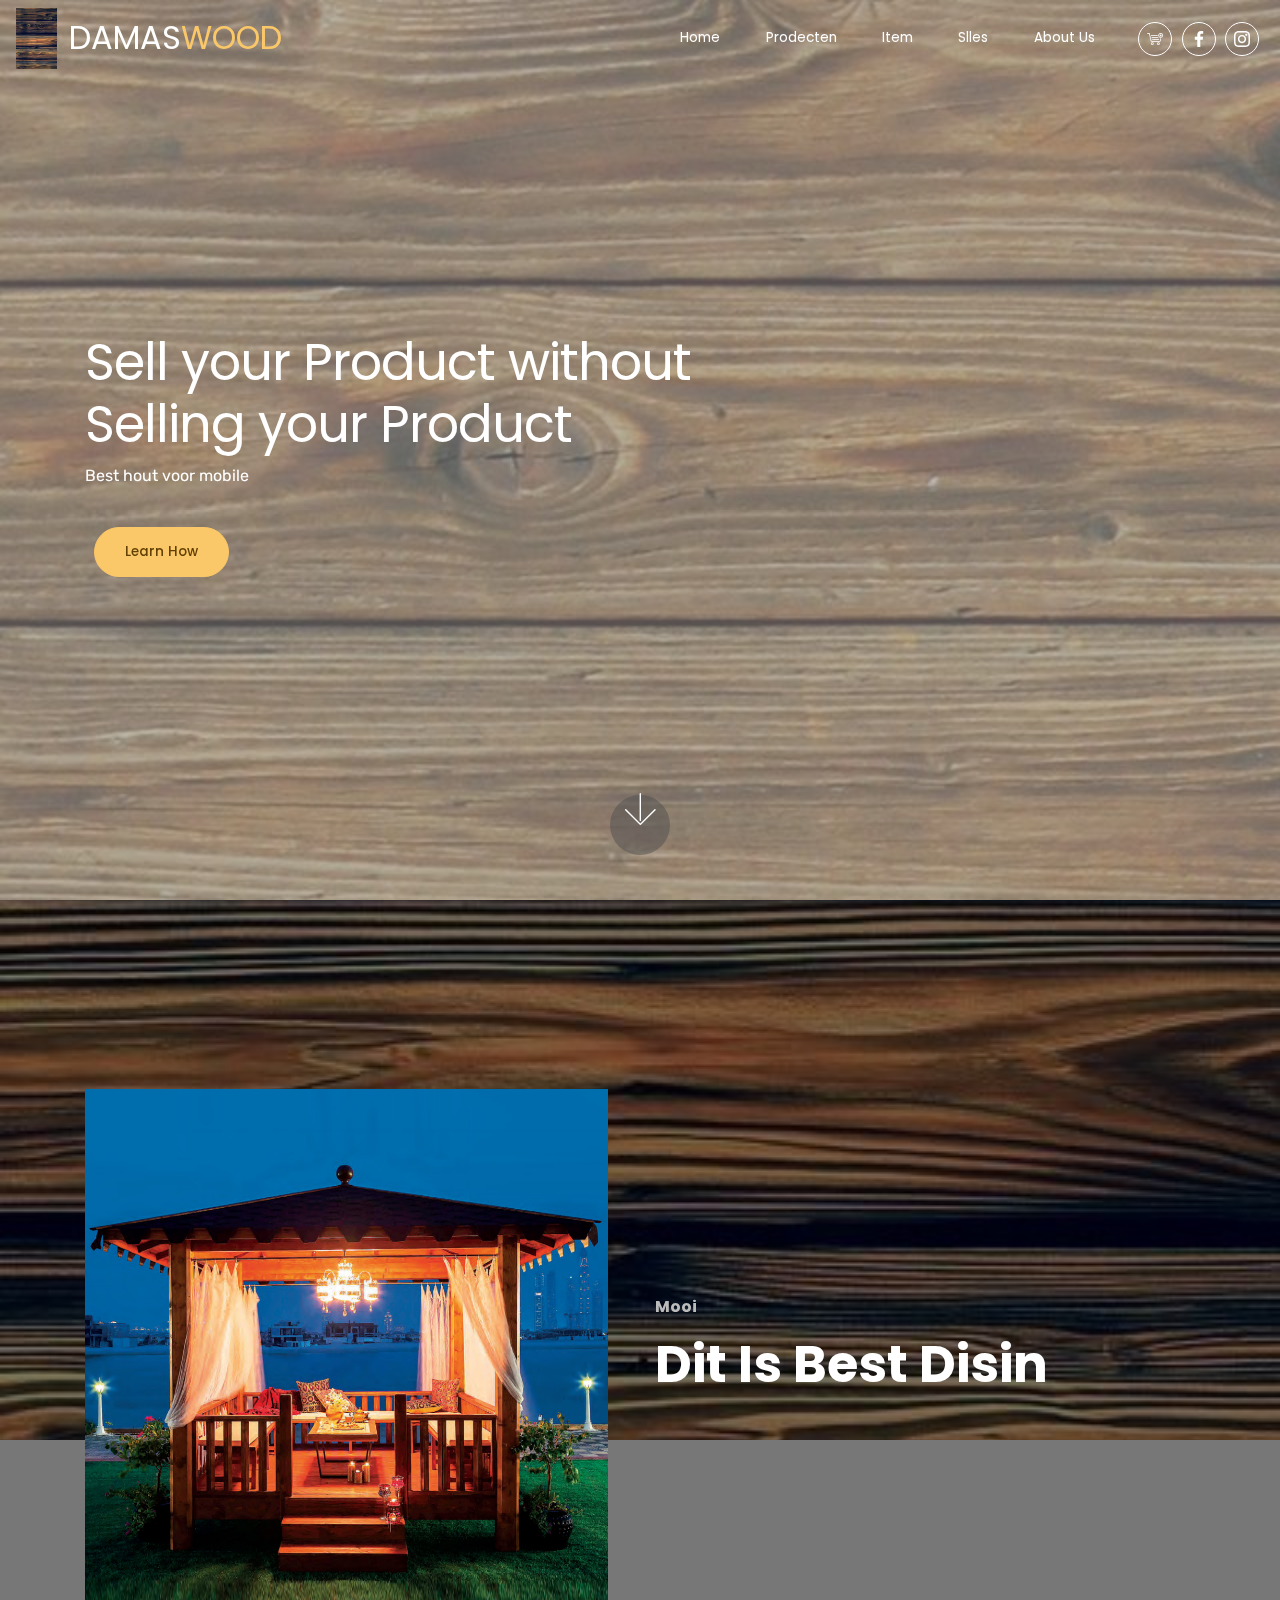
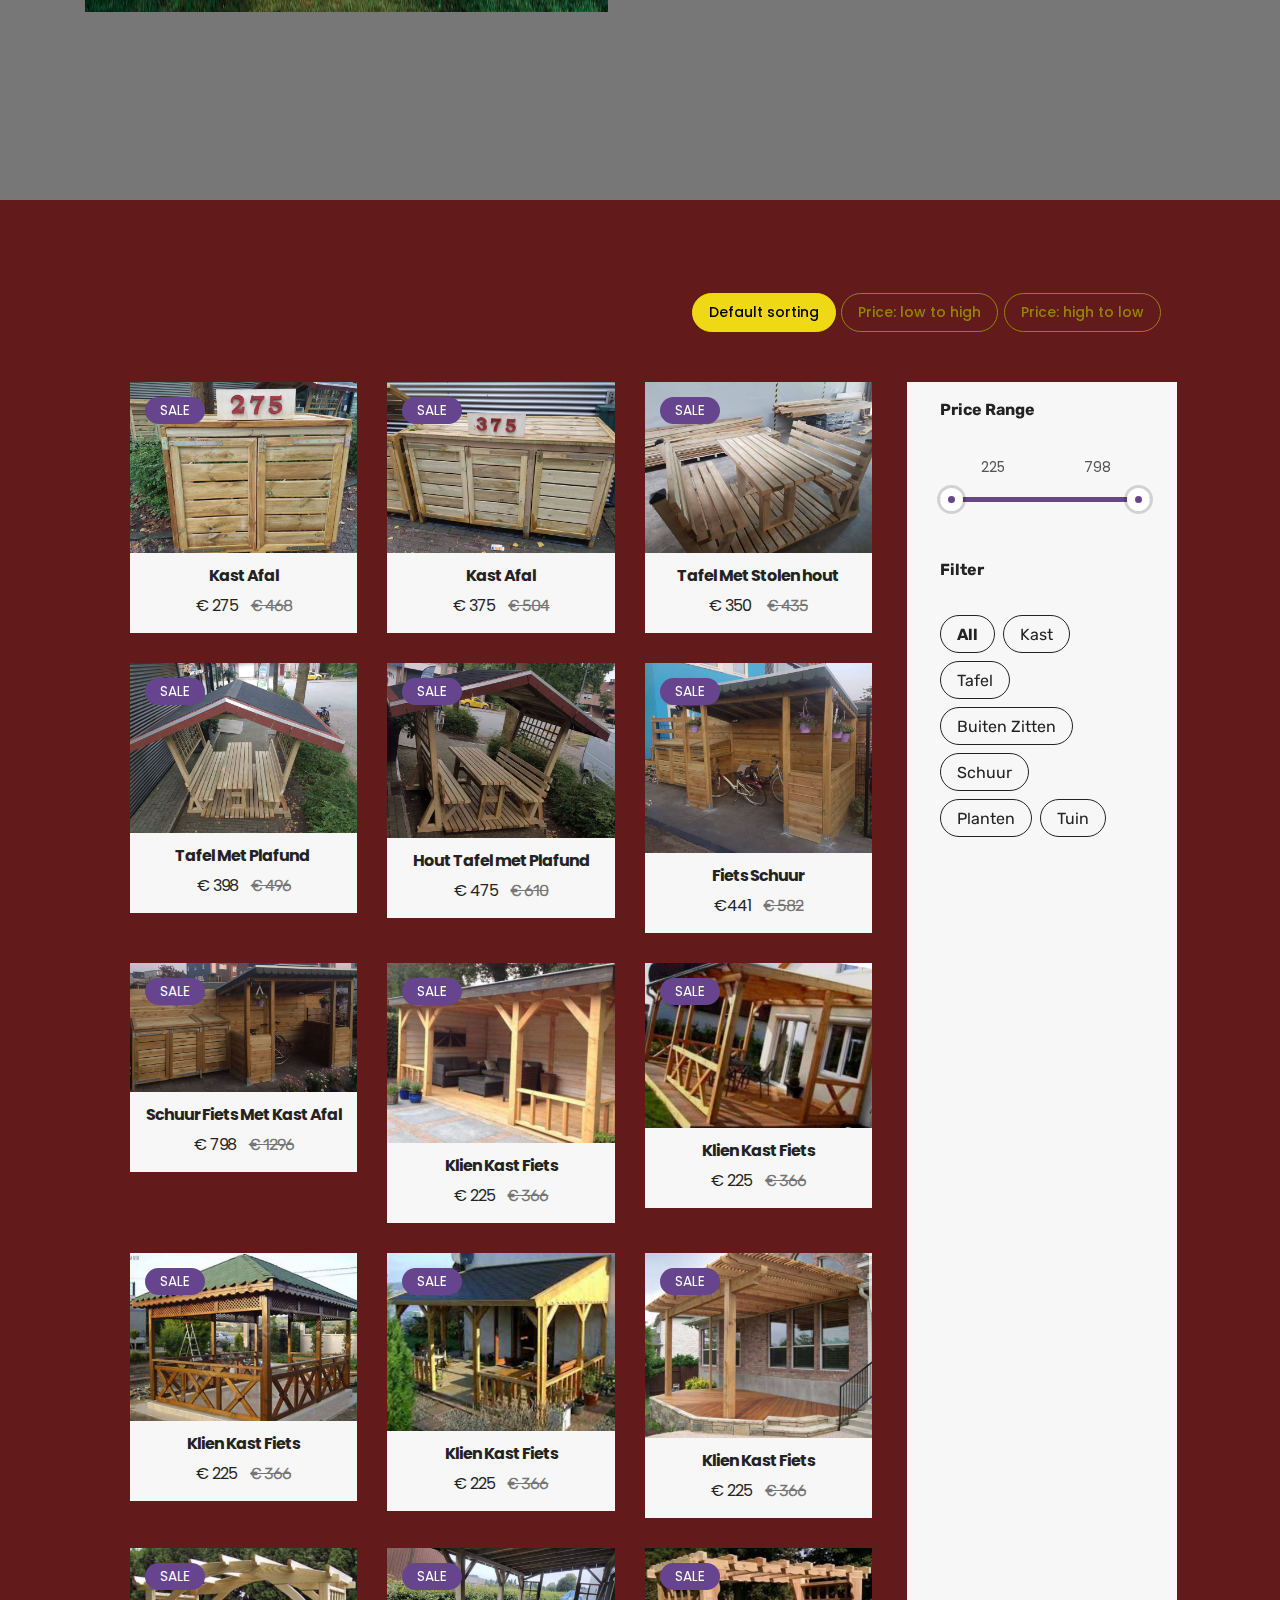
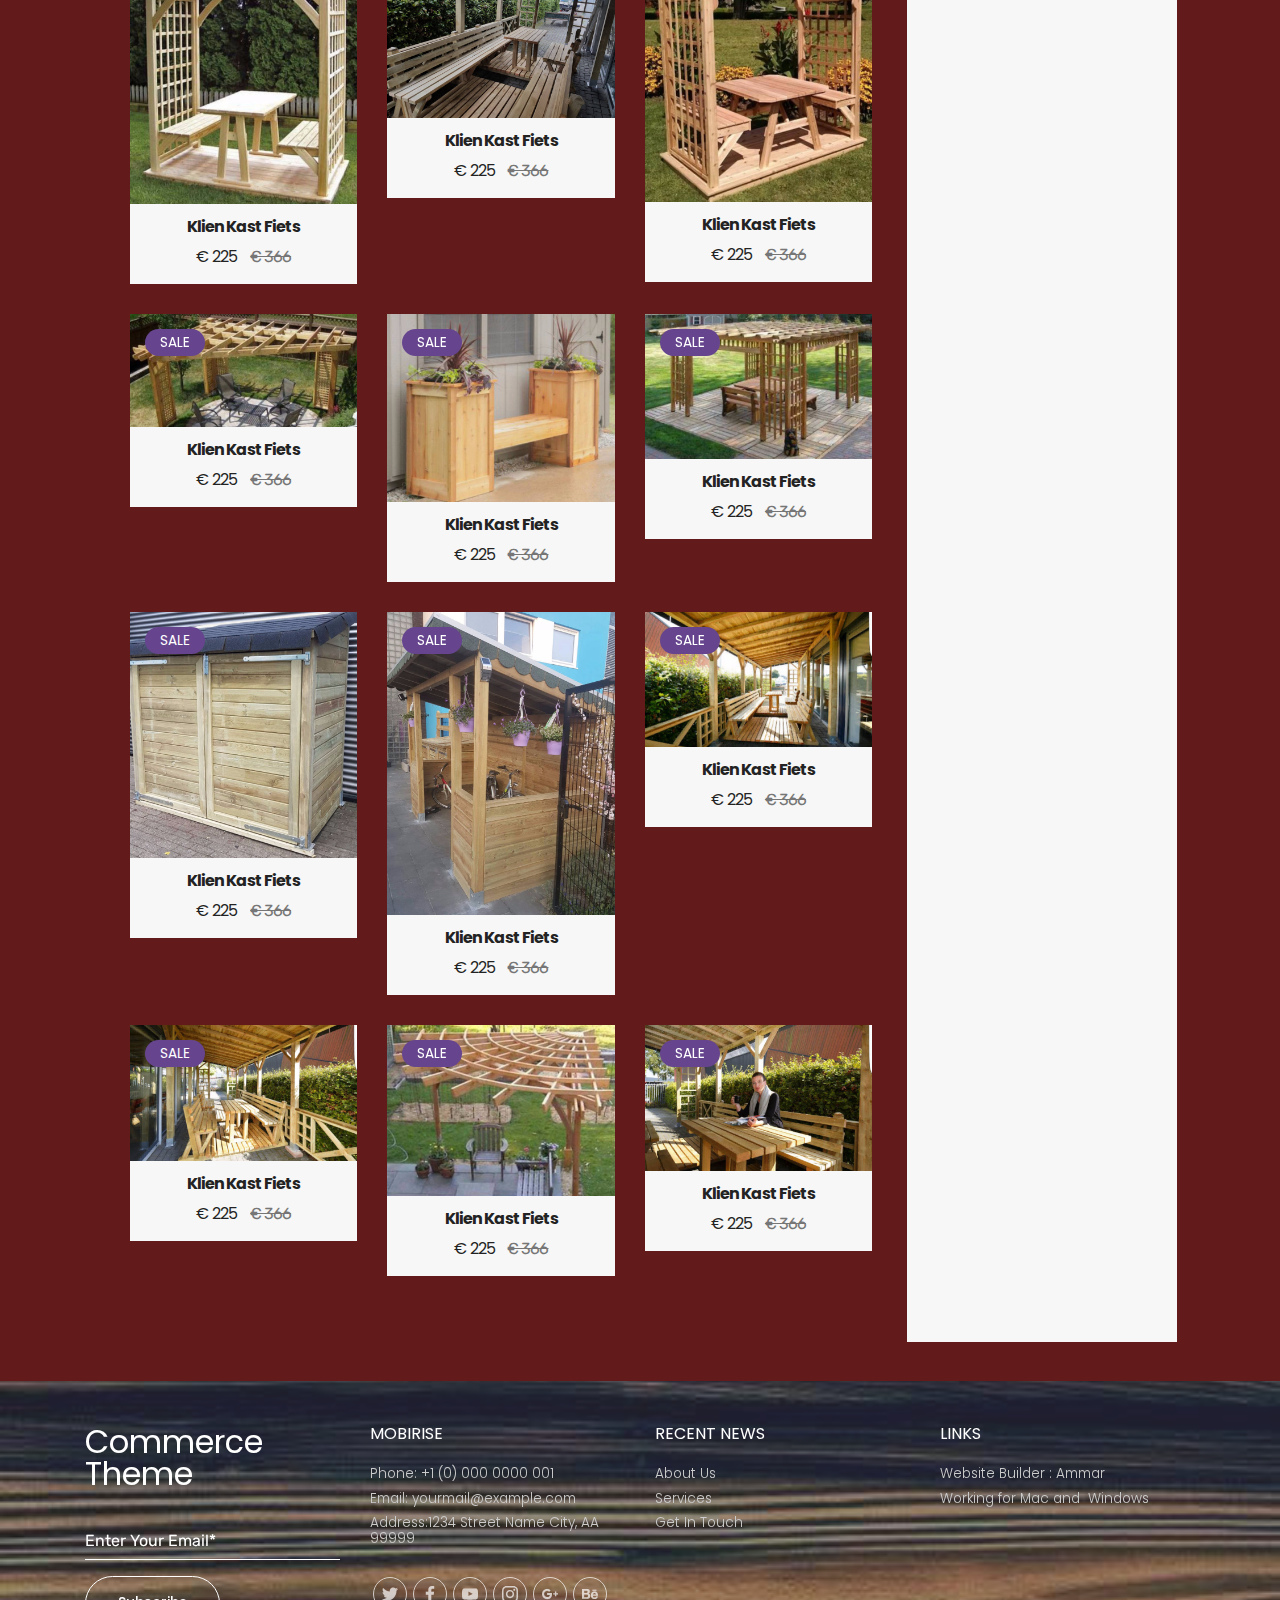
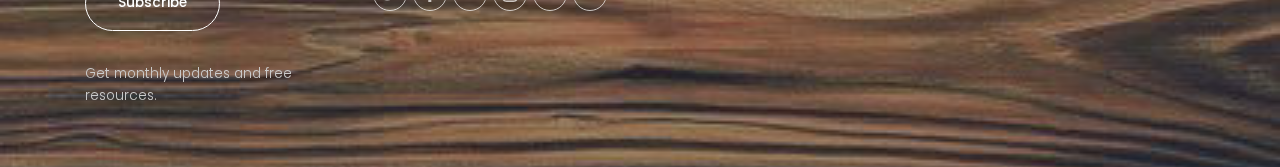
<file: index.html>
<!DOCTYPE html>
<html  >
<head>
  <!-- Site made with Mobirise Website Builder v4.12.3, https://mobirise.com -->
  <meta charset="UTF-8">
  <meta http-equiv="X-UA-Compatible" content="IE=edge">
  <meta name="generator" content="Mobirise v4.12.3, mobirise.com">
  <meta name="viewport" content="width=device-width, initial-scale=1, minimum-scale=1">
  <link rel="shortcut icon" href="assets/images/2.jpg" type="image/x-icon">
  <meta name="description" content="">
  
  
  <title>Damaswood</title>
  <link rel="stylesheet" href="assets/font-awesome/css/font-awesome.css">
  <link rel="stylesheet" href="assets/web/assets/mobirise-icons/mobirise-icons.css">
  <link rel="stylesheet" href="assets/facebook-plugin/style.css">
  <link rel="stylesheet" href="assets/bootstrap/css/bootstrap.min.css">
  <link rel="stylesheet" href="assets/bootstrap/css/bootstrap-grid.min.css">
  <link rel="stylesheet" href="assets/bootstrap/css/bootstrap-reboot.min.css">
  <link rel="stylesheet" href="assets/pwa-builder-plugin/pwa-builder.css">
  <link rel="stylesheet" href="assets/dropdown/css/style.css">
  <link rel="stylesheet" href="assets/socicon/css/styles.css">
  <link rel="stylesheet" href="assets/theme/css/style.css">
  <link rel="stylesheet" href="assets/gallery/style.css">
  <link rel="preload" as="style" href="assets/mobirise/css/mbr-additional.css"><link rel="stylesheet" href="assets/mobirise/css/mbr-additional.css" type="text/css">
  
  
  
</head>
<body>
  <section class="menu cid-rV3bxdbkS1" once="menu" id="menu3-1" data-sortbtn="btn-primary">

    
    

    <nav class="navbar navbar-dropdown navbar-fixed-top navbar-expand-lg">
        <div class="navbar-brand">
            <span class="navbar-logo">
                <a href="index.html">
                    <img src="assets/images/2.jpg" alt="" title="" style="height: 3.8rem;">
                </a>
            </span>
            <span class="navbar-caption-wrap"><a class="navbar-caption text-white display-2" href="index.html">DAMAS</a><a class="navbar-caption text-warning display-2" href="index.html" style="font-weight: inherit; display: inline !important;">WOOD</a></span>
        </div>
        <button class="navbar-toggler" type="button" data-toggle="collapse" data-target="#navbarSupportedContent" aria-controls="navbarNavAltMarkup" aria-expanded="false" aria-label="Toggle navigation">
            <div class="hamburger">
                <span></span>
                <span></span>
                <span></span>
                <span></span>
            </div>
        </button>
      <div class="collapse navbar-collapse" id="navbarSupportedContent">
            <ul class="navbar-nav nav-dropdown nav-right" data-app-modern-menu="true"><li class="nav-item">
                    <a class="nav-link link text-white display-4" href="index.html">
                        Home
                    </a>
                </li>
                <li class="nav-item">
                    <a class="nav-link link text-white display-4" href="Prodecten.html">
                        Prodecten</a>
                </li><li class="nav-item"><a class="nav-link link text-white display-4" href="Items.html">
                        Item</a></li><li class="nav-item"><a class="nav-link link text-white display-4" href="Slles.html">Slles</a></li>
                <li class="nav-item">
                    <a class="nav-link link text-white display-4" href="Contact.html">
                        About Us
                    </a>
                </li></ul>
            <div class="icons-menu">
              <div class="soc-item">
                <a href="https://www.paypal.com/cgi-bin/webscr?cmd=_cart&amount=&item_name=Custom+Item&currency_code=EUR">
                  <span class="mbr-iconfont mbri-cart-add"></span>
                </a>
              </div>
              <div class="soc-item">
                <a href="https://facebook.com" target="_blank">
                  <span class="mbr-iconfont socicon-facebook socicon"></span>
                </a>
              </div>
              <div class="soc-item">
                <a href="https://instegram.com" target="_blank">
                  <span class="mbr-iconfont socicon-instagram socicon"></span>
                </a>
              </div>
              
              
              
            </div>
            
      </div>
    </nav>
</section>

<section class="header3 cid-rV3bvo0nRP mbr-fullscreen mbr-parallax-background" id="header3-0" data-sortbtn="btn-primary">

    

    <div class="mbr-overlay" style="opacity: 0.5;">
    </div>

    <div class="container align-left">
        <div class="row justify-content-center mbr-white">
            <div class="mbr-white col-md-12">
                <h4 class="mbr-section-subtitle mbr-fonts-style align-left pb-2 display-5"></h4>
                <h1 class="mbr-section-title mbr-white mbr-fonts-style align-left display-1">Sell your Product without <br>Selling your Product</h1>
                <p class="mbr-text pb-3 mbr-fonts-style mbr-white align-left display-7">Best hout voor mobile</p>
                <div class="mbr-section-btn align-left"><a class="btn-warning btn btn-lg display-4" href="page1.html">Learn How</a></div>
            </div>
        </div>
    </div>
    <div class="mbr-arrow hidden-sm-down" aria-hidden="true">
        <a href="#next">
            <i class="mbri-down mbr-iconfont"></i>
        </a>
    </div>
</section>

<div class="modal mbr-popup cid-rVbKC5mLZK fade" tabindex="-1" role="dialog" data-on-scroll="true" data-overlay-color="#000000" data-overlay-opacity="0.8" id="mbr-popup-29" aria-hidden="true">
        <div class="modal-dialog modal-dialog-centered" role="document">
            <div class="modal-content">
                <div class="modal-header pb-0">
                    <h5 class="modal-title mbr-fonts-style display-5">Best Seller</h5>
                    <button type="button" class="close" data-dismiss="modal" aria-label="Close">
                        <svg version="1.1" xmlns="http://www.w3.org/2000/svg" width="24" height="24" viewBox="0 0 32 32" fill="currentColor">
                            <path d="M31.797 0.191c-0.264-0.256-0.686-0.25-0.942 0.015l-13.328 13.326c-0.598 0.581 0.342 1.543 0.942 0.942l13.328-13.326c0.27-0.262 0.27-0.695 0-0.957zM14.472 17.515c-0.264-0.256-0.686-0.25-0.942 0.015l-13.328 13.326c-0.613 0.595 0.34 1.562 0.942 0.942l13.328-13.326c0.27-0.262 0.27-0.695 0-0.957zM1.144 0.205c-0.584-0.587-1.544 0.336-0.942 0.942l30.654 30.651c0.613 0.625 1.563-0.325 0.942-0.942z"></path>
                        </svg>
                    </button>
                </div>

                <div class="modal-body">
                    <p class="mbr-text mbr-fonts-style display-7">
                        Best Tuin With Tafel Een Stolen Banken</p>

                    <div>
                        <div class="card-img mbr-figure">
                            <img src="assets/images/img-20200403-wa0015-1125x963-800x632.jpeg" alt="Mobirise" title="">
                        </div>
                            

                            
                        </div>
                    </div>

                    <div class="modal-footer">
                        <div class="mbr-section-btn"><a class="btn btn-md btn-primary display-4" href="Items.html">
                                LEARN MORE
                            </a></div>
                    </div>
                </div>
            </div>
        </div>

<section class="header10 cid-rV3g7Zn0uN mbr-fullscreen mbr-parallax-background" id="header10-7" data-sortbtn="btn-primary">

    

    <div class="mbr-overlay" style="opacity: 0.5; background-color: rgb(0, 0, 0);">
    </div>

    
    <div class="container">
        <div class="row align-items-center">
            <div class="col-md-6 align-left img-block">
                <div class="mbr-figure">
                    <img src="assets/images/4.jpg" alt="" title="">
                </div>
            </div>
            <div class="mbr-white col-md-6">
                <h4 class="mbr-section-subtitle mbr-fonts-style align-left pb-2 display-5"><strong>Mooi&nbsp;</strong></h4>
                <h1 class="mbr-section-title mbr-white mbr-bold mbr-fonts-style align-left display-1">Dit Is Best Disin</h1>
                
                
            </div>
        </div>
    </div>
    
</section>

<section class="mbr-gallery cid-rV3gdmsSXC" id="shop1-8" data-sortbtn="btn-primary">

    

    <!-- <div class="big-container"> -->
    <div class="container">
        <div class="mbr-shop" show-sidebar="" sorting="" shop__showsidebar=""><!-- Shop Gallery --><div class=" col-md-12 sort-buttons clearfix" style="display: none;"><div class="sort-buttons" style="display: none;"><div class="filter-by-d mbr-section-btn item-button" style="text-align: center;"><a class="btn btn-sm btn-primary disableSortButton" href="" style="position: relative; display: inline-block;">Default sorting</a></div><div class="filter-by-pu mbr-section-btn"><a class="btn btn-sm btn-primary-outline disableSortButton" href="">Price: low to high</a></div><div class="filter-by-pd mbr-section-btn"><a class="btn btn-sm btn-primary-outline disableSortButton" href="">Price: high to low</a></div></div></div><div class="row mbr-shop__row col-md-12"><div class="wrapper-shop-items col-xl-9"><div class="mbr-gallery-row"><div><div class="shop-items"><div class="mbr-gallery-item" data-tags="Kast" data-slide-to="0" data-seller="true" data-price="275" data-oldprice="468"><div class="item_overlay" data-toggle="modal"></div><div class="galleryItem" data-toggle="modal"><div class="style_overlay"></div><div class="img_wraper"><img src="assets/images/img-20200403-wa0007-1600x1200-800x600.jpg" alt="" title=""></div><span class="onsale mbr-fonts-style display-4" data-onsale="true">SALE</span><div class="sidebar_wraper"><h4 class="item-title mbr-fonts-style mbr-text display-5">Kast Afal</h4><div class="price-block"><span class="shop-item-price mbr-fonts-style display-5">€ 275</span><span class="oldprice mbr-fonts-style display-7">€ 468</span></div><div class="card-description">Kast Afal<br><ul><li>cloor Hout</li> <li>maat&nbsp;</li> <li>size&nbsp;</li></ul> <br>xxxxxxxxxxxxxxxxxx<br>Product code: <strong>385p</strong></div><div class="mbr-section-btn" buttons="0" style="display: none;"><a href="https://www.paypal.com/cgi-bin/webscr?cmd=_cart&amount=1.0&item_name=Custom+Item&currency_code=USD" class="btn btn-primary display-7">Buy now!</a></div></div></div></div><div class="mbr-gallery-item" data-tags="Kast" data-slide-to="1" data-seller="true" data-price="375" data-oldprice="504"><div class="item_overlay" data-toggle="modal"></div><div class="galleryItem" data-toggle="modal"><div class="style_overlay"></div><div class="img_wraper"><img src="assets/images/img-20200403-wa0008-1600x1200-800x600.jpg" alt="" title=""></div><span class="onsale mbr-fonts-style display-4" data-onsale="true">SALE</span><div class="sidebar_wraper"><h4 class="item-title mbr-fonts-style mbr-text display-5">Kast Afal</h4><div class="price-block"><span class="shop-item-price mbr-fonts-style display-5">€ 375</span><span class="oldprice mbr-fonts-style display-7">€ 504</span></div><div class="card-description">modern<br><ul><li>maat</li> <li>color Hout</li> <li>&nbsp;size</li></ul> <br>xxxxxx<br><br>Product code: <strong>385DDF5p</strong></div><div class="mbr-section-btn" buttons="0" style="display: none;"><a href="https://www.paypal.com/cgi-bin/webscr?cmd=_cart&amount=33&item_name=Custom+Item&currency_code=EUR" class="btn btn-primary display-7">Buy now!</a></div></div></div></div><div class="mbr-gallery-item" data-tags="Tafel , Buiten Zitten" data-slide-to="2" data-seller="true" data-price="350" data-oldprice="435"><div class="item_overlay" data-toggle="modal"></div><div class="galleryItem" data-toggle="modal"><div class="style_overlay"></div><div class="img_wraper"><img src="assets/images/img-20200403-wa0009-1600x1200-800x600.jpg" alt="" title=""></div><span class="onsale mbr-fonts-style display-4" data-onsale="true">SALE</span><div class="sidebar_wraper"><h4 class="item-title mbr-fonts-style mbr-text display-5">Tafel Met Stolen hout</h4><div class="price-block"><span class="shop-item-price mbr-fonts-style display-5">€ 350&nbsp;</span><span class="oldprice mbr-fonts-style display-7">€ 435</span></div><div class="card-description"></div><div class="mbr-section-btn" buttons="0" style="display: none;"><a href="https://www.paypal.com/cgi-bin/webscr?cmd=_cart&amount=60&item_name=Custom+Item&currency_code=EUR" class="btn btn-primary display-7">Buy now!</a></div></div></div></div><div class="mbr-gallery-item" data-tags="Tafel , Buiten Zitten" data-slide-to="3" data-seller="true" data-price="398" data-oldprice="496"><div class="item_overlay" data-toggle="modal"></div><div class="galleryItem" data-toggle="modal"><div class="style_overlay"></div><div class="img_wraper"><img src="assets/images/img-20200403-wa0011-1600x1200-800x600.jpg" alt="" title=""></div><span class="onsale mbr-fonts-style display-4" data-onsale="true">SALE</span><div class="sidebar_wraper"><h4 class="item-title mbr-fonts-style mbr-text display-5">Tafel Met Plafund&nbsp;</h4><div class="price-block"><span class="shop-item-price mbr-fonts-style display-5">€ 398</span><span class="oldprice mbr-fonts-style display-7">€ 496</span></div><div class="card-description"></div><div class="mbr-section-btn" buttons="0" style="display: none;"><a href="https://www.paypal.com/cgi-bin/webscr?cmd=_cart&amount=1.0&item_name=Custom+Item&currency_code=EUR" class="btn btn-primary display-7">Buy now!</a></div></div></div></div><div class="mbr-gallery-item" data-tags="Tafel , Buiten Zitten" data-slide-to="4" data-seller="true" data-price="475" data-oldprice="610"><div class="item_overlay" data-toggle="modal"></div><div class="galleryItem" data-toggle="modal"><div class="style_overlay"></div><div class="img_wraper"><img src="assets/images/img-20200403-wa0012-1200x1600-800x617.jpeg" alt="" title=""></div><span class="onsale mbr-fonts-style display-4" data-onsale="true">SALE</span><div class="sidebar_wraper"><h4 class="item-title mbr-fonts-style mbr-text display-5">Hout Tafel met Plafund</h4><div class="price-block"><span class="shop-item-price mbr-fonts-style display-5">€ 475</span><span class="oldprice mbr-fonts-style display-7">€ 610</span></div><div class="card-description"></div><div class="mbr-section-btn" buttons="0" style="display: none;"><a href="https://www.paypal.com/cgi-bin/webscr?cmd=_cart&amount=1.0&item_name=Custom+Item&currency_code=EUR" class="btn btn-primary display-7">Buy now!</a></div></div></div></div><div class="mbr-gallery-item" data-tags="Schuur" data-slide-to="5" data-seller="true" data-price="441" data-oldprice="582"><div class="item_overlay" data-toggle="modal"></div><div class="galleryItem" data-toggle="modal"><div class="style_overlay"></div><div class="img_wraper"><img src="assets/images/img-20200403-wa0013-1600x1200-800x670.jpeg" alt="" title=""></div><span class="onsale mbr-fonts-style display-4" data-onsale="true">SALE</span><div class="sidebar_wraper"><h4 class="item-title mbr-fonts-style mbr-text display-5">Fiets Schuur</h4><div class="price-block"><span class="shop-item-price mbr-fonts-style display-5">€441</span><span class="oldprice mbr-fonts-style display-7">€ 582</span></div><div class="card-description"></div><div class="mbr-section-btn" buttons="0" style="display: none;"><a href="https://www.paypal.com/cgi-bin/webscr?cmd=_cart&amount=1.0&item_name=Custom+Item&currency_code=EUR" class="btn btn-primary display-7">Buy now!</a></div></div></div></div><div class="mbr-gallery-item" data-tags="Schuur , Kast" data-slide-to="6" data-seller="true" data-price="798" data-oldprice="1296"><div class="item_overlay" data-toggle="modal"></div><div class="galleryItem" data-toggle="modal"><div class="style_overlay"></div><div class="img_wraper"><img src="assets/images/img-20200403-wa0014-1600x1200-800x452.jpeg" alt="Schhur Fiets Met Kast Afal" title="Schhur Fiets Met Kast Afal"></div><span class="onsale mbr-fonts-style display-4" data-onsale="true">SALE</span><div class="sidebar_wraper"><h4 class="item-title mbr-fonts-style mbr-text display-5">Schuur Fiets Met Kast Afal</h4><div class="price-block"><span class="shop-item-price mbr-fonts-style display-5">€ 798</span><span class="oldprice mbr-fonts-style display-7">€ 1296</span></div><div class="card-description"></div><div class="mbr-section-btn" buttons="0" style="display: none;"><a href="https://www.paypal.com/cgi-bin/webscr?cmd=_cart&amount=1.0&item_name=Custom+Item&currency_code=EUR" class="btn btn-primary display-7">Buy now!</a></div></div></div></div><div class="mbr-gallery-item" data-tags="Buiten Zitten" data-slide-to="7" data-seller="true" data-price="225" data-oldprice="366"><div class="item_overlay" data-toggle="modal"></div><div class="galleryItem" data-toggle="modal"><div class="style_overlay"></div><div class="img_wraper"><img src="assets/images/img-20200403-wa0015-1125x963-800x632.jpeg" alt="" title=""></div><span class="onsale mbr-fonts-style display-4" data-onsale="true">SALE</span><div class="sidebar_wraper"><h4 class="item-title mbr-fonts-style mbr-text display-5">Klien Kast Fiets</h4><div class="price-block"><span class="shop-item-price mbr-fonts-style display-5">€ 225</span><span class="oldprice mbr-fonts-style display-7">€ 366</span></div><div class="card-description"></div><div class="mbr-section-btn" buttons="0" style="display: none;"><a href="https://www.paypal.com/cgi-bin/webscr?cmd=_cart&amount=1.0&item_name=Custom+Item&currency_code=EUR" class="btn btn-primary display-7">Buy now!</a></div></div></div></div><div class="mbr-gallery-item" data-tags="Buiten Zitten" data-slide-to="8" data-seller="true" data-price="225" data-oldprice="366"><div class="item_overlay" data-toggle="modal"></div><div class="galleryItem" data-toggle="modal"><div class="style_overlay"></div><div class="img_wraper"><img src="assets/images/img-20200403-wa0018-1214x911-800x581.jpeg" alt="" title=""></div><span class="onsale mbr-fonts-style display-4" data-onsale="true">SALE</span><div class="sidebar_wraper"><h4 class="item-title mbr-fonts-style mbr-text display-5">Klien Kast Fiets</h4><div class="price-block"><span class="shop-item-price mbr-fonts-style display-5">€ 225</span><span class="oldprice mbr-fonts-style display-7">€ 366</span></div><div class="card-description"></div><div class="mbr-section-btn" buttons="0" style="display: none;"><a href="https://www.paypal.com/cgi-bin/webscr?cmd=_cart&amount=1.0&item_name=Custom+Item&currency_code=EUR" class="btn btn-primary display-7">Buy now!</a></div></div></div></div><div class="mbr-gallery-item" data-tags="Buiten Zitten" data-slide-to="9" data-seller="true" data-price="225" data-oldprice="366"><div class="item_overlay" data-toggle="modal"></div><div class="galleryItem" data-toggle="modal"><div class="style_overlay"></div><div class="img_wraper"><img src="assets/images/img-20200403-wa0019-1342x885-800x592.jpeg" alt="" title=""></div><span class="onsale mbr-fonts-style display-4" data-onsale="true">SALE</span><div class="sidebar_wraper"><h4 class="item-title mbr-fonts-style mbr-text display-5">Klien Kast Fiets</h4><div class="price-block"><span class="shop-item-price mbr-fonts-style display-5">€ 225</span><span class="oldprice mbr-fonts-style display-7">€ 366</span></div><div class="card-description"></div><div class="mbr-section-btn" buttons="0" style="display: none;"><a href="https://www.paypal.com/cgi-bin/webscr?cmd=_cart&amount=1.0&item_name=Custom+Item&currency_code=EUR" class="btn btn-primary display-7">Buy now!</a></div></div></div></div><div class="mbr-gallery-item" data-tags="Buiten Zitten" data-slide-to="10" data-seller="true" data-price="225" data-oldprice="366"><div class="item_overlay" data-toggle="modal"></div><div class="galleryItem" data-toggle="modal"><div class="style_overlay"></div><div class="img_wraper"><img src="assets/images/img-20200403-wa0020-1440x1041-800x627.jpeg" alt="" title=""></div><span class="onsale mbr-fonts-style display-4" data-onsale="true">SALE</span><div class="sidebar_wraper"><h4 class="item-title mbr-fonts-style mbr-text display-5">Klien Kast Fiets</h4><div class="price-block"><span class="shop-item-price mbr-fonts-style display-5">€ 225</span><span class="oldprice mbr-fonts-style display-7">€ 366</span></div><div class="card-description"></div><div class="mbr-section-btn" buttons="0" style="display: none;"><a href="https://www.paypal.com/cgi-bin/webscr?cmd=_cart&amount=1.0&item_name=Custom+Item&currency_code=EUR" class="btn btn-primary display-7">Buy now!</a></div></div></div></div><div class="mbr-gallery-item" data-tags="Buiten Zitten" data-slide-to="11" data-seller="true" data-price="225" data-oldprice="366"><div class="item_overlay" data-toggle="modal"></div><div class="galleryItem" data-toggle="modal"><div class="style_overlay"></div><div class="img_wraper"><img src="assets/images/img-20200403-wa0021-1440x1075-800x650.jpeg" alt="" title=""></div><span class="onsale mbr-fonts-style display-4" data-onsale="true">SALE</span><div class="sidebar_wraper"><h4 class="item-title mbr-fonts-style mbr-text display-5">Klien Kast Fiets</h4><div class="price-block"><span class="shop-item-price mbr-fonts-style display-5">€ 225</span><span class="oldprice mbr-fonts-style display-7">€ 366</span></div><div class="card-description"></div><div class="mbr-section-btn" buttons="0" style="display: none;"><a href="https://www.paypal.com/cgi-bin/webscr?cmd=_cart&amount=1.0&item_name=Custom+Item&currency_code=EUR" class="btn btn-primary display-7">Buy now!</a></div></div></div></div><div class="mbr-gallery-item" data-tags="Buiten Zitten , Tafel" data-slide-to="12" data-seller="true" data-price="225" data-oldprice="366"><div class="item_overlay" data-toggle="modal"></div><div class="galleryItem" data-toggle="modal"><div class="style_overlay"></div><div class="img_wraper"><img src="assets/images/img-20200403-wa0022-1028x1107-800x903.jpeg" alt="" title=""></div><span class="onsale mbr-fonts-style display-4" data-onsale="true">SALE</span><div class="sidebar_wraper"><h4 class="item-title mbr-fonts-style mbr-text display-5">Klien Kast Fiets</h4><div class="price-block"><span class="shop-item-price mbr-fonts-style display-5">€ 225</span><span class="oldprice mbr-fonts-style display-7">€ 366</span></div><div class="card-description"></div><div class="mbr-section-btn" buttons="0" style="display: none;"><a href="https://www.paypal.com/cgi-bin/webscr?cmd=_cart&amount=1.0&item_name=Custom+Item&currency_code=EUR" class="btn btn-primary display-7">Buy now!</a></div></div></div></div><div class="mbr-gallery-item" data-tags="Buiten Zitten , Tafel" data-slide-to="13" data-seller="true" data-price="225" data-oldprice="366"><div class="item_overlay" data-toggle="modal"></div><div class="galleryItem" data-toggle="modal"><div class="style_overlay"></div><div class="img_wraper"><img src="assets/images/img-20200403-wa0023-1600x1200-800x600.jpg" alt="" title=""></div><span class="onsale mbr-fonts-style display-4" data-onsale="true">SALE</span><div class="sidebar_wraper"><h4 class="item-title mbr-fonts-style mbr-text display-5">Klien Kast Fiets</h4><div class="price-block"><span class="shop-item-price mbr-fonts-style display-5">€ 225</span><span class="oldprice mbr-fonts-style display-7">€ 366</span></div><div class="card-description"></div><div class="mbr-section-btn" buttons="0" style="display: none;"><a href="https://www.paypal.com/cgi-bin/webscr?cmd=_cart&amount=1.0&item_name=Custom+Item&currency_code=EUR" class="btn btn-primary display-7">Buy now!</a></div></div></div></div><div class="mbr-gallery-item" data-tags="Buiten Zitten , Tafel" data-slide-to="14" data-seller="true" data-price="225" data-oldprice="366"><div class="item_overlay" data-toggle="modal"></div><div class="galleryItem" data-toggle="modal"><div class="style_overlay"></div><div class="img_wraper"><img src="assets/images/img-20200403-wa0024-1355x1395-800x894.jpeg" alt="" title=""></div><span class="onsale mbr-fonts-style display-4" data-onsale="true">SALE</span><div class="sidebar_wraper"><h4 class="item-title mbr-fonts-style mbr-text display-5">Klien Kast Fiets</h4><div class="price-block"><span class="shop-item-price mbr-fonts-style display-5">€ 225</span><span class="oldprice mbr-fonts-style display-7">€ 366</span></div><div class="card-description"></div><div class="mbr-section-btn" buttons="0" style="display: none;"><a href="https://www.paypal.com/cgi-bin/webscr?cmd=_cart&amount=1.0&item_name=Custom+Item&currency_code=EUR" class="btn btn-primary display-7">Buy now!</a></div></div></div></div><div class="mbr-gallery-item" data-tags="Buiten Zitten" data-slide-to="15" data-seller="true" data-price="225" data-oldprice="366"><div class="item_overlay" data-toggle="modal"></div><div class="galleryItem" data-toggle="modal"><div class="style_overlay"></div><div class="img_wraper"><img src="assets/images/img-20200403-wa0025-1332x772-800x396.jpeg" alt="" title=""></div><span class="onsale mbr-fonts-style display-4" data-onsale="true">SALE</span><div class="sidebar_wraper"><h4 class="item-title mbr-fonts-style mbr-text display-5">Klien Kast Fiets</h4><div class="price-block"><span class="shop-item-price mbr-fonts-style display-5">€ 225</span><span class="oldprice mbr-fonts-style display-7">€ 366</span></div><div class="card-description"></div><div class="mbr-section-btn" buttons="0" style="display: none;"><a href="https://www.paypal.com/cgi-bin/webscr?cmd=_cart&amount=1.0&item_name=Custom+Item&currency_code=EUR" class="btn btn-primary display-7">Buy now!</a></div></div></div></div><div class="mbr-gallery-item" data-tags="Planten , Tuin" data-slide-to="16" data-seller="true" data-price="225" data-oldprice="366"><div class="item_overlay" data-toggle="modal"></div><div class="galleryItem" data-toggle="modal"><div class="style_overlay"></div><div class="img_wraper"><img src="assets/images/img-20200403-wa0026-1440x1033-800x659.jpeg" alt="" title=""></div><span class="onsale mbr-fonts-style display-4" data-onsale="true">SALE</span><div class="sidebar_wraper"><h4 class="item-title mbr-fonts-style mbr-text display-5">Klien Kast Fiets</h4><div class="price-block"><span class="shop-item-price mbr-fonts-style display-5">€ 225</span><span class="oldprice mbr-fonts-style display-7">€ 366</span></div><div class="card-description"></div><div class="mbr-section-btn" buttons="0" style="display: none;"><a href="https://www.paypal.com/cgi-bin/webscr?cmd=_cart&amount=1.0&item_name=Custom+Item&currency_code=EUR" class="btn btn-primary display-7">Buy now!</a></div></div></div></div><div class="mbr-gallery-item" data-tags="Buiten Zitten , Tafel" data-slide-to="17" data-seller="true" data-price="225" data-oldprice="366"><div class="item_overlay" data-toggle="modal"></div><div class="galleryItem" data-toggle="modal"><div class="style_overlay"></div><div class="img_wraper"><img src="assets/images/img-20200403-wa0027-1396x1112-800x509.jpeg" alt="" title=""></div><span class="onsale mbr-fonts-style display-4" data-onsale="true">SALE</span><div class="sidebar_wraper"><h4 class="item-title mbr-fonts-style mbr-text display-5">Klien Kast Fiets</h4><div class="price-block"><span class="shop-item-price mbr-fonts-style display-5">€ 225</span><span class="oldprice mbr-fonts-style display-7">€ 366</span></div><div class="card-description"></div><div class="mbr-section-btn" buttons="0" style="display: none;"><a href="https://www.paypal.com/cgi-bin/webscr?cmd=_cart&amount=1.0&item_name=Custom+Item&currency_code=EUR" class="btn btn-primary display-7">Buy now!</a></div></div></div></div><div class="mbr-gallery-item" data-tags="Kast" data-slide-to="18" data-seller="true" data-price="225" data-oldprice="366"><div class="item_overlay" data-toggle="modal"></div><div class="galleryItem" data-toggle="modal"><div class="style_overlay"></div><div class="img_wraper"><img src="assets/images/new-896x1005-800x867.jpeg" alt="" title=""></div><span class="onsale mbr-fonts-style display-4" data-onsale="true">SALE</span><div class="sidebar_wraper"><h4 class="item-title mbr-fonts-style mbr-text display-5">Klien Kast Fiets</h4><div class="price-block"><span class="shop-item-price mbr-fonts-style display-5">€ 225</span><span class="oldprice mbr-fonts-style display-7">€ 366</span></div><div class="card-description"></div><div class="mbr-section-btn" buttons="0" style="display: none;"><a href="https://www.paypal.com/cgi-bin/webscr?cmd=_cart&amount=1.0&item_name=Custom+Item&currency_code=EUR" class="btn btn-primary display-7">Buy now!</a></div></div></div></div><div class="mbr-gallery-item" data-tags="Schuur" data-slide-to="19" data-seller="true" data-price="225" data-oldprice="366"><div class="item_overlay" data-toggle="modal"></div><div class="galleryItem" data-toggle="modal"><div class="style_overlay"></div><div class="img_wraper"><img src="assets/images/img-20200403-wa0033-1200x1600-800x1067.jpeg" alt="" title=""></div><span class="onsale mbr-fonts-style display-4" data-onsale="true">SALE</span><div class="sidebar_wraper"><h4 class="item-title mbr-fonts-style mbr-text display-5">Klien Kast Fiets</h4><div class="price-block"><span class="shop-item-price mbr-fonts-style display-5">€ 225</span><span class="oldprice mbr-fonts-style display-7">€ 366</span></div><div class="card-description"></div><div class="mbr-section-btn" buttons="0" style="display: none;"><a href="https://www.paypal.com/cgi-bin/webscr?cmd=_cart&amount=1.0&item_name=Custom+Item&currency_code=EUR" class="btn btn-primary display-7">Buy now!</a></div></div></div></div><div class="mbr-gallery-item" data-tags="Buiten Zitten , Tafel" data-slide-to="20" data-seller="true" data-price="225" data-oldprice="366"><div class="item_overlay" data-toggle="modal"></div><div class="galleryItem" data-toggle="modal"><div class="style_overlay"></div><div class="img_wraper"><img src="assets/images/img-20200403-wa0030-900x1600-800x476.jpeg" alt="" title=""></div><span class="onsale mbr-fonts-style display-4" data-onsale="true">SALE</span><div class="sidebar_wraper"><h4 class="item-title mbr-fonts-style mbr-text display-5">Klien Kast Fiets</h4><div class="price-block"><span class="shop-item-price mbr-fonts-style display-5">€ 225</span><span class="oldprice mbr-fonts-style display-7">€ 366</span></div><div class="card-description"></div><div class="mbr-section-btn" buttons="0" style="display: none;"><a href="https://www.paypal.com/cgi-bin/webscr?cmd=_cart&amount=1.0&item_name=Custom+Item&currency_code=EUR" class="btn btn-primary display-7">Buy now!</a></div></div></div></div><div class="mbr-gallery-item" data-tags="Buiten Zitten , Tafel" data-slide-to="21" data-seller="true" data-price="225" data-oldprice="366"><div class="item_overlay" data-toggle="modal"></div><div class="galleryItem" data-toggle="modal"><div class="style_overlay"></div><div class="img_wraper"><img src="assets/images/img-20200403-wa0031-900x1600-800x480.jpeg" alt="" title=""></div><span class="onsale mbr-fonts-style display-4" data-onsale="true">SALE</span><div class="sidebar_wraper"><h4 class="item-title mbr-fonts-style mbr-text display-5">Klien Kast Fiets</h4><div class="price-block"><span class="shop-item-price mbr-fonts-style display-5">€ 225</span><span class="oldprice mbr-fonts-style display-7">€ 366</span></div><div class="card-description"></div><div class="mbr-section-btn" buttons="0" style="display: none;"><a href="https://www.paypal.com/cgi-bin/webscr?cmd=_cart&amount=1.0&item_name=Custom+Item&currency_code=EUR" class="btn btn-primary display-7">Buy now!</a></div></div></div></div><div class="mbr-gallery-item" data-tags="Buiten Zitten" data-slide-to="22" data-seller="true" data-price="225" data-oldprice="366"><div class="item_overlay" data-toggle="modal"></div><div class="galleryItem" data-toggle="modal"><div class="style_overlay"></div><div class="img_wraper"><img src="assets/images/img-20200403-wa0028-1373x855-800x603.jpeg" alt="" title=""></div><span class="onsale mbr-fonts-style display-4" data-onsale="true">SALE</span><div class="sidebar_wraper"><h4 class="item-title mbr-fonts-style mbr-text display-5">Klien Kast Fiets</h4><div class="price-block"><span class="shop-item-price mbr-fonts-style display-5">€ 225</span><span class="oldprice mbr-fonts-style display-7">€ 366</span></div><div class="card-description"></div><div class="mbr-section-btn" buttons="0" style="display: none;"><a href="https://www.paypal.com/cgi-bin/webscr?cmd=_cart&amount=1.0&item_name=Custom+Item&currency_code=EUR" class="btn btn-primary display-7">Buy now!</a></div></div></div></div><div class="mbr-gallery-item" data-tags="Kast" data-slide-to="23" data-seller="true" data-price="225" data-oldprice="366"><div class="item_overlay" data-toggle="modal"></div><div class="galleryItem" data-toggle="modal"><div class="style_overlay"></div><div class="img_wraper"><img src="assets/images/img-20200403-wa0032-900x1600-800x514.jpeg" alt="" title=""></div><span class="onsale mbr-fonts-style display-4" data-onsale="true">SALE</span><div class="sidebar_wraper"><h4 class="item-title mbr-fonts-style mbr-text display-5">Klien Kast Fiets</h4><div class="price-block"><span class="shop-item-price mbr-fonts-style display-5">€ 225</span><span class="oldprice mbr-fonts-style display-7">€ 366</span></div><div class="card-description"></div><div class="mbr-section-btn" buttons="0" style="display: none;"><a href="https://www.paypal.com/cgi-bin/webscr?cmd=_cart&amount=1.0&item_name=Custom+Item&currency_code=EUR" class="btn btn-primary display-7">Buy now!</a></div></div></div></div></div></div><div class="clearfix"></div></div></div><div class="col-xl-3 sidebar"><div class="sidebar-background"></div><div class="sidebar-block container range-slider"><h4 class="sidebar-title mbr-fonts-style mbr-text display-7">Price Range</h4><div class="filter-cost" onselectstart="return false"><div class="price-controls"><label class="min-price"><input class="min-input" type="text" value="auto" name="min"></label><label class="max-price"><input class="max-input" type="text" value="auto" name="max"></label></div><div class="range-controls"><div class="scale"><div class="bar"></div></div><div class="toggle min-toggle"></div><div class="toggle max-toggle"></div></div></div> <div class="price-range mbr-section-btn" buttons="0"><a class="btn btn-sm btn-primary" href="">Filter</a></div><div class="price-range-reset mbr-section-btn" buttons="0"><a class="btn btn-sm btn-secondary" href="">Show all</a></div></div><div class="sidebar-block container sidebar-categories"><h4 class="sidebar-title mbr-fonts-style mbr-text display-7">Filter</h4><div class="categories col-md-12"><div class="categories-titles"><!-- Filter --><div class="mbr-gallery-filter mbr-shop-filter container gallery-filter-active"><ul buttons="0"><li class="mbr-gallery-filter-all active display-7">All</li> </ul></div></div></div></div></div></div><!-- Lightbox --><div class="shopItemsModal_wraper" style="z-index: 2500;"><div class="shopItemsModalBg"></div><div class="shopItemsModal row"><div class="col-md-6 image-modal"></div><div class="col-md-6 text-modal"></div><div class="closeModal"><div class="close-modal-wrapper"></div></div></div></div></div>
    </div>

</section>

<section class="footer4 cid-rVbDyAw0re" id="footer3-25" data-sortbtn="btn-primary">

    

    <div class="mbr-overlay" style="opacity: 0.5; background-color: rgb(60, 60, 60);"></div>

    <div class="container">
        <div class="row content mbr-white justify-content-center">
            <div class="col-lg-3 col-md-6">
                <h2 class="mb-4 footer-main-title mbr-fonts-style display-2">
                    Commerce Theme
                </h2>
                <div class="media-container-column" data-form-type="formoid">
                    <!---Formbuilder Form--->
                    <form action="https://mobirise.com/" method="POST" class="mbr-form form-with-styler" data-form-title="Mobirise Form"><input type="hidden" name="email" data-form-email="true" value="rO2uGqcYb6eXJgggkgWIoET9Dm4ftbN/yD7xRUbSIe+oLobFERSRDby78mWk9YyXuSZUNsHG7AsvrnLX0xxWfkdtpA6LSI+Cg7IrUKi+FN2BDDW+BiLFk/UgAYrZge/I.qe9ItiV0R++hIWSKlLjl0q1ckMIn4KjReQafRBJenLxSGWdbSfwVAwMxbGtoeW6/DGJYJLk86X65eDtAcT7CT5HrsqwNS5KzJlcDSmE+KUKm7meGkLu8YuFIQWQztn2O">
                        <div class="row">
                            <div hidden="hidden" data-form-alert="" class="alert alert-success col-12">Thanks for filling out the form!</div>
                            <div hidden="hidden" data-form-alert-danger="" class="alert alert-danger col-12">
                            </div>
                        </div>
                        <div class="dragArea row">
                        <div class="col-md-12 form-group m-0" data-for="email">
                            <input type="email" name="email" placeholder="Enter Your Email*" data-form-field="Email" required="required" class="form-control input-sm input-inverse my-2 display-7" id="email-footer3-25">
                        </div>
                        <div class="col-md-12 input-group-btn mx-0 my-2">
                            <button type="submit" class="btn btn-white-outline m-0 display-4">Subscribe</button>
                        </div>
                        </div>
                    </form><!---Formbuilder Form--->
                </div>
                <p class="mbr-text mbr-fonts-style form-text mt-4 display-4">
                    Get monthly updates and free resources.
                </p>
            </div>

            <div class="col-md-6 col-lg-3">
                <h3 class="mb-4 mbr-fonts-style footer-title display-5">
                    MOBIRISE
                </h3>
                <div class="mbr-footer-list mbr-fonts-style display-4">
                    <ul class="list">
                        <li>Phone: +1 (0) 000 0000 001</li>
                        <li>Email: yourmail@example.com</li>
                        <li>Address:1234 Street Name City, AA 99999</li>
                    </ul>
                </div>
                <div class="social-list pl-0 mb-0">
                    <div class="soc-item">
                        <a href="https://twitter.com" target="_blank">
                            <span class="mbr-iconfont mbr-iconfont-social socicon-twitter socicon"></span>
                        </a>
                    </div>
                    <div class="soc-item">
                        <a href="https://www.facebook.com" target="_blank">
                            <span class="mbr-iconfont mbr-iconfont-social socicon-facebook socicon"></span>
                        </a>
                    </div>
                    <div class="soc-item">
                        <a href="https://www.youtube.com" target="_blank">
                            <span class="mbr-iconfont mbr-iconfont-social socicon-youtube socicon"></span>
                        </a>
                    </div>
                    <div class="soc-item">
                        <a href="https://instagram.com" target="_blank">
                            <span class="mbr-iconfont mbr-iconfont-social socicon-instagram socicon"></span>
                        </a>
                    </div>
                    <div class="soc-item">
                        <a href="https://plus.google.com" target="_blank">
                            <span class="mbr-iconfont mbr-iconfont-social socicon-googleplus socicon"></span>
                        </a>
                    </div>
                    <div class="soc-item">
                        <a href="https://www.behance.net" target="_blank">
                            <span class="mbr-iconfont mbr-iconfont-social socicon-behance socicon"></span>
                        </a>
                    </div>
                </div>
            </div>
            <div class="col-md-6 col-lg-3">
                <h3 class="mb-4 footer-title mbr-fonts-style display-5">
                    RECENT NEWS
                </h3>
                <div class="mbr-footer-list mbr-fonts-style display-4">
                    <ul class="list">
                        <li>About Us</li>
                        <li>Services</li>
                        <li>Get In Touch</li>
                    </ul>
                </div>
            </div>
            <div class="col-md-6 col-lg-3">
                <h3 class="mb-4 footer-title mbr-fonts-style display-5">
                    LINKS
                </h3>
                <div class="mbr-footer-list mbr-fonts-style display-4">
                    <ul class="list">
                        <li>Website Builder : Ammar</li>
                        <li>Working for Mac and &nbsp;Windows</li>
                    </ul>
                </div>
            </div>
        </div>
    </div>
</section>


  <script src="assets/web/assets/jquery/jquery.min.js"></script>
  <script src="assets/popper/popper.min.js"></script>
  <script src="https://connect.facebook.net/en_US/sdk.js#xfbml=1&version=v2.5"></script>
  <script src="https://apis.google.com/js/plusone.js"></script>
  <script src="assets/facebook-plugin/facebook-script.js"></script>
  <script src="assets/bootstrap/js/bootstrap.min.js"></script>
  <script src="assets/dropdown/js/nav-dropdown.js"></script>
  <script src="assets/dropdown/js/navbar-dropdown.js"></script>
  <script src="assets/touchswipe/jquery.touch-swipe.min.js"></script>
  <script src="assets/parallax/jarallax.min.js"></script>
  <script src="assets/smoothscroll/smooth-scroll.js"></script>
  <script src="assets/popup-onscroll-plugin/script.js"></script>
  <script src="assets/popup-overlay-plugin/script.js"></script>
  <script src="assets/mbr-animated-bg-text/mbr-animated-bg-text.js"></script>
  <script src="assets/mobirise-shop/script.js"></script>
  <script src="assets/popup-plugin/script.js"></script>
  <script src="assets/theme/js/script.js"></script>
  <script src="assets/gallery/player.min.js"></script>
  <script src="assets/gallery/script.js"></script>
  <script src="assets/formoid/formoid.min.js"></script>
  
  
</body>
</html>
</file>
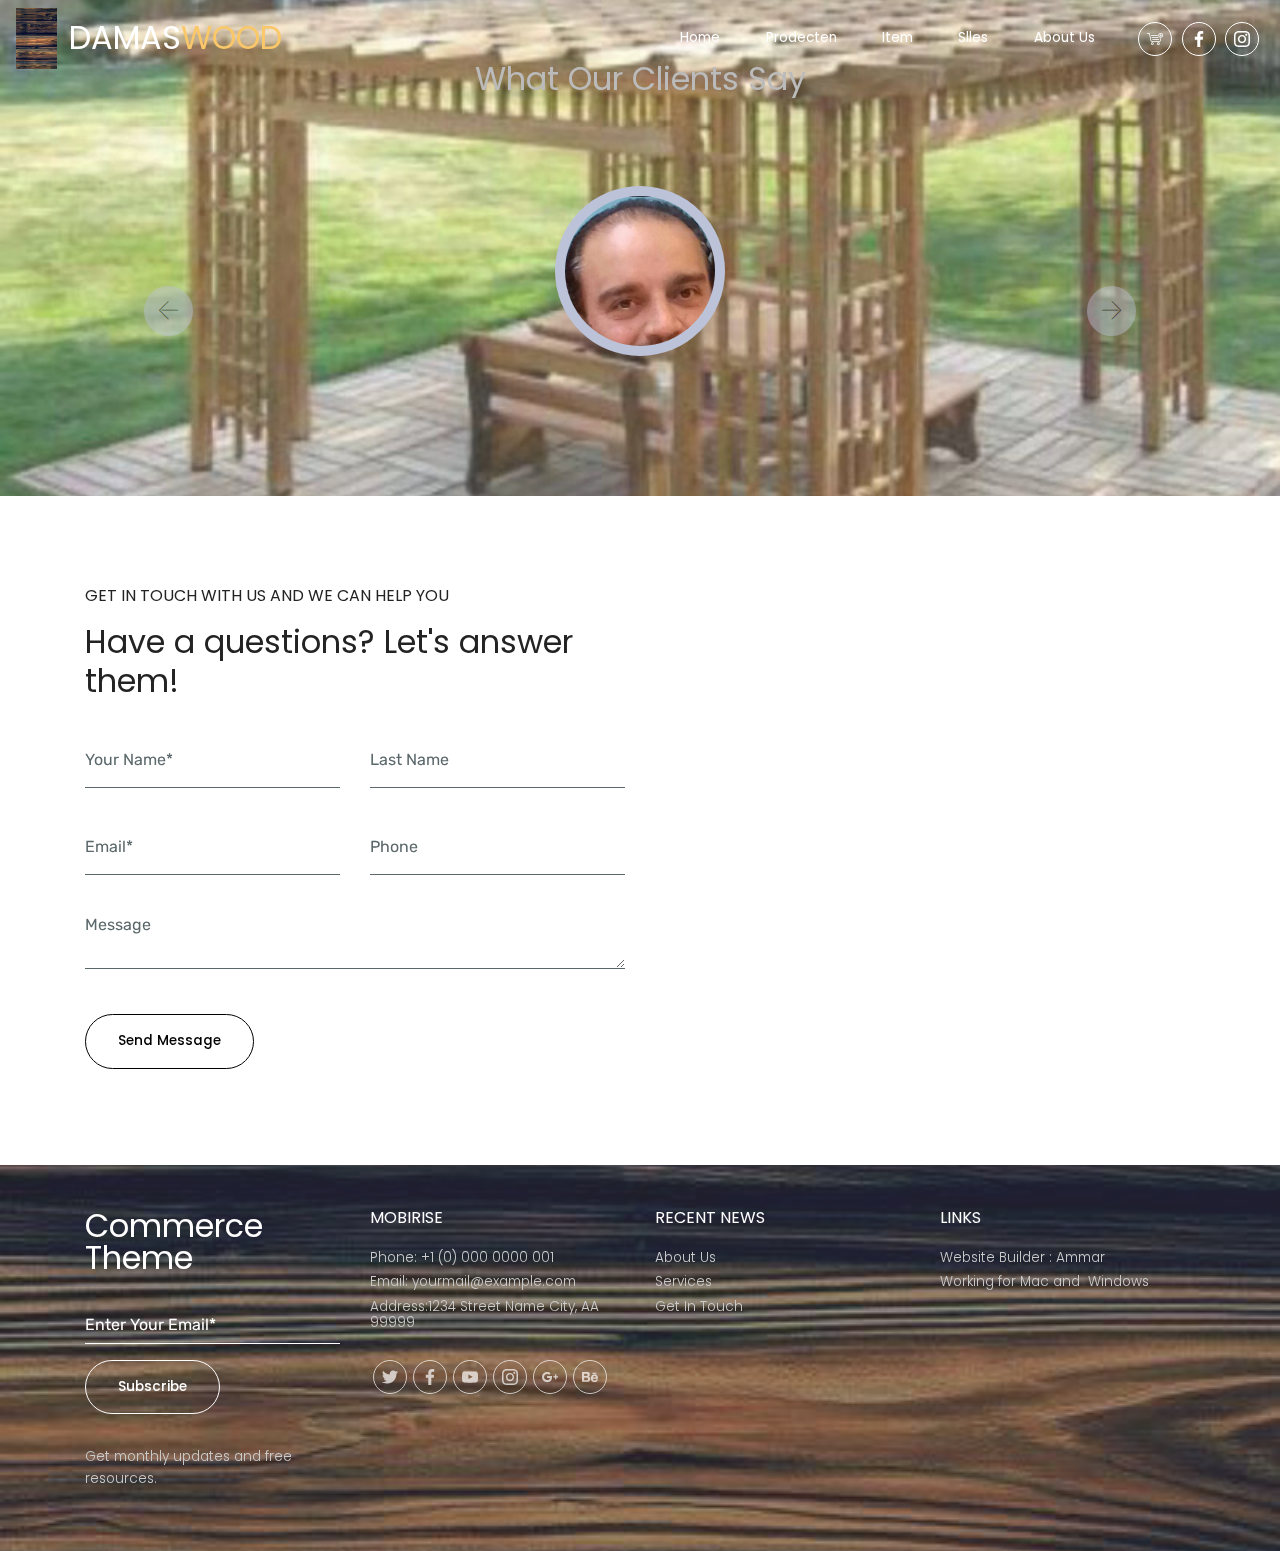
<file: Contact.html>
<!DOCTYPE html>
<html  >
<head>
  <!-- Site made with Mobirise Website Builder v4.12.3, https://mobirise.com -->
  <meta charset="UTF-8">
  <meta http-equiv="X-UA-Compatible" content="IE=edge">
  <meta name="generator" content="Mobirise v4.12.3, mobirise.com">
  <meta name="viewport" content="width=device-width, initial-scale=1, minimum-scale=1">
  <link rel="shortcut icon" href="assets/images/2.jpg" type="image/x-icon">
  <meta name="description" content="">
  
  
  <title>Contact</title>
  <link rel="stylesheet" href="assets/font-awesome/css/font-awesome.css">
  <link rel="stylesheet" href="assets/web/assets/mobirise-icons/mobirise-icons.css">
  <link rel="stylesheet" href="assets/facebook-plugin/style.css">
  <link rel="stylesheet" href="assets/bootstrap/css/bootstrap.min.css">
  <link rel="stylesheet" href="assets/bootstrap/css/bootstrap-grid.min.css">
  <link rel="stylesheet" href="assets/bootstrap/css/bootstrap-reboot.min.css">
  <link rel="stylesheet" href="assets/pwa-builder-plugin/pwa-builder.css">
  <link rel="stylesheet" href="assets/dropdown/css/style.css">
  <link rel="stylesheet" href="assets/socicon/css/styles.css">
  <link rel="stylesheet" href="assets/theme/css/style.css">
  <link rel="preload" as="style" href="assets/mobirise/css/mbr-additional.css"><link rel="stylesheet" href="assets/mobirise/css/mbr-additional.css" type="text/css">
  
  
  
</head>
<body>
  <section class="menu cid-rV3bxdbkS1" once="menu" id="menu3-5">

    
    

    <nav class="navbar navbar-dropdown navbar-fixed-top navbar-expand-lg">
        <div class="navbar-brand">
            <span class="navbar-logo">
                <a href="index.html">
                    <img src="assets/images/2.jpg" alt="" title="" style="height: 3.8rem;">
                </a>
            </span>
            <span class="navbar-caption-wrap"><a class="navbar-caption text-white display-2" href="index.html">DAMAS</a><a class="navbar-caption text-warning display-2" href="index.html" style="font-weight: inherit; display: inline !important;">WOOD</a></span>
        </div>
        <button class="navbar-toggler" type="button" data-toggle="collapse" data-target="#navbarSupportedContent" aria-controls="navbarNavAltMarkup" aria-expanded="false" aria-label="Toggle navigation">
            <div class="hamburger">
                <span></span>
                <span></span>
                <span></span>
                <span></span>
            </div>
        </button>
      <div class="collapse navbar-collapse" id="navbarSupportedContent">
            <ul class="navbar-nav nav-dropdown nav-right" data-app-modern-menu="true"><li class="nav-item">
                    <a class="nav-link link text-white display-4" href="index.html">
                        Home
                    </a>
                </li>
                <li class="nav-item">
                    <a class="nav-link link text-white display-4" href="Prodecten.html">
                        Prodecten</a>
                </li><li class="nav-item"><a class="nav-link link text-white display-4" href="Items.html">
                        Item</a></li><li class="nav-item"><a class="nav-link link text-white display-4" href="Slles.html">Slles</a></li>
                <li class="nav-item">
                    <a class="nav-link link text-white display-4" href="Contact.html">
                        About Us
                    </a>
                </li></ul>
            <div class="icons-menu">
              <div class="soc-item">
                <a href="https://www.paypal.com/cgi-bin/webscr?cmd=_cart&amount=&item_name=Custom+Item&currency_code=EUR">
                  <span class="mbr-iconfont mbri-cart-add"></span>
                </a>
              </div>
              <div class="soc-item">
                <a href="https://facebook.com" target="_blank">
                  <span class="mbr-iconfont socicon-facebook socicon"></span>
                </a>
              </div>
              <div class="soc-item">
                <a href="https://instegram.com" target="_blank">
                  <span class="mbr-iconfont socicon-instagram socicon"></span>
                </a>
              </div>
              
              
              
            </div>
            
      </div>
    </nav>
</section>

<section class="carousel slide testimonials-slider cid-rV3oWcJ4PH mbr-parallax-background" data-interval="false" id="testimonials-slider1-k">
    
    

    <div class="mbr-overlay" style="opacity: 0.2; background-color: rgb(255, 255, 255);">
    </div>

    <div class="container text-center">
        <h2 class="mbr-fonts-style mbr-section-title display-2">
            What Our Clients Say
        </h2>

        <div class="carousel slide" role="listbox" data-pause="true" data-keyboard="false" data-ride="carousel" data-interval="5000">
            <div class="carousel-inner">
                
                
            <div class="carousel-item">
                    <div class="user col-md-8">
                        <div class="user_text pb-3">
                            <p class="mbr-fonts-style display-5"></p>
                        </div>
                        <div class="user_image">
                            <div class="user_image_inner">
                                <img src="assets/images/screenshot-.jpg" alt="" title="">
                            </div>
                        </div>
                        <div class="user_name mbr-bold mbr-fonts-style display-7"></div>
                        <div class="user_desk mbr-light mbr-fonts-style display-5"></div>
                    </div>
                </div><div class="carousel-item">
                    <div class="user col-md-8">
                        <div class="user_text pb-3">
                            <p class="mbr-fonts-style display-7">
                                Dirctoer</p>
                        </div>
                        <div class="user_image">
                            <div class="user_image_inner">
                                <img src="assets/images/screenshot-.jpg" alt="" title="">
                            </div>
                        </div>
                        <div class="user_name mbr-bold mbr-fonts-style display-7">
                            Abo Mouhanad</div>
                        <div class="user_desk mbr-light mbr-fonts-style display-5"></div>
                    </div>
                </div></div>

            <div class="carousel-controls">
                <a class="carousel-control-prev" role="button" data-slide="prev">
                  <span aria-hidden="true" class="mbri-left mbr-iconfont"></span>
                  <span class="sr-only">Previous</span>
                </a>
                
                <a class="carousel-control-next" role="button" data-slide="next">
                  <span aria-hidden="true" class="mbri-right mbr-iconfont"></span>
                  <span class="sr-only">Next</span>
                </a>
            </div>
        </div>
    </div>
</section>

<div class="modal mbr-popup cid-rVbLa7QY3q fade" tabindex="-1" role="dialog" data-on-scroll="true" data-overlay-color="#000000" data-overlay-opacity="0.8" id="mbr-popup-2a" aria-hidden="true">
        <div class="modal-dialog modal-dialog-centered" role="document">
            <div class="modal-content">
                <div class="modal-header pb-0">
                    <h5 class="modal-title mbr-fonts-style display-5">Best Seller</h5>
                    <button type="button" class="close" data-dismiss="modal" aria-label="Close">
                        <svg version="1.1" xmlns="http://www.w3.org/2000/svg" width="24" height="24" viewBox="0 0 32 32" fill="currentColor">
                            <path d="M31.797 0.191c-0.264-0.256-0.686-0.25-0.942 0.015l-13.328 13.326c-0.598 0.581 0.342 1.543 0.942 0.942l13.328-13.326c0.27-0.262 0.27-0.695 0-0.957zM14.472 17.515c-0.264-0.256-0.686-0.25-0.942 0.015l-13.328 13.326c-0.613 0.595 0.34 1.562 0.942 0.942l13.328-13.326c0.27-0.262 0.27-0.695 0-0.957zM1.144 0.205c-0.584-0.587-1.544 0.336-0.942 0.942l30.654 30.651c0.613 0.625 1.563-0.325 0.942-0.942z"></path>
                        </svg>
                    </button>
                </div>

                <div class="modal-body">
                    <p class="mbr-text mbr-fonts-style display-7">
                        Best Tuin With Tafel Een Stolen Banken</p>

                    <div>
                        <div class="card-img mbr-figure">
                            <img src="assets/images/img-20200403-wa0008-1600x1200-800x600.jpg" alt="Mobirise" title="">
                        </div>
                            

                            
                        </div>
                    </div>

                    <div class="modal-footer">
                        <div class="mbr-section-btn"><a class="btn btn-md btn-primary display-4" href="Items.html">
                                LEARN MORE
                            </a></div>
                    </div>
                </div>
            </div>
        </div>

<section class="mbr-section form1 cid-rV3oZIWrKD" id="form1-l">

    

    
    <div class="container"> 
        <div class="row">
            <div class="col-md-12 col-lg-6 block-content">
                <h4 class="mbr-section-subtitle mbr-fonts-style align-left pb-2 display-5">GET IN TOUCH WITH US AND WE CAN HELP YOU</h4>
                <h2 class="pb-4 align-left mbr-fonts-style mbr-section-title display-2">
                    Have a questions? Let's answer them!
                </h2>
                <div class="form-wrap" data-form-type="formoid">
                    <!---Formbuilder Form--->
                    <form action="https://mobirise.com/" method="POST" class="mbr-form form-with-styler" data-form-title="My Mobirise Form"><input type="hidden" name="email" data-form-email="true" value="isKU/V8P23h2dXLJqYcOBYxhQfDntPT+32MggGJLmN62WMKcRBqgFjmDPtcc/OGyhi7rSXMC2BngLrh6f7GUg5rKDmaoUQC5ZSsruFrtCK+fTfOaNIKzNMi/OJuWN08P.FhznFrRYiGDnzW2vZx7e7MptTuaEZzsFRuRO+9N8jG8LbjvQjfyrY3CRMplTWM//2JZ4vXiUQcNt30uw0NDGwHUitDP6yZNi4PI0iP11oC9dCbj+bG0PSQf+jHB/UXKn">
                        <div class="row">
                            <div hidden="hidden" data-form-alert="" class="alert alert-success col-12">Thanks for filling out the form!</div>
                            <div hidden="hidden" data-form-alert-danger="" class="alert alert-danger col-12"></div>
                        </div>
                        <div class="dragArea row">
                            <div data-for="name" class="col-lg-6 form-group">
                                <input type="text" name="name" placeholder="Your Name*" data-form-field="Name" class="form-control input display-7" required="required" id="name-form1-l">
                            </div>
                            <div data-for="lastname" class="col-lg-6 form-group">
                                <input type="text" name="lastname" placeholder="Last Name" data-form-field="Last Name" class="form-control input display-7" id="lastname-form1-l">
                            </div>
                            <div data-for="email" class="col-lg-6 form-group">
                                <input type="email" name="email" placeholder="Email*" data-form-field="Email" class="form-control input display-7" required="required" id="email-form1-l">
                            </div>
                            <div data-for="phone" class="col-lg-6 form-group">
                                <input type="text" name="phone" placeholder="Phone" data-form-field="Phone" class="form-control input display-7" id="phone-form1-l">
                            </div>
                            <div class="col-md-12 form-group" data-for="message">
                                <textarea name="message" placeholder="Message" data-form-field="Message" class="form-control input display-7" id="message-form1-l"></textarea>
                            </div>
                            <div class="col-md-12 input-group-btn  mt-2 align-left"><button type="submit" class="btn btn-form btn-bgr btn-black-outline display-4">Send Message</button></div>
                        </div>
                    </form><!---Formbuilder Form--->
                </div>
            </div>
            <div class="col-md-12 col-lg-6">
                <div class="google-map"><iframe frameborder="0" style="border:0" src="https://www.google.com/maps/embed/v1/place?key=AIzaSyAEIpgj38KyLFELm2bK9Y7krBkz1K-cMq8&amp;q=place_id:ChIJYVKOtI0WxkcR6CH4ceplFWc" allowfullscreen=""></iframe></div>
            </div>
        </div>
    </div>
</section>

<section class="footer4 cid-rV3oOMjKAD" id="footer3-g">

    

    <div class="mbr-overlay" style="opacity: 0.5; background-color: rgb(60, 60, 60);"></div>

    <div class="container">
        <div class="row content mbr-white justify-content-center">
            <div class="col-lg-3 col-md-6">
                <h2 class="mb-4 footer-main-title mbr-fonts-style display-2">
                    Commerce Theme
                </h2>
                <div class="media-container-column" data-form-type="formoid">
                    <!---Formbuilder Form--->
                    <form action="https://mobirise.com/" method="POST" class="mbr-form form-with-styler" data-form-title="Mobirise Form"><input type="hidden" name="email" data-form-email="true" value="LWTi/81zkpAyE7mWsUf6+8vWGza/vVe66OpA8N0RPftKurjK0ogGyq0AXYAPjgx7vNHCp7CbQ9aqlNjoJDSfttwfShHsXOnxLtQzfEX2L36k/ONgDPWqgGAVOlxww0Ks.IPossoanSsVvCCzPdRbOQJvaC+I+p1nWnGJmH9vlqY7cmOpFoybGjDQm8FEV+/7wh7vd/6dbcOizzLEoF9y/5KcCBxpZM6TvKKQxQyhZYxT+SzS0jRuF0cxz6Dg3m58=">
                        <div class="row">
                            <div hidden="hidden" data-form-alert="" class="alert alert-success col-12">Thanks for filling out the form!</div>
                            <div hidden="hidden" data-form-alert-danger="" class="alert alert-danger col-12">
                            </div>
                        </div>
                        <div class="dragArea row">
                        <div class="col-md-12 form-group m-0" data-for="email">
                            <input type="email" name="email" placeholder="Enter Your Email*" data-form-field="Email" required="required" class="form-control input-sm input-inverse my-2 display-7" id="email-footer3-g">
                        </div>
                        <div class="col-md-12 input-group-btn mx-0 my-2">
                            <button type="submit" class="btn btn-white-outline m-0 display-4">Subscribe</button>
                        </div>
                        </div>
                    </form><!---Formbuilder Form--->
                </div>
                <p class="mbr-text mbr-fonts-style form-text mt-4 display-4">
                    Get monthly updates and free resources.
                </p>
            </div>

            <div class="col-md-6 col-lg-3">
                <h3 class="mb-4 mbr-fonts-style footer-title display-5">
                    MOBIRISE
                </h3>
                <div class="mbr-footer-list mbr-fonts-style display-4">
                    <ul class="list">
                        <li>Phone: +1 (0) 000 0000 001</li>
                        <li>Email: yourmail@example.com</li>
                        <li>Address:1234 Street Name City, AA 99999</li>
                    </ul>
                </div>
                <div class="social-list pl-0 mb-0">
                    <div class="soc-item">
                        <a href="https://twitter.com" target="_blank">
                            <span class="mbr-iconfont mbr-iconfont-social socicon-twitter socicon"></span>
                        </a>
                    </div>
                    <div class="soc-item">
                        <a href="https://www.facebook.com" target="_blank">
                            <span class="mbr-iconfont mbr-iconfont-social socicon-facebook socicon"></span>
                        </a>
                    </div>
                    <div class="soc-item">
                        <a href="https://www.youtube.com" target="_blank">
                            <span class="mbr-iconfont mbr-iconfont-social socicon-youtube socicon"></span>
                        </a>
                    </div>
                    <div class="soc-item">
                        <a href="https://instagram.com" target="_blank">
                            <span class="mbr-iconfont mbr-iconfont-social socicon-instagram socicon"></span>
                        </a>
                    </div>
                    <div class="soc-item">
                        <a href="https://plus.google.com" target="_blank">
                            <span class="mbr-iconfont mbr-iconfont-social socicon-googleplus socicon"></span>
                        </a>
                    </div>
                    <div class="soc-item">
                        <a href="https://www.behance.net" target="_blank">
                            <span class="mbr-iconfont mbr-iconfont-social socicon-behance socicon"></span>
                        </a>
                    </div>
                </div>
            </div>
            <div class="col-md-6 col-lg-3">
                <h3 class="mb-4 footer-title mbr-fonts-style display-5">
                    RECENT NEWS
                </h3>
                <div class="mbr-footer-list mbr-fonts-style display-4">
                    <ul class="list">
                        <li>About Us</li>
                        <li>Services</li>
                        <li>Get In Touch</li>
                    </ul>
                </div>
            </div>
            <div class="col-md-6 col-lg-3">
                <h3 class="mb-4 footer-title mbr-fonts-style display-5">
                    LINKS
                </h3>
                <div class="mbr-footer-list mbr-fonts-style display-4">
                    <ul class="list">
                        <li>Website Builder : Ammar</li>
                        <li>Working for Mac and &nbsp;Windows</li>
                    </ul>
                </div>
            </div>
        </div>
    </div>
</section>


  <script src="assets/web/assets/jquery/jquery.min.js"></script>
  <script src="assets/popper/popper.min.js"></script>
  <script src="https://connect.facebook.net/en_US/sdk.js#xfbml=1&version=v2.5"></script>
  <script src="https://apis.google.com/js/plusone.js"></script>
  <script src="assets/facebook-plugin/facebook-script.js"></script>
  <script src="assets/bootstrap/js/bootstrap.min.js"></script>
  <script src="assets/dropdown/js/nav-dropdown.js"></script>
  <script src="assets/dropdown/js/navbar-dropdown.js"></script>
  <script src="assets/touchswipe/jquery.touch-swipe.min.js"></script>
  <script src="assets/smoothscroll/smooth-scroll.js"></script>
  <script src="assets/mbr-testimonials-slider/mbr-testimonials-slider.js"></script>
  <script src="assets/parallax/jarallax.min.js"></script>
  <script src="assets/popup-plugin/script.js"></script>
  <script src="assets/popup-onscroll-plugin/script.js"></script>
  <script src="assets/popup-overlay-plugin/script.js"></script>
  <script src="assets/bootstrapcarouselswipe/bootstrap-carousel-swipe.js"></script>
  <script src="assets/theme/js/script.js"></script>
  <script src="assets/formoid/formoid.min.js"></script>
  
  
</body>
</html>
</file>
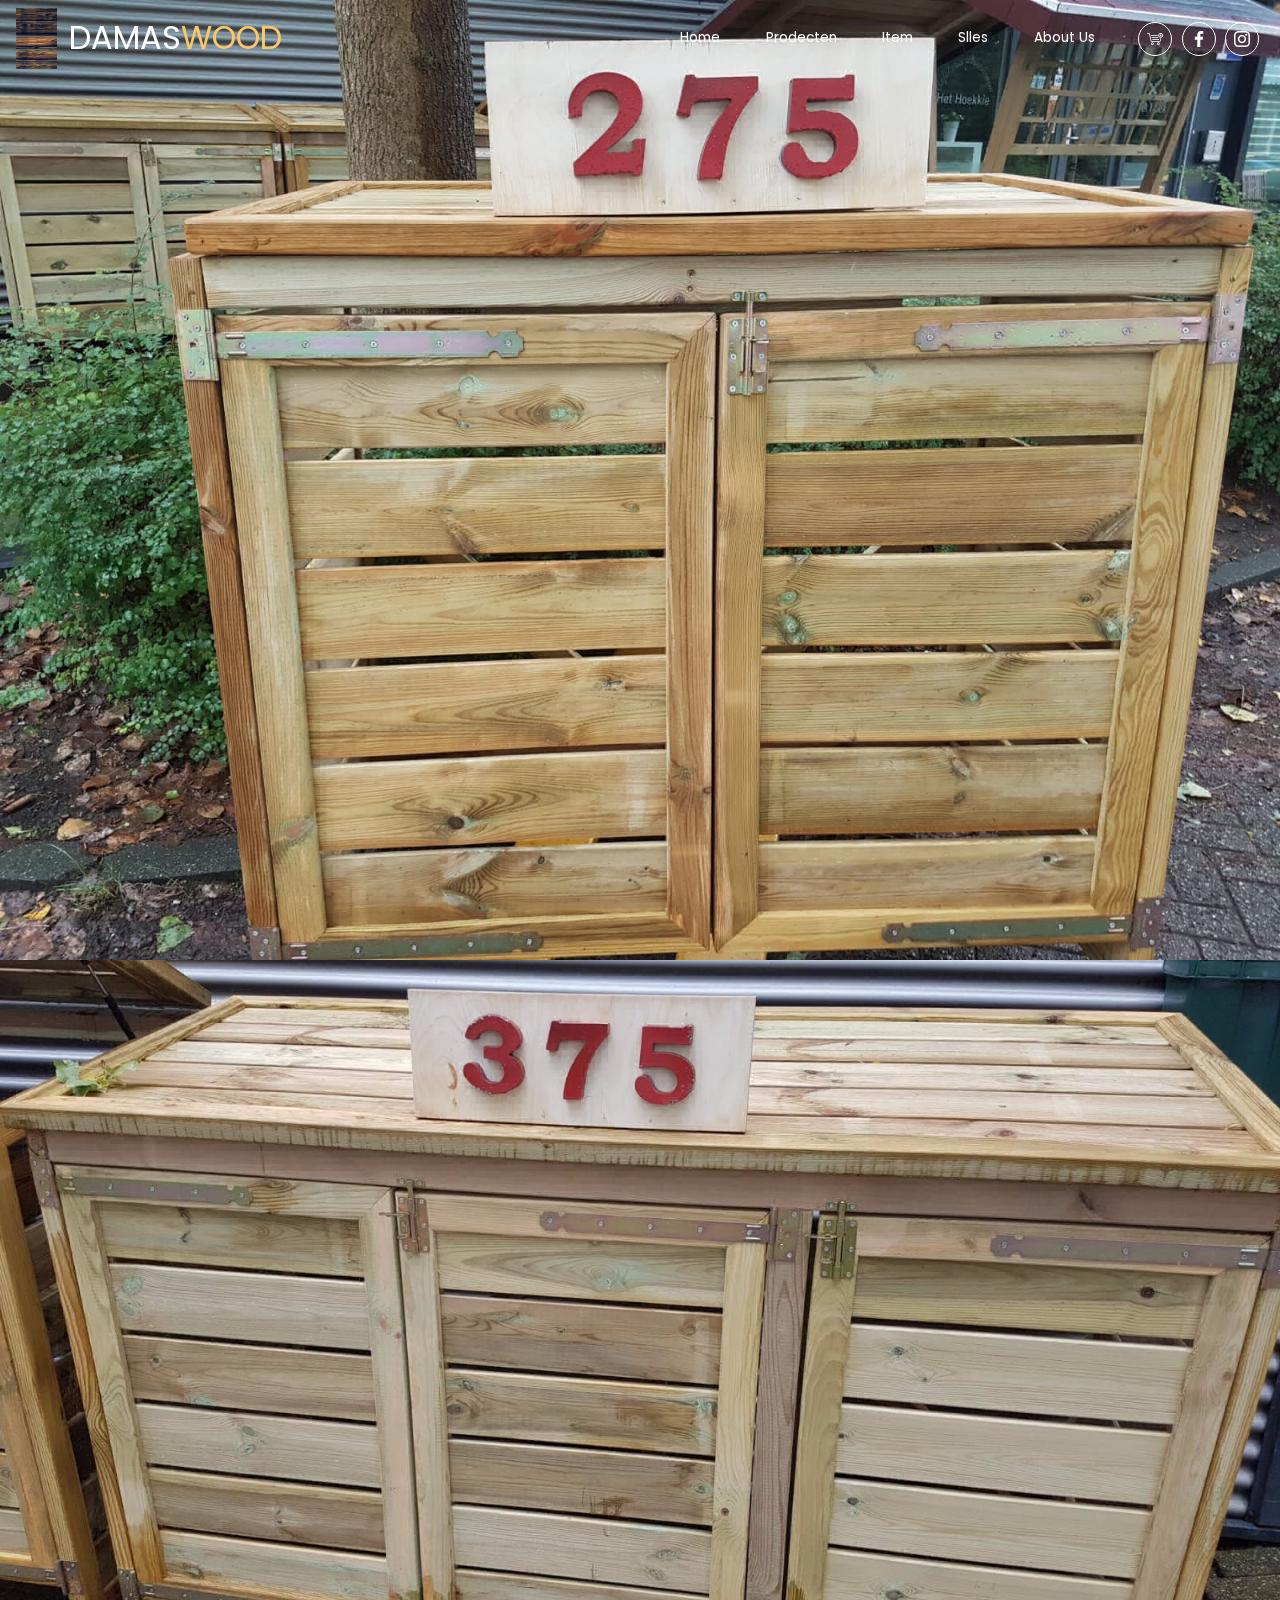
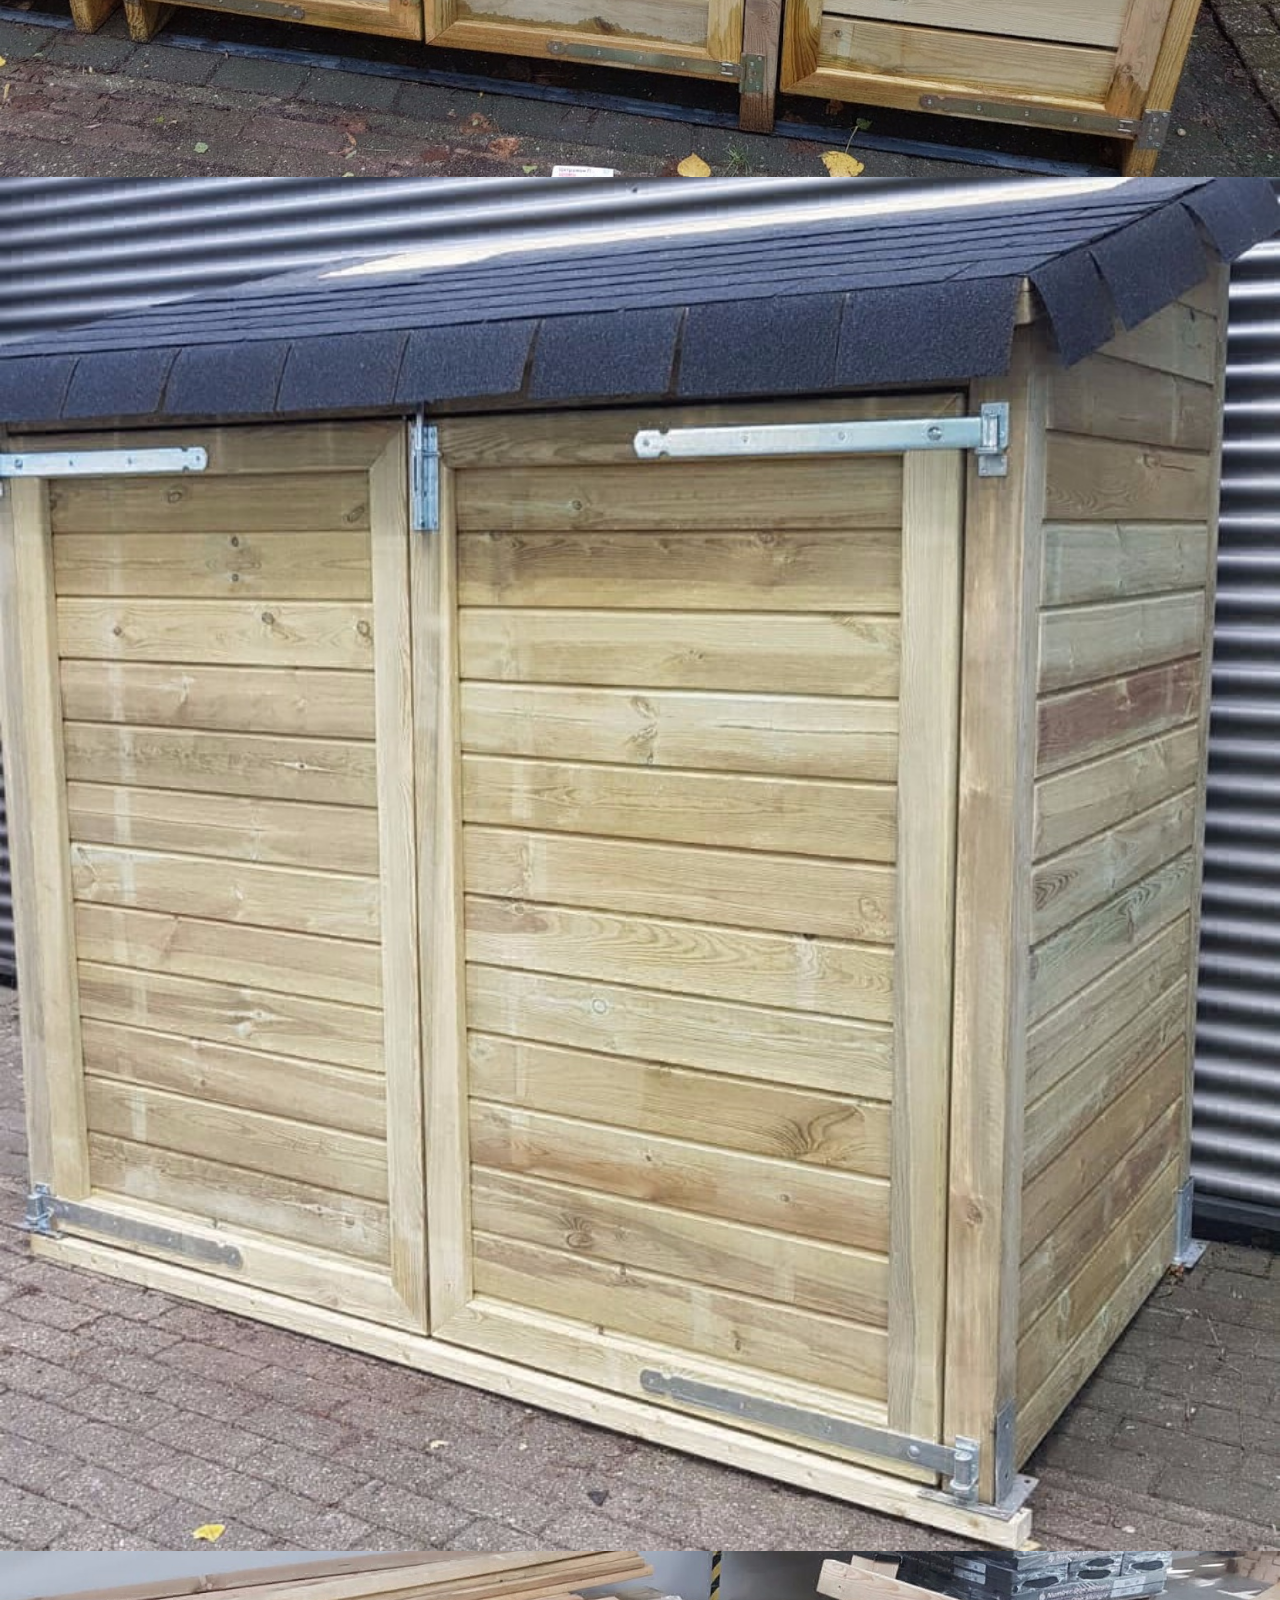
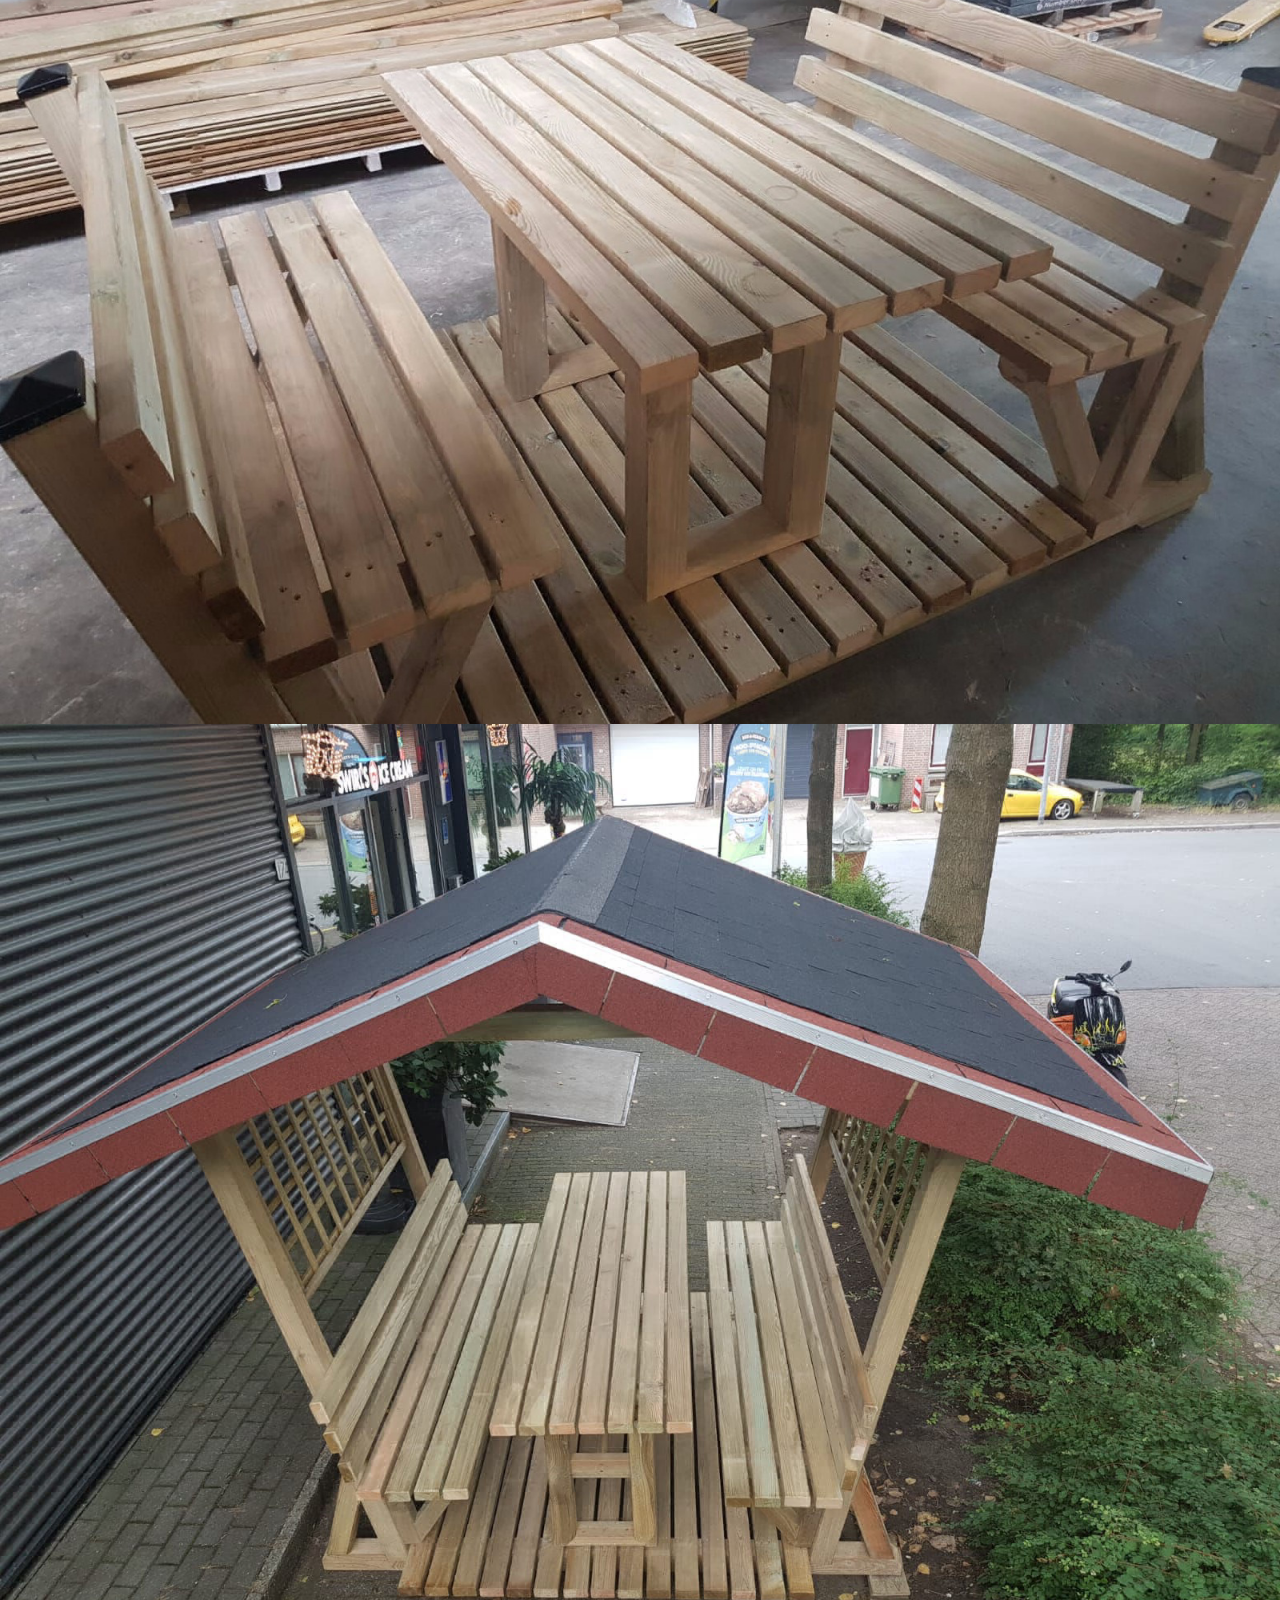
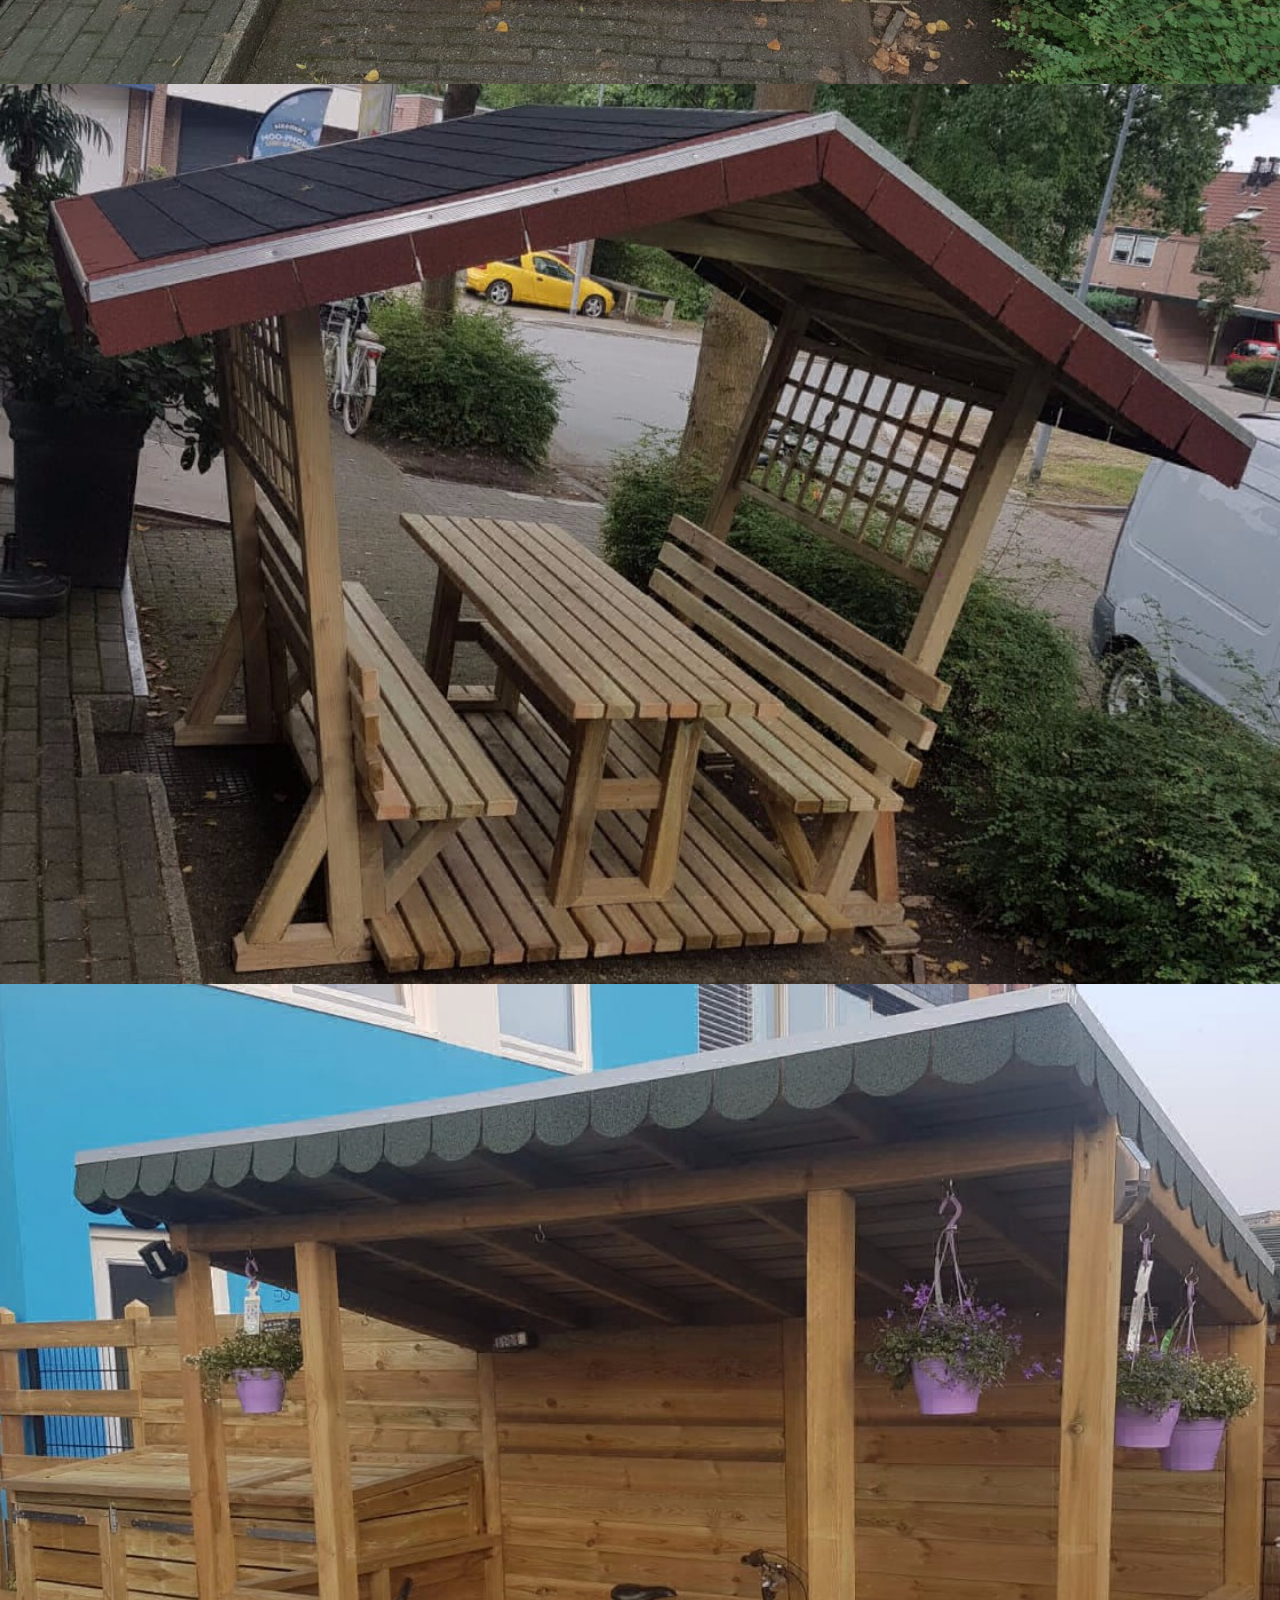
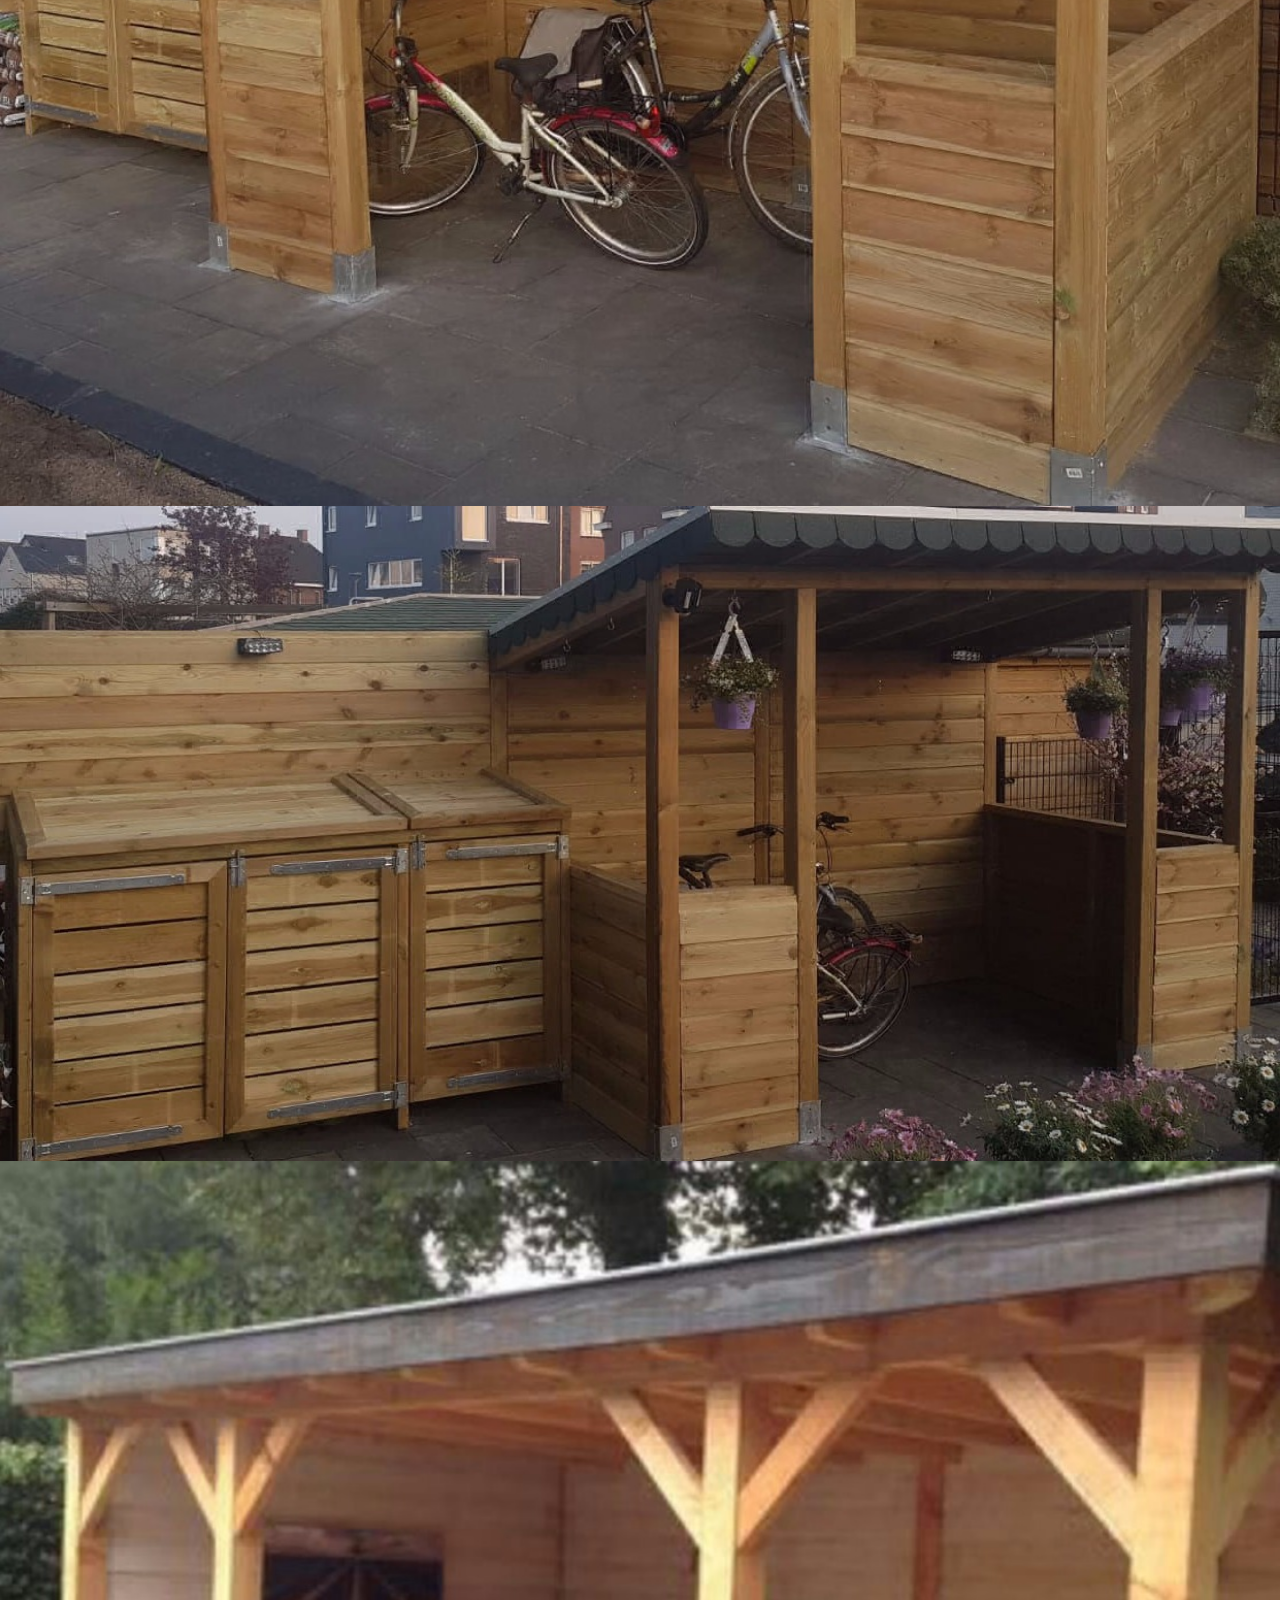
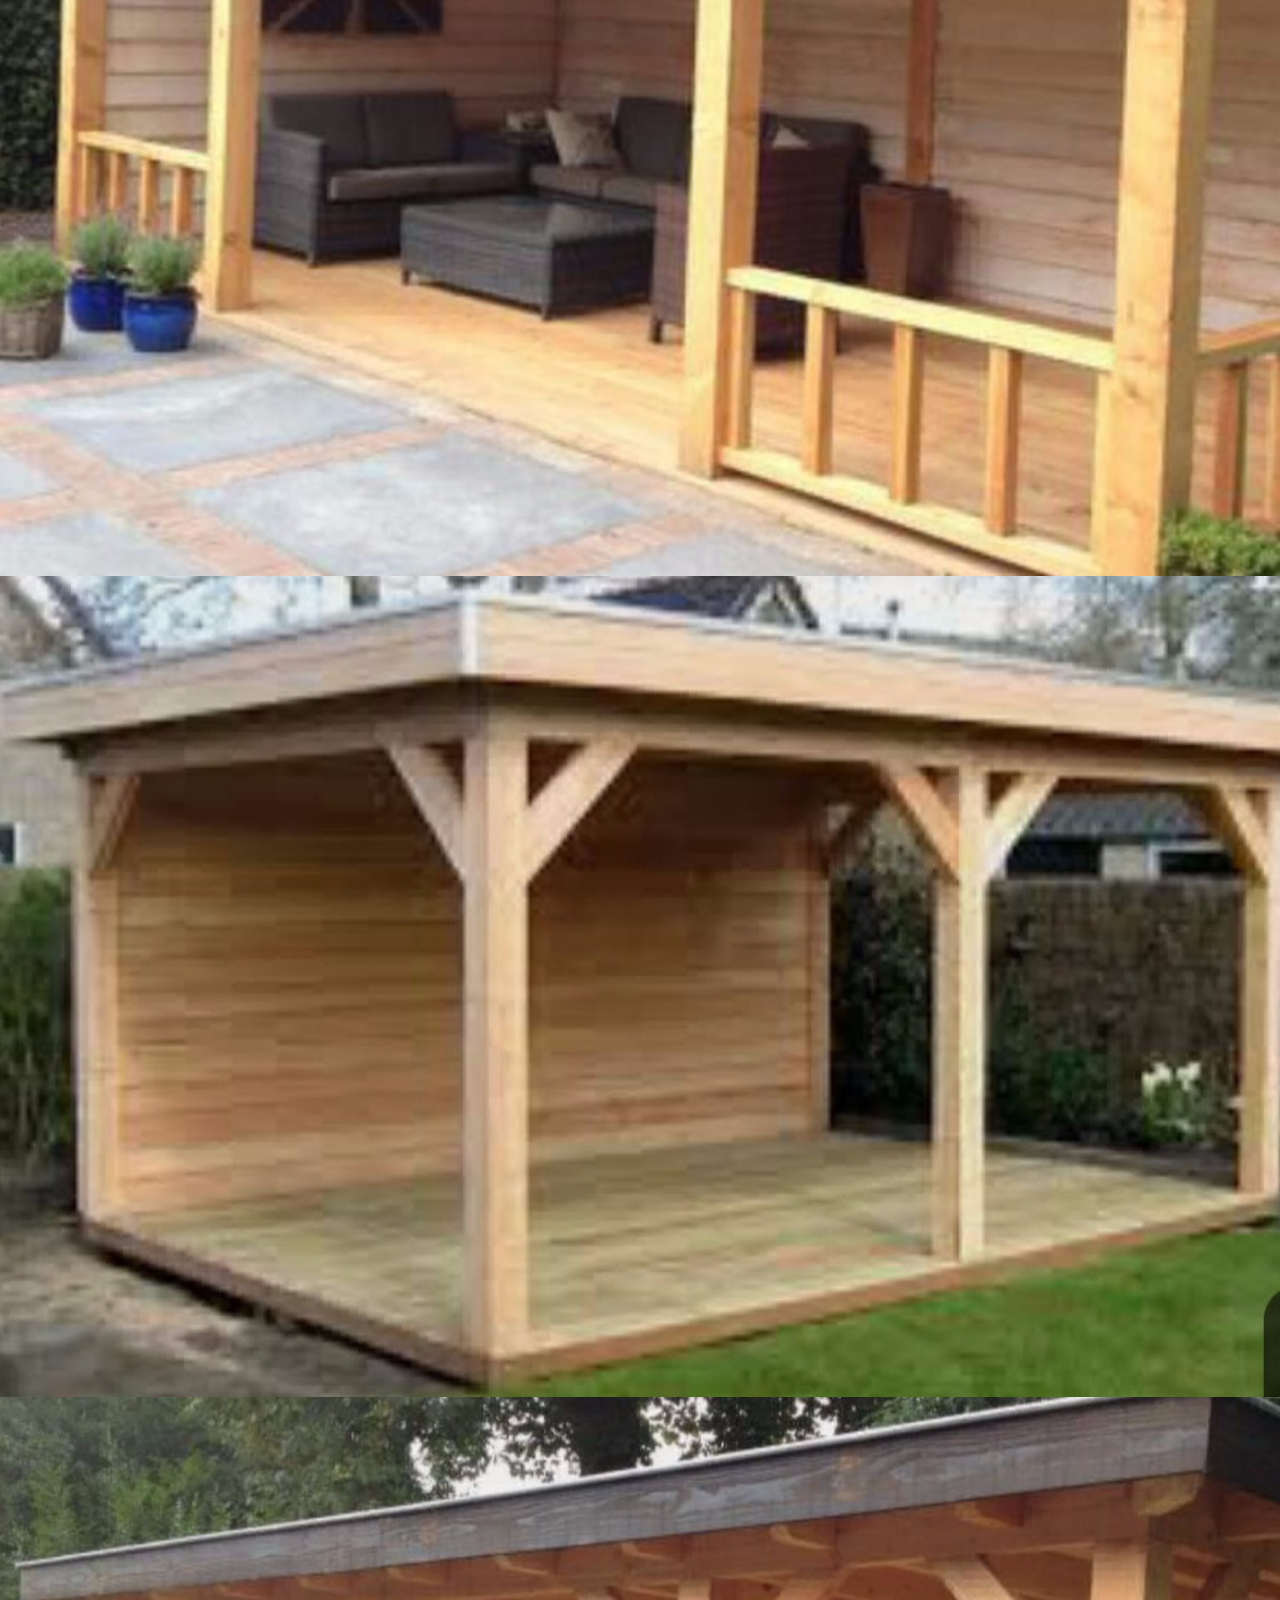
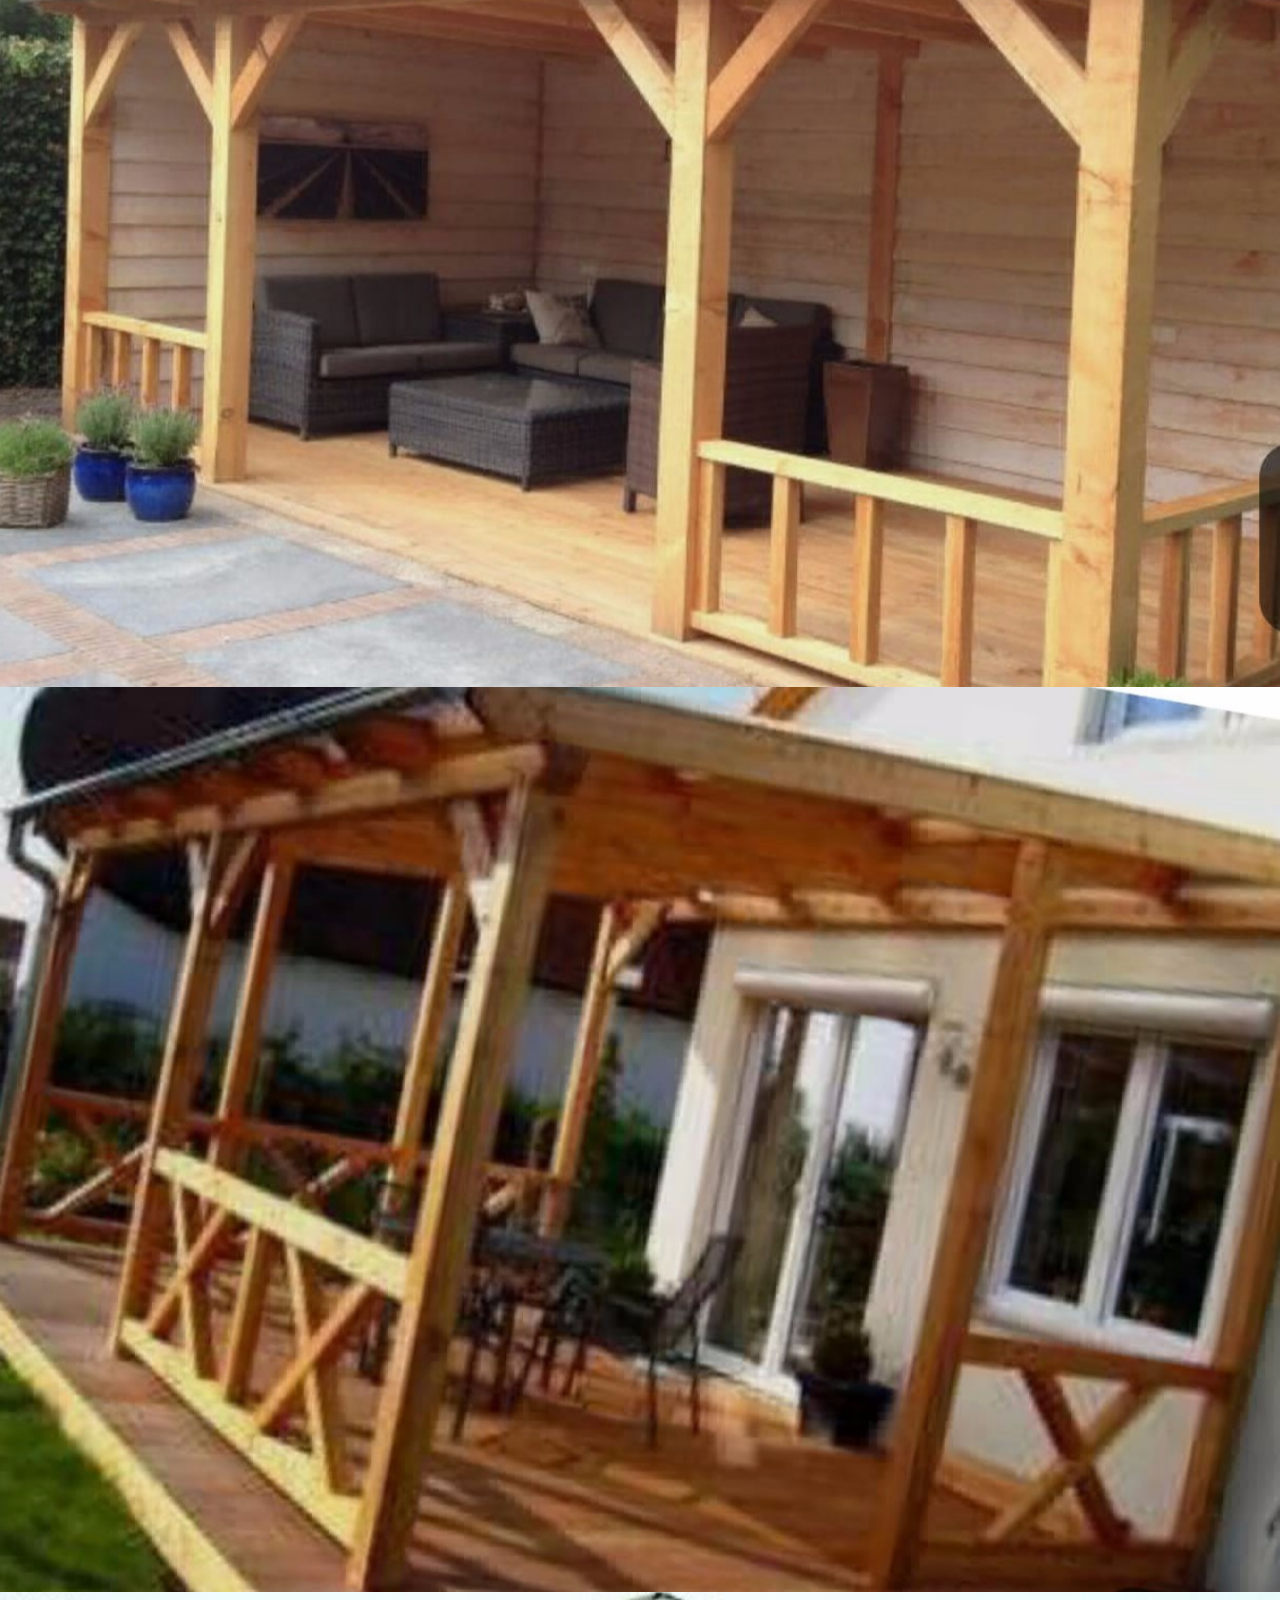
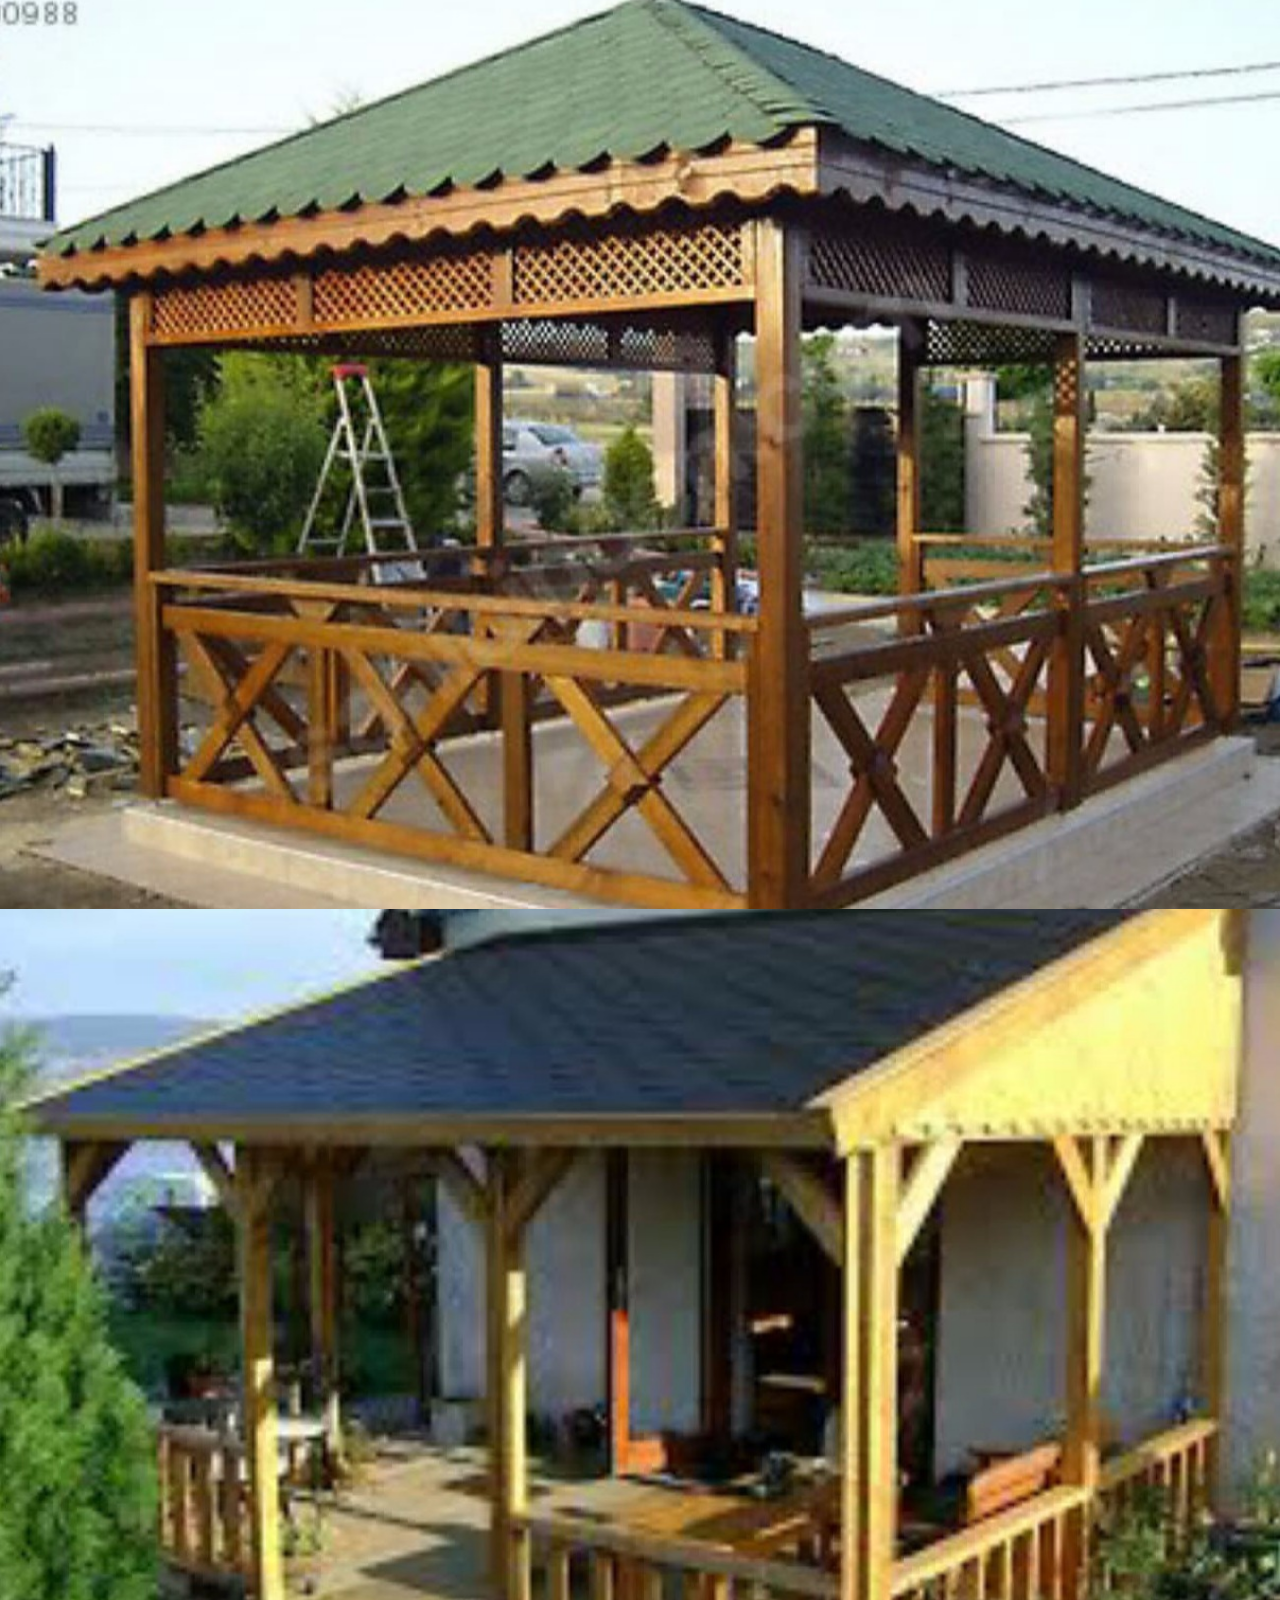
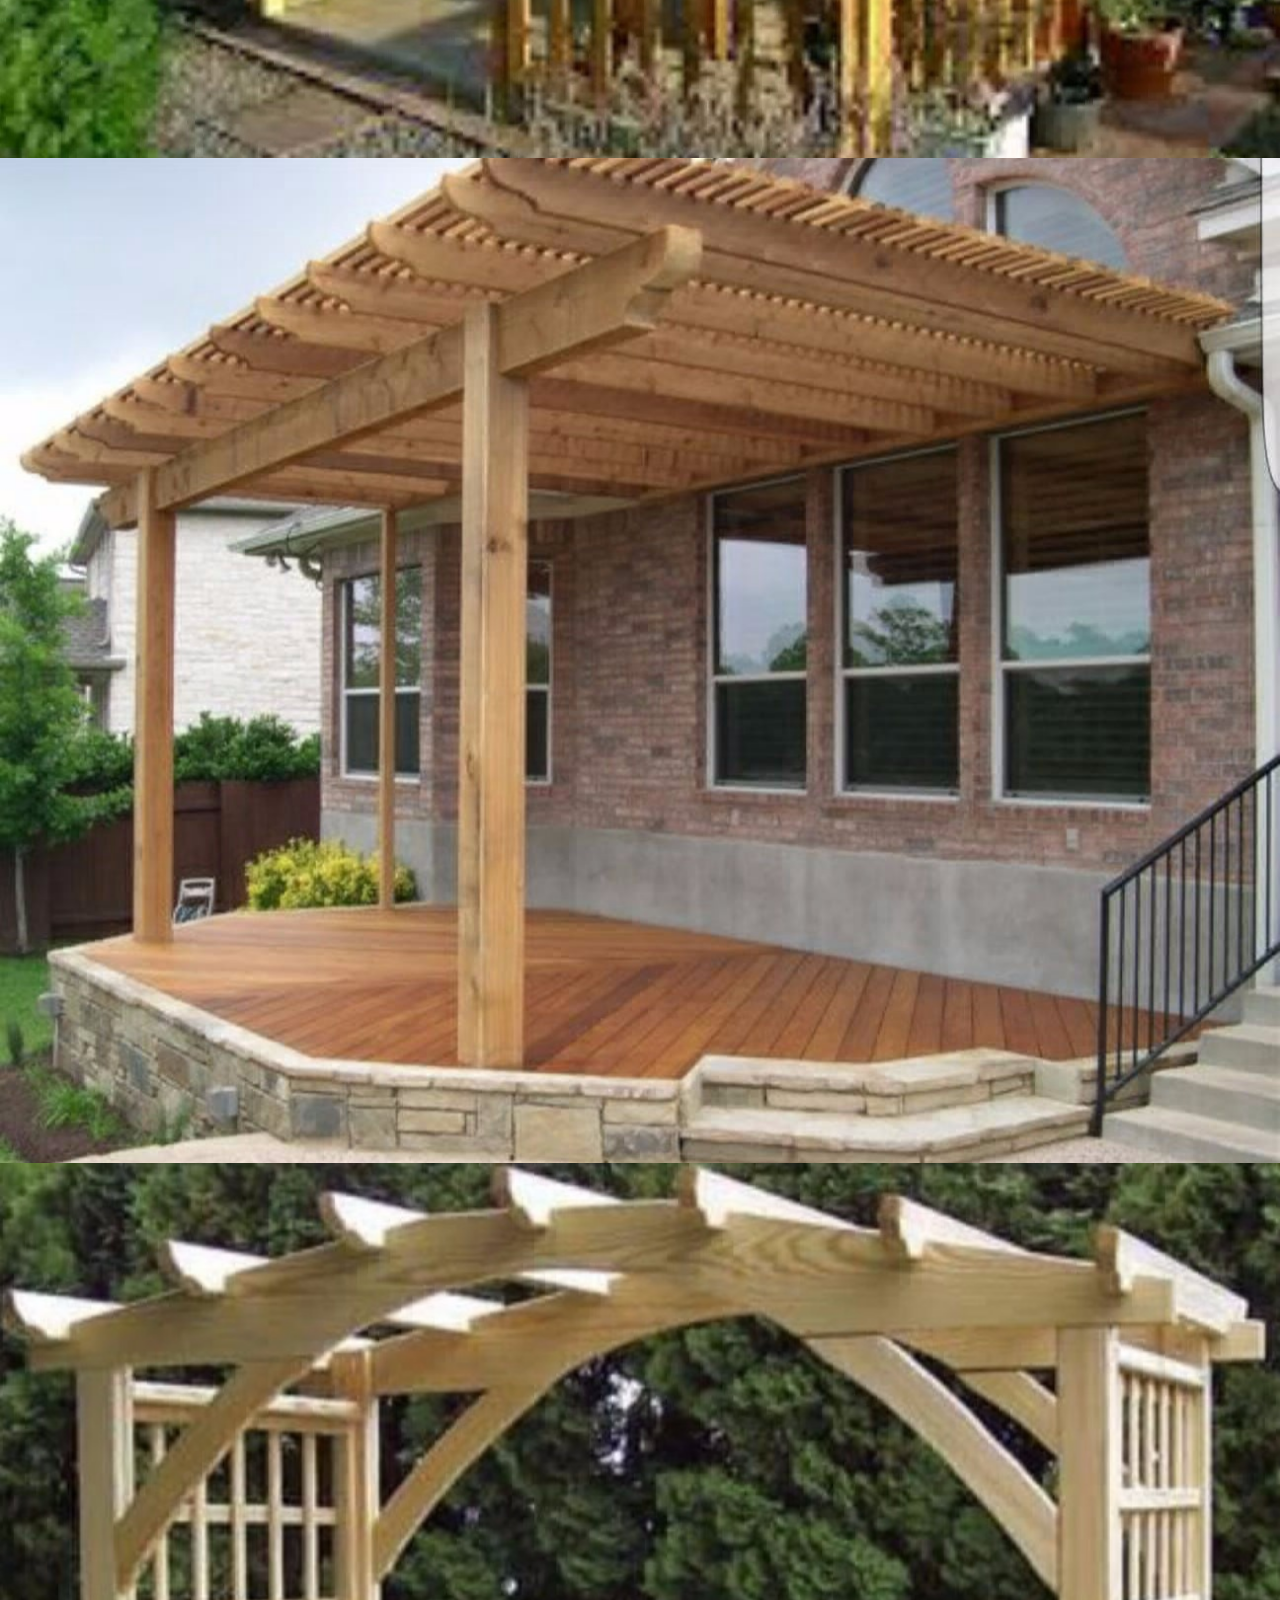
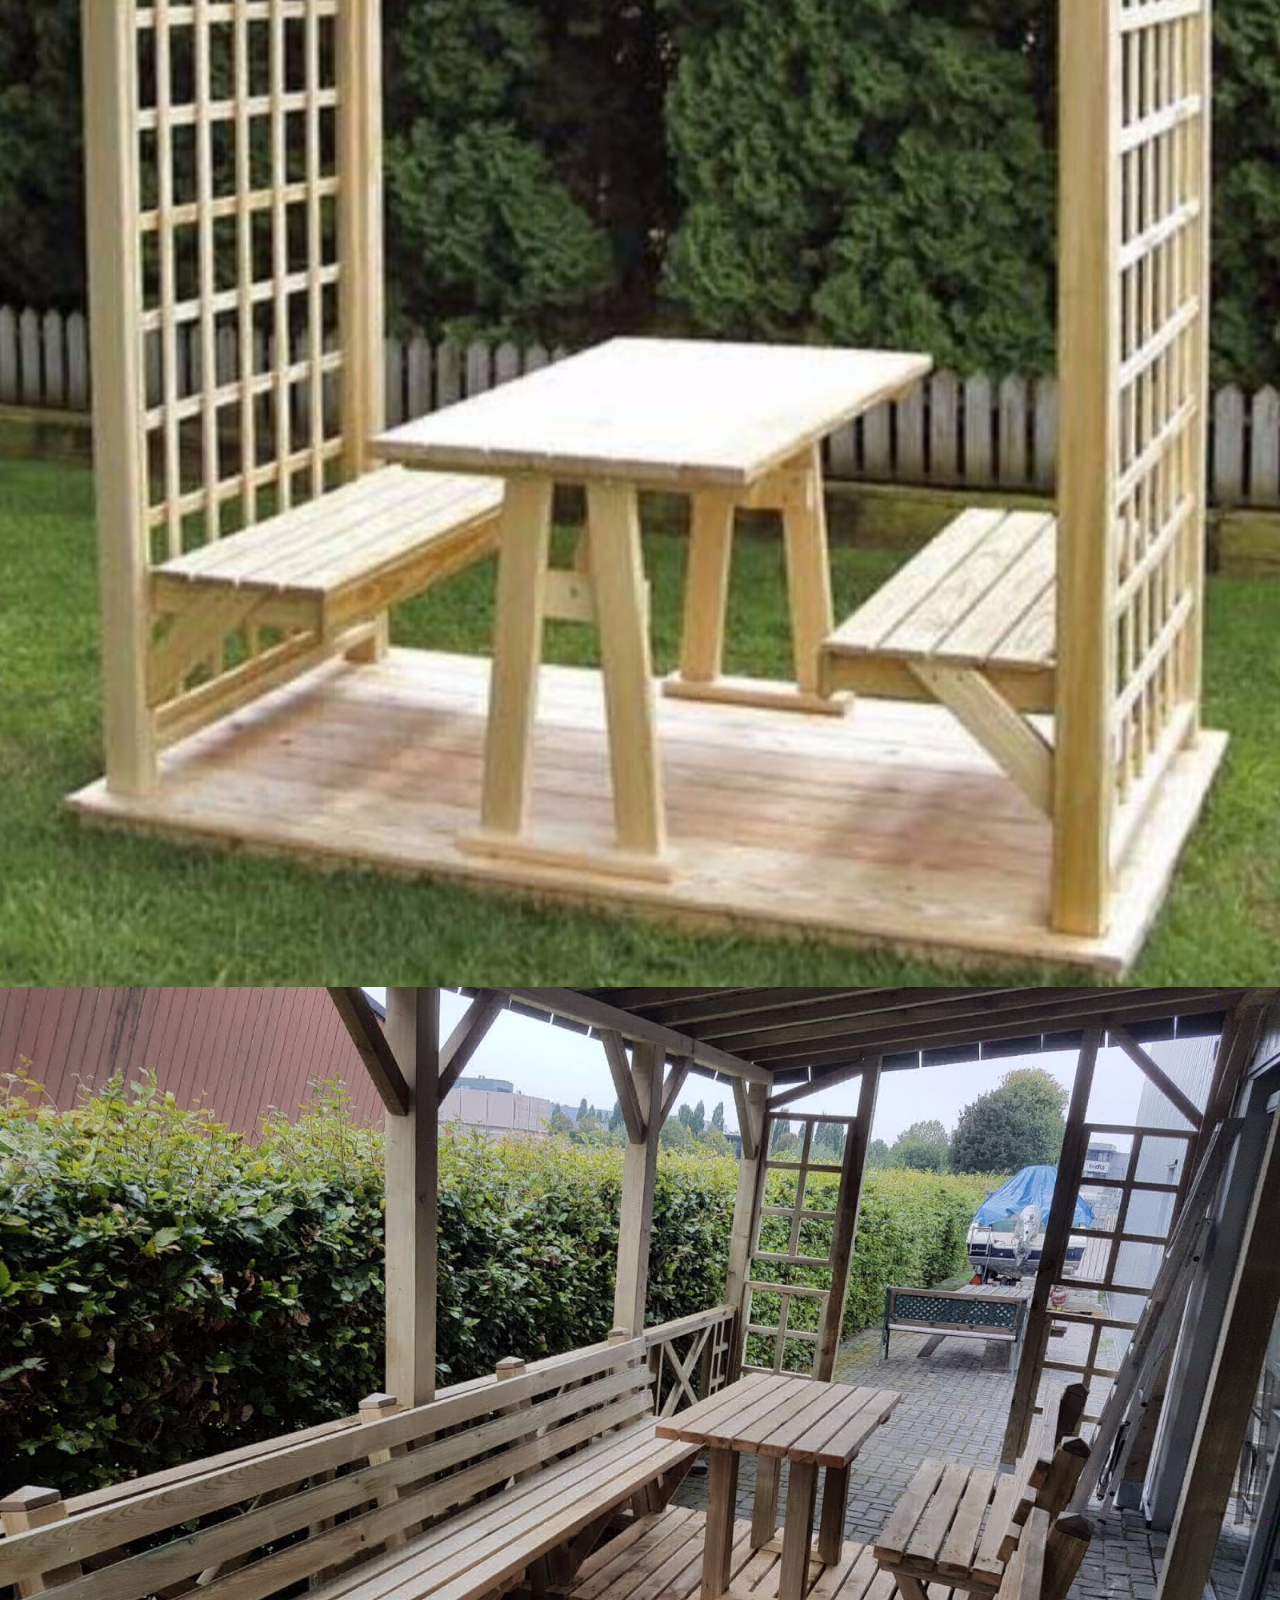
<file: Items.html>
<!DOCTYPE html>
<html  >
<head>
  <!-- Site made with Mobirise Website Builder v4.12.3, https://mobirise.com -->
  <meta charset="UTF-8">
  <meta http-equiv="X-UA-Compatible" content="IE=edge">
  <meta name="generator" content="Mobirise v4.12.3, mobirise.com">
  <meta name="viewport" content="width=device-width, initial-scale=1, minimum-scale=1">
  <link rel="shortcut icon" href="assets/images/2.jpg" type="image/x-icon">
  <meta name="description" content="">
  
  
  <title>Items</title>
  <link rel="stylesheet" href="assets/font-awesome/css/font-awesome.css">
  <link rel="stylesheet" href="assets/web/assets/mobirise-icons/mobirise-icons.css">
  <link rel="stylesheet" href="assets/facebook-plugin/style.css">
  <link rel="stylesheet" href="assets/bootstrap/css/bootstrap.min.css">
  <link rel="stylesheet" href="assets/bootstrap/css/bootstrap-grid.min.css">
  <link rel="stylesheet" href="assets/bootstrap/css/bootstrap-reboot.min.css">
  <link rel="stylesheet" href="assets/dropdown/css/style.css">
  <link rel="stylesheet" href="assets/pwa-builder-plugin/pwa-builder.css">
  <link rel="stylesheet" href="assets/socicon/css/styles.css">
  <link rel="stylesheet" href="assets/theme/css/style.css">
  <link rel="preload" as="style" href="assets/mobirise/css/mbr-additional.css"><link rel="stylesheet" href="assets/mobirise/css/mbr-additional.css" type="text/css">
  
  
  
</head>
<body>
  <section class="menu cid-rV3bxdbkS1" once="menu" id="menu3-3">

    
    

    <nav class="navbar navbar-dropdown navbar-fixed-top navbar-expand-lg">
        <div class="navbar-brand">
            <span class="navbar-logo">
                <a href="index.html">
                    <img src="assets/images/2.jpg" alt="" title="" style="height: 3.8rem;">
                </a>
            </span>
            <span class="navbar-caption-wrap"><a class="navbar-caption text-white display-2" href="index.html">DAMAS</a><a class="navbar-caption text-warning display-2" href="index.html" style="font-weight: inherit; display: inline !important;">WOOD</a></span>
        </div>
        <button class="navbar-toggler" type="button" data-toggle="collapse" data-target="#navbarSupportedContent" aria-controls="navbarNavAltMarkup" aria-expanded="false" aria-label="Toggle navigation">
            <div class="hamburger">
                <span></span>
                <span></span>
                <span></span>
                <span></span>
            </div>
        </button>
      <div class="collapse navbar-collapse" id="navbarSupportedContent">
            <ul class="navbar-nav nav-dropdown nav-right" data-app-modern-menu="true"><li class="nav-item">
                    <a class="nav-link link text-white display-4" href="index.html">
                        Home
                    </a>
                </li>
                <li class="nav-item">
                    <a class="nav-link link text-white display-4" href="Prodecten.html">
                        Prodecten</a>
                </li><li class="nav-item"><a class="nav-link link text-white display-4" href="Items.html">
                        Item</a></li><li class="nav-item"><a class="nav-link link text-white display-4" href="Slles.html">Slles</a></li>
                <li class="nav-item">
                    <a class="nav-link link text-white display-4" href="Contact.html">
                        About Us
                    </a>
                </li></ul>
            <div class="icons-menu">
              <div class="soc-item">
                <a href="https://www.paypal.com/cgi-bin/webscr?cmd=_cart&amount=&item_name=Custom+Item&currency_code=EUR">
                  <span class="mbr-iconfont mbri-cart-add"></span>
                </a>
              </div>
              <div class="soc-item">
                <a href="https://facebook.com" target="_blank">
                  <span class="mbr-iconfont socicon-facebook socicon"></span>
                </a>
              </div>
              <div class="soc-item">
                <a href="https://instegram.com" target="_blank">
                  <span class="mbr-iconfont socicon-instagram socicon"></span>
                </a>
              </div>
              
              
              
            </div>
            
      </div>
    </nav>
</section>

<section class="image2 cid-rVbzEnQY9a" id="image2-19">

    

    <figure class="mbr-figure">
        <div class="image-block" style="width: 100%;">
            <img src="assets/images/img-20200403-wa0007-1-1600x1200.jpg" alt="" title="">
        </div>
    </figure>
</section>

<section class="image2 cid-rVbzLtjMz8" id="image2-1a">

    

    <figure class="mbr-figure">
        <div class="image-block" style="width: 100%;">
            <img src="assets/images/img-20200403-wa0008-1-1600x1200.jpeg" alt="" title="">
        </div>
    </figure>
</section>

<section class="image2 cid-rVbzLxgP9M" id="image2-1b">

    

    <figure class="mbr-figure">
        <div class="image-block" style="width: 100%;">
            <img src="assets/images/img-20200403-wa0010-900x1600.jpeg" alt="" title="">
        </div>
    </figure>
</section>

<section class="image2 cid-rVbzMSde1i" id="image2-1c">

    

    <figure class="mbr-figure">
        <div class="image-block" style="width: 100%;">
            <img src="assets/images/img-20200403-wa0009-1600x1200.jpeg" alt="" title="">
        </div>
    </figure>
</section>

<section class="image2 cid-rVbzMVi6Hi" id="image2-1d">

    

    <figure class="mbr-figure">
        <div class="image-block" style="width: 100%;">
            <img src="assets/images/img-20200403-wa0011-1-1600x1200.jpg" alt="" title="">
        </div>
    </figure>
</section>

<section class="image2 cid-rVbzMYmOEp" id="image2-1e">

    

    <figure class="mbr-figure">
        <div class="image-block" style="width: 100%;">
            <img src="assets/images/img-20200403-wa0012-3-1200x1600.jpeg" alt="" title="">
        </div>
    </figure>
</section>

<section class="image2 cid-rVbzN17QMF" id="image2-1f">

    

    <figure class="mbr-figure">
        <div class="image-block" style="width: 100%;">
            <img src="assets/images/img-20200403-wa0013-1-1600x1200.jpeg" alt="" title="">
        </div>
    </figure>
</section>

<section class="image2 cid-rVbzN4T1Gy" id="image2-1g">

    

    <figure class="mbr-figure">
        <div class="image-block" style="width: 100%;">
            <img src="assets/images/img-20200403-wa0014-1-1600x1200.jpeg" alt="" title="">
        </div>
    </figure>
</section>

<section class="image2 cid-rVbzN87S7t" id="image2-1h">

    

    <figure class="mbr-figure">
        <div class="image-block" style="width: 100%;">
            <img src="assets/images/img-20200403-wa0015-1-1125x963.jpeg" alt="" title="">
        </div>
    </figure>
</section>

<section class="image2 cid-rVbzNbnwjp" id="image2-1i">

    

    <figure class="mbr-figure">
        <div class="image-block" style="width: 100%;">
            <img src="assets/images/img-20200403-wa0016-1216x909.jpeg" alt="" title="">
        </div>
    </figure>
</section>

<section class="image2 cid-rVbzNeil6a" id="image2-1j">

    

    <figure class="mbr-figure">
        <div class="image-block" style="width: 100%;">
            <img src="assets/images/img-20200403-wa0017-1220x825.jpeg" alt="" title="">
        </div>
    </figure>
</section>

<section class="image2 cid-rVbzNh5PYh" id="image2-1k">

    

    <figure class="mbr-figure">
        <div class="image-block" style="width: 100%;">
            <img src="assets/images/img-20200403-wa0018-1-1214x911.jpeg" alt="" title="">
        </div>
    </figure>
</section>

<section class="image2 cid-rVbzNjXG5L" id="image2-1l">

    

    <figure class="mbr-figure">
        <div class="image-block" style="width: 100%;">
            <img src="assets/images/img-20200403-wa0019-1-1342x885.jpeg" alt="" title="">
        </div>
    </figure>
</section>

<section class="image2 cid-rVbzNmTSSJ" id="image2-1m">

    

    <figure class="mbr-figure">
        <div class="image-block" style="width: 100%;">
            <img src="assets/images/img-20200403-wa0020-1-1440x1041.jpeg" alt="" title="">
        </div>
    </figure>
</section>

<section class="image2 cid-rVbzNpXBzu" id="image2-1n">

    

    <figure class="mbr-figure">
        <div class="image-block" style="width: 100%;">
            <img src="assets/images/img-20200403-wa0021-1-1440x1075.jpeg" alt="" title="">
        </div>
    </figure>
</section>

<section class="image2 cid-rVbzNsI6lh" id="image2-1o">

    

    <figure class="mbr-figure">
        <div class="image-block" style="width: 100%;">
            <img src="assets/images/img-20200403-wa0022-1-1028x1107.jpeg" alt="" title="">
        </div>
    </figure>
</section>

<section class="image2 cid-rVbzNvyHfN" id="image2-1p">

    

    <figure class="mbr-figure">
        <div class="image-block" style="width: 100%;">
            <img src="assets/images/img-20200403-wa0023-1600x1200.jpeg" alt="" title="">
        </div>
    </figure>
</section>

<section class="image2 cid-rVbzNyq3hn" id="image2-1q">

    

    <figure class="mbr-figure">
        <div class="image-block" style="width: 100%;">
            <img src="assets/images/img-20200403-wa0024-1-1355x1395.jpeg" alt="" title="">
        </div>
    </figure>
</section>

<section class="image2 cid-rVbzNBb6Ys" id="image2-1r">

    

    <figure class="mbr-figure">
        <div class="image-block" style="width: 100%;">
            <img src="assets/images/img-20200403-wa0025-1-1332x772.jpeg" alt="" title="">
        </div>
    </figure>
</section>

<section class="image2 cid-rVbzNEsO9H" id="image2-1s">

    

    <figure class="mbr-figure">
        <div class="image-block" style="width: 100%;">
            <img src="assets/images/img-20200403-wa0026-1-1440x1033.jpeg" alt="" title="">
        </div>
    </figure>
</section>

<section class="image2 cid-rVbzNJldHf" id="image2-1t">

    

    <figure class="mbr-figure">
        <div class="image-block" style="width: 100%;">
            <img src="assets/images/img-20200403-wa0027-1-1396x1112.jpeg" alt="" title="">
        </div>
    </figure>
</section>

<section class="image2 cid-rVbzNMx19v" id="image2-1u">

    

    <figure class="mbr-figure">
        <div class="image-block" style="width: 100%;">
            <img src="assets/images/img-20200403-wa0028-1-1373x855.jpeg" alt="" title="">
        </div>
    </figure>
</section>

<section class="image2 cid-rVbzNPBW3B" id="image2-1v">

    

    <figure class="mbr-figure">
        <div class="image-block" style="width: 100%;">
            <img src="assets/images/img-20200403-wa0029-5-900x1600.jpeg" alt="" title="">
        </div>
    </figure>
</section>

<section class="image2 cid-rVbzNTO1Wl" id="image2-1w">

    

    <figure class="mbr-figure">
        <div class="image-block" style="width: 100%;">
            <img src="assets/images/img-20200403-wa0030-5-900x1600.jpeg" alt="" title="">
        </div>
    </figure>
</section>

<section class="image2 cid-rVbzO0V6NW" id="image2-1x">

    

    <figure class="mbr-figure">
        <div class="image-block" style="width: 100%;">
            <img src="assets/images/img-20200403-wa0031-5-900x1600.jpeg" alt="" title="">
        </div>
    </figure>
</section>

<section class="image2 cid-rVbzO4t0Ml" id="image2-1y">

    

    <figure class="mbr-figure">
        <div class="image-block" style="width: 100%;">
            <img src="assets/images/img-20200403-wa0032-5-900x1600.jpeg" alt="" title="">
        </div>
    </figure>
</section>

<section class="image2 cid-rVbzO7XozQ" id="image2-1z">

    

    <figure class="mbr-figure">
        <div class="image-block" style="width: 100%;">
            <img src="assets/images/img-20200403-wa0033-1-1200x1600.jpeg" alt="" title="">
        </div>
    </figure>
</section>

<section class="footer4 cid-rVbDNwTLt3" id="footer3-27">

    

    <div class="mbr-overlay" style="opacity: 0.5; background-color: rgb(60, 60, 60);"></div>

    <div class="container">
        <div class="row content mbr-white justify-content-center">
            <div class="col-lg-3 col-md-6">
                <h2 class="mb-4 footer-main-title mbr-fonts-style display-2">
                    Commerce Theme
                </h2>
                <div class="media-container-column" data-form-type="formoid">
                    <!---Formbuilder Form--->
                    <form action="https://mobirise.com/" method="POST" class="mbr-form form-with-styler" data-form-title="Mobirise Form"><input type="hidden" name="email" data-form-email="true" value="yr03hfzeAy2FHYFUONEiFMPCSf65oxaqyzJIPIw6URFGQY7rCkRKFayfkV2F6/nGG6sw/IGF6HoBRWQ/Qa+soPAovrpo4A1/1umRwHPLJb3dTBXEPnGQLYkPt8h2VQlg.Zf2OMdNtYcWBmV7GjK0HTyG/Pwf92i68OHm4j1PbTEdP8qC1TpqODkj1lVg9zkwZjjMSqcx+blyxic86Sjsjbf7OjZkoxpk0i/Gwa0lxXZFG4rHci/PGY7vQbOfpaPgv">
                        <div class="row">
                            <div hidden="hidden" data-form-alert="" class="alert alert-success col-12">Thanks for filling out the form!</div>
                            <div hidden="hidden" data-form-alert-danger="" class="alert alert-danger col-12">
                            </div>
                        </div>
                        <div class="dragArea row">
                        <div class="col-md-12 form-group m-0" data-for="email">
                            <input type="email" name="email" placeholder="Enter Your Email*" data-form-field="Email" required="required" class="form-control input-sm input-inverse my-2 display-7" id="email-footer3-27">
                        </div>
                        <div class="col-md-12 input-group-btn mx-0 my-2">
                            <button type="submit" class="btn btn-white-outline m-0 display-4">Subscribe</button>
                        </div>
                        </div>
                    </form><!---Formbuilder Form--->
                </div>
                <p class="mbr-text mbr-fonts-style form-text mt-4 display-4">
                    Get monthly updates and free resources.
                </p>
            </div>

            <div class="col-md-6 col-lg-3">
                <h3 class="mb-4 mbr-fonts-style footer-title display-5">
                    MOBIRISE
                </h3>
                <div class="mbr-footer-list mbr-fonts-style display-4">
                    <ul class="list">
                        <li>Phone: +1 (0) 000 0000 001</li>
                        <li>Email: yourmail@example.com</li>
                        <li>Address:1234 Street Name City, AA 99999</li>
                    </ul>
                </div>
                <div class="social-list pl-0 mb-0">
                    <div class="soc-item">
                        <a href="https://twitter.com" target="_blank">
                            <span class="mbr-iconfont mbr-iconfont-social socicon-twitter socicon"></span>
                        </a>
                    </div>
                    <div class="soc-item">
                        <a href="https://www.facebook.com" target="_blank">
                            <span class="mbr-iconfont mbr-iconfont-social socicon-facebook socicon"></span>
                        </a>
                    </div>
                    <div class="soc-item">
                        <a href="https://www.youtube.com" target="_blank">
                            <span class="mbr-iconfont mbr-iconfont-social socicon-youtube socicon"></span>
                        </a>
                    </div>
                    <div class="soc-item">
                        <a href="https://instagram.com" target="_blank">
                            <span class="mbr-iconfont mbr-iconfont-social socicon-instagram socicon"></span>
                        </a>
                    </div>
                    <div class="soc-item">
                        <a href="https://plus.google.com" target="_blank">
                            <span class="mbr-iconfont mbr-iconfont-social socicon-googleplus socicon"></span>
                        </a>
                    </div>
                    <div class="soc-item">
                        <a href="https://www.behance.net" target="_blank">
                            <span class="mbr-iconfont mbr-iconfont-social socicon-behance socicon"></span>
                        </a>
                    </div>
                </div>
            </div>
            <div class="col-md-6 col-lg-3">
                <h3 class="mb-4 footer-title mbr-fonts-style display-5">
                    RECENT NEWS
                </h3>
                <div class="mbr-footer-list mbr-fonts-style display-4">
                    <ul class="list">
                        <li>About Us</li>
                        <li>Services</li>
                        <li>Get In Touch</li>
                    </ul>
                </div>
            </div>
            <div class="col-md-6 col-lg-3">
                <h3 class="mb-4 footer-title mbr-fonts-style display-5">
                    LINKS
                </h3>
                <div class="mbr-footer-list mbr-fonts-style display-4">
                    <ul class="list">
                        <li>Website Builder : Ammar</li>
                        <li>Working for Mac and &nbsp;Windows</li>
                    </ul>
                </div>
            </div>
        </div>
    </div>
</section>


  <script src="assets/web/assets/jquery/jquery.min.js"></script>
  <script src="assets/popper/popper.min.js"></script>
  <script src="https://connect.facebook.net/en_US/sdk.js#xfbml=1&version=v2.5"></script>
  <script src="https://apis.google.com/js/plusone.js"></script>
  <script src="assets/facebook-plugin/facebook-script.js"></script>
  <script src="assets/bootstrap/js/bootstrap.min.js"></script>
  <script src="assets/smoothscroll/smooth-scroll.js"></script>
  <script src="assets/dropdown/js/nav-dropdown.js"></script>
  <script src="assets/dropdown/js/navbar-dropdown.js"></script>
  <script src="assets/touchswipe/jquery.touch-swipe.min.js"></script>
  <script src="assets/theme/js/script.js"></script>
  <script src="assets/formoid/formoid.min.js"></script>
  
  
</body>
</html>
</file>
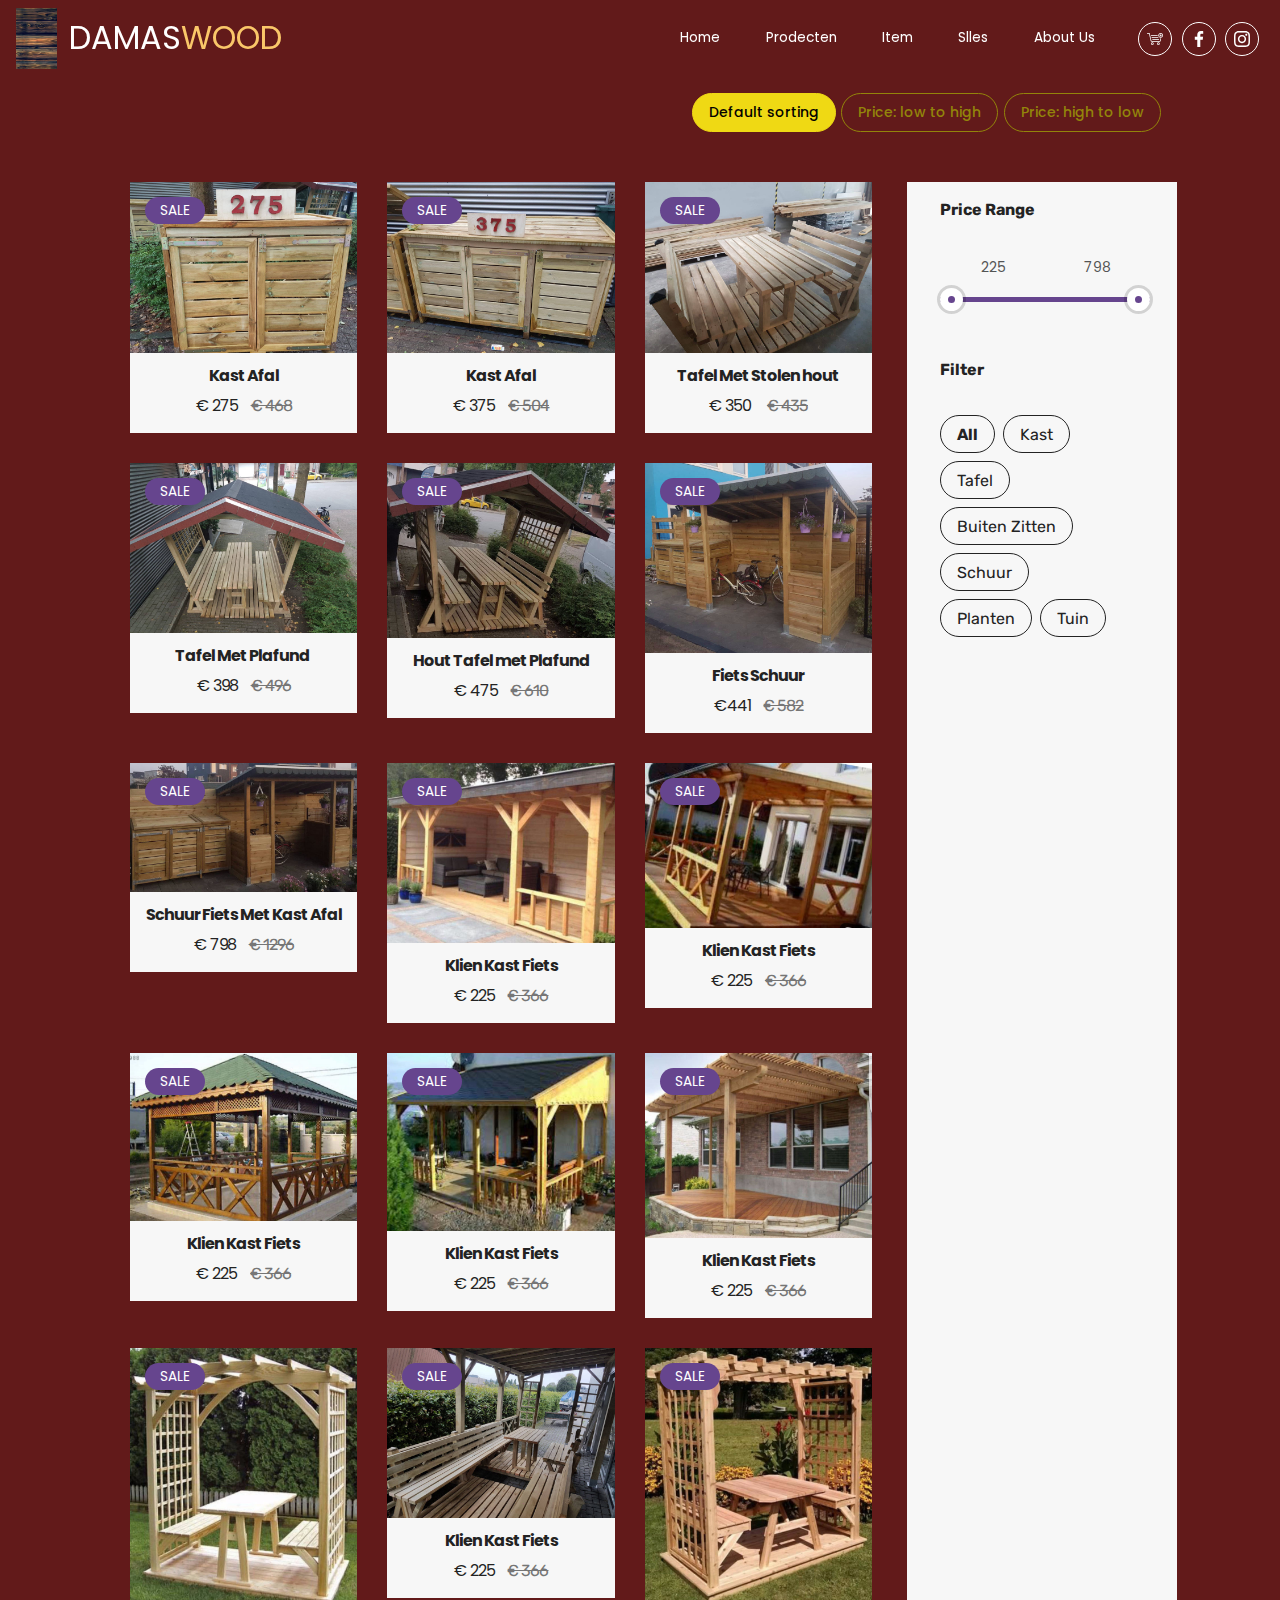
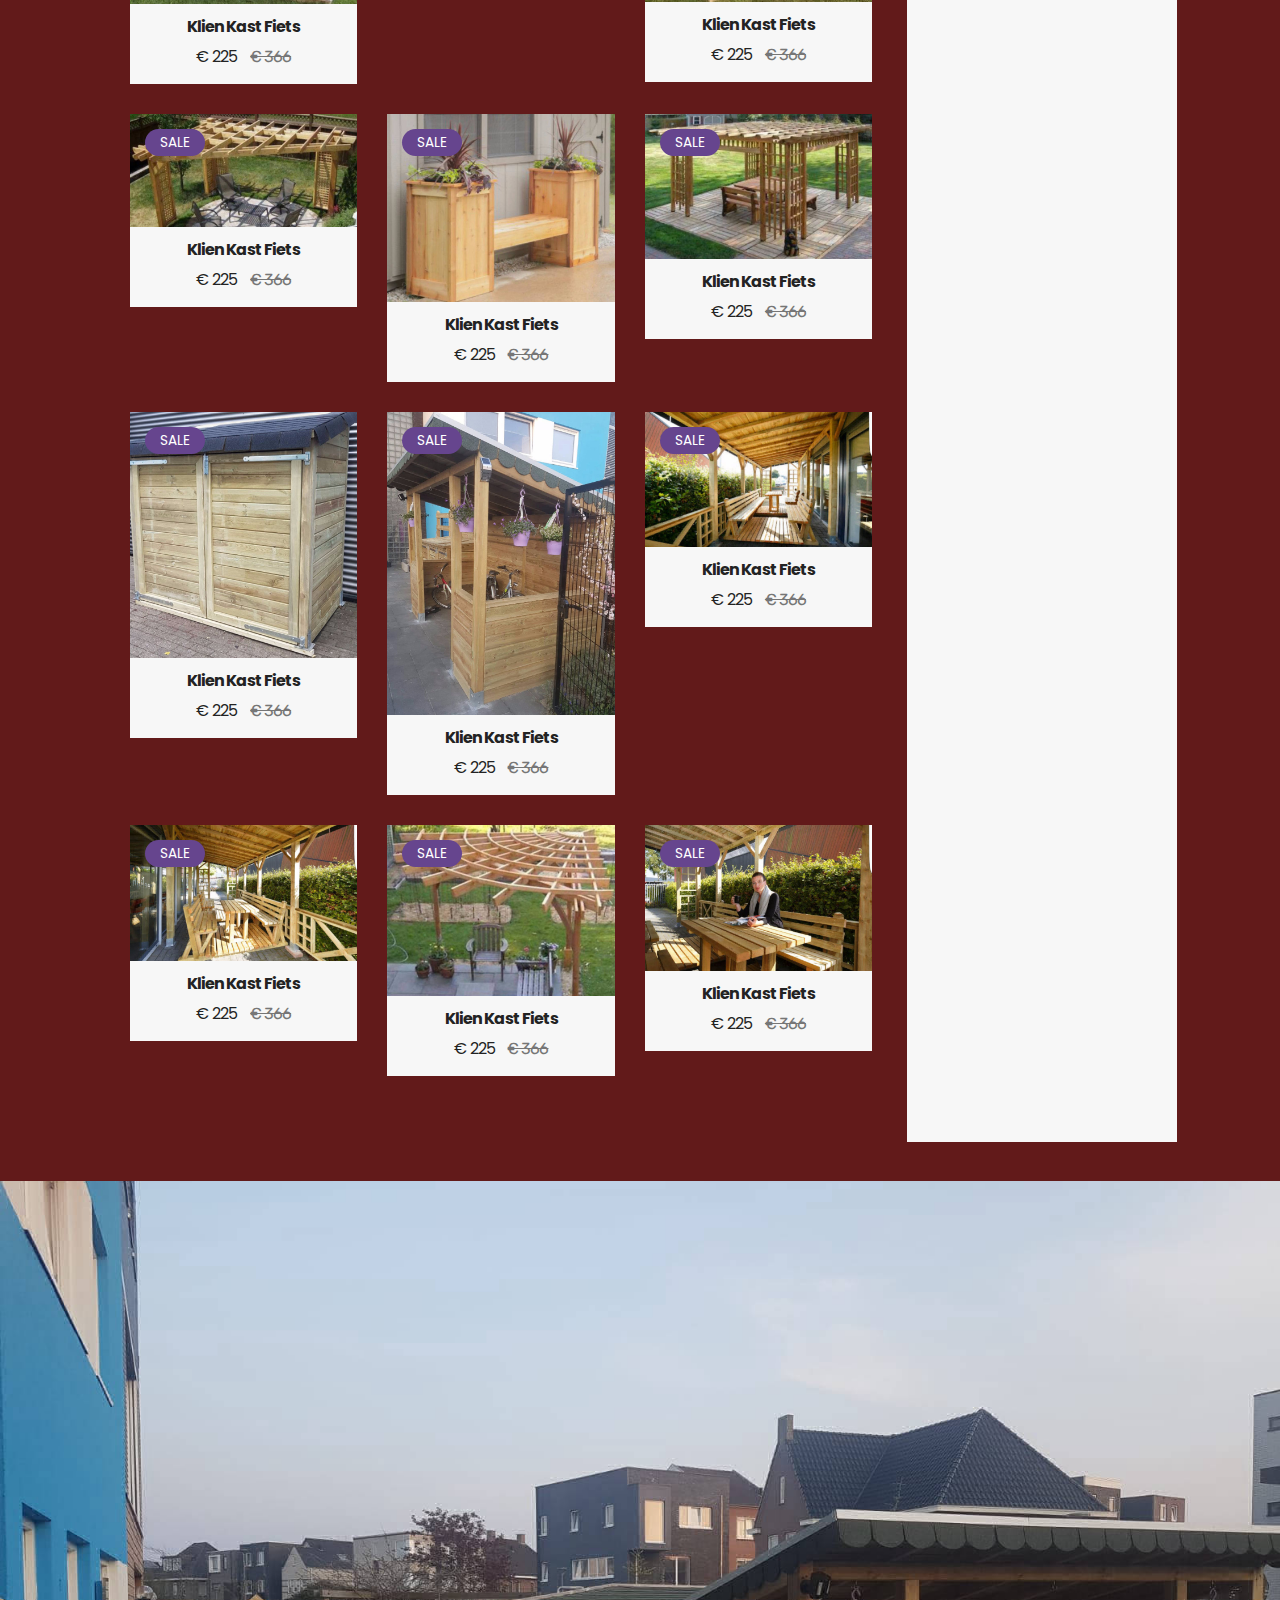
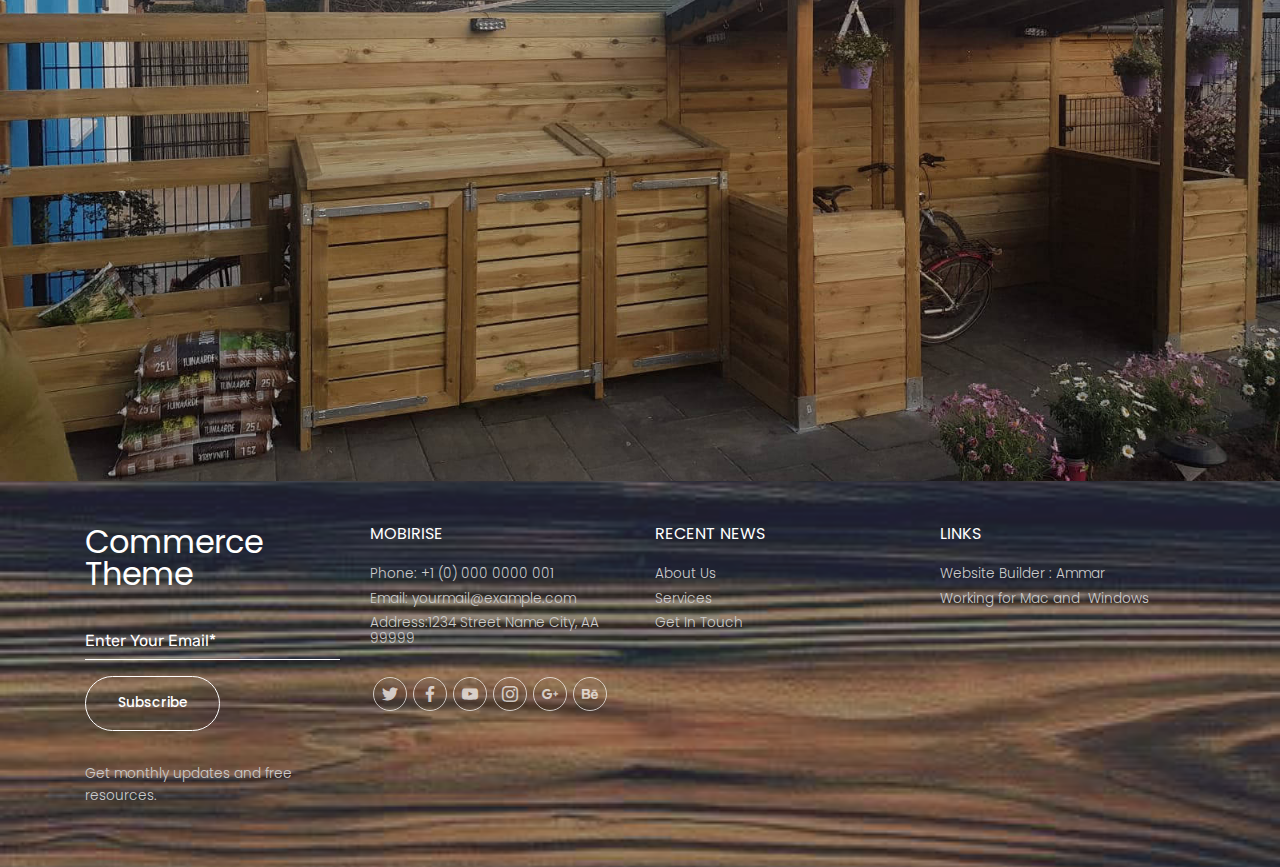
<file: Prodecten.html>
<!DOCTYPE html>
<html  >
<head>
  <!-- Site made with Mobirise Website Builder v4.12.3, https://mobirise.com -->
  <meta charset="UTF-8">
  <meta http-equiv="X-UA-Compatible" content="IE=edge">
  <meta name="generator" content="Mobirise v4.12.3, mobirise.com">
  <meta name="viewport" content="width=device-width, initial-scale=1, minimum-scale=1">
  <link rel="shortcut icon" href="assets/images/2.jpg" type="image/x-icon">
  <meta name="description" content="">
  
  
  <title>Prodecten</title>
  <link rel="stylesheet" href="assets/font-awesome/css/font-awesome.css">
  <link rel="stylesheet" href="assets/web/assets/mobirise-icons/mobirise-icons.css">
  <link rel="stylesheet" href="assets/bootstrap/css/bootstrap.min.css">
  <link rel="stylesheet" href="assets/bootstrap/css/bootstrap-grid.min.css">
  <link rel="stylesheet" href="assets/bootstrap/css/bootstrap-reboot.min.css">
  <link rel="stylesheet" href="assets/facebook-plugin/style.css">
  <link rel="stylesheet" href="assets/dropdown/css/style.css">
  <link rel="stylesheet" href="assets/pwa-builder-plugin/pwa-builder.css">
  <link rel="stylesheet" href="assets/socicon/css/styles.css">
  <link rel="stylesheet" href="assets/theme/css/style.css">
  <link rel="stylesheet" href="assets/wowslider-init/style.css">
  <link rel="stylesheet" href="assets/gallery/style.css">
  <link rel="preload" as="style" href="assets/mobirise/css/mbr-additional.css"><link rel="stylesheet" href="assets/mobirise/css/mbr-additional.css" type="text/css">
  
  
  
<link rel="stylesheet" href="assets/wowslider-init/absent/style.css"></head>
<body>
  <section class="menu cid-rV3bxdbkS1" once="menu" id="menu3-2">

    
    

    <nav class="navbar navbar-dropdown navbar-fixed-top navbar-expand-lg">
        <div class="navbar-brand">
            <span class="navbar-logo">
                <a href="index.html">
                    <img src="assets/images/2.jpg" alt="" title="" style="height: 3.8rem;">
                </a>
            </span>
            <span class="navbar-caption-wrap"><a class="navbar-caption text-white display-2" href="index.html">DAMAS</a><a class="navbar-caption text-warning display-2" href="index.html" style="font-weight: inherit; display: inline !important;">WOOD</a></span>
        </div>
        <button class="navbar-toggler" type="button" data-toggle="collapse" data-target="#navbarSupportedContent" aria-controls="navbarNavAltMarkup" aria-expanded="false" aria-label="Toggle navigation">
            <div class="hamburger">
                <span></span>
                <span></span>
                <span></span>
                <span></span>
            </div>
        </button>
      <div class="collapse navbar-collapse" id="navbarSupportedContent">
            <ul class="navbar-nav nav-dropdown nav-right" data-app-modern-menu="true"><li class="nav-item">
                    <a class="nav-link link text-white display-4" href="index.html">
                        Home
                    </a>
                </li>
                <li class="nav-item">
                    <a class="nav-link link text-white display-4" href="Prodecten.html">
                        Prodecten</a>
                </li><li class="nav-item"><a class="nav-link link text-white display-4" href="Items.html">
                        Item</a></li><li class="nav-item"><a class="nav-link link text-white display-4" href="Slles.html">Slles</a></li>
                <li class="nav-item">
                    <a class="nav-link link text-white display-4" href="Contact.html">
                        About Us
                    </a>
                </li></ul>
            <div class="icons-menu">
              <div class="soc-item">
                <a href="https://www.paypal.com/cgi-bin/webscr?cmd=_cart&amount=&item_name=Custom+Item&currency_code=EUR">
                  <span class="mbr-iconfont mbri-cart-add"></span>
                </a>
              </div>
              <div class="soc-item">
                <a href="https://facebook.com" target="_blank">
                  <span class="mbr-iconfont socicon-facebook socicon"></span>
                </a>
              </div>
              <div class="soc-item">
                <a href="https://instegram.com" target="_blank">
                  <span class="mbr-iconfont socicon-instagram socicon"></span>
                </a>
              </div>
              
              
              
            </div>
            
      </div>
    </nav>
</section>

<section class="mbr-gallery cid-rVbkaAql67" id="shop1-p">

    

    <!-- <div class="big-container"> -->
    <div class="container">
        <div class="mbr-shop" show-sidebar="" sorting="" shop__showsidebar=""><!-- Shop Gallery --><div class=" col-md-12 sort-buttons clearfix" style="display: none;"><div class="sort-buttons" style="display: none;"><div class="filter-by-d mbr-section-btn item-button" style="text-align: center;"><a class="btn btn-sm btn-primary disableSortButton" href="" style="position: relative; display: inline-block;">Default sorting</a></div><div class="filter-by-pu mbr-section-btn"><a class="btn btn-sm btn-primary-outline disableSortButton" href="">Price: low to high</a></div><div class="filter-by-pd mbr-section-btn"><a class="btn btn-sm btn-primary-outline disableSortButton" href="">Price: high to low</a></div></div></div><div class="row mbr-shop__row col-md-12"><div class="wrapper-shop-items col-xl-9"><div class="mbr-gallery-row"><div><div class="shop-items"><div class="mbr-gallery-item" data-tags="Kast" data-slide-to="0" data-seller="true" data-price="275" data-oldprice="468"><div class="item_overlay" data-toggle="modal"></div><div class="galleryItem" data-toggle="modal"><div class="style_overlay"></div><div class="img_wraper"><img src="assets/images/img-20200403-wa0007-1600x1200-800x600.jpg" alt="" title=""></div><span class="onsale mbr-fonts-style display-4" data-onsale="true">SALE</span><div class="sidebar_wraper"><h4 class="item-title mbr-fonts-style mbr-text display-5">Kast Afal</h4><div class="price-block"><span class="shop-item-price mbr-fonts-style display-5">€ 275</span><span class="oldprice mbr-fonts-style display-7">€ 468</span></div><div class="card-description">Kast Afal<br><ul><li>cloor Hout</li> <li>maat&nbsp;</li> <li>size&nbsp;</li></ul> <br>xxxxxxxxxxxxxxxxxx<br>Product code: <strong>385p</strong></div><div class="mbr-section-btn" buttons="0" style="display: none;"><a href="https://www.paypal.com/cgi-bin/webscr?cmd=_cart&amount=1.0&item_name=Custom+Item&currency_code=USD" class="btn btn-primary display-7">Buy now!</a></div></div></div></div><div class="mbr-gallery-item" data-tags="Kast" data-slide-to="1" data-seller="true" data-price="375" data-oldprice="504"><div class="item_overlay" data-toggle="modal"></div><div class="galleryItem" data-toggle="modal"><div class="style_overlay"></div><div class="img_wraper"><img src="assets/images/img-20200403-wa0008-1600x1200-800x600.jpg" alt="" title=""></div><span class="onsale mbr-fonts-style display-4" data-onsale="true">SALE</span><div class="sidebar_wraper"><h4 class="item-title mbr-fonts-style mbr-text display-5">Kast Afal</h4><div class="price-block"><span class="shop-item-price mbr-fonts-style display-5">€ 375</span><span class="oldprice mbr-fonts-style display-7">€ 504</span></div><div class="card-description">modern<br><ul><li>maat</li> <li>color Hout</li> <li>&nbsp;size</li></ul> <br>xxxxxx<br><br>Product code: <strong>385DDF5p</strong></div><div class="mbr-section-btn" buttons="0" style="display: none;"><a href="https://www.paypal.com/cgi-bin/webscr?cmd=_cart&amount=33&item_name=Custom+Item&currency_code=EUR" class="btn btn-primary display-7">Buy now!</a></div></div></div></div><div class="mbr-gallery-item" data-tags="Tafel , Buiten Zitten" data-slide-to="2" data-seller="true" data-price="350" data-oldprice="435"><div class="item_overlay" data-toggle="modal"></div><div class="galleryItem" data-toggle="modal"><div class="style_overlay"></div><div class="img_wraper"><img src="assets/images/img-20200403-wa0009-1600x1200-800x600.jpg" alt="" title=""></div><span class="onsale mbr-fonts-style display-4" data-onsale="true">SALE</span><div class="sidebar_wraper"><h4 class="item-title mbr-fonts-style mbr-text display-5">Tafel Met Stolen hout</h4><div class="price-block"><span class="shop-item-price mbr-fonts-style display-5">€ 350&nbsp;</span><span class="oldprice mbr-fonts-style display-7">€ 435</span></div><div class="card-description"></div><div class="mbr-section-btn" buttons="0" style="display: none;"><a href="https://www.paypal.com/cgi-bin/webscr?cmd=_cart&amount=60&item_name=Custom+Item&currency_code=EUR" class="btn btn-primary display-7">Buy now!</a></div></div></div></div><div class="mbr-gallery-item" data-tags="Tafel , Buiten Zitten" data-slide-to="3" data-seller="true" data-price="398" data-oldprice="496"><div class="item_overlay" data-toggle="modal"></div><div class="galleryItem" data-toggle="modal"><div class="style_overlay"></div><div class="img_wraper"><img src="assets/images/img-20200403-wa0011-1600x1200-800x600.jpg" alt="" title=""></div><span class="onsale mbr-fonts-style display-4" data-onsale="true">SALE</span><div class="sidebar_wraper"><h4 class="item-title mbr-fonts-style mbr-text display-5">Tafel Met Plafund&nbsp;</h4><div class="price-block"><span class="shop-item-price mbr-fonts-style display-5">€ 398</span><span class="oldprice mbr-fonts-style display-7">€ 496</span></div><div class="card-description"></div><div class="mbr-section-btn" buttons="0" style="display: none;"><a href="https://www.paypal.com/cgi-bin/webscr?cmd=_cart&amount=1.0&item_name=Custom+Item&currency_code=EUR" class="btn btn-primary display-7">Buy now!</a></div></div></div></div><div class="mbr-gallery-item" data-tags="Tafel , Buiten Zitten" data-slide-to="4" data-seller="true" data-price="475" data-oldprice="610"><div class="item_overlay" data-toggle="modal"></div><div class="galleryItem" data-toggle="modal"><div class="style_overlay"></div><div class="img_wraper"><img src="assets/images/img-20200403-wa0012-1200x1600-800x617.jpeg" alt="" title=""></div><span class="onsale mbr-fonts-style display-4" data-onsale="true">SALE</span><div class="sidebar_wraper"><h4 class="item-title mbr-fonts-style mbr-text display-5">Hout Tafel met Plafund</h4><div class="price-block"><span class="shop-item-price mbr-fonts-style display-5">€ 475</span><span class="oldprice mbr-fonts-style display-7">€ 610</span></div><div class="card-description"></div><div class="mbr-section-btn" buttons="0" style="display: none;"><a href="https://www.paypal.com/cgi-bin/webscr?cmd=_cart&amount=1.0&item_name=Custom+Item&currency_code=EUR" class="btn btn-primary display-7">Buy now!</a></div></div></div></div><div class="mbr-gallery-item" data-tags="Schuur" data-slide-to="5" data-seller="true" data-price="441" data-oldprice="582"><div class="item_overlay" data-toggle="modal"></div><div class="galleryItem" data-toggle="modal"><div class="style_overlay"></div><div class="img_wraper"><img src="assets/images/img-20200403-wa0013-1600x1200-800x670.jpeg" alt="" title=""></div><span class="onsale mbr-fonts-style display-4" data-onsale="true">SALE</span><div class="sidebar_wraper"><h4 class="item-title mbr-fonts-style mbr-text display-5">Fiets Schuur</h4><div class="price-block"><span class="shop-item-price mbr-fonts-style display-5">€441</span><span class="oldprice mbr-fonts-style display-7">€ 582</span></div><div class="card-description"></div><div class="mbr-section-btn" buttons="0" style="display: none;"><a href="https://www.paypal.com/cgi-bin/webscr?cmd=_cart&amount=1.0&item_name=Custom+Item&currency_code=EUR" class="btn btn-primary display-7">Buy now!</a></div></div></div></div><div class="mbr-gallery-item" data-tags="Schuur , Kast" data-slide-to="6" data-seller="true" data-price="798" data-oldprice="1296"><div class="item_overlay" data-toggle="modal"></div><div class="galleryItem" data-toggle="modal"><div class="style_overlay"></div><div class="img_wraper"><img src="assets/images/img-20200403-wa0014-1600x1200-800x452.jpeg" alt="Schhur Fiets Met Kast Afal" title="Schhur Fiets Met Kast Afal"></div><span class="onsale mbr-fonts-style display-4" data-onsale="true">SALE</span><div class="sidebar_wraper"><h4 class="item-title mbr-fonts-style mbr-text display-5">Schuur Fiets Met Kast Afal</h4><div class="price-block"><span class="shop-item-price mbr-fonts-style display-5">€ 798</span><span class="oldprice mbr-fonts-style display-7">€ 1296</span></div><div class="card-description"></div><div class="mbr-section-btn" buttons="0" style="display: none;"><a href="https://www.paypal.com/cgi-bin/webscr?cmd=_cart&amount=1.0&item_name=Custom+Item&currency_code=EUR" class="btn btn-primary display-7">Buy now!</a></div></div></div></div><div class="mbr-gallery-item" data-tags="Buiten Zitten" data-slide-to="7" data-seller="true" data-price="225" data-oldprice="366"><div class="item_overlay" data-toggle="modal"></div><div class="galleryItem" data-toggle="modal"><div class="style_overlay"></div><div class="img_wraper"><img src="assets/images/img-20200403-wa0015-1125x963-800x632.jpeg" alt="" title=""></div><span class="onsale mbr-fonts-style display-4" data-onsale="true">SALE</span><div class="sidebar_wraper"><h4 class="item-title mbr-fonts-style mbr-text display-5">Klien Kast Fiets</h4><div class="price-block"><span class="shop-item-price mbr-fonts-style display-5">€ 225</span><span class="oldprice mbr-fonts-style display-7">€ 366</span></div><div class="card-description"></div><div class="mbr-section-btn" buttons="0" style="display: none;"><a href="https://www.paypal.com/cgi-bin/webscr?cmd=_cart&amount=1.0&item_name=Custom+Item&currency_code=EUR" class="btn btn-primary display-7">Buy now!</a></div></div></div></div><div class="mbr-gallery-item" data-tags="Buiten Zitten" data-slide-to="8" data-seller="true" data-price="225" data-oldprice="366"><div class="item_overlay" data-toggle="modal"></div><div class="galleryItem" data-toggle="modal"><div class="style_overlay"></div><div class="img_wraper"><img src="assets/images/img-20200403-wa0018-1214x911-800x581.jpeg" alt="" title=""></div><span class="onsale mbr-fonts-style display-4" data-onsale="true">SALE</span><div class="sidebar_wraper"><h4 class="item-title mbr-fonts-style mbr-text display-5">Klien Kast Fiets</h4><div class="price-block"><span class="shop-item-price mbr-fonts-style display-5">€ 225</span><span class="oldprice mbr-fonts-style display-7">€ 366</span></div><div class="card-description"></div><div class="mbr-section-btn" buttons="0" style="display: none;"><a href="https://www.paypal.com/cgi-bin/webscr?cmd=_cart&amount=1.0&item_name=Custom+Item&currency_code=EUR" class="btn btn-primary display-7">Buy now!</a></div></div></div></div><div class="mbr-gallery-item" data-tags="Buiten Zitten" data-slide-to="9" data-seller="true" data-price="225" data-oldprice="366"><div class="item_overlay" data-toggle="modal"></div><div class="galleryItem" data-toggle="modal"><div class="style_overlay"></div><div class="img_wraper"><img src="assets/images/img-20200403-wa0019-1342x885-800x592.jpeg" alt="" title=""></div><span class="onsale mbr-fonts-style display-4" data-onsale="true">SALE</span><div class="sidebar_wraper"><h4 class="item-title mbr-fonts-style mbr-text display-5">Klien Kast Fiets</h4><div class="price-block"><span class="shop-item-price mbr-fonts-style display-5">€ 225</span><span class="oldprice mbr-fonts-style display-7">€ 366</span></div><div class="card-description"></div><div class="mbr-section-btn" buttons="0" style="display: none;"><a href="https://www.paypal.com/cgi-bin/webscr?cmd=_cart&amount=1.0&item_name=Custom+Item&currency_code=EUR" class="btn btn-primary display-7">Buy now!</a></div></div></div></div><div class="mbr-gallery-item" data-tags="Buiten Zitten" data-slide-to="10" data-seller="true" data-price="225" data-oldprice="366"><div class="item_overlay" data-toggle="modal"></div><div class="galleryItem" data-toggle="modal"><div class="style_overlay"></div><div class="img_wraper"><img src="assets/images/img-20200403-wa0020-1440x1041-800x627.jpeg" alt="" title=""></div><span class="onsale mbr-fonts-style display-4" data-onsale="true">SALE</span><div class="sidebar_wraper"><h4 class="item-title mbr-fonts-style mbr-text display-5">Klien Kast Fiets</h4><div class="price-block"><span class="shop-item-price mbr-fonts-style display-5">€ 225</span><span class="oldprice mbr-fonts-style display-7">€ 366</span></div><div class="card-description"></div><div class="mbr-section-btn" buttons="0" style="display: none;"><a href="https://www.paypal.com/cgi-bin/webscr?cmd=_cart&amount=1.0&item_name=Custom+Item&currency_code=EUR" class="btn btn-primary display-7">Buy now!</a></div></div></div></div><div class="mbr-gallery-item" data-tags="Buiten Zitten" data-slide-to="11" data-seller="true" data-price="225" data-oldprice="366"><div class="item_overlay" data-toggle="modal"></div><div class="galleryItem" data-toggle="modal"><div class="style_overlay"></div><div class="img_wraper"><img src="assets/images/img-20200403-wa0021-1440x1075-800x650.jpeg" alt="" title=""></div><span class="onsale mbr-fonts-style display-4" data-onsale="true">SALE</span><div class="sidebar_wraper"><h4 class="item-title mbr-fonts-style mbr-text display-5">Klien Kast Fiets</h4><div class="price-block"><span class="shop-item-price mbr-fonts-style display-5">€ 225</span><span class="oldprice mbr-fonts-style display-7">€ 366</span></div><div class="card-description"></div><div class="mbr-section-btn" buttons="0" style="display: none;"><a href="https://www.paypal.com/cgi-bin/webscr?cmd=_cart&amount=1.0&item_name=Custom+Item&currency_code=EUR" class="btn btn-primary display-7">Buy now!</a></div></div></div></div><div class="mbr-gallery-item" data-tags="Buiten Zitten , Tafel" data-slide-to="12" data-seller="true" data-price="225" data-oldprice="366"><div class="item_overlay" data-toggle="modal"></div><div class="galleryItem" data-toggle="modal"><div class="style_overlay"></div><div class="img_wraper"><img src="assets/images/img-20200403-wa0022-1028x1107-800x903.jpeg" alt="" title=""></div><span class="onsale mbr-fonts-style display-4" data-onsale="true">SALE</span><div class="sidebar_wraper"><h4 class="item-title mbr-fonts-style mbr-text display-5">Klien Kast Fiets</h4><div class="price-block"><span class="shop-item-price mbr-fonts-style display-5">€ 225</span><span class="oldprice mbr-fonts-style display-7">€ 366</span></div><div class="card-description"></div><div class="mbr-section-btn" buttons="0" style="display: none;"><a href="https://www.paypal.com/cgi-bin/webscr?cmd=_cart&amount=1.0&item_name=Custom+Item&currency_code=EUR" class="btn btn-primary display-7">Buy now!</a></div></div></div></div><div class="mbr-gallery-item" data-tags="Buiten Zitten , Tafel" data-slide-to="13" data-seller="true" data-price="225" data-oldprice="366"><div class="item_overlay" data-toggle="modal"></div><div class="galleryItem" data-toggle="modal"><div class="style_overlay"></div><div class="img_wraper"><img src="assets/images/img-20200403-wa0023-1600x1200-800x600.jpg" alt="" title=""></div><span class="onsale mbr-fonts-style display-4" data-onsale="true">SALE</span><div class="sidebar_wraper"><h4 class="item-title mbr-fonts-style mbr-text display-5">Klien Kast Fiets</h4><div class="price-block"><span class="shop-item-price mbr-fonts-style display-5">€ 225</span><span class="oldprice mbr-fonts-style display-7">€ 366</span></div><div class="card-description"></div><div class="mbr-section-btn" buttons="0" style="display: none;"><a href="https://www.paypal.com/cgi-bin/webscr?cmd=_cart&amount=1.0&item_name=Custom+Item&currency_code=EUR" class="btn btn-primary display-7">Buy now!</a></div></div></div></div><div class="mbr-gallery-item" data-tags="Buiten Zitten , Tafel" data-slide-to="14" data-seller="true" data-price="225" data-oldprice="366"><div class="item_overlay" data-toggle="modal"></div><div class="galleryItem" data-toggle="modal"><div class="style_overlay"></div><div class="img_wraper"><img src="assets/images/img-20200403-wa0024-1355x1395-800x894.jpeg" alt="" title=""></div><span class="onsale mbr-fonts-style display-4" data-onsale="true">SALE</span><div class="sidebar_wraper"><h4 class="item-title mbr-fonts-style mbr-text display-5">Klien Kast Fiets</h4><div class="price-block"><span class="shop-item-price mbr-fonts-style display-5">€ 225</span><span class="oldprice mbr-fonts-style display-7">€ 366</span></div><div class="card-description"></div><div class="mbr-section-btn" buttons="0" style="display: none;"><a href="https://www.paypal.com/cgi-bin/webscr?cmd=_cart&amount=1.0&item_name=Custom+Item&currency_code=EUR" class="btn btn-primary display-7">Buy now!</a></div></div></div></div><div class="mbr-gallery-item" data-tags="Buiten Zitten" data-slide-to="15" data-seller="true" data-price="225" data-oldprice="366"><div class="item_overlay" data-toggle="modal"></div><div class="galleryItem" data-toggle="modal"><div class="style_overlay"></div><div class="img_wraper"><img src="assets/images/img-20200403-wa0025-1332x772-800x396.jpeg" alt="" title=""></div><span class="onsale mbr-fonts-style display-4" data-onsale="true">SALE</span><div class="sidebar_wraper"><h4 class="item-title mbr-fonts-style mbr-text display-5">Klien Kast Fiets</h4><div class="price-block"><span class="shop-item-price mbr-fonts-style display-5">€ 225</span><span class="oldprice mbr-fonts-style display-7">€ 366</span></div><div class="card-description"></div><div class="mbr-section-btn" buttons="0" style="display: none;"><a href="https://www.paypal.com/cgi-bin/webscr?cmd=_cart&amount=1.0&item_name=Custom+Item&currency_code=EUR" class="btn btn-primary display-7">Buy now!</a></div></div></div></div><div class="mbr-gallery-item" data-tags="Planten , Tuin" data-slide-to="16" data-seller="true" data-price="225" data-oldprice="366"><div class="item_overlay" data-toggle="modal"></div><div class="galleryItem" data-toggle="modal"><div class="style_overlay"></div><div class="img_wraper"><img src="assets/images/img-20200403-wa0026-1440x1033-800x659.jpeg" alt="" title=""></div><span class="onsale mbr-fonts-style display-4" data-onsale="true">SALE</span><div class="sidebar_wraper"><h4 class="item-title mbr-fonts-style mbr-text display-5">Klien Kast Fiets</h4><div class="price-block"><span class="shop-item-price mbr-fonts-style display-5">€ 225</span><span class="oldprice mbr-fonts-style display-7">€ 366</span></div><div class="card-description"></div><div class="mbr-section-btn" buttons="0" style="display: none;"><a href="https://www.paypal.com/cgi-bin/webscr?cmd=_cart&amount=1.0&item_name=Custom+Item&currency_code=EUR" class="btn btn-primary display-7">Buy now!</a></div></div></div></div><div class="mbr-gallery-item" data-tags="Buiten Zitten , Tafel" data-slide-to="17" data-seller="true" data-price="225" data-oldprice="366"><div class="item_overlay" data-toggle="modal"></div><div class="galleryItem" data-toggle="modal"><div class="style_overlay"></div><div class="img_wraper"><img src="assets/images/img-20200403-wa0027-1396x1112-800x509.jpeg" alt="" title=""></div><span class="onsale mbr-fonts-style display-4" data-onsale="true">SALE</span><div class="sidebar_wraper"><h4 class="item-title mbr-fonts-style mbr-text display-5">Klien Kast Fiets</h4><div class="price-block"><span class="shop-item-price mbr-fonts-style display-5">€ 225</span><span class="oldprice mbr-fonts-style display-7">€ 366</span></div><div class="card-description"></div><div class="mbr-section-btn" buttons="0" style="display: none;"><a href="https://www.paypal.com/cgi-bin/webscr?cmd=_cart&amount=1.0&item_name=Custom+Item&currency_code=EUR" class="btn btn-primary display-7">Buy now!</a></div></div></div></div><div class="mbr-gallery-item" data-tags="Kast" data-slide-to="18" data-seller="true" data-price="225" data-oldprice="366"><div class="item_overlay" data-toggle="modal"></div><div class="galleryItem" data-toggle="modal"><div class="style_overlay"></div><div class="img_wraper"><img src="assets/images/new-896x1005-800x867.jpeg" alt="" title=""></div><span class="onsale mbr-fonts-style display-4" data-onsale="true">SALE</span><div class="sidebar_wraper"><h4 class="item-title mbr-fonts-style mbr-text display-5">Klien Kast Fiets</h4><div class="price-block"><span class="shop-item-price mbr-fonts-style display-5">€ 225</span><span class="oldprice mbr-fonts-style display-7">€ 366</span></div><div class="card-description"></div><div class="mbr-section-btn" buttons="0" style="display: none;"><a href="https://www.paypal.com/cgi-bin/webscr?cmd=_cart&amount=1.0&item_name=Custom+Item&currency_code=EUR" class="btn btn-primary display-7">Buy now!</a></div></div></div></div><div class="mbr-gallery-item" data-tags="Schuur" data-slide-to="19" data-seller="true" data-price="225" data-oldprice="366"><div class="item_overlay" data-toggle="modal"></div><div class="galleryItem" data-toggle="modal"><div class="style_overlay"></div><div class="img_wraper"><img src="assets/images/img-20200403-wa0033-1200x1600-800x1067.jpeg" alt="" title=""></div><span class="onsale mbr-fonts-style display-4" data-onsale="true">SALE</span><div class="sidebar_wraper"><h4 class="item-title mbr-fonts-style mbr-text display-5">Klien Kast Fiets</h4><div class="price-block"><span class="shop-item-price mbr-fonts-style display-5">€ 225</span><span class="oldprice mbr-fonts-style display-7">€ 366</span></div><div class="card-description"></div><div class="mbr-section-btn" buttons="0" style="display: none;"><a href="https://www.paypal.com/cgi-bin/webscr?cmd=_cart&amount=1.0&item_name=Custom+Item&currency_code=EUR" class="btn btn-primary display-7">Buy now!</a></div></div></div></div><div class="mbr-gallery-item" data-tags="Buiten Zitten , Tafel" data-slide-to="20" data-seller="true" data-price="225" data-oldprice="366"><div class="item_overlay" data-toggle="modal"></div><div class="galleryItem" data-toggle="modal"><div class="style_overlay"></div><div class="img_wraper"><img src="assets/images/img-20200403-wa0030-900x1600-800x476.jpeg" alt="" title=""></div><span class="onsale mbr-fonts-style display-4" data-onsale="true">SALE</span><div class="sidebar_wraper"><h4 class="item-title mbr-fonts-style mbr-text display-5">Klien Kast Fiets</h4><div class="price-block"><span class="shop-item-price mbr-fonts-style display-5">€ 225</span><span class="oldprice mbr-fonts-style display-7">€ 366</span></div><div class="card-description"></div><div class="mbr-section-btn" buttons="0" style="display: none;"><a href="https://www.paypal.com/cgi-bin/webscr?cmd=_cart&amount=1.0&item_name=Custom+Item&currency_code=EUR" class="btn btn-primary display-7">Buy now!</a></div></div></div></div><div class="mbr-gallery-item" data-tags="Buiten Zitten , Tafel" data-slide-to="21" data-seller="true" data-price="225" data-oldprice="366"><div class="item_overlay" data-toggle="modal"></div><div class="galleryItem" data-toggle="modal"><div class="style_overlay"></div><div class="img_wraper"><img src="assets/images/img-20200403-wa0031-900x1600-800x480.jpeg" alt="" title=""></div><span class="onsale mbr-fonts-style display-4" data-onsale="true">SALE</span><div class="sidebar_wraper"><h4 class="item-title mbr-fonts-style mbr-text display-5">Klien Kast Fiets</h4><div class="price-block"><span class="shop-item-price mbr-fonts-style display-5">€ 225</span><span class="oldprice mbr-fonts-style display-7">€ 366</span></div><div class="card-description"></div><div class="mbr-section-btn" buttons="0" style="display: none;"><a href="https://www.paypal.com/cgi-bin/webscr?cmd=_cart&amount=1.0&item_name=Custom+Item&currency_code=EUR" class="btn btn-primary display-7">Buy now!</a></div></div></div></div><div class="mbr-gallery-item" data-tags="Buiten Zitten" data-slide-to="22" data-seller="true" data-price="225" data-oldprice="366"><div class="item_overlay" data-toggle="modal"></div><div class="galleryItem" data-toggle="modal"><div class="style_overlay"></div><div class="img_wraper"><img src="assets/images/img-20200403-wa0028-1373x855-800x603.jpeg" alt="" title=""></div><span class="onsale mbr-fonts-style display-4" data-onsale="true">SALE</span><div class="sidebar_wraper"><h4 class="item-title mbr-fonts-style mbr-text display-5">Klien Kast Fiets</h4><div class="price-block"><span class="shop-item-price mbr-fonts-style display-5">€ 225</span><span class="oldprice mbr-fonts-style display-7">€ 366</span></div><div class="card-description"></div><div class="mbr-section-btn" buttons="0" style="display: none;"><a href="https://www.paypal.com/cgi-bin/webscr?cmd=_cart&amount=1.0&item_name=Custom+Item&currency_code=EUR" class="btn btn-primary display-7">Buy now!</a></div></div></div></div><div class="mbr-gallery-item" data-tags="Kast" data-slide-to="23" data-seller="true" data-price="225" data-oldprice="366"><div class="item_overlay" data-toggle="modal"></div><div class="galleryItem" data-toggle="modal"><div class="style_overlay"></div><div class="img_wraper"><img src="assets/images/img-20200403-wa0032-900x1600-800x514.jpeg" alt="" title=""></div><span class="onsale mbr-fonts-style display-4" data-onsale="true">SALE</span><div class="sidebar_wraper"><h4 class="item-title mbr-fonts-style mbr-text display-5">Klien Kast Fiets</h4><div class="price-block"><span class="shop-item-price mbr-fonts-style display-5">€ 225</span><span class="oldprice mbr-fonts-style display-7">€ 366</span></div><div class="card-description"></div><div class="mbr-section-btn" buttons="0" style="display: none;"><a href="https://www.paypal.com/cgi-bin/webscr?cmd=_cart&amount=1.0&item_name=Custom+Item&currency_code=EUR" class="btn btn-primary display-7">Buy now!</a></div></div></div></div></div></div><div class="clearfix"></div></div></div><div class="col-xl-3 sidebar"><div class="sidebar-background"></div><div class="sidebar-block container range-slider"><h4 class="sidebar-title mbr-fonts-style mbr-text display-7">Price Range</h4><div class="filter-cost" onselectstart="return false"><div class="price-controls"><label class="min-price"><input class="min-input" type="text" value="auto" name="min"></label><label class="max-price"><input class="max-input" type="text" value="auto" name="max"></label></div><div class="range-controls"><div class="scale"><div class="bar"></div></div><div class="toggle min-toggle"></div><div class="toggle max-toggle"></div></div></div> <div class="price-range mbr-section-btn" buttons="0"><a class="btn btn-sm btn-primary" href="">Filter</a></div><div class="price-range-reset mbr-section-btn" buttons="0"><a class="btn btn-sm btn-secondary" href="">Show all</a></div></div><div class="sidebar-block container sidebar-categories"><h4 class="sidebar-title mbr-fonts-style mbr-text display-7">Filter</h4><div class="categories col-md-12"><div class="categories-titles"><!-- Filter --><div class="mbr-gallery-filter mbr-shop-filter container gallery-filter-active"><ul buttons="0"><li class="mbr-gallery-filter-all active display-7">All</li> </ul></div></div></div></div></div></div><!-- Lightbox --><div class="shopItemsModal_wraper" style="z-index: 2500;"><div class="shopItemsModalBg"></div><div class="shopItemsModal row"><div class="col-md-6 image-modal"></div><div class="col-md-6 text-modal"></div><div class="closeModal"><div class="close-modal-wrapper"></div></div></div></div></div>
    </div>

</section>

<div class="modal mbr-popup cid-rVbLryObJZ fade" tabindex="-1" role="dialog" data-on-scroll="true" data-overlay-color="#000000" data-overlay-opacity="0.8" id="mbr-popup-2c" aria-hidden="true">
        <div class="modal-dialog modal-dialog-centered" role="document">
            <div class="modal-content">
                <div class="modal-header pb-0">
                    <h5 class="modal-title mbr-fonts-style display-5">Best Seller</h5>
                    <button type="button" class="close" data-dismiss="modal" aria-label="Close">
                        <svg version="1.1" xmlns="http://www.w3.org/2000/svg" width="24" height="24" viewBox="0 0 32 32" fill="currentColor">
                            <path d="M31.797 0.191c-0.264-0.256-0.686-0.25-0.942 0.015l-13.328 13.326c-0.598 0.581 0.342 1.543 0.942 0.942l13.328-13.326c0.27-0.262 0.27-0.695 0-0.957zM14.472 17.515c-0.264-0.256-0.686-0.25-0.942 0.015l-13.328 13.326c-0.613 0.595 0.34 1.562 0.942 0.942l13.328-13.326c0.27-0.262 0.27-0.695 0-0.957zM1.144 0.205c-0.584-0.587-1.544 0.336-0.942 0.942l30.654 30.651c0.613 0.625 1.563-0.325 0.942-0.942z"></path>
                        </svg>
                    </button>
                </div>

                <div class="modal-body">
                    <p class="mbr-text mbr-fonts-style display-7">
                        Best Tuin With Tafel Een Stolen Banken</p>

                    <div>
                        <div class="card-img mbr-figure">
                            <img src="assets/images/img-20200403-wa0011-1600x1200-800x600.jpg" alt="Mobirise" title="">
                        </div>
                            

                            
                        </div>
                    </div>

                    <div class="modal-footer">
                        <div class="mbr-section-btn"><a class="btn btn-md btn-primary display-4" href="Items.html">
                                LEARN MORE
                            </a></div>
                    </div>
                </div>
            </div>
        </div>

<section class="mbr-wowslider-container mbr-section mbr-section__container carousel slide mbr-section-nopadding mbr-wowslider-container--absent" data-ride="carousel" data-keyboard="false" data-wrap="true" data-interval="false" id="wowslider-y" data-rv-view="339" style="background-color: rgb(255, 255, 255);">
    <div class="mbr-wowslider">
        <div class="ws_images">
            <ul>
                <li>
                    
                    <img src="assets/images/img-20200403-wa0014-1600x1200.jpg" alt="title 1" title="title 1"> text 1
                </li><li>
                    
                    <img src="assets/images/img-20200403-wa0015-1125x963.jpg" alt="title 1" title="title 1"> text 1
                </li><li>
                    
                    <img src="assets/images/img-20200403-wa0016-1216x909.jpg" alt="title 1" title="title 1"> text 1
                </li><li>
                    
                    <img src="assets/images/img-20200403-wa0017-1220x825.jpg" alt="title 1" title="title 1"> text 1
                </li><li>
                    
                    <img src="assets/images/img-20200403-wa0018-1214x911.jpg" alt="title 1" title="title 1"> text 1
                </li><li>
                    
                    <img src="assets/images/img-20200403-wa0019-1342x885.jpg" alt="title 1" title="title 1"> text 1
                </li><li>
                    
                    <img src="assets/images/img-20200403-wa0020-1440x1041.jpg" alt="title 1" title="title 1"> text 1
                </li><li>
                    
                    <img src="assets/images/img-20200403-wa0021-1440x1075.jpg" alt="title 1" title="title 1"> text 1
                </li><li>
                    
                    <img src="assets/images/img-20200403-wa0022-1028x1107.jpg" alt="title 1" title="title 1"> text 1
                </li><li>
                    
                    <img src="assets/images/img-20200403-wa0023-1600x1200.jpg" alt="title 1" title="title 1"> text 1
                </li><li>
                    
                    <img src="assets/images/img-20200403-wa0024-1355x1395.jpg" alt="title 1" title="title 1"> text 1
                </li><li>
                    
                    <img src="assets/images/img-20200403-wa0025-1332x772.jpg" alt="title 1" title="title 1"> text 1
                </li><li>
                    
                    <img src="assets/images/img-20200403-wa0026-1440x1033.jpg" alt="title 1" title="title 1"> text 1
                </li><li>
                    
                    <img src="assets/images/img-20200403-wa0027-1396x1112.jpg" alt="title 1" title="title 1"> text 1
                </li><li>
                    
                    <img src="assets/images/img-20200403-wa0028-1373x855.jpg" alt="title 1" title="title 1"> text 1
                </li><li>
                    
                    <img src="assets/images/img-20200403-wa0029-4-1024x576.jpg" alt="title 1" title="title 1"> text 1
                </li><li>
                    
                    <img src="assets/images/img-20200403-wa0030-4-1024x576.jpg" alt="title 1" title="title 1"> text 1
                </li><li>
                    
                    <img src="assets/images/img-20200403-wa0031-4-1024x576.jpg" alt="title 1" title="title 1"> text 1
                </li><li>
                    
                    <img src="assets/images/img-20200403-wa0032-2-900x1600.jpeg" alt="title 1" title="title 1"> text 1
                </li><li>
                    
                    <img src="assets/images/img-20200403-wa0033-1200x1600.jpg" alt="title 1" title="title 1"> text 1
                </li><li>
                    
                    <img src="assets/images/new-896x1005.jpg" alt="title 1" title="title 1"> text 1
                </li><li>
                    
                    <img src="assets/images/img-20200403-wa0007-1600x1200.jpg" alt="title 1" title="title 1"> text 1
                </li><li>
                    
                    <img src="assets/images/img-20200403-wa0008-1600x1200.jpg" alt="title 1" title="title 1"> text 1
                </li><li>
                    
                    <img src="assets/images/img-20200403-wa0009-1600x1200.jpg" alt="title 1" title="title 1"> text 1
                </li><li>
                    
                    <img src="assets/images/img-20200403-wa0011-1600x1200.jpg" alt="title 1" title="title 1"> text 1
                </li><li>
                    
                    <img src="assets/images/img-20200403-wa0012-1200x1600.jpg" alt="title 1" title="title 1"> text 1
                </li><li>
                    
                    <img src="assets/images/img-20200403-wa0013-1600x1200.jpg" alt="title 1" title="title 1"> text 1
                </li>
            </ul>
        </div>
        <div class="ws_bullets">
            <div>
                <a href="#" title="">
                    <span><img alt="slide1" src="assets/images/tooltip3.jpg"></span>
                </a><a href="#" title="">
                    <span><img alt="slide1" src="assets/images/tooltip3.jpg"></span>
                </a><a href="#" title="">
                    <span><img alt="slide1" src="assets/images/tooltip3.jpg"></span>
                </a><a href="#" title="">
                    <span><img alt="slide1" src="assets/images/tooltip3.jpg"></span>
                </a><a href="#" title="">
                    <span><img alt="slide1" src="assets/images/tooltip3.jpg"></span>
                </a><a href="#" title="">
                    <span><img alt="slide1" src="assets/images/tooltip3.jpg"></span>
                </a><a href="#" title="">
                    <span><img alt="slide1" src="assets/images/tooltip3.jpg"></span>
                </a><a href="#" title="">
                    <span><img alt="slide1" src="assets/images/tooltip3.jpg"></span>
                </a><a href="#" title="">
                    <span><img alt="slide1" src="assets/images/tooltip3.jpg"></span>
                </a><a href="#" title="">
                    <span><img alt="slide1" src="assets/images/tooltip3.jpg"></span>
                </a><a href="#" title="">
                    <span><img alt="slide1" src="assets/images/tooltip3.jpg"></span>
                </a><a href="#" title="">
                    <span><img alt="slide1" src="assets/images/tooltip3.jpg"></span>
                </a><a href="#" title="">
                    <span><img alt="slide1" src="assets/images/tooltip3.jpg"></span>
                </a><a href="#" title="">
                    <span><img alt="slide1" src="assets/images/tooltip3.jpg"></span>
                </a><a href="#" title="">
                    <span><img alt="slide1" src="assets/images/tooltip3.jpg"></span>
                </a><a href="#" title="">
                    <span><img alt="slide1" src="assets/images/img-20200403-wa0029-2-85x48.png"></span>
                </a><a href="#" title="">
                    <span><img alt="slide1" src="assets/images/img-20200403-wa0030-2-85x48.png"></span>
                </a><a href="#" title="">
                    <span><img alt="slide1" src="assets/images/img-20200403-wa0031-2-85x48.png"></span>
                </a><a href="#" title="">
                    <span><img alt="slide1" src="assets/images/tooltip3.jpg"></span>
                </a><a href="#" title="">
                    <span><img alt="slide1" src="assets/images/tooltip3.jpg"></span>
                </a><a href="#" title="">
                    <span><img alt="slide1" src="assets/images/tooltip3.jpg"></span>
                </a><a href="#" title="">
                    <span><img alt="slide1" src="assets/images/tooltip3.jpg"></span>
                </a><a href="#" title="">
                    <span><img alt="slide1" src="assets/images/tooltip3.jpg"></span>
                </a><a href="#" title="">
                    <span><img alt="slide1" src="assets/images/tooltip3.jpg"></span>
                </a><a href="#" title="">
                    <span><img alt="slide1" src="assets/images/tooltip3.jpg"></span>
                </a><a href="#" title="">
                    <span><img alt="slide1" src="assets/images/tooltip3.jpg"></span>
                </a><a href="#" title="">
                    <span><img alt="slide1" src="assets/images/tooltip3.jpg"></span>
                </a>
            </div>
        </div>
        <div class="ws_shadow"></div>
        <div class="mbr-wowslider-options">
            <div class="params" data-paddingbottom="0" data-anim-type="blur" data-theme="absent" data-autoplay="true" data-paddingtop="0" data-fullscreen="true" data-showbullets="false" data-timeout="2" data-duration="2" data-height="768" data-width="1024" data-responsive="3" data-showcaptions="false" data-captionseffect="slide" data-hidecontrols="false"></div>
        </div>
</div></section>

<section class="footer4 cid-rVbDUnrHvI" id="footer3-28">

    

    <div class="mbr-overlay" style="opacity: 0.5; background-color: rgb(60, 60, 60);"></div>

    <div class="container">
        <div class="row content mbr-white justify-content-center">
            <div class="col-lg-3 col-md-6">
                <h2 class="mb-4 footer-main-title mbr-fonts-style display-2">
                    Commerce Theme
                </h2>
                <div class="media-container-column" data-form-type="formoid">
                    <!---Formbuilder Form--->
                    <form action="https://mobirise.com/" method="POST" class="mbr-form form-with-styler" data-form-title="Mobirise Form"><input type="hidden" name="email" data-form-email="true" value="i7nRtteNNQlni9WjTBEJPY+o6URV2qxkL2IeuG99yOvkKhe8QkUyWqDFf6F1KYmxs+9svxIgGXGQOoRHrcbB6FsCmi7cnf9U2c4WD8AP/9Ayg4WLm7lUJ9XI9Tid166r.F+dyBnj0in6QC7pYBnkZEWwTLrn+uA1qtR/PS+V6B2gB4d02Wsh8X5p0NeV/8+v7UpByETuz1xIquxhDrKjkCBevDpPtiEdrEm/XenW3mDOg8BXa/9FNSYPkWTDi0nc/">
                        <div class="row">
                            <div hidden="hidden" data-form-alert="" class="alert alert-success col-12">Thanks for filling out the form!</div>
                            <div hidden="hidden" data-form-alert-danger="" class="alert alert-danger col-12">
                            </div>
                        </div>
                        <div class="dragArea row">
                        <div class="col-md-12 form-group m-0" data-for="email">
                            <input type="email" name="email" placeholder="Enter Your Email*" data-form-field="Email" required="required" class="form-control input-sm input-inverse my-2 display-7" id="email-footer3-28">
                        </div>
                        <div class="col-md-12 input-group-btn mx-0 my-2">
                            <button type="submit" class="btn btn-white-outline m-0 display-4">Subscribe</button>
                        </div>
                        </div>
                    </form><!---Formbuilder Form--->
                </div>
                <p class="mbr-text mbr-fonts-style form-text mt-4 display-4">
                    Get monthly updates and free resources.
                </p>
            </div>

            <div class="col-md-6 col-lg-3">
                <h3 class="mb-4 mbr-fonts-style footer-title display-5">
                    MOBIRISE
                </h3>
                <div class="mbr-footer-list mbr-fonts-style display-4">
                    <ul class="list">
                        <li>Phone: +1 (0) 000 0000 001</li>
                        <li>Email: yourmail@example.com</li>
                        <li>Address:1234 Street Name City, AA 99999</li>
                    </ul>
                </div>
                <div class="social-list pl-0 mb-0">
                    <div class="soc-item">
                        <a href="https://twitter.com" target="_blank">
                            <span class="mbr-iconfont mbr-iconfont-social socicon-twitter socicon"></span>
                        </a>
                    </div>
                    <div class="soc-item">
                        <a href="https://www.facebook.com" target="_blank">
                            <span class="mbr-iconfont mbr-iconfont-social socicon-facebook socicon"></span>
                        </a>
                    </div>
                    <div class="soc-item">
                        <a href="https://www.youtube.com" target="_blank">
                            <span class="mbr-iconfont mbr-iconfont-social socicon-youtube socicon"></span>
                        </a>
                    </div>
                    <div class="soc-item">
                        <a href="https://instagram.com" target="_blank">
                            <span class="mbr-iconfont mbr-iconfont-social socicon-instagram socicon"></span>
                        </a>
                    </div>
                    <div class="soc-item">
                        <a href="https://plus.google.com" target="_blank">
                            <span class="mbr-iconfont mbr-iconfont-social socicon-googleplus socicon"></span>
                        </a>
                    </div>
                    <div class="soc-item">
                        <a href="https://www.behance.net" target="_blank">
                            <span class="mbr-iconfont mbr-iconfont-social socicon-behance socicon"></span>
                        </a>
                    </div>
                </div>
            </div>
            <div class="col-md-6 col-lg-3">
                <h3 class="mb-4 footer-title mbr-fonts-style display-5">
                    RECENT NEWS
                </h3>
                <div class="mbr-footer-list mbr-fonts-style display-4">
                    <ul class="list">
                        <li>About Us</li>
                        <li>Services</li>
                        <li>Get In Touch</li>
                    </ul>
                </div>
            </div>
            <div class="col-md-6 col-lg-3">
                <h3 class="mb-4 footer-title mbr-fonts-style display-5">
                    LINKS
                </h3>
                <div class="mbr-footer-list mbr-fonts-style display-4">
                    <ul class="list">
                        <li>Website Builder : Ammar</li>
                        <li>Working for Mac and &nbsp;Windows</li>
                    </ul>
                </div>
            </div>
        </div>
    </div>
</section>


  <script src="assets/web/assets/jquery/jquery.min.js"></script>
  <script src="assets/popper/popper.min.js"></script>
  <script src="assets/bootstrap/js/bootstrap.min.js"></script>
  <script src="https://connect.facebook.net/en_US/sdk.js#xfbml=1&version=v2.5"></script>
  <script src="https://apis.google.com/js/plusone.js"></script>
  <script src="assets/facebook-plugin/facebook-script.js"></script>
  <script src="assets/dropdown/js/nav-dropdown.js"></script>
  <script src="assets/dropdown/js/navbar-dropdown.js"></script>
  <script src="assets/touchswipe/jquery.touch-swipe.min.js"></script>
  <script src="assets/mobirise-shop/script.js"></script>
  <script src="assets/smoothscroll/smooth-scroll.js"></script>
  <script src="assets/popup-onscroll-plugin/script.js"></script>
  <script src="assets/popup-overlay-plugin/script.js"></script>
  <script src="assets/wowslider-plugin/wowslider.js"></script>
  <script src="assets/popup-plugin/script.js"></script>
  <script src="assets/theme/js/script.js"></script>
  <script src="assets/wowslider-effect/effects.js"></script>
  <script src="assets/formoid/formoid.min.js"></script>
  <script src="assets/wowslider-init/script.js"></script>
  <script src="assets/gallery/player.min.js"></script>
  <script src="assets/gallery/script.js"></script>
  
  
</body>
</html>
</file>
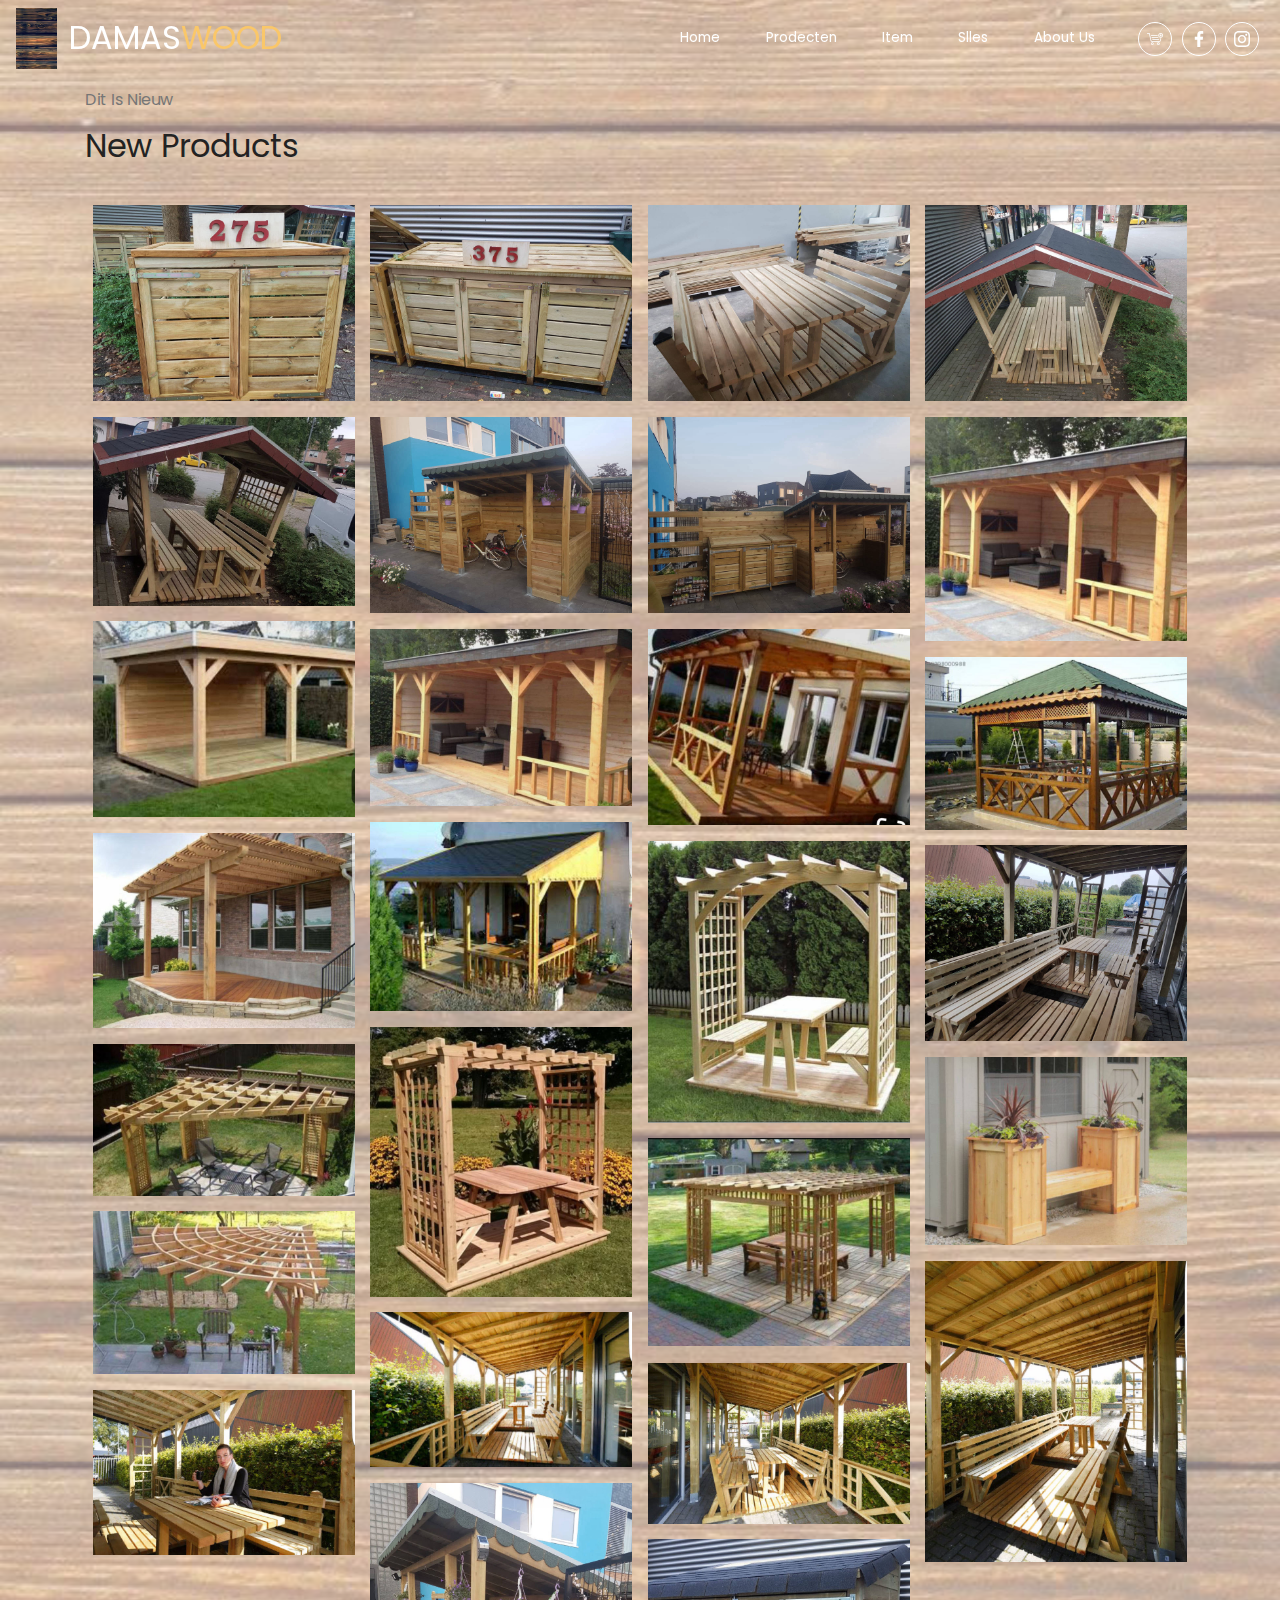
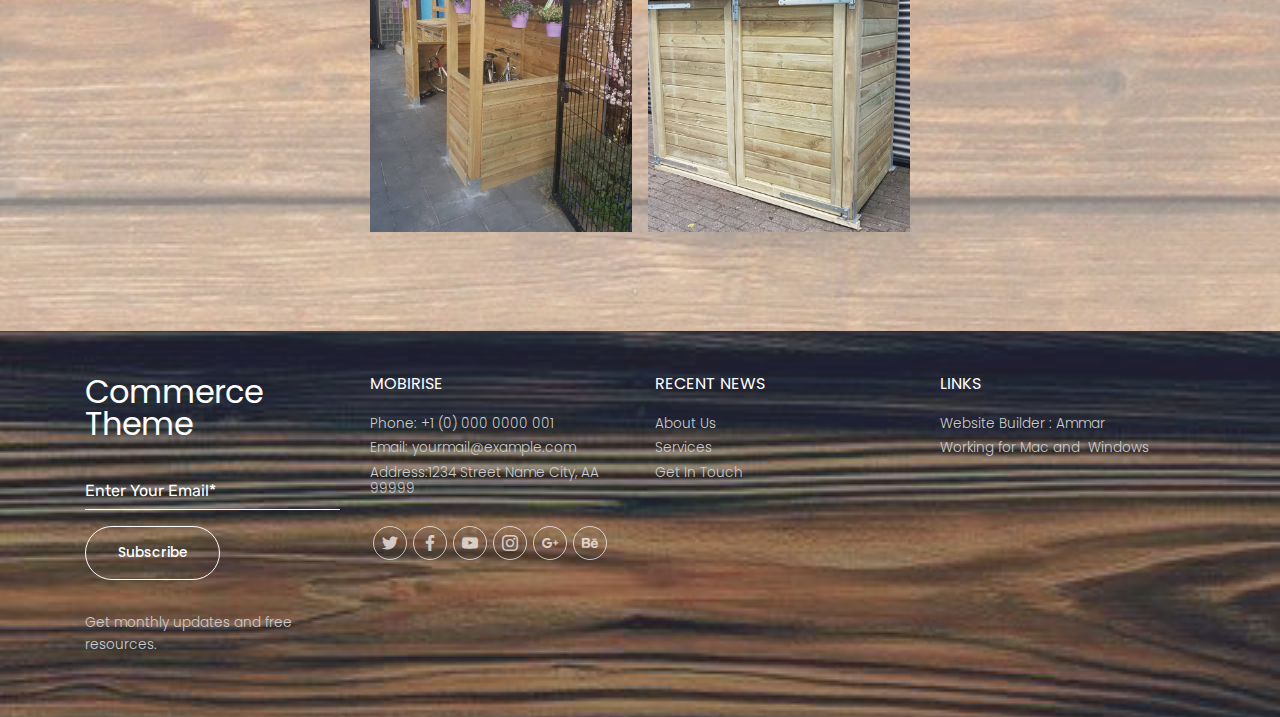
<file: Slles.html>
<!DOCTYPE html>
<html  >
<head>
  <!-- Site made with Mobirise Website Builder v4.12.3, https://mobirise.com -->
  <meta charset="UTF-8">
  <meta http-equiv="X-UA-Compatible" content="IE=edge">
  <meta name="generator" content="Mobirise v4.12.3, mobirise.com">
  <meta name="viewport" content="width=device-width, initial-scale=1, minimum-scale=1">
  <link rel="shortcut icon" href="assets/images/2.jpg" type="image/x-icon">
  <meta name="description" content="">
  
  
  <title>Slles</title>
  <link rel="stylesheet" href="assets/font-awesome/css/font-awesome.css">
  <link rel="stylesheet" href="assets/web/assets/mobirise-icons/mobirise-icons.css">
  <link rel="stylesheet" href="assets/facebook-plugin/style.css">
  <link rel="stylesheet" href="assets/bootstrap/css/bootstrap.min.css">
  <link rel="stylesheet" href="assets/bootstrap/css/bootstrap-grid.min.css">
  <link rel="stylesheet" href="assets/bootstrap/css/bootstrap-reboot.min.css">
  <link rel="stylesheet" href="assets/pwa-builder-plugin/pwa-builder.css">
  <link rel="stylesheet" href="assets/dropdown/css/style.css">
  <link rel="stylesheet" href="assets/socicon/css/styles.css">
  <link rel="stylesheet" href="assets/theme/css/style.css">
  <link rel="stylesheet" href="assets/gallery/style.css">
  <link rel="preload" as="style" href="assets/mobirise/css/mbr-additional.css"><link rel="stylesheet" href="assets/mobirise/css/mbr-additional.css" type="text/css">
  
  
  
</head>
<body>
  <section class="menu cid-rV3bxdbkS1" once="menu" id="menu3-4">

    
    

    <nav class="navbar navbar-dropdown navbar-fixed-top navbar-expand-lg">
        <div class="navbar-brand">
            <span class="navbar-logo">
                <a href="index.html">
                    <img src="assets/images/2.jpg" alt="" title="" style="height: 3.8rem;">
                </a>
            </span>
            <span class="navbar-caption-wrap"><a class="navbar-caption text-white display-2" href="index.html">DAMAS</a><a class="navbar-caption text-warning display-2" href="index.html" style="font-weight: inherit; display: inline !important;">WOOD</a></span>
        </div>
        <button class="navbar-toggler" type="button" data-toggle="collapse" data-target="#navbarSupportedContent" aria-controls="navbarNavAltMarkup" aria-expanded="false" aria-label="Toggle navigation">
            <div class="hamburger">
                <span></span>
                <span></span>
                <span></span>
                <span></span>
            </div>
        </button>
      <div class="collapse navbar-collapse" id="navbarSupportedContent">
            <ul class="navbar-nav nav-dropdown nav-right" data-app-modern-menu="true"><li class="nav-item">
                    <a class="nav-link link text-white display-4" href="index.html">
                        Home
                    </a>
                </li>
                <li class="nav-item">
                    <a class="nav-link link text-white display-4" href="Prodecten.html">
                        Prodecten</a>
                </li><li class="nav-item"><a class="nav-link link text-white display-4" href="Items.html">
                        Item</a></li><li class="nav-item"><a class="nav-link link text-white display-4" href="Slles.html">Slles</a></li>
                <li class="nav-item">
                    <a class="nav-link link text-white display-4" href="Contact.html">
                        About Us
                    </a>
                </li></ul>
            <div class="icons-menu">
              <div class="soc-item">
                <a href="https://www.paypal.com/cgi-bin/webscr?cmd=_cart&amount=&item_name=Custom+Item&currency_code=EUR">
                  <span class="mbr-iconfont mbri-cart-add"></span>
                </a>
              </div>
              <div class="soc-item">
                <a href="https://facebook.com" target="_blank">
                  <span class="mbr-iconfont socicon-facebook socicon"></span>
                </a>
              </div>
              <div class="soc-item">
                <a href="https://instegram.com" target="_blank">
                  <span class="mbr-iconfont socicon-instagram socicon"></span>
                </a>
              </div>
              
              
              
            </div>
            
      </div>
    </nav>
</section>

<section class="mbr-gallery mbr-slider-carousel cid-rVbvrAO3Y1" id="gallery1-10">

    

    <div class="mbr-overlay" style="opacity: 0.5; background-color: rgb(255, 255, 255);">
    </div>
    <div class="container">
        <h3 class="mbr-section-subtitle mbr-fonts-style pb-2 display-5">Dit Is Nieuw</h3>
        <h2 class="align-left mbr-fonts-style mbr-section-title display-2 pb-4">New Products
        </h2>
    </div> 

    <div class="container">
        <div class="col-left-gallery"><!-- Filter --><!-- Gallery --><div class="mbr-gallery-row"><div class="mbr-gallery-layout-default"><div><div><div class="mbr-gallery-item mbr-gallery-item--p1" data-video-url="false" data-tags="Awesome"><div href="#lb-gallery1-10" data-slide-to="0" data-toggle="modal"><img src="assets/images/img-20200403-wa0007-1600x1200-800x600.jpg" alt="" title=""><span class="icon-focus"></span><span class="mbr-gallery-title mbr-fonts-style display-7">Type caption here</span></div></div><div class="mbr-gallery-item mbr-gallery-item--p1" data-video-url="false" data-tags="Awesome"><div href="#lb-gallery1-10" data-slide-to="1" data-toggle="modal"><img src="assets/images/img-20200403-wa0008-1600x1200-800x600.jpg" alt="" title=""><span class="icon-focus"></span><span class="mbr-gallery-title mbr-fonts-style display-7">Type caption here</span></div></div><div class="mbr-gallery-item mbr-gallery-item--p1" data-video-url="false" data-tags="Awesome"><div href="#lb-gallery1-10" data-slide-to="2" data-toggle="modal"><img src="assets/images/img-20200403-wa0009-1600x1200-800x600.jpg" alt="" title=""><span class="icon-focus"></span><span class="mbr-gallery-title mbr-fonts-style display-7">Type caption here</span></div></div><div class="mbr-gallery-item mbr-gallery-item--p1" data-video-url="false" data-tags="Awesome"><div href="#lb-gallery1-10" data-slide-to="3" data-toggle="modal"><img src="assets/images/img-20200403-wa0011-1600x1200-800x600.jpg" alt="" title=""><span class="icon-focus"></span><span class="mbr-gallery-title mbr-fonts-style display-7">Type caption here</span></div></div><div class="mbr-gallery-item mbr-gallery-item--p1" data-video-url="false" data-tags="Awesome"><div href="#lb-gallery1-10" data-slide-to="4" data-toggle="modal"><img src="assets/images/img-20200403-wa0012-2-1200x1600-800x577.jpeg" alt="" title=""><span class="icon-focus"></span><span class="mbr-gallery-title mbr-fonts-style display-7">Type caption here</span></div></div><div class="mbr-gallery-item mbr-gallery-item--p1" data-video-url="false" data-tags="Awesome"><div href="#lb-gallery1-10" data-slide-to="5" data-toggle="modal"><img src="assets/images/img-20200403-wa0013-1600x1200-800x600.jpg" alt="" title=""><span class="icon-focus"></span><span class="mbr-gallery-title mbr-fonts-style display-7">Type caption here</span></div></div><div class="mbr-gallery-item mbr-gallery-item--p1" data-video-url="false" data-tags="Awesome"><div href="#lb-gallery1-10" data-slide-to="6" data-toggle="modal"><img src="assets/images/img-20200403-wa0014-1600x1200-800x600.jpg" alt="" title=""><span class="icon-focus"></span><span class="mbr-gallery-title mbr-fonts-style display-7">Type caption here</span></div></div><div class="mbr-gallery-item mbr-gallery-item--p1" data-video-url="false" data-tags="Awesome"><div href="#lb-gallery1-10" data-slide-to="7" data-toggle="modal"><img src="assets/images/img-20200403-wa0015-1125x963-800x685.jpg" alt="" title=""><span class="icon-focus"></span><span class="mbr-gallery-title mbr-fonts-style display-7">Type caption here</span></div></div><div class="mbr-gallery-item mbr-gallery-item--p1" data-video-url="false" data-tags="Awesome"><div href="#lb-gallery1-10" data-slide-to="8" data-toggle="modal"><img src="assets/images/img-20200403-wa0016-1216x909-800x598.jpg" alt="" title=""><span class="icon-focus"></span><span class="mbr-gallery-title mbr-fonts-style display-7">Type caption here</span></div></div><div class="mbr-gallery-item mbr-gallery-item--p1" data-video-url="false" data-tags="Awesome"><div href="#lb-gallery1-10" data-slide-to="9" data-toggle="modal"><img src="assets/images/img-20200403-wa0017-1220x825-800x541.jpg" alt="" title=""><span class="icon-focus"></span><span class="mbr-gallery-title mbr-fonts-style display-7">Type caption here</span></div></div><div class="mbr-gallery-item mbr-gallery-item--p1" data-video-url="false" data-tags="Awesome"><div href="#lb-gallery1-10" data-slide-to="10" data-toggle="modal"><img src="assets/images/img-20200403-wa0018-1214x911-800x600.jpg" alt="" title=""><span class="icon-focus"></span><span class="mbr-gallery-title mbr-fonts-style display-7">Type caption here</span></div></div><div class="mbr-gallery-item mbr-gallery-item--p1" data-video-url="false" data-tags="Awesome"><div href="#lb-gallery1-10" data-slide-to="11" data-toggle="modal"><img src="assets/images/img-20200403-wa0019-1342x885-800x528.jpg" alt="" title=""><span class="icon-focus"></span><span class="mbr-gallery-title mbr-fonts-style display-7">Type caption here</span></div></div><div class="mbr-gallery-item mbr-gallery-item--p1" data-video-url="false" data-tags="Awesome"><div href="#lb-gallery1-10" data-slide-to="12" data-toggle="modal"><img src="assets/images/img-20200403-wa0020-1440x1041-800x578.jpg" alt="" title=""><span class="icon-focus"></span><span class="mbr-gallery-title mbr-fonts-style display-7">Type caption here</span></div></div><div class="mbr-gallery-item mbr-gallery-item--p1" data-video-url="false" data-tags="Awesome"><div href="#lb-gallery1-10" data-slide-to="13" data-toggle="modal"><img src="assets/images/img-20200403-wa0021-1440x1075-800x597.jpg" alt="" title=""><span class="icon-focus"></span><span class="mbr-gallery-title mbr-fonts-style display-7">Type caption here</span></div></div><div class="mbr-gallery-item mbr-gallery-item--p1" data-video-url="false" data-tags="Awesome"><div href="#lb-gallery1-10" data-slide-to="14" data-toggle="modal"><img src="assets/images/img-20200403-wa0022-1028x1107-800x861.jpg" alt="" title=""><span class="icon-focus"></span><span class="mbr-gallery-title mbr-fonts-style display-7">Type caption here</span></div></div><div class="mbr-gallery-item mbr-gallery-item--p1" data-video-url="false" data-tags="Awesome"><div href="#lb-gallery1-10" data-slide-to="15" data-toggle="modal"><img src="assets/images/img-20200403-wa0023-1600x1200-800x600.jpg" alt="" title=""><span class="icon-focus"></span><span class="mbr-gallery-title mbr-fonts-style display-7">Type caption here</span></div></div><div class="mbr-gallery-item mbr-gallery-item--p1" data-video-url="false" data-tags="Awesome"><div href="#lb-gallery1-10" data-slide-to="16" data-toggle="modal"><img src="assets/images/img-20200403-wa0024-1355x1395-800x824.jpg" alt="" title=""><span class="icon-focus"></span><span class="mbr-gallery-title mbr-fonts-style display-7">Type caption here</span></div></div><div class="mbr-gallery-item mbr-gallery-item--p1" data-video-url="false" data-tags="Awesome"><div href="#lb-gallery1-10" data-slide-to="17" data-toggle="modal"><img src="assets/images/img-20200403-wa0025-1332x772-800x464.jpg" alt="" title=""><span class="icon-focus"></span><span class="mbr-gallery-title mbr-fonts-style display-7">Type caption here</span></div></div><div class="mbr-gallery-item mbr-gallery-item--p1" data-video-url="false" data-tags="Awesome"><div href="#lb-gallery1-10" data-slide-to="18" data-toggle="modal"><img src="assets/images/img-20200403-wa0026-1440x1033-800x574.jpg" alt="" title=""><span class="icon-focus"></span><span class="mbr-gallery-title mbr-fonts-style display-7">Type caption here</span></div></div><div class="mbr-gallery-item mbr-gallery-item--p1" data-video-url="false" data-tags="Awesome"><div href="#lb-gallery1-10" data-slide-to="19" data-toggle="modal"><img src="assets/images/img-20200403-wa0027-1396x1112-800x637.jpg" alt="" title=""><span class="icon-focus"></span><span class="mbr-gallery-title mbr-fonts-style display-7">Type caption here</span></div></div><div class="mbr-gallery-item mbr-gallery-item--p1" data-video-url="false" data-tags="Awesome"><div href="#lb-gallery1-10" data-slide-to="20" data-toggle="modal"><img src="assets/images/img-20200403-wa0028-1373x855-800x498.jpg" alt="" title=""><span class="icon-focus"></span><span class="mbr-gallery-title mbr-fonts-style display-7">Type caption here</span></div></div><div class="mbr-gallery-item mbr-gallery-item--p1" data-video-url="false" data-tags="Awesome"><div href="#lb-gallery1-10" data-slide-to="21" data-toggle="modal"><img src="assets/images/img-20200403-wa0029-4-900x1600-800x921.jpeg" alt="" title=""><span class="icon-focus"></span><span class="mbr-gallery-title mbr-fonts-style display-7">Type caption here</span></div></div><div class="mbr-gallery-item mbr-gallery-item--p1" data-video-url="false" data-tags="Awesome"><div href="#lb-gallery1-10" data-slide-to="22" data-toggle="modal"><img src="assets/images/img-20200403-wa0030-4-900x1600-800x475.jpeg" alt="" title=""><span class="icon-focus"></span><span class="mbr-gallery-title mbr-fonts-style display-7">Type caption here</span></div></div><div class="mbr-gallery-item mbr-gallery-item--p1" data-video-url="false" data-tags="Awesome"><div href="#lb-gallery1-10" data-slide-to="23" data-toggle="modal"><img src="assets/images/img-20200403-wa0031-4-900x1600-800x491.jpeg" alt="" title=""><span class="icon-focus"></span><span class="mbr-gallery-title mbr-fonts-style display-7">Type caption here</span></div></div><div class="mbr-gallery-item mbr-gallery-item--p1" data-video-url="false" data-tags="Awesome"><div href="#lb-gallery1-10" data-slide-to="24" data-toggle="modal"><img src="assets/images/img-20200403-wa0032-4-900x1600-800x505.jpeg" alt="" title=""><span class="icon-focus"></span><span class="mbr-gallery-title mbr-fonts-style display-7">Type caption here</span></div></div><div class="mbr-gallery-item mbr-gallery-item--p1" data-video-url="false" data-tags="Awesome"><div href="#lb-gallery1-10" data-slide-to="25" data-toggle="modal"><img src="assets/images/img-20200403-wa0033-1200x1600-800x1067.jpg" alt="" title=""><span class="icon-focus"></span><span class="mbr-gallery-title mbr-fonts-style display-7">Type caption here</span></div></div><div class="mbr-gallery-item mbr-gallery-item--p1" data-video-url="false" data-tags="Awesome"><div href="#lb-gallery1-10" data-slide-to="26" data-toggle="modal"><img src="assets/images/new-896x1005-800x897.jpg" alt="" title=""><span class="icon-focus"></span><span class="mbr-gallery-title mbr-fonts-style display-7">Type caption here</span></div></div></div></div><div class="clearfix"></div></div></div><!-- Lightbox --><div data-app-prevent-settings="" class="mbr-slider modal fade carousel slide" tabindex="-1" data-keyboard="true" data-interval="false" id="lb-gallery1-10"><div class="modal-dialog"><div class="modal-content"><div class="modal-body"><div class="carousel-inner"><div class="carousel-item"><img src="assets/images/img-20200403-wa0007-1600x1200.jpg" alt="" title=""></div><div class="carousel-item"><img src="assets/images/img-20200403-wa0008-1600x1200.jpg" alt="" title=""></div><div class="carousel-item"><img src="assets/images/img-20200403-wa0009-1600x1200.jpg" alt="" title=""></div><div class="carousel-item"><img src="assets/images/img-20200403-wa0011-1600x1200.jpg" alt="" title=""></div><div class="carousel-item active"><img src="assets/images/img-20200403-wa0012-2-1200x1600.jpeg" alt="" title=""></div><div class="carousel-item"><img src="assets/images/img-20200403-wa0013-1600x1200.jpg" alt="" title=""></div><div class="carousel-item"><img src="assets/images/img-20200403-wa0014-1600x1200.jpg" alt="" title=""></div><div class="carousel-item"><img src="assets/images/img-20200403-wa0015-1125x963.jpg" alt="" title=""></div><div class="carousel-item"><img src="assets/images/img-20200403-wa0016-1216x909.jpg" alt="" title=""></div><div class="carousel-item"><img src="assets/images/img-20200403-wa0017-1220x825.jpg" alt="" title=""></div><div class="carousel-item"><img src="assets/images/img-20200403-wa0018-1214x911.jpg" alt="" title=""></div><div class="carousel-item"><img src="assets/images/img-20200403-wa0019-1342x885.jpg" alt="" title=""></div><div class="carousel-item"><img src="assets/images/img-20200403-wa0020-1440x1041.jpg" alt="" title=""></div><div class="carousel-item"><img src="assets/images/img-20200403-wa0021-1440x1075.jpg" alt="" title=""></div><div class="carousel-item"><img src="assets/images/img-20200403-wa0022-1028x1107.jpg" alt="" title=""></div><div class="carousel-item"><img src="assets/images/img-20200403-wa0023-1600x1200.jpg" alt="" title=""></div><div class="carousel-item"><img src="assets/images/img-20200403-wa0024-1355x1395.jpg" alt="" title=""></div><div class="carousel-item"><img src="assets/images/img-20200403-wa0025-1332x772.jpg" alt="" title=""></div><div class="carousel-item"><img src="assets/images/img-20200403-wa0026-1440x1033.jpg" alt="" title=""></div><div class="carousel-item"><img src="assets/images/img-20200403-wa0027-1396x1112.jpg" alt="" title=""></div><div class="carousel-item"><img src="assets/images/img-20200403-wa0028-1373x855.jpg" alt="" title=""></div><div class="carousel-item"><img src="assets/images/img-20200403-wa0029-4-900x1600.jpeg" alt="" title=""></div><div class="carousel-item"><img src="assets/images/img-20200403-wa0030-4-900x1600.jpeg" alt="" title=""></div><div class="carousel-item"><img src="assets/images/img-20200403-wa0031-4-900x1600.jpeg" alt="" title=""></div><div class="carousel-item"><img src="assets/images/img-20200403-wa0032-4-900x1600.jpeg" alt="" title=""></div><div class="carousel-item"><img src="assets/images/img-20200403-wa0033-1200x1600.jpg" alt="" title=""></div><div class="carousel-item"><img src="assets/images/new-896x1005.jpg" alt="" title=""></div></div><a class="carousel-control carousel-control-prev" role="button" data-slide="prev" href="#lb-gallery1-10"><span class="mbri-left mbr-iconfont" aria-hidden="true"></span><span class="sr-only">Previous</span></a><a class="carousel-control carousel-control-next" role="button" data-slide="next" href="#lb-gallery1-10"><span class="mbri-right mbr-iconfont" aria-hidden="true"></span><span class="sr-only">Next</span></a><a class="close" href="#" role="button" data-dismiss="modal"><span class="sr-only">Close</span></a></div></div></div></div></div>
    </div>
</section>

<div class="modal mbr-popup cid-rVbLk0iEj9 fade" tabindex="-1" role="dialog" data-on-scroll="true" data-overlay-color="#000000" data-overlay-opacity="0.8" id="mbr-popup-2b" aria-hidden="true">
        <div class="modal-dialog modal-dialog-centered" role="document">
            <div class="modal-content">
                <div class="modal-header pb-0">
                    <h5 class="modal-title mbr-fonts-style display-5">Best Seller</h5>
                    <button type="button" class="close" data-dismiss="modal" aria-label="Close">
                        <svg version="1.1" xmlns="http://www.w3.org/2000/svg" width="24" height="24" viewBox="0 0 32 32" fill="currentColor">
                            <path d="M31.797 0.191c-0.264-0.256-0.686-0.25-0.942 0.015l-13.328 13.326c-0.598 0.581 0.342 1.543 0.942 0.942l13.328-13.326c0.27-0.262 0.27-0.695 0-0.957zM14.472 17.515c-0.264-0.256-0.686-0.25-0.942 0.015l-13.328 13.326c-0.613 0.595 0.34 1.562 0.942 0.942l13.328-13.326c0.27-0.262 0.27-0.695 0-0.957zM1.144 0.205c-0.584-0.587-1.544 0.336-0.942 0.942l30.654 30.651c0.613 0.625 1.563-0.325 0.942-0.942z"></path>
                        </svg>
                    </button>
                </div>

                <div class="modal-body">
                    <p class="mbr-text mbr-fonts-style display-7">
                        Best Tuin With Tafel Een Stolen Banken</p>

                    <div>
                        <div class="card-img mbr-figure">
                            <img src="assets/images/img-20200403-wa0018-1214x911-800x600.jpg" alt="Mobirise" title="">
                        </div>
                            

                            
                        </div>
                    </div>

                    <div class="modal-footer">
                        <div class="mbr-section-btn"><a class="btn btn-md btn-primary display-4" href="Items.html">
                                LEARN MORE
                            </a></div>
                    </div>
                </div>
            </div>
        </div>

<section class="footer4 cid-rVbDG4vRLI" id="footer3-26">

    

    <div class="mbr-overlay" style="opacity: 0.5; background-color: rgb(60, 60, 60);"></div>

    <div class="container">
        <div class="row content mbr-white justify-content-center">
            <div class="col-lg-3 col-md-6">
                <h2 class="mb-4 footer-main-title mbr-fonts-style display-2">
                    Commerce Theme
                </h2>
                <div class="media-container-column" data-form-type="formoid">
                    <!---Formbuilder Form--->
                    <form action="https://mobirise.com/" method="POST" class="mbr-form form-with-styler" data-form-title="Mobirise Form"><input type="hidden" name="email" data-form-email="true" value="PBKc38mN7xs5WF+VykCnpuezja1USfcqdvfwFfZ9AIthnWL4UThLSPtjFasLPQOsFX9TUMF+Muvh8HA1DZrIQpSPH8iaFztuo/MYo3K4KcjSXlg8vZH0OAzb/A0p5DsL.w+fFvnbC+3LqYlWtn9eu1JnM3rzsWrA92aqCdf0ovPeB7I/g3Ani9YAgPlPtgoXzXntQDy9qnYQy2xTOGcOzn3+oslUadevE5T7o3wnqKQNsrgz87HtveFz1SQ4ngc1s">
                        <div class="row">
                            <div hidden="hidden" data-form-alert="" class="alert alert-success col-12">Thanks for filling out the form!</div>
                            <div hidden="hidden" data-form-alert-danger="" class="alert alert-danger col-12">
                            </div>
                        </div>
                        <div class="dragArea row">
                        <div class="col-md-12 form-group m-0" data-for="email">
                            <input type="email" name="email" placeholder="Enter Your Email*" data-form-field="Email" required="required" class="form-control input-sm input-inverse my-2 display-7" id="email-footer3-26">
                        </div>
                        <div class="col-md-12 input-group-btn mx-0 my-2">
                            <button type="submit" class="btn btn-white-outline m-0 display-4">Subscribe</button>
                        </div>
                        </div>
                    </form><!---Formbuilder Form--->
                </div>
                <p class="mbr-text mbr-fonts-style form-text mt-4 display-4">
                    Get monthly updates and free resources.
                </p>
            </div>

            <div class="col-md-6 col-lg-3">
                <h3 class="mb-4 mbr-fonts-style footer-title display-5">
                    MOBIRISE
                </h3>
                <div class="mbr-footer-list mbr-fonts-style display-4">
                    <ul class="list">
                        <li>Phone: +1 (0) 000 0000 001</li>
                        <li>Email: yourmail@example.com</li>
                        <li>Address:1234 Street Name City, AA 99999</li>
                    </ul>
                </div>
                <div class="social-list pl-0 mb-0">
                    <div class="soc-item">
                        <a href="https://twitter.com" target="_blank">
                            <span class="mbr-iconfont mbr-iconfont-social socicon-twitter socicon"></span>
                        </a>
                    </div>
                    <div class="soc-item">
                        <a href="https://www.facebook.com" target="_blank">
                            <span class="mbr-iconfont mbr-iconfont-social socicon-facebook socicon"></span>
                        </a>
                    </div>
                    <div class="soc-item">
                        <a href="https://www.youtube.com" target="_blank">
                            <span class="mbr-iconfont mbr-iconfont-social socicon-youtube socicon"></span>
                        </a>
                    </div>
                    <div class="soc-item">
                        <a href="https://instagram.com" target="_blank">
                            <span class="mbr-iconfont mbr-iconfont-social socicon-instagram socicon"></span>
                        </a>
                    </div>
                    <div class="soc-item">
                        <a href="https://plus.google.com" target="_blank">
                            <span class="mbr-iconfont mbr-iconfont-social socicon-googleplus socicon"></span>
                        </a>
                    </div>
                    <div class="soc-item">
                        <a href="https://www.behance.net" target="_blank">
                            <span class="mbr-iconfont mbr-iconfont-social socicon-behance socicon"></span>
                        </a>
                    </div>
                </div>
            </div>
            <div class="col-md-6 col-lg-3">
                <h3 class="mb-4 footer-title mbr-fonts-style display-5">
                    RECENT NEWS
                </h3>
                <div class="mbr-footer-list mbr-fonts-style display-4">
                    <ul class="list">
                        <li>About Us</li>
                        <li>Services</li>
                        <li>Get In Touch</li>
                    </ul>
                </div>
            </div>
            <div class="col-md-6 col-lg-3">
                <h3 class="mb-4 footer-title mbr-fonts-style display-5">
                    LINKS
                </h3>
                <div class="mbr-footer-list mbr-fonts-style display-4">
                    <ul class="list">
                        <li>Website Builder : Ammar</li>
                        <li>Working for Mac and &nbsp;Windows</li>
                    </ul>
                </div>
            </div>
        </div>
    </div>
</section>


  <script src="assets/web/assets/jquery/jquery.min.js"></script>
  <script src="assets/popper/popper.min.js"></script>
  <script src="https://connect.facebook.net/en_US/sdk.js#xfbml=1&version=v2.5"></script>
  <script src="https://apis.google.com/js/plusone.js"></script>
  <script src="assets/facebook-plugin/facebook-script.js"></script>
  <script src="assets/bootstrap/js/bootstrap.min.js"></script>
  <script src="assets/dropdown/js/nav-dropdown.js"></script>
  <script src="assets/dropdown/js/navbar-dropdown.js"></script>
  <script src="assets/touchswipe/jquery.touch-swipe.min.js"></script>
  <script src="assets/masonry/masonry.pkgd.min.js"></script>
  <script src="assets/imagesloaded/imagesloaded.pkgd.min.js"></script>
  <script src="assets/smoothscroll/smooth-scroll.js"></script>
  <script src="assets/parallax/jarallax.min.js"></script>
  <script src="assets/popup-plugin/script.js"></script>
  <script src="assets/popup-onscroll-plugin/script.js"></script>
  <script src="assets/popup-overlay-plugin/script.js"></script>
  <script src="assets/bootstrapcarouselswipe/bootstrap-carousel-swipe.js"></script>
  <script src="assets/theme/js/script.js"></script>
  <script src="assets/gallery/player.min.js"></script>
  <script src="assets/gallery/script.js"></script>
  <script src="assets/formoid/formoid.min.js"></script>
  
  
</body>
</html>
</file>
<file: assets/web/assets/mobirise-icons/mobirise-icons.css>
@font-face {
  font-family: 'MobiriseIcons';
  src:  url('mobirise-icons.eot?spat4u');
  src:  url('mobirise-icons.eot?spat4u#iefix') format('embedded-opentype'),
    url('mobirise-icons.ttf?spat4u') format('truetype'),
    url('mobirise-icons.woff?spat4u') format('woff'),
    url('mobirise-icons.svg?spat4u#MobiriseIcons') format('svg');
  font-weight: normal;
  font-style: normal;
  font-display: swap;
}

[class^="mbri-"], [class*=" mbri-"] {
  /* use !important to prevent issues with browser extensions that change fonts */
  font-family: MobiriseIcons !important;
  speak: none;
  font-style: normal;
  font-weight: normal;
  font-variant: normal;
  text-transform: none;
  line-height: 1;

  /* Better Font Rendering =========== */
  -webkit-font-smoothing: antialiased;
  -moz-osx-font-smoothing: grayscale;
}

.mbri-add-submenu:before {
  content: "\e900";
}
.mbri-alert:before {
  content: "\e901";
}
.mbri-align-center:before {
  content: "\e902";
}
.mbri-align-justify:before {
  content: "\e903";
}
.mbri-align-left:before {
  content: "\e904";
}
.mbri-align-right:before {
  content: "\e905";
}
.mbri-android:before {
  content: "\e906";
}
.mbri-apple:before {
  content: "\e907";
}
.mbri-arrow-down:before {
  content: "\e908";
}
.mbri-arrow-next:before {
  content: "\e909";
}
.mbri-arrow-prev:before {
  content: "\e90a";
}
.mbri-arrow-up:before {
  content: "\e90b";
}
.mbri-bold:before {
  content: "\e90c";
}
.mbri-bookmark:before {
  content: "\e90d";
}
.mbri-bootstrap:before {
  content: "\e90e";
}
.mbri-briefcase:before {
  content: "\e90f";
}
.mbri-browse:before {
  content: "\e910";
}
.mbri-bulleted-list:before {
  content: "\e911";
}
.mbri-calendar:before {
  content: "\e912";
}
.mbri-camera:before {
  content: "\e913";
}
.mbri-cart-add:before {
  content: "\e914";
}
.mbri-cart-full:before {
  content: "\e915";
}
.mbri-cash:before {
  content: "\e916";
}
.mbri-change-style:before {
  content: "\e917";
}
.mbri-chat:before {
  content: "\e918";
}
.mbri-clock:before {
  content: "\e919";
}
.mbri-close:before {
  content: "\e91a";
}
.mbri-cloud:before {
  content: "\e91b";
}
.mbri-code:before {
  content: "\e91c";
}
.mbri-contact-form:before {
  content: "\e91d";
}
.mbri-credit-card:before {
  content: "\e91e";
}
.mbri-cursor-click:before {
  content: "\e91f";
}
.mbri-cust-feedback:before {
  content: "\e920";
}
.mbri-database:before {
  content: "\e921";
}
.mbri-delivery:before {
  content: "\e922";
}
.mbri-desktop:before {
  content: "\e923";
}
.mbri-devices:before {
  content: "\e924";
}
.mbri-down:before {
  content: "\e925";
}
.mbri-download:before {
  content: "\e989";
}
.mbri-drag-n-drop:before {
  content: "\e927";
}
.mbri-drag-n-drop2:before {
  content: "\e928";
}
.mbri-edit:before {
  content: "\e929";
}
.mbri-edit2:before {
  content: "\e92a";
}
.mbri-error:before {
  content: "\e92b";
}
.mbri-extension:before {
  content: "\e92c";
}
.mbri-features:before {
  content: "\e92d";
}
.mbri-file:before {
  content: "\e92e";
}
.mbri-flag:before {
  content: "\e92f";
}
.mbri-folder:before {
  content: "\e930";
}
.mbri-gift:before {
  content: "\e931";
}
.mbri-github:before {
  content: "\e932";
}
.mbri-globe:before {
  content: "\e933";
}
.mbri-globe-2:before {
  content: "\e934";
}
.mbri-growing-chart:before {
  content: "\e935";
}
.mbri-hearth:before {
  content: "\e936";
}
.mbri-help:before {
  content: "\e937";
}
.mbri-home:before {
  content: "\e938";
}
.mbri-hot-cup:before {
  content: "\e939";
}
.mbri-idea:before {
  content: "\e93a";
}
.mbri-image-gallery:before {
  content: "\e93b";
}
.mbri-image-slider:before {
  content: "\e93c";
}
.mbri-info:before {
  content: "\e93d";
}
.mbri-italic:before {
  content: "\e93e";
}
.mbri-key:before {
  content: "\e93f";
}
.mbri-laptop:before {
  content: "\e940";
}
.mbri-layers:before {
  content: "\e941";
}
.mbri-left-right:before {
  content: "\e942";
}
.mbri-left:before {
  content: "\e943";
}
.mbri-letter:before {
  content: "\e944";
}
.mbri-like:before {
  content: "\e945";
}
.mbri-link:before {
  content: "\e946";
}
.mbri-lock:before {
  content: "\e947";
}
.mbri-login:before {
  content: "\e948";
}
.mbri-logout:before {
  content: "\e949";
}
.mbri-magic-stick:before {
  content: "\e94a";
}
.mbri-map-pin:before {
  content: "\e94b";
}
.mbri-menu:before {
  content: "\e94c";
}
.mbri-mobile:before {
  content: "\e94d";
}
.mbri-mobile2:before {
  content: "\e94e";
}
.mbri-mobirise:before {
  content: "\e94f";
}
.mbri-more-horizontal:before {
  content: "\e950";
}
.mbri-more-vertical:before {
  content: "\e951";
}
.mbri-music:before {
  content: "\e952";
}
.mbri-new-file:before {
  content: "\e953";
}
.mbri-numbered-list:before {
  content: "\e954";
}
.mbri-opened-folder:before {
  content: "\e955";
}
.mbri-pages:before {
  content: "\e956";
}
.mbri-paper-plane:before {
  content: "\e957";
}
.mbri-paperclip:before {
  content: "\e958";
}
.mbri-photo:before {
  content: "\e959";
}
.mbri-photos:before {
  content: "\e95a";
}
.mbri-pin:before {
  content: "\e95b";
}
.mbri-play:before {
  content: "\e95c";
}
.mbri-plus:before {
  content: "\e95d";
}
.mbri-preview:before {
  content: "\e95e";
}
.mbri-print:before {
  content: "\e95f";
}
.mbri-protect:before {
  content: "\e960";
}
.mbri-question:before {
  content: "\e961";
}
.mbri-quote-left:before {
  content: "\e962";
}
.mbri-quote-right:before {
  content: "\e963";
}
.mbri-refresh:before {
  content: "\e964";
}
.mbri-responsive:before {
  content: "\e965";
}
.mbri-right:before {
  content: "\e966";
}
.mbri-rocket:before {
  content: "\e967";
}
.mbri-sad-face:before {
  content: "\e968";
}
.mbri-sale:before {
  content: "\e969";
}
.mbri-save:before {
  content: "\e96a";
}
.mbri-search:before {
  content: "\e96b";
}
.mbri-setting:before {
  content: "\e96c";
}
.mbri-setting2:before {
  content: "\e96d";
}
.mbri-setting3:before {
  content: "\e96e";
}
.mbri-share:before {
  content: "\e96f";
}
.mbri-shopping-bag:before {
  content: "\e970";
}
.mbri-shopping-basket:before {
  content: "\e971";
}
.mbri-shopping-cart:before {
  content: "\e972";
}
.mbri-sites:before {
  content: "\e973";
}
.mbri-smile-face:before {
  content: "\e974";
}
.mbri-speed:before {
  content: "\e975";
}
.mbri-star:before {
  content: "\e976";
}
.mbri-success:before {
  content: "\e977";
}
.mbri-sun:before {
  content: "\e978";
}
.mbri-sun2:before {
  content: "\e979";
}
.mbri-tablet:before {
  content: "\e97a";
}
.mbri-tablet-vertical:before {
  content: "\e97b";
}
.mbri-target:before {
  content: "\e97c";
}
.mbri-timer:before {
  content: "\e97d";
}
.mbri-to-ftp:before {
  content: "\e97e";
}
.mbri-to-local-drive:before {
  content: "\e97f";
}
.mbri-touch-swipe:before {
  content: "\e980";
}
.mbri-touch:before {
  content: "\e981";
}
.mbri-trash:before {
  content: "\e982";
}
.mbri-underline:before {
  content: "\e983";
}
.mbri-unlink:before {
  content: "\e984";
}
.mbri-unlock:before {
  content: "\e985";
}
.mbri-up-down:before {
  content: "\e986";
}
.mbri-up:before {
  content: "\e987";
}
.mbri-update:before {
  content: "\e988";
}
.mbri-upload:before {
 content: "\e926"; 
}
.mbri-user:before {
  content: "\e98a";
}
.mbri-user2:before {
  content: "\e98b";
}
.mbri-users:before {
  content: "\e98c";
}
.mbri-video:before {
  content: "\e98d";
}
.mbri-video-play:before {
  content: "\e98e";
}
.mbri-watch:before {
  content: "\e98f";
}
.mbri-website-theme:before {
  content: "\e990";
}
.mbri-wifi:before {
  content: "\e991";
}
.mbri-windows:before {
  content: "\e992";
}
.mbri-zoom-out:before {
  content: "\e993";
}
.mbri-redo:before {
  content: "\e994";
}
.mbri-undo:before {
  content: "\e995";
}
</file>
<file: assets/facebook-plugin/style.css>
.mbr-section.mbr-section__comments{
    position: relative;
}
.mbr-section__comments{
    background-size: cover;
}
.addons-container {
  position: relative;
  margin-left: auto;
  margin-right: auto;
  padding-right: 15px;
  padding-left: 15px; }
  @media (min-width: 576px) {
    .addons-container {
      padding-right: 15px;
      padding-left: 15px; } }
  @media (min-width: 768px) {
    .addons-container {
      padding-right: 15px;
      padding-left: 15px; } }
  @media (min-width: 992px) {
    .addons-container {
      padding-right: 15px;
      padding-left: 15px; } }
  @media (min-width: 1200px) {
    .addons-container {
      padding-right: 15px;
      padding-left: 15px; } }
  @media (min-width: 576px) {
    .addons-container {
      width: 540px;
      max-width: 100%; } }
  @media (min-width: 768px) {
    .addons-container {
      width: 720px;
      max-width: 100%; } }
  @media (min-width: 992px) {
    .addons-container {
      width: 960px;
      max-width: 100%; } }
  @media (min-width: 1200px) {
    .addons-container {
      width: 1140px;
      max-width: 100%; } }

.addons-container-inner{
    position: relative;
    width: 100%;
    min-height: 1px;
    padding-right: 15px;
    padding-left: 15px;
}
@media (min-width: 567px) {
    .addons-container-inner{
        -ms-flex: 0 0 66.666667%;
        flex: 0 0 66.666667%;
        max-width: 66.666667%;
    }
}
.addons-row{
    display: flex;
    justify-content:center;
}
</file>
<file: assets/pwa-builder-plugin/pwa-builder.css>
@supports not (-webkit-overflow-scrolling: touch){
	amp-script.fixed-element, .sticker{
		display: none;
	}
}
@media all and (display-mode: standalone) {
	amp-script.fixed-element, .sticker{
		display: none;
	}
}
amp-script.fixed-element {
	height: 0.5px;
}
amp-script.fixed-element, .sticker{
	position: -webkit-sticky;
	position: sticky;
	top: 10px;
	opacity: 0.95;
}
</file>
<file: assets/dropdown/css/style.css>
.navbar-dropdown {
  left: 0;
  padding: 0;
  position: absolute;
  right: 0;
  top: 0;
  transition: all 0.45s ease;
  z-index: 1030;
  background: #282828; }
  .navbar-dropdown .navbar-logo {
    margin-right: 0.8rem;
    transition: margin 0.3s ease-in-out;
    vertical-align: middle; }
    .navbar-dropdown .navbar-logo img {
      height: 3.125rem;
      transition: all 0.3s ease-in-out; }
    .navbar-dropdown .navbar-logo.mbr-iconfont {
      font-size: 3.125rem;
      line-height: 3.125rem; }
  .navbar-dropdown .navbar-caption {
    font-weight: 700;
    white-space: normal;
    vertical-align: -4px;
    line-height: 3.125rem !important; }
    .navbar-dropdown .navbar-caption, .navbar-dropdown .navbar-caption:hover {
      color: inherit;
      text-decoration: none; }
  .navbar-dropdown .mbr-iconfont + .navbar-caption {
    vertical-align: -1px; }
  .navbar-dropdown.navbar-fixed-top {
    position: fixed; }
  .navbar-dropdown .navbar-brand span {
    vertical-align: -4px; }
  .navbar-dropdown.bg-color.transparent {
    background: none; }
  .navbar-dropdown.navbar-short .navbar-brand {
    padding: 0.625rem 0; }
    .navbar-dropdown.navbar-short .navbar-brand span {
      vertical-align: -1px; }
  .navbar-dropdown.navbar-short .navbar-caption {
    line-height: 2.375rem !important;
    vertical-align: -2px; }
  .navbar-dropdown.navbar-short .navbar-logo {
    margin-right: 0.5rem; }
    .navbar-dropdown.navbar-short .navbar-logo img {
      height: 2.375rem; }
    .navbar-dropdown.navbar-short .navbar-logo.mbr-iconfont {
      font-size: 2.375rem;
      line-height: 2.375rem; }
  .navbar-dropdown.navbar-short .mbr-table-cell {
    height: 3.625rem; }
  .navbar-dropdown .navbar-close {
    left: 0.6875rem;
    position: fixed;
    top: 0.75rem;
    z-index: 1000; }
  .navbar-dropdown .hamburger-icon {
    content: "";
    display: inline-block;
    vertical-align: middle;
    width: 16px;
    -webkit-box-shadow: 0 -6px 0 1px #282828,0 0 0 1px #282828,0 6px 0 1px #282828;
    -moz-box-shadow: 0 -6px 0 1px #282828,0 0 0 1px #282828,0 6px 0 1px #282828;
    box-shadow: 0 -6px 0 1px #282828,0 0 0 1px #282828,0 6px 0 1px #282828; }

.dropdown-menu .dropdown-toggle[data-toggle="dropdown-submenu"]::after {
  border-bottom: 0.35em solid transparent;
  border-left: 0.35em solid;
  border-right: 0;
  border-top: 0.35em solid transparent;
  margin-left: 0.3rem; }

.dropdown-menu .dropdown-item:focus {
  outline: 0; }

.nav-dropdown {
  font-size: 0.75rem;
  font-weight: 500;
  height: auto !important; }
  .nav-dropdown .nav-btn {
    padding-left: 1rem; }
  .nav-dropdown .link {
    margin: .667em 1.667em;
    font-weight: 500;
    padding: 0;
    transition: color .2s ease-in-out; }
    .nav-dropdown .link.dropdown-toggle {
      margin-right: 2.583em; }
      .nav-dropdown .link.dropdown-toggle::after {
        margin-left: .25rem;
        border-top: 0.35em solid;
        border-right: 0.35em solid transparent;
        border-left: 0.35em solid transparent;
        border-bottom: 0; }
      .nav-dropdown .link.dropdown-toggle[aria-expanded="true"] {
        margin: 0;
        padding: 0.667em 3.263em  0.667em 1.667em; }
  .nav-dropdown .link::after,
  .nav-dropdown .dropdown-item::after {
    color: inherit; }
  .nav-dropdown .btn {
    font-size: 0.75rem;
    font-weight: 700;
    letter-spacing: 0;
    margin-bottom: 0;
    padding-left: 1.25rem;
    padding-right: 1.25rem; }
  .nav-dropdown .dropdown-menu {
    border-radius: 0;
    border: 0;
    left: 0;
    margin: 0;
    padding-bottom: 1.25rem;
    padding-top: 1.25rem;
    position: relative; }
  .nav-dropdown .dropdown-submenu {
    margin-left: 0.125rem;
    top: 0; }
  .nav-dropdown .dropdown-item {
    font-size: 0.8125rem;
    font-weight: 500;
    line-height: 2;
    padding: 0.3846em 4.615em 0.3846em 1.5385em;
    position: relative;
    transition: color .2s ease-in-out, background-color .2s ease-in-out; }
    .nav-dropdown .dropdown-item::after {
      margin-top: -0.3077em;
      position: absolute;
      right: 1.1538em;
      top: 50%; }
    .nav-dropdown .dropdown-item:focus, .nav-dropdown .dropdown-item:hover {
      background: none; }

@media (max-width: 767px) {
  .nav-dropdown.navbar-toggleable-sm {
    bottom: 0;
    display: none;
    left: 0;
    overflow-x: hidden;
    position: fixed;
    top: 0;
    transform: translateX(-100%);
    -ms-transform: translateX(-100%);
    -webkit-transform: translateX(-100%);
    width: 18.75rem;
    z-index: 999; } }
.nav-dropdown.navbar-toggleable-xl {
  bottom: 0;
  display: none;
  left: 0;
  overflow-x: hidden;
  position: fixed;
  top: 0;
  transform: translateX(-100%);
  -ms-transform: translateX(-100%);
  -webkit-transform: translateX(-100%);
  width: 18.75rem;
  z-index: 999; }

.nav-dropdown-sm {
  display: block !important;
  overflow-x: hidden;
  overflow: auto;
  padding-top: 3.875rem; }
  .nav-dropdown-sm::after {
    content: "";
    display: block;
    height: 3rem;
    width: 100%; }
  .nav-dropdown-sm.collapse.in ~ .navbar-close {
    display: block !important; }
  .nav-dropdown-sm.collapsing, .nav-dropdown-sm.collapse.in {
    transform: translateX(0);
    -ms-transform: translateX(0);
    -webkit-transform: translateX(0);
    transition: all 0.25s ease-out;
    -webkit-transition: all 0.25s ease-out;
    background: #282828; }
  .nav-dropdown-sm.collapsing[aria-expanded="false"] {
    transform: translateX(-100%);
    -ms-transform: translateX(-100%);
    -webkit-transform: translateX(-100%); }
  .nav-dropdown-sm .nav-item {
    display: block;
    margin-left: 0 !important;
    padding-left: 0; }
  .nav-dropdown-sm .link,
  .nav-dropdown-sm .dropdown-item {
    border-top: 1px dotted rgba(255, 255, 255, 0.1);
    font-size: 0.8125rem;
    line-height: 1.6;
    margin: 0 !important;
    padding: 0.875rem 2.4rem 0.875rem 1.5625rem !important;
    position: relative;
    white-space: normal; }
    .nav-dropdown-sm .link:focus, .nav-dropdown-sm .link:hover,
    .nav-dropdown-sm .dropdown-item:focus,
    .nav-dropdown-sm .dropdown-item:hover {
      background: rgba(0, 0, 0, 0.2) !important;
      color: #c0a375; }
  .nav-dropdown-sm .nav-btn {
    position: relative;
    padding: 1.5625rem 1.5625rem 0 1.5625rem; }
    .nav-dropdown-sm .nav-btn::before {
      border-top: 1px dotted rgba(255, 255, 255, 0.1);
      content: "";
      left: 0;
      position: absolute;
      top: 0;
      width: 100%; }
    .nav-dropdown-sm .nav-btn + .nav-btn {
      padding-top: 0.625rem; }
      .nav-dropdown-sm .nav-btn + .nav-btn::before {
        display: none; }
  .nav-dropdown-sm .btn {
    padding: 0.625rem 0; }
  .nav-dropdown-sm .dropdown-toggle[data-toggle="dropdown-submenu"]::after {
    margin-left: .25rem;
    border-top: 0.35em solid;
    border-right: 0.35em solid transparent;
    border-left: 0.35em solid transparent;
    border-bottom: 0; }
  .nav-dropdown-sm .dropdown-toggle[data-toggle="dropdown-submenu"][aria-expanded="true"]::after {
    border-top: 0;
    border-right: 0.35em solid transparent;
    border-left: 0.35em solid transparent;
    border-bottom: 0.35em solid; }
  .nav-dropdown-sm .dropdown-menu {
    margin: 0;
    padding: 0;
    position: relative;
    top: 0;
    left: 0;
    width: 100%;
    border: 0;
    float: none;
    border-radius: 0;
    background: none; }
  .nav-dropdown-sm .dropdown-submenu {
    left: 100%;
    margin-left: 0.125rem;
    margin-top: -1.25rem;
    top: 0; }

.navbar-toggleable-sm .nav-dropdown .dropdown-menu {
  position: absolute; }

.navbar-toggleable-sm .nav-dropdown .dropdown-submenu {
  left: 100%;
  margin-left: 0.125rem;
  margin-top: -1.25rem;
  top: 0; }

.navbar-toggleable-sm.opened .nav-dropdown .dropdown-menu {
  position: relative; }

.navbar-toggleable-sm.opened .nav-dropdown .dropdown-submenu {
  left: 0;
  margin-left: 00rem;
  margin-top: 0rem;
  top: 0; }

.is-builder .nav-dropdown.collapsing {
  transition: none !important; }

/*# sourceMappingURL=style.css.map */
</file>
<file: assets/socicon/css/styles.css>
@charset "UTF-8";

@font-face {
  font-family: "socicon";
  src:url("../fonts/socicon.eot");
  src:url("../fonts/socicon.eot?#iefix") format("embedded-opentype"),
    url("../fonts/socicon.woff") format("woff"),
    url("../fonts/socicon.ttf") format("truetype"),
    url("../fonts/socicon.svg#socicon") format("svg");
  font-weight: normal;
  font-style: normal;

}

[data-icon]:before {
  font-family: "socicon" !important;
  content: attr(data-icon);
  font-style: normal !important;
  font-weight: normal !important;
  font-variant: normal !important;
  text-transform: none !important;
  speak: none;
  line-height: 1;
  -webkit-font-smoothing: antialiased;
  -moz-osx-font-smoothing: grayscale;
}

[class^="socicon-"]:before,
[class*=" socicon-"]:before {
  font-family: "socicon" !important;
  font-style: normal !important;
  font-weight: normal !important;
  font-variant: normal !important;
  text-transform: none !important;
  speak: none;
  line-height: 1;
  -webkit-font-smoothing: antialiased;
  -moz-osx-font-smoothing: grayscale;
}

.socicon-modelmayhem:before {
  content: "\e000";
}
.socicon-mixcloud:before {
  content: "\e001";
}
.socicon-drupal:before {
  content: "\e002";
}
.socicon-swarm:before {
  content: "\e003";
}
.socicon-istock:before {
  content: "\e004";
}
.socicon-yammer:before {
  content: "\e005";
}
.socicon-ello:before {
  content: "\e006";
}
.socicon-stackoverflow:before {
  content: "\e007";
}
.socicon-persona:before {
  content: "\e008";
}
.socicon-triplej:before {
  content: "\e009";
}
.socicon-houzz:before {
  content: "\e00a";
}
.socicon-rss:before {
  content: "\e00b";
}
.socicon-paypal:before {
  content: "\e00c";
}
.socicon-odnoklassniki:before {
  content: "\e00d";
}
.socicon-airbnb:before {
  content: "\e00e";
}
.socicon-periscope:before {
  content: "\e00f";
}
.socicon-outlook:before {
  content: "\e010";
}
.socicon-coderwall:before {
  content: "\e011";
}
.socicon-tripadvisor:before {
  content: "\e012";
}
.socicon-appnet:before {
  content: "\e013";
}
.socicon-goodreads:before {
  content: "\e014";
}
.socicon-tripit:before {
  content: "\e015";
}
.socicon-lanyrd:before {
  content: "\e016";
}
.socicon-slideshare:before {
  content: "\e017";
}
.socicon-buffer:before {
  content: "\e018";
}
.socicon-disqus:before {
  content: "\e019";
}
.socicon-vkontakte:before {
  content: "\e01a";
}
.socicon-whatsapp:before {
  content: "\e01b";
}
.socicon-patreon:before {
  content: "\e01c";
}
.socicon-storehouse:before {
  content: "\e01d";
}
.socicon-pocket:before {
  content: "\e01e";
}
.socicon-mail:before {
  content: "\e01f";
}
.socicon-blogger:before {
  content: "\e020";
}
.socicon-technorati:before {
  content: "\e021";
}
.socicon-reddit:before {
  content: "\e022";
}
.socicon-dribbble:before {
  content: "\e023";
}
.socicon-stumbleupon:before {
  content: "\e024";
}
.socicon-digg:before {
  content: "\e025";
}
.socicon-envato:before {
  content: "\e026";
}
.socicon-behance:before {
  content: "\e027";
}
.socicon-delicious:before {
  content: "\e028";
}
.socicon-deviantart:before {
  content: "\e029";
}
.socicon-forrst:before {
  content: "\e02a";
}
.socicon-play:before {
  content: "\e02b";
}
.socicon-zerply:before {
  content: "\e02c";
}
.socicon-wikipedia:before {
  content: "\e02d";
}
.socicon-apple:before {
  content: "\e02e";
}
.socicon-flattr:before {
  content: "\e02f";
}
.socicon-github:before {
  content: "\e030";
}
.socicon-renren:before {
  content: "\e031";
}
.socicon-friendfeed:before {
  content: "\e032";
}
.socicon-newsvine:before {
  content: "\e033";
}
.socicon-identica:before {
  content: "\e034";
}
.socicon-bebo:before {
  content: "\e035";
}
.socicon-zynga:before {
  content: "\e036";
}
.socicon-steam:before {
  content: "\e037";
}
.socicon-xbox:before {
  content: "\e038";
}
.socicon-windows:before {
  content: "\e039";
}
.socicon-qq:before {
  content: "\e03a";
}
.socicon-douban:before {
  content: "\e03b";
}
.socicon-meetup:before {
  content: "\e03c";
}
.socicon-playstation:before {
  content: "\e03d";
}
.socicon-android:before {
  content: "\e03e";
}
.socicon-snapchat:before {
  content: "\e03f";
}
.socicon-twitter:before {
  content: "\e040";
}
.socicon-facebook:before {
  content: "\e041";
}
.socicon-googleplus:before {
  content: "\e042";
}
.socicon-pinterest:before {
  content: "\e043";
}
.socicon-foursquare:before {
  content: "\e044";
}
.socicon-yahoo:before {
  content: "\e045";
}
.socicon-skype:before {
  content: "\e046";
}
.socicon-yelp:before {
  content: "\e047";
}
.socicon-feedburner:before {
  content: "\e048";
}
.socicon-linkedin:before {
  content: "\e049";
}
.socicon-viadeo:before {
  content: "\e04a";
}
.socicon-xing:before {
  content: "\e04b";
}
.socicon-myspace:before {
  content: "\e04c";
}
.socicon-soundcloud:before {
  content: "\e04d";
}
.socicon-spotify:before {
  content: "\e04e";
}
.socicon-grooveshark:before {
  content: "\e04f";
}
.socicon-lastfm:before {
  content: "\e050";
}
.socicon-youtube:before {
  content: "\e051";
}
.socicon-vimeo:before {
  content: "\e052";
}
.socicon-dailymotion:before {
  content: "\e053";
}
.socicon-vine:before {
  content: "\e054";
}
.socicon-flickr:before {
  content: "\e055";
}
.socicon-500px:before {
  content: "\e056";
}
.socicon-wordpress:before {
  content: "\e058";
}
.socicon-tumblr:before {
  content: "\e059";
}
.socicon-twitch:before {
  content: "\e05a";
}
.socicon-8tracks:before {
  content: "\e05b";
}
.socicon-amazon:before {
  content: "\e05c";
}
.socicon-icq:before {
  content: "\e05d";
}
.socicon-smugmug:before {
  content: "\e05e";
}
.socicon-ravelry:before {
  content: "\e05f";
}
.socicon-weibo:before {
  content: "\e060";
}
.socicon-baidu:before {
  content: "\e061";
}
.socicon-angellist:before {
  content: "\e062";
}
.socicon-ebay:before {
  content: "\e063";
}
.socicon-imdb:before {
  content: "\e064";
}
.socicon-stayfriends:before {
  content: "\e065";
}
.socicon-residentadvisor:before {
  content: "\e066";
}
.socicon-google:before {
  content: "\e067";
}
.socicon-yandex:before {
  content: "\e068";
}
.socicon-sharethis:before {
  content: "\e069";
}
.socicon-bandcamp:before {
  content: "\e06a";
}
.socicon-itunes:before {
  content: "\e06b";
}
.socicon-deezer:before {
  content: "\e06c";
}
.socicon-telegram:before {
  content: "\e06e";
}
.socicon-openid:before {
  content: "\e06f";
}
.socicon-amplement:before {
  content: "\e070";
}
.socicon-viber:before {
  content: "\e071";
}
.socicon-zomato:before {
  content: "\e072";
}
.socicon-draugiem:before {
  content: "\e074";
}
.socicon-endomodo:before {
  content: "\e075";
}
.socicon-filmweb:before {
  content: "\e076";
}
.socicon-stackexchange:before {
  content: "\e077";
}
.socicon-wykop:before {
  content: "\e078";
}
.socicon-teamspeak:before {
  content: "\e079";
}
.socicon-teamviewer:before {
  content: "\e07a";
}
.socicon-ventrilo:before {
  content: "\e07b";
}
.socicon-younow:before {
  content: "\e07c";
}
.socicon-raidcall:before {
  content: "\e07d";
}
.socicon-mumble:before {
  content: "\e07e";
}
.socicon-medium:before {
  content: "\e06d";
}
.socicon-bebee:before {
  content: "\e07f";
}
.socicon-hitbox:before {
  content: "\e080";
}
.socicon-reverbnation:before {
  content: "\e081";
}
.socicon-formulr:before {
  content: "\e082";
}
.socicon-instagram:before {
  content: "\e057";
}
.socicon-battlenet:before {
  content: "\e083";
}
.socicon-chrome:before {
  content: "\e084";
}
.socicon-discord:before {
  content: "\e086";
}
.socicon-issuu:before {
  content: "\e087";
}
.socicon-macos:before {
  content: "\e088";
}
.socicon-firefox:before {
  content: "\e089";
}
.socicon-opera:before {
  content: "\e08d";
}
.socicon-keybase:before {
  content: "\e090";
}
.socicon-alliance:before {
  content: "\e091";
}
.socicon-livejournal:before {
  content: "\e092";
}
.socicon-googlephotos:before {
  content: "\e093";
}
.socicon-horde:before {
  content: "\e094";
}
.socicon-etsy:before {
  content: "\e095";
}
.socicon-zapier:before {
  content: "\e096";
}
.socicon-google-scholar:before {
  content: "\e097";
}
.socicon-researchgate:before {
  content: "\e098";
}
.socicon-wechat:before {
  content: "\e099";
}
.socicon-strava:before {
  content: "\e09a";
}
.socicon-line:before {
  content: "\e09b";
}
.socicon-lyft:before {
  content: "\e09c";
}
.socicon-uber:before {
  content: "\e09d";
}
.socicon-songkick:before {
  content: "\e09e";
}
.socicon-viewbug:before {
  content: "\e09f";
}
.socicon-googlegroups:before {
  content: "\e0a0";
}
.socicon-quora:before {
  content: "\e073";
}
.socicon-diablo:before {
  content: "\e085";
}
.socicon-blizzard:before {
  content: "\e0a1";
}
.socicon-hearthstone:before {
  content: "\e08b";
}
.socicon-heroes:before {
  content: "\e08a";
}
.socicon-overwatch:before {
  content: "\e08c";
}
.socicon-warcraft:before {
  content: "\e08e";
}
.socicon-starcraft:before {
  content: "\e08f";
}
.socicon-beam:before {
  content: "\e0a2";
}
.socicon-curse:before {
  content: "\e0a3";
}
.socicon-player:before {
  content: "\e0a4";
}
.socicon-streamjar:before {
  content: "\e0a5";
}
.socicon-nintendo:before {
  content: "\e0a6";
}
.socicon-hellocoton:before {
  content: "\e0a7";
}
</file>
<file: assets/theme/css/style.css>
/*!
 * Mobirise v4 theme (https://mobirise.com/)
 * Copyright 2017 Mobirise
 */
div, span, h1, h2, h3, h4, h5, h6, p, blockquote, a, ol, ul, li,
figcaption, textarea, input, .display-1, .display-2 {
  font: inherit; }

section {
  background-color: #eeeeee; }

section,
.container,
.container-fluid {
  position: relative;
  word-wrap: break-word; }

a.mbr-iconfont:hover {
  text-decoration: none; }

.article .lead p, .article .lead ul, .article .lead ol, .article .lead pre, .article .lead blockquote {
  margin-bottom: 0; }

a {
  font-style: normal;
  font-weight: 400;
  cursor: pointer; }
  a, a:hover {
    text-decoration: none; }

figure {
  margin-bottom: 0; }

body {
  color: #232323; }

h1, h2, h3, h4, h5, h6,
.h1, .h2, .h3, .h4, .h5, .h6,
.display-1, .display-2, .display-3 {
  line-height: 1;
  word-break: break-word;
  word-wrap: break-word; }

b, strong {
  font-weight: bold; }

blockquote {
  padding: 10px 0 10px 20px;
  position: relative;
  border-left: 2px solid;
  border-color: #ff3366; }

input:-webkit-autofill, input:-webkit-autofill:hover, input:-webkit-autofill:focus, input:-webkit-autofill:active {
  -webkit-transition-delay: 9999s;
  transition-delay: 9999s;
  -webkit-transition-property: background-color, color;
  -o-transition-property: background-color, color;
  transition-property: background-color, color; }

textarea[type="hidden"] {
  display: none; }

body {
  position: relative; }

section {
  background-position: 50% 50%;
  background-repeat: no-repeat;
  background-size: cover; }
  section .mbr-background-video,
  section .mbr-background-video-preview {
    position: absolute;
    bottom: 0;
    left: 0;
    right: 0;
    top: 0; }

.hidden {
  visibility: hidden; }

.mbr-z-index20 {
  z-index: 20; }

/*! Base colors */
.mbr-white {
  color: #ffffff; }

.mbr-black {
  color: #000000; }

.mbr-bg-white {
  background-color: #ffffff; }

.mbr-bg-black {
  background-color: #000000; }

/*! Text-aligns */
.align-left {
  text-align: left; }

.align-center {
  text-align: center; }

.align-right {
  text-align: right; }

@media (max-width: 767px) {
  .align-left, .align-center, .align-right, .mbr-section-btn, .mbr-section-title {
    text-align: center; } }
/*! Font-weight  */
.mbr-light {
  font-weight: 300; }

.mbr-regular {
  font-weight: 400; }

.mbr-semibold {
  font-weight: 500; }

.mbr-bold {
  font-weight: 700; }

/*! Media  */
.media-size-item {
  -moz-flex: 1 1 auto;
  -ms-flex: 1 1 auto;
  -o-flex: 1 1 auto;
  -webkit-box-flex: 1;
  flex: 1 1 auto; }

.media-content {
  -ms-flex-preferred-size: 100%;
  flex-basis: 100%; }

.media-container-row {
  display: -ms-flexbox;
  display: -webkit-box;
  display: flex;
  -ms-flex-direction: row;
  -webkit-box-orient: horizontal;
  -webkit-box-direction: normal;
  flex-direction: row;
  -ms-flex-wrap: wrap;
  flex-wrap: wrap;
  -ms-flex-pack: center;
  -webkit-box-pack: center;
  justify-content: center;
  -ms-flex-line-pack: center;
  align-content: center;
  -ms-flex-align: start;
  -webkit-box-align: start;
  align-items: start; }
  .media-container-row .media-size-item {
    width: 400px; }

.media-container-column {
  display: -ms-flexbox;
  display: -webkit-box;
  display: flex;
  -ms-flex-direction: column;
  -webkit-box-orient: vertical;
  -webkit-box-direction: normal;
  flex-direction: column;
  -ms-flex-wrap: wrap;
  flex-wrap: wrap;
  -ms-flex-pack: center;
  -webkit-box-pack: center;
  justify-content: center;
  -ms-flex-line-pack: center;
  align-content: center;
  -ms-flex-align: stretch;
  -webkit-box-align: stretch;
  align-items: stretch; }
  .media-container-column > * {
    width: 100%; }

@media (min-width: 992px) {
  .media-container-row {
    -ms-flex-wrap: nowrap;
    flex-wrap: nowrap; } }
figure {
  overflow: hidden; }

figure[mbr-media-size] {
  -webkit-transition: width 0.1s;
  -o-transition: width 0.1s;
  transition: width 0.1s; }

.mbr-figure img, .mbr-figure iframe {
  display: block;
  width: 100%; }

.card {
  background-color: transparent;
  border: none; }

.card-wrapper {
  -webkit-box-flex: 1;
  -ms-flex: 1;
  flex: 1;
  -webkit-flex: 1; }

.card-img {
  text-align: center;
  -ms-flex-negative: 0;
  flex-shrink: 0;
  -webkit-flex-shrink: 0; }

.media {
  max-width: 100%;
  margin: 0 auto; }

.mbr-figure {
  -ms-flex-item-align: center;
  -ms-grid-row-align: center;
  -webkit-align-self: center;
  align-self: center; }

.media-container > div {
  max-width: 100%; }

.mbr-figure img, .card-img img {
  width: 100%; }

@media (max-width: 991px) {
  .media-size-item {
    width: auto !important; }

  .media {
    width: auto; }

  .mbr-figure {
    width: 100% !important; } }
/*! Buttons */
.mbr-section-btn {
  margin-left: -.25rem;
  margin-right: -.25rem;
  font-size: 0; }

nav .mbr-section-btn {
  margin-left: 0rem;
  margin-right: 0rem; }

/*! Btn icon margin */
.btn .mbr-iconfont, .btn.btn-sm .mbr-iconfont {
  cursor: pointer;
  margin-right: 0.5rem; }

.btn.btn-md .mbr-iconfont, .btn.btn-md .mbr-iconfont {
  margin-right: 0.8rem; }

.mbr-regular {
  font-weight: 400; }

.mbr-semibold {
  font-weight: 500; }

.mbr-bold {
  font-weight: 700; }

[type="submit"] {
  -webkit-appearance: none; }

/*! Full-screen */
.mbr-fullscreen .mbr-overlay {
  min-height: 100vh; }

.mbr-fullscreen {
  display: -webkit-box;
  display: -ms-flexbox;
  display: flex;
  display: -moz-flex;
  display: -ms-flex;
  display: -o-flex;
  -webkit-box-align: center;
  -ms-flex-align: center;
  align-items: center;
  -webkit-align-items: center;
  min-height: 100vh;
  padding-top: 3rem;
  padding-bottom: 3rem; }

/*! Map */
.map {
  height: 25rem;
  position: relative; }
  .map iframe {
    width: 100%;
    height: 100%; }

/* Form */
.form-asterisk {
  font-family: initial;
  position: absolute;
  top: -2px;
  font-weight: normal; }

/*! Scroll to top arrow */
.mbr-arrow-up {
  bottom: 25px;
  right: 90px;
  position: fixed;
  text-align: right;
  z-index: 5000;
  color: #ffffff;
  font-size: 32px;
  -ms-transform: rotate(180deg);
  transform: rotate(180deg);
  -webkit-transform: rotate(180deg); }

.mbr-arrow-up a {
  background: rgba(0, 0, 0, 0.2);
  border-radius: 3px;
  color: #fff;
  display: inline-block;
  height: 60px;
  width: 60px;
  outline-style: none !important;
  position: relative;
  text-decoration: none;
  -webkit-transition: all .3s ease-in-out;
  -o-transition: all .3s ease-in-out;
  transition: all .3s ease-in-out;
  cursor: pointer;
  text-align: center; }
  .mbr-arrow-up a:hover {
    background-color: rgba(0, 0, 0, 0.4); }
  .mbr-arrow-up a i {
    line-height: 60px; }

.mbr-arrow-up-icon {
  display: block;
  color: #fff; }

.mbr-arrow-up-icon::before {
  content: "\203a";
  display: inline-block;
  font-family: serif;
  font-size: 32px;
  line-height: 1;
  font-style: normal;
  position: relative;
  top: 6px;
  left: -4px;
  -webkit-transform: rotate(-90deg);
  -ms-transform: rotate(-90deg);
  transform: rotate(-90deg); }

/*! Arrow Down */
.mbr-arrow {
  position: absolute;
  bottom: 45px;
  left: 50%;
  width: 60px;
  height: 60px;
  cursor: pointer;
  background-color: rgba(80, 80, 80, 0.5);
  border-radius: 50%;
  -webkit-transform: translateX(-50%);
  -ms-transform: translateX(-50%);
  transform: translateX(-50%); }
  .mbr-arrow > a {
    display: inline-block;
    text-decoration: none;
    outline-style: none;
    -webkit-animation: arrowdown 1.7s ease-in-out infinite;
    animation: arrowdown 1.7s ease-in-out infinite; }
    .mbr-arrow > a > i {
      position: absolute;
      top: -2px;
      left: 15px;
      font-size: 2rem; }

@keyframes arrowdown {
  0% {
    transform: translateY(0px);
    -webkit-transform: translateY(0px); }
  50% {
    transform: translateY(-5px);
    -webkit-transform: translateY(-5px); }
  100% {
    transform: translateY(0px);
    -webkit-transform: translateY(0px); } }
@-webkit-keyframes arrowdown {
  0% {
    transform: translateY(0px);
    -webkit-transform: translateY(0px); }
  50% {
    transform: translateY(-5px);
    -webkit-transform: translateY(-5px); }
  100% {
    transform: translateY(0px);
    -webkit-transform: translateY(0px); } }
@media (max-width: 500px) {
  .mbr-arrow-up {
    left: 50%;
    right: auto;
    -ms-transform: translateX(-50%) rotate(180deg);
    transform: translateX(-50%) rotate(180deg);
    -webkit-transform: translateX(-50%) rotate(180deg); } }
/*Gradients animation

use with:

background: linear-gradient(0deg, #2e3192, #1bffff);
background-size: 200% 200%;
animation: gradient-animation 4s infinite alternate;
-webkit-animation: gradient-animation 4s infinite alternate;
    */
@keyframes gradient-animation {
  from {
    background-position: 0% 100%;
    -webkit-animation-timing-function: ease-in-out;
    animation-timing-function: ease-in-out; }
  to {
    background-position: 100% 0%;
    -webkit-animation-timing-function: ease-in-out;
    animation-timing-function: ease-in-out; } }
@-webkit-keyframes gradient-animation {
  from {
    background-position: 0% 100%;
    -webkit-animation-timing-function: ease-in-out;
    animation-timing-function: ease-in-out; }
  to {
    background-position: 100% 0%;
    -webkit-animation-timing-function: ease-in-out;
    animation-timing-function: ease-in-out; } }
.bg-gradient {
  background-size: 200% 200%;
  animation: gradient-animation 5s infinite alternate;
  -webkit-animation: gradient-animation 5s infinite alternate; }

.menu .navbar-brand {
  display: -webkit-flex; }
  .menu .navbar-brand span {
    display: -webkit-box;
    display: -ms-flexbox;
    display: flex;
    display: -webkit-flex; }
  .menu .navbar-brand .navbar-caption-wrap {
    display: -webkit-flex; }
  .menu .navbar-brand .navbar-logo img {
    display: -webkit-flex; }
@media (max-width: 991px) {
  .menu .navbar-collapse {
    max-height: 93.5vh; }
    .menu .navbar-collapse.show {
      overflow: auto; } }
@media (max-width: 767px) {
  .menu .navbar-collapse {
    max-height: 60vh; } }
@media (min-width: 768px) and (max-width: 991px) {
  .menu .navbar-toggleable-sm .navbar-nav {
    display: -webkit-box;
    display: -ms-flexbox; } }
@media (min-width: 992px) {
  .menu .navbar-nav.nav-dropdown {
    display: -webkit-flex; }
  .menu .navbar-toggleable-sm .navbar-collapse {
    display: -webkit-flex !important; } }
.menu .collapsed .navbar-collapse {
  max-height: 93.5vh; }
  .menu .collapsed .navbar-collapse.show {
    overflow: auto; }

.navbar {
  display: -webkit-flex;
  -webkit-flex-wrap: wrap;
  -webkit-align-items: center;
  -webkit-justify-content: space-between; }

.navbar-collapse {
  -webkit-flex-basis: 100%;
  -webkit-flex-grow: 1;
  -webkit-align-items: center; }

.nav-dropdown .link {
  padding: .667em 1.667em !important;
  margin: 0 !important; }

.row {
  display: -webkit-flex;
  -webkit-flex-wrap: wrap; }

.justify-content-center {
  -webkit-justify-content: center; }

.carousel-control {
  display: -webkit-flex;
  -webkit-align-items: center;
  -webkit-justify-content: center; }

.form-inline {
  display: -webkit-flex;
  -webkit-align-items: center; }

@media (max-width: 576px) {
  .col-xs-3 {
    -webkit-box-flex: 0;
    -ms-flex: 0 0 25%;
    flex: 0 0 25%;
    max-width: 25%;
    padding-left: 0;
    padding-right: 0; } }
.jq-selectbox__select {
  padding: 1.07em .5em;
  position: absolute;
  top: 0;
  left: 0;
  display: flex;
  align-items: center;
  height: 100%;
  width: 100%; }

.jq-selectbox__dropdown {
  position: absolute;
  top: 100% !important;
  left: 0 !important;
  width: 100% !important; }

.jq-selectbox__trigger-arrow {
  transform: translateY(-50%); }

.jq-selectbox li {
  padding: 1.07em .5em; }

input[type="range"] {
  padding-left: 0 !important;
  padding-right: 0 !important; }

.modal-dialog, .modal-content {
  height: 100%; }

.modal-dialog .carousel-inner {
  height: 100%;
  height: -webkit-fill-available;
  height: fill-available; }

.carousel-item {
  text-align: center; }

.carousel-item img {
  margin: auto; }

.mbr-form .form-control {
  color: #000000;
  border: none;
  border-radius: 0;
  background-color: transparent;
  padding: .5rem 0rem;
  border-bottom: 1px solid #000000; }
  .mbr-form .form-control:focus {
    outline: none;
    box-shadow: none; }

/*# sourceMappingURL=style.css.map */
.engine {
	position: absolute;
	text-indent: -2400px;
	text-align: center;
	padding: 0;
	top: 0;
	left: -2400px;
}
</file>
<file: assets/gallery/style.css>
/*-------

   Gallery

-------*/
.mbr-gallery .mbr-gallery-item {
  position: relative;
  display: inline-block;
  width: 25%;
  cursor: pointer; }

@media (max-width: 768px) {
  .mbr-gallery .mbr-gallery-item {
    width: 50%; } }
@media (max-width: 400px) {
  .mbr-gallery .mbr-gallery-item {
    width: 100%; } }
.mbr-gallery .icon-focus,
.mbr-gallery .icon-video {
  position: absolute;
  top: calc(50% - 32px);
  left: calc(50% - 24px);
  font-family: 'MobiriseIcons' !important;
  font-size: 3rem !important;
  color: #fff;
  opacity: 0;
  transition: .2s opacity ease-in-out;
  z-index: 5; }

.mbr-gallery .icon-focus::before {
  content: '\e96b'; }

.mbr-gallery .icon-video::before {
  content: '\e95c'; }

.mbr-gallery .mbr-gallery-item > div:hover .icon-focus,
.mbr-gallery .mbr-gallery-item > div:hover .icon-video {
  opacity: 1; }

.mbr-gallery .mbr-gallery-item img {
  width: 100%;
  opacity: 1;
  -webkit-transition: .2s opacity ease-in-out;
  transition: .2s opacity ease-in-out; }

.mbr-gallery .mbr-gallery-item > div:hover img {
  opacity: 1; }

.mbr-gallery .mbr-gallery-item > div {
  background: #fff;
  display: block;
  outline: none;
  position: relative; }

.mbr-gallery .mbr-gallery-item .icon {
  -webkit-transform: translateX(-50%) translateY(-50%);
  -webkit-transition: .2s opacity ease-in-out;
  color: #000;
  font-size: 30px;
  height: 69px;
  left: 50%;
  opacity: 0;
  position: absolute;
  top: 50%;
  transform: translateX(-50%) translateY(-50%);
  transition: .2s opacity ease-in-out;
  width: 69px; }

.mbr-gallery .mbr-gallery-item .icon::after,
.mbr-gallery .mbr-gallery-item .icon::before {
  content: '';
  display: block;
  position: absolute;
  height: 69px;
  width: 1px;
  margin-left: 34.5px;
  background-color: #fff; }

.mbr-gallery .mbr-gallery-item .icon::after {
  width: 69px;
  height: 1px;
  margin-left: 0;
  margin-top: 34.5px; }

.mbr-gallery .mbr-gallery-item > div:hover .icon {
  opacity: 1; }

.mbr-gallery .mbr-gallery-item > div:hover::before {
  opacity: .9; }

.mbr-gallery .mbr-gallery-item > div:hover .mbr-gallery-title {
  background: transparent !important; }

/* remove spacing */
.mbr-gallery .mbr-gallery-row.no-gutter {
  margin: 0; }

.mbr-gallery .mbr-gallery-row.no-gutter .mbr-gallery-item {
  padding: 0; }

/* container */
.mbr-gallery .container.mbr-gallery-layout-default {
  padding: 93px 0; }

/* fix horizontal scrollbar */
.mbr-gallery .mbr-gallery-layout-article,
.mbr-gallery .mbr-gallery-layout-default {
  overflow: hidden; }

/* lightbox */
.mbr-gallery .modal {
  position: fixed;
  overflow: hidden;
  padding-right: 0 !important; }

.mbr-gallery .modal-content {
  border-radius: 0;
  border: none;
  background: transparent; }

.mbr-gallery .modal-body {
  padding: 0; }

.mbr-gallery .modal-body img {
  width: 100%; }

.mbr-gallery .modal .close {
  position: fixed;
  background: #1b1b1b;
  opacity: .5;
  font-size: 35px;
  font-weight: 300;
  width: 70px;
  height: 70px;
  border-radius: 50%;
  color: #fff;
  top: 2.5rem;
  right: 2.5rem;
  line-height: 70px;
  border: none;
  text-align: center;
  text-shadow: none;
  z-index: 5;
  -webkit-transition: opacity .3s ease;
  -moz-transition: opacity .3s ease;
  -o-transition: opacity .3s ease;
  transition: opacity .3s ease;
  font-family: 'MobiriseIcons'; }
  .mbr-gallery .modal .close::before {
    content: '\e91a'; }

.mbr-gallery .modal .close:hover {
  opacity: 1;
  background: #000;
  color: #fff; }

.mbr-gallery .modal-dialog {
  max-width: 100% !important; }

.mbr-gallery .modal.in .modal-dialog {
  margin: 0 auto; }

/* modal back color opacity */
.modal-backdrop.in {
  opacity: .8;
  filter: alpha(opacity=80); }

@media (max-width: 768px) {
  .mbr-gallery .carousel-control,
  .mbr-gallery .carousel-indicators,
  .mbr-gallery .modal .close {
    position: fixed; } }
/* fix fade in effect */
.mbr-gallery .modal.fade .modal-dialog {
  -webkit-transition: margin-top .3s ease-out;
  -moz-transition: margin-top .3s ease-out;
  -o-transition: margin-top .3s ease-out;
  transition: margin-top .3s ease-out; }

.mbr-gallery .modal.fade .modal-dialog,
.mbr-gallery .modal.in .modal-dialog {
  -webkit-transform: none;
  -ms-transform: none;
  -o-transform: none;
  transform: none; }

/*-------

   Slider

-------*/
.mbr-slider .carousel-inner > .active,
.mbr-slider .carousel-inner > .next,
.mbr-slider .carousel-inner > .prev {
  display: table; }

.mbr-slider .carousel-control {
  position: absolute;
  width: 70px;
  height: 70px;
  top: 50%;
  margin-top: -35px;
  line-height: 70px;
  border-radius: 50%;
  font-size: 35px;
  border: 0;
  opacity: .5;
  text-shadow: none;
  z-index: 5;
  color: #fff;
  -webkit-transition: all .2s ease-in-out 0s;
  -o-transition: all .2s ease-in-out 0s;
  transition: all .2s ease-in-out 0s; }

.mbr-gallery .mbr-slider .carousel-control {
  position: fixed; }

@media (max-width: 991px) {
  .mbr-gallery .mbr-slider .carousel-control {
    bottom: 2.5rem;
    margin-top: 0;
    top: auto;
    z-index: 17; } }
.mbr-gallery .mbr-slider .carousel-inner > .active {
  display: block; }

.mbr-slider .carousel-control.left {
  left: 0;
  margin-left: 2.5rem; }

.mbr-slider .carousel-control.right {
  right: 0;
  margin-right: 2.5rem; }

.mbr-slider .carousel-control .icon-next,
.mbr-slider .carousel-control .icon-prev {
  margin-top: -18px;
  font-size: 40px;
  line-height: 27px; }

.mbr-slider .carousel-control:hover {
  background: #1b1b1b;
  color: #fff;
  opacity: 1; }

.mbr-slider .carousel-indicators {
  position: absolute;
  bottom: 0;
  margin-bottom: 1.5rem !important; }

@media (max-width: 543px) {
  .mbr-slider .carousel-indicators {
    display: none; } }
.carousel-indicators .active,
.carousel-indicators li {
  width: 15px;
  height: 15px;
  margin: 3px;
  background: #1b1b1b;
  opacity: .5; }

.carousel-indicators .active {
  background: #fff; }

.carousel-indicators li {
  max-width: 15px;
  max-height: 15px;
  border-radius: 50%; }

.container .carousel-indicators {
  margin-bottom: 3px; }

.mbr-gallery .mbr-slider .carousel-indicators {
  position: fixed;
  margin-bottom: 2.5rem !important; }

@media (max-width: 991px) {
  .mbr-gallery .mbr-slider .carousel-indicators {
    margin-bottom: 3.625rem !important;
    padding-left: 2.5rem;
    padding-right: 2.5rem; } }
.mbr-slider .carousel-indicators .active,
.mbr-slider .carousel-indicators li {
  width: 7px;
  height: 7px;
  margin: 3px;
  background: #1b1b1b;
  border: 4px solid #1b1b1b;
  opacity: .5; }

.mbr-slider .carousel-indicators .active {
  background: #fff; }

@media (max-width: 767px) {
  .mbr-slider .carousel-control {
    top: auto;
    bottom: 20px; }

  .mbr-slider > .container .carousel-control {
    margin-bottom: 0; } }
/* boxed slider */
.mbr-slider > .boxed-slider {
  position: relative;
  padding: 93px 0; }

.mbr-slider > .boxed-slider > div {
  position: relative; }

.mbr-slider > .container img {
  width: 100%; }

.mbr-slider > .container img + .row {
  position: absolute;
  top: 50%;
  left: 0;
  right: 0;
  -webkit-transform: translateY(-50%);
  -moz-transform: translateY(-50%);
  transform: translateY(-50%);
  z-index: 2; }

.mbr-slider .mbr-section {
  padding: 0;
  background-attachment: scroll; }

.mbr-slider .mbr-table-cell {
  padding: 0; }

.mbr-slider > .container .carousel-indicators {
  margin-bottom: 3px; }

/* article slider */
.mbr-slider > .article-slider .mbr-section,
.mbr-slider > .article-slider .mbr-section .mbr-table-cell {
  padding-top: 0;
  padding-bottom: 0; }

.modal-backdrop.show {
  opacity: .7; }

.video-container .mbr-background-video iframe {
  width: 100%;
  height: 100%; }

.mbr-gallery-item__hided {
  position: absolute !important;
  left: 0 !important;
  width: 0 !important;
  height: 0;
  padding: 0 !important; }

.mbr-gallery-item__hided img {
  display: none !important; }

.mbr-gallery-item__hided span {
  display: none !important; }

.mbr-gallery-filter {
  padding-top: 30px;
  padding-bottom: 30px;
  text-align: center; }
  .mbr-gallery-filter li {
    display: inline-block;
    padding: 5px 0;
    transition: all .3s ease-out; }
    .mbr-gallery-filter li .btn {
      cursor: pointer; }
  .mbr-gallery-filter.gallery-filter__bg li {
    color: #fff; }
  .mbr-gallery-filter.gallery-filter__bg .active {
    color: #000;
    background-color: #fff; }
  .mbr-gallery-filter ul {
    display: inline-block;
    width: 100%;
    padding-left: 0;
    margin-bottom: 0;
    list-style: none; }

.mbr-gallery-item > div {
  position: relative; }

.mbr-gallery-item--p1 {
  padding: 0.5rem; }

.mbr-gallery-item--p2 {
  padding: 1rem; }

.mbr-gallery-item--p3 {
  padding: 1.5rem; }

.mbr-gallery-item--p4 {
  padding: 2rem; }

.mbr-gallery-item--p5 {
  padding: 2.5rem; }

.mbr-gallery-item--p6 {
  padding: 3rem; }

.mbr-gallery .mbr-gallery-item--p4 {
  width: 33.333%; }

.mbr-gallery .mbr-gallery-item--p6, .mbr-gallery .mbr-gallery-item--p5 {
  width: 50%; }

@media (max-width: 992px) {
  .mbr-gallery-item--p1 {
    padding: 0.5rem; }

  .mbr-gallery-item--p2 {
    padding: 0.8rem; }

  .mbr-gallery-item--p3 {
    padding: 1rem; }

  .mbr-gallery-item--p4 {
    padding: 1.5rem; }

  .mbr-gallery-item--p5 {
    padding: 1.8rem; }

  .mbr-gallery-item--p6 {
    padding: 2rem; }

  .mbr-gallery .mbr-gallery-item--p2,
  .mbr-gallery .mbr-gallery-item--p3 {
    width: 50%; }

  .mbr-gallery .mbr-gallery-item--p6,
  .mbr-gallery .mbr-gallery-item--p5,
  .mbr-gallery .mbr-gallery-item--p4 {
    width: 100%; } }
@media (max-width: 400px) {
  .mbr-gallery .mbr-gallery-item--p3,
  .mbr-gallery .mbr-gallery-item--p2,
  .mbr-gallery .mbr-gallery-item--p1 {
    width: 100%; } }

/*# sourceMappingURL=style.css.map */
</file>
<file: assets/mobirise/css/mbr-additional.css>
@import url(https://fonts.googleapis.com/css?family=Poppins:100,100i,200,200i,300,300i,400,400i,500,500i,600,600i,700,700i,800,800i,900,900i&display=swap);
@import url(https://fonts.googleapis.com/css?family=Rubik:300,300i,400,400i,500,500i,700,700i,900,900i&display=swap);





body {
  font-family: Poppins;
  font-style: normal;
  line-height: 1.5;
}
.mbr-section-title {
  font-style: normal;
  line-height: 1.2;
}
.mbr-section-subtitle {
  line-height: 1.3;
}
.mbr-text {
  font-style: normal;
  line-height: 1.6;
}
.display-1 {
  font-family: 'Poppins', sans-serif;
  font-size: 3.2rem;
}
.display-2 {
  font-family: 'Poppins', sans-serif;
  font-size: 2rem;
}
.display-4 {
  font-family: 'Poppins', sans-serif;
  font-size: 0.85rem;
}
.display-5 {
  font-family: 'Poppins', sans-serif;
  font-size: 1rem;
}
.display-7 {
  font-family: 'Rubik', sans-serif;
  font-size: 1rem;
}
/* ---- Fluid typography for mobile devices ---- */
/* 1.4 - font scale ratio ( bootstrap == 1.42857 ) */
/* 100vw - current viewport width */
/* (48 - 20)  48 == 48rem == 768px, 20 == 20rem == 320px(minimal supported viewport) */
/* 0.65 - min scale variable, may vary */
@media (max-width: 768px) {
  .display-1 {
    font-size: 2.56rem;
    font-size: calc( 1.77rem + (3.2 - 1.77) * ((100vw - 20rem) / (48 - 20)));
    line-height: calc( 1.4 * (1.77rem + (3.2 - 1.77) * ((100vw - 20rem) / (48 - 20))));
  }
  .display-2 {
    font-size: 1.6rem;
    font-size: calc( 1.35rem + (2 - 1.35) * ((100vw - 20rem) / (48 - 20)));
    line-height: calc( 1.4 * (1.35rem + (2 - 1.35) * ((100vw - 20rem) / (48 - 20))));
  }
  .display-4 {
    font-size: 0.68rem;
    font-size: calc( 0.9475rem + (0.85 - 0.9475) * ((100vw - 20rem) / (48 - 20)));
    line-height: calc( 1.4 * (0.9475rem + (0.85 - 0.9475) * ((100vw - 20rem) / (48 - 20))));
  }
  .display-5 {
    font-size: 0.8rem;
    font-size: calc( 1rem + (1 - 1) * ((100vw - 20rem) / (48 - 20)));
    line-height: calc( 1.4 * (1rem + (1 - 1) * ((100vw - 20rem) / (48 - 20))));
  }
}
/* Buttons */
.btn {
  position: relative;
  font-weight: 500;
  border-width: 1px;
  font-style: normal;
  letter-spacing: normal;
  margin: .4rem .8rem;
  white-space: normal;
  transition-property: background-color, color, border-color, box-shadow;
  transition-duration: .3s,.3s,.3s,2s;
  transition-timing-function: ease-in-out;
  display: -webkit-inline-flex;
  display: inline-flex;
  -webkit-align-items: center;
  align-items: center;
  -webkit-justify-content: center;
  justify-content: center;
  word-break: break-word;
  padding: 0.719rem 1.5rem;
  border-radius: 3px;
}
.btn .mbr-iconfont {
  font-size: 1.6rem;
}
.btn:hover:after,
.btn:focus:after,
.btn.active:after {
  content: '';
  border: 1px solid;
  border-color: inherit;
  width: 100%;
  height: 100%;
  transition: border-radius 0.3s;
  position: absolute;
  left: 0%;
  top: 0%;
  opacity: 1;
  -webkit-border-radius: 100px;
  border-radius: 100px;
}
.btn:hover:after,
.btn:focus:after,
.btn.active:after {
  -webkit-animation: 1s btn-animation linear infinite;
  animation: 1s btn-animation linear infinite;
}
.note-popover .btn:after {
  display: none;
}
@keyframes btn-animation {
  0% {
    -webkit-transform: scale(1);
    transform: scale(1);
  }
  100% {
    -webkit-transform: scale(1.3);
    transform: scale(1.3);
    opacity: 0;
  }
}
.btn-sm {
  border: 1px solid;
  font-weight: 500;
  letter-spacing: normal;
  -webkit-transition: all 0.3s ease-in-out;
  -moz-transition: all 0.3s ease-in-out;
  transition: all 0.3s ease-in-out;
  padding: 0.5rem 1rem;
  border-radius: 3px;
}
.btn-md {
  font-weight: 500;
  letter-spacing: normal;
  margin: .4rem .8rem !important;
  -webkit-transition: all 0.3s ease-in-out;
  -moz-transition: all 0.3s ease-in-out;
  transition: all 0.3s ease-in-out;
  padding: 0.719rem 1.5rem;
  border-radius: 3px;
}
.btn-lg {
  font-weight: 500;
  letter-spacing: normal;
  margin: .4rem .8rem !important;
  -webkit-transition: all 0.3s ease-in-out;
  -moz-transition: all 0.3s ease-in-out;
  transition: all 0.3s ease-in-out;
  padding: 0.875rem 1.875rem;
  border-radius: 3px;
}
.bg-primary {
  background-color: #efd914 !important;
}
.bg-success {
  background-color: #365c9a !important;
}
.bg-info {
  background-color: #e96188 !important;
}
.bg-warning {
  background-color: #fac769 !important;
}
.bg-danger {
  background-color: #b2ccd2 !important;
}
.btn-primary,
.btn-primary:active,
.btn-primary.active {
  background-color: #efd914 !important;
  border-color: #efd914 !important;
  color: #040300 !important;
}
.btn-primary:hover,
.btn-primary:focus,
.btn-primary.focus {
  color: #040300 !important;
  background-color: #ab9b0c !important;
  border-color: #ab9b0c !important;
}
.btn-primary.disabled,
.btn-primary:disabled {
  color: #040300 !important;
  background-color: #ab9b0c !important;
  border-color: #ab9b0c !important;
}
.btn-secondary,
.btn-secondary:active,
.btn-secondary.active {
  background-color: #ca4336 !important;
  border-color: #ca4336 !important;
  color: #ffffff !important;
}
.btn-secondary:hover,
.btn-secondary:focus,
.btn-secondary.focus {
  color: #ffffff !important;
  background-color: #8e2f25 !important;
  border-color: #8e2f25 !important;
}
.btn-secondary.disabled,
.btn-secondary:disabled {
  color: #ffffff !important;
  background-color: #8e2f25 !important;
  border-color: #8e2f25 !important;
}
.btn-info,
.btn-info:active,
.btn-info.active {
  background-color: #e96188 !important;
  border-color: #e96188 !important;
  color: #ffffff !important;
}
.btn-info:hover,
.btn-info:focus,
.btn-info.focus {
  color: #ffffff !important;
  background-color: #df1f56 !important;
  border-color: #df1f56 !important;
}
.btn-info.disabled,
.btn-info:disabled {
  color: #ffffff !important;
  background-color: #df1f56 !important;
  border-color: #df1f56 !important;
}
.btn-success,
.btn-success:active,
.btn-success.active {
  background-color: #365c9a !important;
  border-color: #365c9a !important;
  color: #ffffff !important;
}
.btn-success:hover,
.btn-success:focus,
.btn-success.focus {
  color: #ffffff !important;
  background-color: #223a61 !important;
  border-color: #223a61 !important;
}
.btn-success.disabled,
.btn-success:disabled {
  color: #ffffff !important;
  background-color: #223a61 !important;
  border-color: #223a61 !important;
}
.btn-warning,
.btn-warning:active,
.btn-warning.active {
  background-color: #fac769 !important;
  border-color: #fac769 !important;
  color: #614003 !important;
}
.btn-warning:hover,
.btn-warning:focus,
.btn-warning.focus {
  color: #614003 !important;
  background-color: #f8ab1f !important;
  border-color: #f8ab1f !important;
}
.btn-warning.disabled,
.btn-warning:disabled {
  color: #614003 !important;
  background-color: #f8ab1f !important;
  border-color: #f8ab1f !important;
}
.btn-danger,
.btn-danger:active,
.btn-danger.active {
  background-color: #b2ccd2 !important;
  border-color: #b2ccd2 !important;
  color: #ffffff !important;
}
.btn-danger:hover,
.btn-danger:focus,
.btn-danger.focus {
  color: #ffffff !important;
  background-color: #82acb6 !important;
  border-color: #82acb6 !important;
}
.btn-danger.disabled,
.btn-danger:disabled {
  color: #ffffff !important;
  background-color: #82acb6 !important;
  border-color: #82acb6 !important;
}
.btn-black,
.btn-black:active,
.btn-black.active {
  background-color: #333333 !important;
  border-color: #333333 !important;
  color: #ffffff !important;
}
.btn-black:hover,
.btn-black:focus,
.btn-black.focus {
  color: #ffffff !important;
  background-color: #0d0d0d !important;
  border-color: #0d0d0d !important;
}
.btn-black.disabled,
.btn-black:disabled {
  color: #ffffff !important;
  background-color: #0d0d0d !important;
  border-color: #0d0d0d !important;
}
.btn-white,
.btn-white:active,
.btn-white.active {
  background-color: #ffffff !important;
  border-color: #ffffff !important;
  color: #808080 !important;
}
.btn-white:hover,
.btn-white:focus,
.btn-white.focus {
  color: #808080 !important;
  background-color: #d9d9d9 !important;
  border-color: #d9d9d9 !important;
}
.btn-white.disabled,
.btn-white:disabled {
  color: #808080 !important;
  background-color: #d9d9d9 !important;
  border-color: #d9d9d9 !important;
}
.btn-white,
.btn-white:active,
.btn-white.active {
  color: #333333 !important;
}
.btn-white:hover,
.btn-white:focus,
.btn-white.focus {
  color: #333333 !important;
}
.btn-white.disabled,
.btn-white:disabled {
  color: #333333 !important;
}
.btn-primary-outline,
.btn-primary-outline:active,
.btn-primary-outline.active {
  background: none;
  border-color: #93850a;
  color: #93850a !important;
}
.btn-primary-outline:hover,
.btn-primary-outline:focus,
.btn-primary-outline.focus {
  color: #040300 !important;
  background-color: #efd914;
  border-color: #efd914;
}
.btn-primary-outline.disabled,
.btn-primary-outline:disabled {
  color: #040300 !important;
  background-color: #efd914 !important;
  border-color: #efd914 !important;
}
.btn-secondary-outline,
.btn-secondary-outline:active,
.btn-secondary-outline.active {
  background: none;
  border-color: #7a2820;
  color: #7a2820 !important;
}
.btn-secondary-outline:hover,
.btn-secondary-outline:focus,
.btn-secondary-outline.focus {
  color: #ffffff !important;
  background-color: #ca4336;
  border-color: #ca4336;
}
.btn-secondary-outline.disabled,
.btn-secondary-outline:disabled {
  color: #ffffff !important;
  background-color: #ca4336 !important;
  border-color: #ca4336 !important;
}
.btn-info-outline,
.btn-info-outline:active,
.btn-info-outline.active {
  background: none;
  border-color: #c81c4d;
  color: #c81c4d !important;
}
.btn-info-outline:hover,
.btn-info-outline:focus,
.btn-info-outline.focus {
  color: #ffffff !important;
  background-color: #e96188;
  border-color: #e96188;
}
.btn-info-outline.disabled,
.btn-info-outline:disabled {
  color: #ffffff !important;
  background-color: #e96188 !important;
  border-color: #e96188 !important;
}
.btn-success-outline,
.btn-success-outline:active,
.btn-success-outline.active {
  background: none;
  border-color: #1c2f4e;
  color: #1c2f4e !important;
}
.btn-success-outline:hover,
.btn-success-outline:focus,
.btn-success-outline.focus {
  color: #ffffff !important;
  background-color: #365c9a;
  border-color: #365c9a;
}
.btn-success-outline.disabled,
.btn-success-outline:disabled {
  color: #ffffff !important;
  background-color: #365c9a !important;
  border-color: #365c9a !important;
}
.btn-warning-outline,
.btn-warning-outline:active,
.btn-warning-outline.active {
  background: none;
  border-color: #f5a208;
  color: #f5a208 !important;
}
.btn-warning-outline:hover,
.btn-warning-outline:focus,
.btn-warning-outline.focus {
  color: #614003 !important;
  background-color: #fac769;
  border-color: #fac769;
}
.btn-warning-outline.disabled,
.btn-warning-outline:disabled {
  color: #614003 !important;
  background-color: #fac769 !important;
  border-color: #fac769 !important;
}
.btn-danger-outline,
.btn-danger-outline:active,
.btn-danger-outline.active {
  background: none;
  border-color: #72a1ac;
  color: #72a1ac !important;
}
.btn-danger-outline:hover,
.btn-danger-outline:focus,
.btn-danger-outline.focus {
  color: #ffffff !important;
  background-color: #b2ccd2;
  border-color: #b2ccd2;
}
.btn-danger-outline.disabled,
.btn-danger-outline:disabled {
  color: #ffffff !important;
  background-color: #b2ccd2 !important;
  border-color: #b2ccd2 !important;
}
.btn-black-outline,
.btn-black-outline:active,
.btn-black-outline.active {
  background: none;
  border-color: #000000;
  color: #000000 !important;
}
.btn-black-outline:hover,
.btn-black-outline:focus,
.btn-black-outline.focus {
  color: #ffffff !important;
  background-color: #333333;
  border-color: #333333;
}
.btn-black-outline.disabled,
.btn-black-outline:disabled {
  color: #ffffff !important;
  background-color: #333333 !important;
  border-color: #333333 !important;
}
.btn-white-outline,
.btn-white-outline:active,
.btn-white-outline.active {
  background: none;
  border-color: #ffffff;
  color: #ffffff !important;
}
.btn-white-outline:hover,
.btn-white-outline:focus,
.btn-white-outline.focus {
  color: #333333 !important;
  background-color: #ffffff;
  border-color: #ffffff;
}
.text-primary {
  color: #efd914 !important;
}
.text-secondary {
  color: #ca4336 !important;
}
.text-success {
  color: #365c9a !important;
}
.text-info {
  color: #e96188 !important;
}
.text-warning {
  color: #fac769 !important;
}
.text-danger {
  color: #b2ccd2 !important;
}
.text-white {
  color: #ffffff !important;
}
.text-black {
  color: #000000 !important;
}
a.text-primary:hover,
a.text-primary:focus {
  color: #93850a !important;
}
a.text-secondary:hover,
a.text-secondary:focus {
  color: #7a2820 !important;
}
a.text-success:hover,
a.text-success:focus {
  color: #1c2f4e !important;
}
a.text-info:hover,
a.text-info:focus {
  color: #c81c4d !important;
}
a.text-warning:hover,
a.text-warning:focus {
  color: #f5a208 !important;
}
a.text-danger:hover,
a.text-danger:focus {
  color: #72a1ac !important;
}
a.text-white:hover,
a.text-white:focus {
  color: #b3b3b3 !important;
}
a.text-black:hover,
a.text-black:focus {
  color: #4d4d4d !important;
}
.alert-success {
  background-color: #365c9a;
}
.alert-info {
  background-color: #e96188;
}
.alert-warning {
  background-color: #fac769;
}
.alert-danger {
  background-color: #b2ccd2;
}
.mbr-section-btn a.btn:not(.btn-form) {
  border-radius: 100px;
  transition-property: background-color, color, border-color, box-shadow;
  transition-duration: .3s,.3s,.3s,.8s;
  transition-timing-function: ease-in-out;
}
.mbr-section-btn a.btn:not(.btn-form):hover,
.mbr-section-btn a.btn:not(.btn-form):focus {
  box-shadow: 0 10px 40px 0 rgba(0, 0, 0, 0.2) !important;
}
.mbr-gallery-filter li a {
  border-radius: 100px !important;
}
.mbr-gallery-filter li.active .btn {
  background-color: #efd914;
  border-color: #efd914;
  color: #1c1902;
}
.mbr-gallery-filter li.active .btn:focus {
  box-shadow: none;
}
.nav-tabs .nav-link {
  border-radius: 100px !important;
}
.btn-form {
  border-radius: 0;
}
.btn-form:hover {
  cursor: pointer;
}
a,
a:hover {
  color: #efd914;
}
.mbr-plan-header.bg-primary .mbr-plan-subtitle,
.mbr-plan-header.bg-primary .mbr-plan-price-desc {
  color: #fcf8d3;
}
.mbr-plan-header.bg-success .mbr-plan-subtitle,
.mbr-plan-header.bg-success .mbr-plan-price-desc {
  color: #7e9ed2;
}
.mbr-plan-header.bg-info .mbr-plan-subtitle,
.mbr-plan-header.bg-info .mbr-plan-price-desc {
  color: #ffffff;
}
.mbr-plan-header.bg-warning .mbr-plan-subtitle,
.mbr-plan-header.bg-warning .mbr-plan-price-desc {
  color: #ffffff;
}
.mbr-plan-header.bg-danger .mbr-plan-subtitle,
.mbr-plan-header.bg-danger .mbr-plan-price-desc {
  color: #ffffff;
}
/* Scroll to top button*/
.scrollToTop_wraper {
  display: none;
}
#scrollToTop a i:before {
  content: '';
  position: absolute;
  height: 40%;
  top: 25%;
  background: #fff;
  width: 2px;
  left: calc(50% - 1px);
}
#scrollToTop a i:after {
  content: '';
  position: absolute;
  display: block;
  border-top: 2px solid #fff;
  border-right: 2px solid #fff;
  width: 40%;
  height: 40%;
  left: 30%;
  bottom: 30%;
  -webkit-transform: rotate(135deg);
  transform: rotate(135deg);
}
/* Others*/
.note-check a[data-value=Rubik] {
  font-style: normal;
}
.mbr-arrow a {
  color: #ffffff;
}
@media (max-width: 767px) {
  .mbr-arrow {
    display: none;
  }
}
.form-control-label {
  position: relative;
  cursor: pointer;
  margin-bottom: .357em;
  padding: 0;
}
.alert {
  color: #ffffff;
  border-radius: 0;
  border: 0;
  font-size: .875rem;
  line-height: 1.5;
  margin-bottom: 1.875rem;
  padding: 1.25rem;
  position: relative;
}
.alert.alert-form::after {
  background-color: inherit;
  bottom: -7px;
  content: "";
  display: block;
  height: 14px;
  left: 50%;
  margin-left: -7px;
  position: absolute;
  -webkit-transform: rotate(45deg);
  transform: rotate(45deg);
  width: 14px;
}
.form-control {
  background-color: #f5f5f5;
  box-shadow: none;
  color: #565656;
  font-family: 'Rubik', sans-serif;
  font-size: 1rem;
  line-height: 1.43;
  min-height: 3.5em;
  padding: 1.07em .5em;
}
.form-active .form-control:invalid {
  border-color: red;
}
.mbr-overlay {
  background-color: #000;
  bottom: 0;
  left: 0;
  opacity: .5;
  position: absolute;
  right: 0;
  top: 0;
  z-index: 0;
}
blockquote {
  font-style: italic;
  padding: 10px 0 10px 20px;
  font-size: 1.09rem;
  position: relative;
  border-color: #efd914;
  border-width: 3px;
}
ul,
ol,
pre,
blockquote {
  margin-bottom: 2.3125rem;
}
pre {
  background: #f4f4f4;
  padding: 10px 24px;
  white-space: pre-wrap;
}
.inactive {
  -webkit-user-select: none;
  -moz-user-select: none;
  -ms-user-select: none;
  user-select: none;
  pointer-events: none;
  -webkit-user-drag: none;
  user-drag: none;
}
.mbr-section__comments .row {
  -webkit-justify-content: center;
  justify-content: center;
}
/* Forms */
.mbr-form .btn {
  margin: .4rem 0;
}
.mbr-form .input-group-btn a.btn {
  border-radius: 100px !important;
}
.mbr-form .input-group-btn a.btn:hover {
  box-shadow: 0 10px 40px 0 rgba(0, 0, 0, 0.2);
}
.mbr-form .input-group-btn button[type="submit"] {
  border-radius: 100px !important;
  padding: 1rem 2rem;
}
.mbr-form .input-group-btn button[type="submit"]:hover {
  box-shadow: 0 10px 40px 0 rgba(0, 0, 0, 0.2);
}
.special-form {
  border-radius: 100px !important;
}
@media (max-width: 767px) {
  .btn {
    font-size: .75rem !important;
  }
  .btn .mbr-iconfont {
    font-size: 1rem !important;
  }
}
/* Social block */
.btn-social {
  font-size: 20px;
  padding: 0;
  width: 44px;
  height: 44px;
  line-height: 44px;
  text-align: center;
  position: relative;
  border: 2px solid #c0a375;
  border-color: #efd914;
  color: #232323;
  cursor: pointer;
  border-radius: 100px;
}
.btn-social i {
  top: 0;
  line-height: 44px;
  width: 44px;
}
.btn-social:hover {
  color: #fff;
  background: #efd914;
}
.btn-social + .btn {
  margin-left: .1rem;
}
.input-group-btn button[type="submit"] {
  border-radius: 100px !important;
}
.input-group-btn a.btn {
  border-radius: 100px !important;
}
/* Footer */
.note-air-layout .dropup .dropdown-menu,
.note-air-layout .navbar-fixed-bottom .dropdown .dropdown-menu {
  bottom: initial !important;
}
html,
body {
  height: auto;
  min-height: 100vh;
}
.dropup .dropdown-toggle::after {
  display: none;
}
.jq-selectbox li:hover,
.jq-selectbox li.selected {
  background-color: #efd914;
  color: #000000;
}
.jq-selectbox .jq-selectbox__trigger-arrow,
.jq-number__spin.minus:after,
.jq-number__spin.plus:after {
  transition: 0.4s;
  border-top-color: currentColor;
  border-bottom-color: currentColor;
}
.jq-selectbox:hover .jq-selectbox__trigger-arrow,
.jq-number__spin.minus:hover:after,
.jq-number__spin.plus:hover:after {
  border-top-color: #efd914;
  border-bottom-color: #efd914;
}
.xdsoft_datetimepicker .xdsoft_calendar td.xdsoft_default,
.xdsoft_datetimepicker .xdsoft_calendar td.xdsoft_current,
.xdsoft_datetimepicker .xdsoft_timepicker .xdsoft_time_box > div > div.xdsoft_current {
  color: #000000 !important;
  background-color: #efd914 !important;
  box-shadow: none!important;
}
.xdsoft_datetimepicker .xdsoft_calendar td:hover,
.xdsoft_datetimepicker .xdsoft_timepicker .xdsoft_time_box > div > div:hover {
  color: #ffffff !important;
  background: #ca4336 !important;
  box-shadow: none !important;
}
.cid-rV3bxdbkS1 .dropdown-item:before {
  font-family: MobiriseIcons !important;
  content: '\e966';
  display: inline-block;
  width: 0;
  position: absolute;
  left: 1rem;
  top: 0.5rem;
  margin-right: 0.5rem;
  line-height: 1;
  font-size: inherit;
  vertical-align: middle;
  text-align: center;
  overflow: hidden;
  -webkit-transform: scale(0, 1);
  transform: scale(0, 1);
  -webkit-transition: all 0.25s ease-in-out;
  -moz-transition: all 0.25s ease-in-out;
  transition: all 0.25s ease-in-out;
}
.cid-rV3bxdbkS1 .nav-item,
.cid-rV3bxdbkS1 .nav-link,
.cid-rV3bxdbkS1 .navbar-caption {
  font-weight: normal;
}
.cid-rV3bxdbkS1 .nav-item:focus,
.cid-rV3bxdbkS1 .nav-link:focus {
  outline: none;
}
@media (min-width: 992px) {
  .cid-rV3bxdbkS1 .dropdown-item:hover:before {
    -webkit-transform: scale(1, 1);
    transform: scale(1, 1);
    width: 16px;
  }
}
.cid-rV3bxdbkS1 .dropdown .dropdown-menu .dropdown-item {
  width: auto;
  -webkit-transition: all 0.5s ease-in-out;
  -moz-transition: all 0.5s ease-in-out;
  transition: all 0.5s ease-in-out;
}
.cid-rV3bxdbkS1 .dropdown .dropdown-menu .dropdown-item::after {
  right: 0.5rem;
}
.cid-rV3bxdbkS1 .dropdown .dropdown-menu .dropdown-item:hover {
  padding-right: 2.5385em;
  padding-left: 3.5385em;
}
.cid-rV3bxdbkS1 .dropdown .dropdown-menu .dropdown-item:hover .soc-item .mbr-iconfont:before {
  -webkit-transform: scale(0, 1);
  transform: scale(0, 1);
}
.cid-rV3bxdbkS1 .dropdown .dropdown-menu .dropdown-item .soc-item .mbr-iconfont {
  margin-left: -1.8rem;
  padding-right: 1rem;
  font-size: inherit;
}
.cid-rV3bxdbkS1 .dropdown .dropdown-menu .dropdown-item .soc-item .mbr-iconfont:before {
  display: inline-block;
  -webkit-transform: scale(1, 1);
  transform: scale(1, 1);
  -webkit-transition: all 0.25s ease-in-out;
  -moz-transition: all 0.25s ease-in-out;
  transition: all 0.25s ease-in-out;
}
.cid-rV3bxdbkS1 .collapsed .dropdown-menu .dropdown-item:before {
  display: none;
}
.cid-rV3bxdbkS1 .collapsed .dropdown .dropdown-menu .dropdown-item {
  padding: 0.235em 1.5em 0.235em 1.5em !important;
  transition: none;
  margin: 0 !important;
}
.cid-rV3bxdbkS1 .navbar {
  min-height: 77px;
  transition: all .3s;
  background: #232323;
  background: none;
}
.cid-rV3bxdbkS1 .navbar.opened {
  transition: all .3s;
  background: #232323 !important;
}
.cid-rV3bxdbkS1 .navbar .dropdown-item {
  padding: .235rem 1.5rem;
}
.cid-rV3bxdbkS1 .navbar .navbar-collapse {
  -webkit-justify-content: flex-end;
  justify-content: flex-end;
  z-index: 1;
}
.cid-rV3bxdbkS1 .navbar.collapsed .nav-item .nav-link::before {
  display: none;
}
.cid-rV3bxdbkS1 .navbar.collapsed.opened .dropdown-menu {
  top: 0;
}
@media (min-width: 992px) {
  .cid-rV3bxdbkS1 .navbar.collapsed.opened:not(.navbar-short) .navbar-collapse {
    max-height: calc(99vh - 3.8rem);
  }
}
.cid-rV3bxdbkS1 .navbar.collapsed .dropdown-menu {
  background: transparent !important;
}
.cid-rV3bxdbkS1 .navbar.collapsed .dropdown-menu .dropdown-submenu {
  left: 0 !important;
}
.cid-rV3bxdbkS1 .navbar.collapsed .dropdown-menu .dropdown-item:after {
  right: auto;
}
.cid-rV3bxdbkS1 .navbar.collapsed .dropdown-menu .dropdown-toggle[data-toggle="dropdown-submenu"]:after {
  margin-left: .25rem;
  border-top: 0.35em solid;
  border-right: 0.35em solid transparent;
  border-left: 0.35em solid transparent;
  border-bottom: 0;
  top: 55%;
}
.cid-rV3bxdbkS1 .navbar.collapsed ul.navbar-nav li {
  margin: auto;
}
.cid-rV3bxdbkS1 .navbar.collapsed .dropdown-menu .dropdown-item {
  padding: .25rem 1.5rem;
  text-align: center;
}
.cid-rV3bxdbkS1 .navbar.collapsed .icons-menu {
  padding-left: 0;
  padding-top: .5rem;
  padding-bottom: .5rem;
}
@media (max-width: 991px) {
  .cid-rV3bxdbkS1 .navbar .nav-item .nav-link::before {
    display: none;
  }
  .cid-rV3bxdbkS1 .navbar.opened .dropdown-menu {
    top: 0;
  }
  .cid-rV3bxdbkS1 .navbar .dropdown-menu {
    background: transparent !important;
  }
  .cid-rV3bxdbkS1 .navbar .dropdown-menu .dropdown-submenu {
    left: 0 !important;
  }
  .cid-rV3bxdbkS1 .navbar .dropdown-menu .dropdown-item:after {
    right: auto;
  }
  .cid-rV3bxdbkS1 .navbar .dropdown-menu .dropdown-toggle[data-toggle="dropdown-submenu"]:after {
    margin-left: .25rem;
    border-top: 0.35em solid;
    border-right: 0.35em solid transparent;
    border-left: 0.35em solid transparent;
    border-bottom: 0;
    top: 55%;
  }
  .cid-rV3bxdbkS1 .navbar .navbar-logo img {
    height: 3.8rem !important;
  }
  .cid-rV3bxdbkS1 .navbar ul.navbar-nav li {
    margin: auto;
  }
  .cid-rV3bxdbkS1 .navbar .dropdown-menu .dropdown-item {
    padding: .25rem 1.5rem !important;
    text-align: center;
  }
  .cid-rV3bxdbkS1 .navbar .navbar-brand {
    -webkit-flex-shrink: initial;
    flex-shrink: initial;
    -webkit-flex-basis: auto;
    flex-basis: auto;
    word-break: break-word;
  }
  .cid-rV3bxdbkS1 .navbar .navbar-toggler {
    -webkit-flex-basis: auto;
    flex-basis: auto;
  }
  .cid-rV3bxdbkS1 .navbar .icons-menu {
    padding-left: 0;
    padding-top: .5rem;
    padding-bottom: .5rem;
  }
}
.cid-rV3bxdbkS1 .navbar.navbar-short {
  background: #232323 !important;
  min-height: 60px;
}
.cid-rV3bxdbkS1 .navbar.navbar-short .navbar-logo img {
  height: 3rem !important;
}
.cid-rV3bxdbkS1 .navbar.navbar-short .navbar-brand {
  padding: 0;
}
.cid-rV3bxdbkS1 .navbar-brand {
  -webkit-flex-shrink: 0;
  flex-shrink: 0;
  -webkit-align-items: center;
  align-items: center;
  margin-right: 0;
  padding: 0;
  transition: all .3s;
  word-break: break-word;
  z-index: 1;
}
.cid-rV3bxdbkS1 .navbar-brand .navbar-caption {
  line-height: inherit !important;
}
.cid-rV3bxdbkS1 .navbar-brand .navbar-logo a {
  outline: none;
}
.cid-rV3bxdbkS1 .dropdown-item.active,
.cid-rV3bxdbkS1 .dropdown-item:active {
  background-color: transparent;
}
.cid-rV3bxdbkS1 .navbar-expand-lg .navbar-nav .nav-link {
  padding: 0;
}
.cid-rV3bxdbkS1 .nav-dropdown .link.dropdown-toggle {
  margin-right: 1.667em;
}
.cid-rV3bxdbkS1 .nav-dropdown .link.dropdown-toggle[aria-expanded="true"] {
  margin-right: 0;
  padding: 0.667em 1.667em;
}
.cid-rV3bxdbkS1 .navbar.navbar-expand-lg .dropdown .dropdown-menu {
  background: #232323;
}
.cid-rV3bxdbkS1 .navbar.navbar-expand-lg .dropdown .dropdown-menu .dropdown-submenu {
  margin: 0;
  left: 100%;
}
.cid-rV3bxdbkS1 .navbar .dropdown.open > .dropdown-menu {
  display: block;
}
.cid-rV3bxdbkS1 ul.navbar-nav {
  -webkit-flex-wrap: wrap;
  flex-wrap: wrap;
}
.cid-rV3bxdbkS1 .navbar-buttons {
  text-align: center;
}
.cid-rV3bxdbkS1 button.navbar-toggler {
  outline: none;
  width: 31px;
  height: 20px;
  cursor: pointer;
  transition: all .2s;
  position: relative;
  -webkit-align-self: center;
  align-self: center;
}
.cid-rV3bxdbkS1 button.navbar-toggler .hamburger span {
  position: absolute;
  right: 0;
  width: 30px;
  height: 2px;
  border-right: 5px;
  background-color: #ffffff;
}
.cid-rV3bxdbkS1 button.navbar-toggler .hamburger span:nth-child(1) {
  top: 0;
  transition: all .2s;
}
.cid-rV3bxdbkS1 button.navbar-toggler .hamburger span:nth-child(2) {
  top: 8px;
  transition: all .15s;
}
.cid-rV3bxdbkS1 button.navbar-toggler .hamburger span:nth-child(3) {
  top: 8px;
  transition: all .15s;
}
.cid-rV3bxdbkS1 button.navbar-toggler .hamburger span:nth-child(4) {
  top: 16px;
  transition: all .2s;
}
.cid-rV3bxdbkS1 nav.opened .hamburger span:nth-child(1) {
  top: 8px;
  width: 0;
  opacity: 0;
  right: 50%;
  transition: all .2s;
}
.cid-rV3bxdbkS1 nav.opened .hamburger span:nth-child(2) {
  -webkit-transform: rotate(45deg);
  transform: rotate(45deg);
  transition: all .25s;
}
.cid-rV3bxdbkS1 nav.opened .hamburger span:nth-child(3) {
  -webkit-transform: rotate(-45deg);
  transform: rotate(-45deg);
  transition: all .25s;
}
.cid-rV3bxdbkS1 nav.opened .hamburger span:nth-child(4) {
  top: 8px;
  width: 0;
  opacity: 0;
  right: 50%;
  transition: all .2s;
}
.cid-rV3bxdbkS1 .navbar-dropdown {
  padding: .5rem 1rem;
  position: fixed;
}
.cid-rV3bxdbkS1 a.nav-link {
  -webkit-justify-content: center;
  justify-content: center;
  display: flex;
  -webkit-align-items: center;
  align-items: center;
}
.cid-rV3bxdbkS1 .soc-item .mbr-iconfont {
  font-size: 1rem;
  color: #ffffff;
  display: inline-flex;
}
.cid-rV3bxdbkS1 .soc-item .mbr-iconfont:before {
  padding: .5rem;
  border: 1px solid;
  border-radius: 100px;
}
.cid-rV3bxdbkS1 .soc-item {
  margin: .5rem .3rem;
}
.cid-rV3bxdbkS1 .icons-menu {
  -webkit-flex-wrap: wrap;
  flex-wrap: wrap;
  display: flex;
  -webkit-justify-content: center;
  justify-content: center;
  padding-left: 1rem;
  text-align: center;
  -webkit-align-items: center;
  align-items: center;
}
.cid-rV3bxdbkS1 a.nav-link,
.cid-rV3bxdbkS1 a.dropdown-item {
  display: flex;
  align-items: center;
}
.cid-rV3bxdbkS1 a.nav-link .mbr-iconfont-btn,
.cid-rV3bxdbkS1 a.dropdown-item .mbr-iconfont-btn {
  margin-right: 10px;
}
.cid-rV3bxdbkS1 a.nav-link:hover .mbr-iconfont-btn,
.cid-rV3bxdbkS1 a.dropdown-item:hover .mbr-iconfont-btn {
  opacity: 0;
  margin-left: -20px;
}
.cid-rV3bxdbkS1 a.dropdown-item .mbr-iconfont-btn {
  margin-top: -4px;
}
@media screen and (-ms-high-contrast: active), (-ms-high-contrast: none) {
  .cid-rV3bxdbkS1 .navbar {
    height: 77px;
  }
  .cid-rV3bxdbkS1 .navbar.opened {
    height: auto;
  }
  .cid-rV3bxdbkS1 .nav-item .nav-link:hover::before {
    width: 175%;
    max-width: calc(100% + 2rem);
    left: -1rem;
  }
}
.cid-rV3oWcJ4PH {
  padding-top: 60px;
  padding-bottom: 60px;
  background-image: url("../../../assets/images/img-20200403-wa0027-1396x1112-800x637.jpg");
}
.cid-rV3oWcJ4PH .carousel-item {
  -webkit-justify-content: center;
  justify-content: center;
}
.cid-rV3oWcJ4PH .carousel-item.active,
.cid-rV3oWcJ4PH .carousel-item-next,
.cid-rV3oWcJ4PH .carousel-item-prev {
  display: flex;
}
.cid-rV3oWcJ4PH .carousel-controls a {
  transition: opacity .5s;
  font-size: 1.2rem;
}
.cid-rV3oWcJ4PH .carousel-controls a span {
  position: absolute;
  top: 180px;
  padding: 15px;
  border-radius: 50%;
  color: #000000;
  background: #bcc2d8;
  opacity: .9;
}
.cid-rV3oWcJ4PH .carousel-controls a:hover span {
  opacity: 1;
}
.cid-rV3oWcJ4PH .user_image {
  width: 170px;
  height: 170px;
  margin-bottom: 1.6rem;
  overflow: hidden;
  border-radius: 50%;
  background: #bcc2d8;
  margin: 0 auto 2rem auto;
  display: flex;
  -webkit-box-shadow: 0 7px 20px 5px rgba(0, 0, 0, 0.08);
  -ms-box-shadow: 0 7px 20px 5px rgba(0, 0, 0, 0.08);
  -o-box-shadow: 0 7px 20px 5px rgba(0, 0, 0, 0.08);
  -moz-box-shadow: 0 7px 20px 5px rgba(0, 0, 0, 0.08);
  box-shadow: 0 7px 20px 5px rgba(0, 0, 0, 0.08);
}
.cid-rV3oWcJ4PH .user_image .user_image_inner {
  width: 150px;
  height: 150px;
  border-radius: 50%;
  position: relative;
  overflow: hidden;
  display: flex;
  margin: auto;
}
.cid-rV3oWcJ4PH .user_image .user_image_inner img {
  width: 100%;
  min-width: 100%;
  min-height: 100%;
}
.cid-rV3oWcJ4PH .user_text {
  color: #ffffff;
}
.cid-rV3oWcJ4PH .user {
  margin: 1rem;
}
@media (min-width: 992px) {
  .cid-rV3oWcJ4PH .user {
    padding: 2rem 3rem;
  }
}
@media (max-width: 230px) {
  .cid-rV3oWcJ4PH .user_image {
    width: 100%;
    height: auto;
  }
}
.cid-rV3oWcJ4PH .mbr-section-title {
  color: #bbbbbb;
}
.cid-rV3oWcJ4PH .user_desk {
  color: #491010;
}
.cid-rV3oWcJ4PH .user_name {
  color: #491010;
}
.cid-rVbLa7QY3q.popup-builder {
  background-color: #ffffff;
}
.cid-rVbLa7QY3q.popup-builder .modal {
  position: relative;
  display: block;
  z-index: 1;
}
.cid-rVbLa7QY3q.popup-builder .modal-dialog {
  margin-top: 60px;
  margin-bottom: 60px;
}
.cid-rVbLa7QY3q .modal-content,
.cid-rVbLa7QY3q .modal-dialog {
  height: auto;
}
.cid-rVbLa7QY3q .form-wrapper .input-group-btn {
  margin-right: auto;
  margin-left: auto;
}
.cid-rVbLa7QY3q .form-wrapper .input-group-btn .btn {
  margin: 0 !important;
}
@media (min-width: 769px) {
  .cid-rVbLa7QY3q .form-wrapper .mbr-form .form-group,
  .cid-rVbLa7QY3q .form-wrapper .mbr-form .input-group-btn {
    padding: 0 .5rem;
  }
}
.cid-rVbLa7QY3q .card-img {
  width: 100%;
  margin: auto;
  border-radius: 0;
}
.cid-rVbLa7QY3q .mbr-figure img {
  display: block;
  width: 100%;
  -ms-flex-item-align: center;
  -ms-grid-row-align: center;
  -webkit-align-self: center;
  align-self: center;
}
.cid-rVbLa7QY3q .mbr-text {
  text-align: center;
}
.cid-rVbLa7QY3q .pt-0 {
  padding-top: 0 !important;
}
.cid-rVbLa7QY3q .pb-0 {
  padding-bottom: 0 !important;
}
.cid-rVbLa7QY3q .form-content {
  -ms-flex-pack: center;
  justify-content: center;
  text-align: center;
}
.cid-rVbLa7QY3q .mbr-overlay {
  bottom: 0;
  left: 0;
  position: absolute;
  right: 0;
  top: 0;
  z-index: 0;
  pointer-events: none;
}
.cid-rVbLa7QY3q .modal-open {
  overflow: hidden;
}
.cid-rVbLa7QY3q .modal-open .modal {
  overflow-x: hidden;
  overflow-y: auto;
}
.cid-rVbLa7QY3q .modal {
  position: fixed;
  top: 0;
  left: 0;
  z-index: 1050;
  display: none;
  width: 100%;
  height: 100%;
  overflow: hidden;
  outline: 0;
}
.cid-rVbLa7QY3q .modal-dialog {
  position: relative;
  width: auto;
  margin: .5rem;
  pointer-events: none;
}
.cid-rVbLa7QY3q .modal.fade .modal-dialog {
  transition: transform 0.3s ease-out, -webkit-transform 0.3s ease-out;
  -webkit-transform: translate(0, -50px);
  transform: translate(0, -50px);
}
.cid-rVbLa7QY3q .modal.show .modal-dialog {
  -webkit-transform: none;
  transform: none;
}
.cid-rVbLa7QY3q .modal-dialog-centered {
  display: flex;
  -ms-flex-align: center;
  align-items: center;
  min-height: calc(100% - (.5rem * 2));
}
.cid-rVbLa7QY3q .modal-dialog-centered::before {
  display: block;
  height: calc(100vh - (.5rem * 2));
  content: "";
}
.cid-rVbLa7QY3q .modal-content {
  background: #ffffff;
  position: relative;
  display: flex;
  -ms-flex-direction: column;
  flex-direction: column;
  width: 100%;
  pointer-events: auto;
  background-clip: padding-box;
  border: none;
  outline: 0;
  -webkit-box-shadow: 0 10px 40px 0 rgba(0, 0, 0, 0.2);
  box-shadow: 0 10px 40px 0 rgba(0, 0, 0, 0.2);
}
.cid-rVbLa7QY3q .modal-backdrop {
  position: fixed;
  top: 0;
  left: 0;
  z-index: 1040;
  width: 100vw;
  height: 100vh;
  background-color: #000;
}
.cid-rVbLa7QY3q .modal-backdrop.fade {
  opacity: 0;
}
.cid-rVbLa7QY3q .modal-backdrop.show {
  opacity: .5;
}
.cid-rVbLa7QY3q .modal-header {
  display: flex;
  -ms-flex-align: start;
  align-items: flex-start;
  -ms-flex-pack: justify;
  justify-content: space-between;
  padding: 1rem;
  border-bottom: none;
}
.cid-rVbLa7QY3q .modal-header .close {
  position: absolute;
  top: auto;
  right: 1rem;
  margin: -1rem -1rem -1rem auto;
  padding: 1rem;
  opacity: .75;
}
.cid-rVbLa7QY3q .modal-header .close:hover {
  opacity: 1;
}
.cid-rVbLa7QY3q .modal-header .close:focus {
  outline: none;
}
.cid-rVbLa7QY3q .modal-title {
  line-height: 1.5;
  width: 100%;
  margin: 0;
  text-align: center;
}
.cid-rVbLa7QY3q .modal-body {
  position: relative;
  -ms-flex: 1 1 auto;
  flex: 1 1 auto;
  padding: 1rem;
  min-height: 100%;
}
.cid-rVbLa7QY3q .modal-footer {
  display: flex;
  -ms-flex-align: center;
  align-items: center;
  -ms-flex-pack: center;
  justify-content: center;
  padding: 1rem;
  border-top: none;
  text-align: center;
}
.cid-rVbLa7QY3q .modal-scrollbar-measure {
  position: absolute;
  top: -9999px;
  width: 50px;
  height: 50px;
  overflow: scroll;
}
@media (min-width: 576px) {
  .cid-rVbLa7QY3q .modal-dialog {
    max-width: 500px;
    margin: 1.75rem auto;
  }
  .cid-rVbLa7QY3q .modal-dialog-centered {
    min-height: calc(100% - (1.75rem * 2));
  }
  .cid-rVbLa7QY3q .modal-dialog-centered::before {
    height: calc(100vh - (1.75rem * 2));
  }
  .cid-rVbLa7QY3q .modal-sm {
    max-width: 300px;
  }
  .cid-rVbLa7QY3q .container {
    max-width: 540px;
  }
}
@media (min-width: 992px) {
  .cid-rVbLa7QY3q .modal-lg,
  .cid-rVbLa7QY3q .modal-xl {
    max-width: 800px;
  }
  .cid-rVbLa7QY3q .container {
    max-width: 960px;
  }
}
@media (min-width: 1200px) {
  .cid-rVbLa7QY3q .modal-xl {
    max-width: 1140px;
  }
  .cid-rVbLa7QY3q .container {
    max-width: 1140px;
  }
}
.cid-rVbLa7QY3q .container {
  width: 100%;
  padding-right: 15px;
  padding-left: 15px;
  margin-right: auto;
  margin-left: auto;
}
@media (min-width: 768px) {
  .cid-rVbLa7QY3q .container {
    max-width: 720px;
  }
}
.cid-rVbLa7QY3q .row {
  display: flex;
  -ms-flex-wrap: wrap;
  flex-wrap: wrap;
  margin-right: -15px;
  margin-left: -15px;
}
.cid-rVbLa7QY3q .col-md-4 {
  position: relative;
  width: 100%;
  padding-right: 15px;
  padding-left: 15px;
  -ms-flex: 0 0 33.333333%;
  flex: 0 0 33.333333%;
  max-width: 33.333333%;
}
.cid-rVbLa7QY3q .form-group {
  margin-bottom: 1rem;
}
.cid-rVbLa7QY3q .form-control {
  display: block;
  width: 100%;
  font-size: 1rem;
  font-weight: 400;
  line-height: 1.5;
}
.cid-rVbLa7QY3q .col {
  -ms-flex-preferred-size: 0;
  flex-basis: 0;
  -ms-flex-positive: 1;
  flex-grow: 1;
  max-width: 100%;
}
.cid-rVbLa7QY3q .col-md-auto {
  position: relative;
  padding-right: 15px;
  padding-left: 15px;
  -ms-flex: 0 0 auto;
  flex: 0 0 auto;
  width: auto;
  max-width: 100%;
}
.cid-rV3oZIWrKD {
  padding-top: 90px;
  padding-bottom: 90px;
  background-color: #ffffff;
}
.cid-rV3oZIWrKD .form-control,
.cid-rV3oZIWrKD .form-control:focus {
  color: #5b686b !important;
  border: none;
  border-radius: 0 !important;
  background-color: transparent;
  padding: .5rem 0rem;
  border-bottom: 1px solid #5b686b;
}
.cid-rV3oZIWrKD .form-control:focus,
.cid-rV3oZIWrKD .form-control:focus:focus {
  outline: none;
}
.cid-rV3oZIWrKD input::-webkit-input-placeholder {
  color: #5b686b;
}
.cid-rV3oZIWrKD input::-moz-placeholder {
  color: #5b686b;
}
.cid-rV3oZIWrKD textarea::-webkit-input-placeholder {
  color: #5b686b;
}
.cid-rV3oZIWrKD textarea::-moz-placeholder {
  color: #5b686b;
}
.cid-rV3oZIWrKD .mbr-iconfont {
  font-size: 48px;
  padding-right: 1rem;
}
.cid-rV3oZIWrKD .form-control {
  margin-bottom: 15px;
}
.cid-rV3oZIWrKD .map {
  width: 100%;
  height: 30rem;
}
.cid-rV3oZIWrKD .map iframe {
  width: inherit;
  height: 100%;
}
.cid-rV3oZIWrKD .mbr-text {
  color: #767676;
}
.cid-rV3oZIWrKD .input-group-btn {
  display: block;
}
.cid-rV3oZIWrKD .google-map {
  height: 25rem;
  position: relative;
}
.cid-rV3oZIWrKD .google-map iframe {
  height: 100%;
  width: 100%;
}
.cid-rV3oZIWrKD .google-map [data-state-details] {
  color: #6b6763;
  font-family: Montserrat;
  height: 1.5em;
  margin-top: -0.75em;
  padding-left: 1.25rem;
  padding-right: 1.25rem;
  position: absolute;
  text-align: center;
  top: 50%;
  width: 100%;
}
.cid-rV3oZIWrKD .google-map[data-state] {
  background: #e9e5dc;
}
.cid-rV3oZIWrKD .google-map[data-state="loading"] [data-state-details] {
  display: none;
}
@media (max-width: 768px) {
  .cid-rV3oZIWrKD .mbr-section-subtitle,
  .cid-rV3oZIWrKD .mbr-section-title {
    text-align: center !important;
  }
}
@media (max-width: 991px) {
  .cid-rV3oZIWrKD .mbr-form {
    padding-bottom: 2rem;
  }
}
.cid-rV3oOMjKAD {
  padding-top: 45px;
  padding-bottom: 45px;
  background-image: url("../../../assets/images/2-427x640.jpg");
}
@media (max-width: 767px) {
  .cid-rV3oOMjKAD .content {
    text-align: center;
  }
  .cid-rV3oOMjKAD .content > div:not(:last-child) {
    margin-bottom: 2rem;
  }
}
.cid-rV3oOMjKAD .img-logo img {
  height: 6rem;
}
.cid-rV3oOMjKAD .social-list {
  padding-left: 0;
  margin-bottom: 0;
  display: flex;
  -webkit-flex-wrap: wrap;
  flex-wrap: wrap;
  -webkit-justify-content: flex-start;
  justify-content: flex-start;
}
.cid-rV3oOMjKAD .social-list .mbr-iconfont-social {
  font-size: 1rem;
  color: #fff;
}
.cid-rV3oOMjKAD .social-list .mbr-iconfont:before {
  padding: .5rem;
  border: 1px solid;
  border-radius: 100px;
}
.cid-rV3oOMjKAD .social-list .soc-item {
  margin: 0 3px 15px 3px;
}
.cid-rV3oOMjKAD .social-list a {
  margin: 0;
  opacity: .7;
  -webkit-transition: .2s linear;
  transition: .2s linear;
}
.cid-rV3oOMjKAD .social-list a:hover {
  opacity: 1;
}
.cid-rV3oOMjKAD .form-control {
  min-height: auto;
  color: #ffffff !important;
  border: none;
  width: 100%;
  border-radius: 0 !important;
  background-color: transparent;
  padding: .5rem 0rem;
  border-bottom: 1px solid #ffffff;
}
.cid-rV3oOMjKAD .form-control:focus {
  outline: none;
  box-shadow: none;
}
.cid-rV3oOMjKAD input::-webkit-input-placeholder {
  color: #ffffff;
}
.cid-rV3oOMjKAD input::-moz-placeholder {
  color: #ffffff;
}
.cid-rV3oOMjKAD textarea::-webkit-input-placeholder {
  color: #ffffff;
}
.cid-rV3oOMjKAD textarea::-moz-placeholder {
  color: #ffffff;
}
.cid-rV3oOMjKAD .list {
  list-style-type: none;
  padding: 0;
}
.cid-rV3oOMjKAD .list li {
  padding-bottom: .5rem;
}
.cid-rV3oOMjKAD .list li:last-child {
  padding-bottom: 0;
}
.cid-rV3oOMjKAD .mbr-footer-list,
.cid-rV3oOMjKAD .form-text {
  color: #cccccc;
}
@media (max-width: 767px) {
  .cid-rV3oOMjKAD .mbr-footer-list,
  .cid-rV3oOMjKAD .form-text,
  .cid-rV3oOMjKAD .footer-title,
  .cid-rV3oOMjKAD .footer-main-title,
  .cid-rV3oOMjKAD .form-text,
  .cid-rV3oOMjKAD .list {
    text-align: center !important;
  }
  .cid-rV3oOMjKAD .mbr-form,
  .cid-rV3oOMjKAD .social-list {
    -webkit-justify-content: center !important;
    justify-content: center !important;
  }
}
.cid-rV3bxdbkS1 .dropdown-item:before {
  font-family: MobiriseIcons !important;
  content: '\e966';
  display: inline-block;
  width: 0;
  position: absolute;
  left: 1rem;
  top: 0.5rem;
  margin-right: 0.5rem;
  line-height: 1;
  font-size: inherit;
  vertical-align: middle;
  text-align: center;
  overflow: hidden;
  -webkit-transform: scale(0, 1);
  transform: scale(0, 1);
  -webkit-transition: all 0.25s ease-in-out;
  -moz-transition: all 0.25s ease-in-out;
  transition: all 0.25s ease-in-out;
}
.cid-rV3bxdbkS1 .nav-item,
.cid-rV3bxdbkS1 .nav-link,
.cid-rV3bxdbkS1 .navbar-caption {
  font-weight: normal;
}
.cid-rV3bxdbkS1 .nav-item:focus,
.cid-rV3bxdbkS1 .nav-link:focus {
  outline: none;
}
@media (min-width: 992px) {
  .cid-rV3bxdbkS1 .dropdown-item:hover:before {
    -webkit-transform: scale(1, 1);
    transform: scale(1, 1);
    width: 16px;
  }
}
.cid-rV3bxdbkS1 .dropdown .dropdown-menu .dropdown-item {
  width: auto;
  -webkit-transition: all 0.5s ease-in-out;
  -moz-transition: all 0.5s ease-in-out;
  transition: all 0.5s ease-in-out;
}
.cid-rV3bxdbkS1 .dropdown .dropdown-menu .dropdown-item::after {
  right: 0.5rem;
}
.cid-rV3bxdbkS1 .dropdown .dropdown-menu .dropdown-item:hover {
  padding-right: 2.5385em;
  padding-left: 3.5385em;
}
.cid-rV3bxdbkS1 .dropdown .dropdown-menu .dropdown-item:hover .soc-item .mbr-iconfont:before {
  -webkit-transform: scale(0, 1);
  transform: scale(0, 1);
}
.cid-rV3bxdbkS1 .dropdown .dropdown-menu .dropdown-item .soc-item .mbr-iconfont {
  margin-left: -1.8rem;
  padding-right: 1rem;
  font-size: inherit;
}
.cid-rV3bxdbkS1 .dropdown .dropdown-menu .dropdown-item .soc-item .mbr-iconfont:before {
  display: inline-block;
  -webkit-transform: scale(1, 1);
  transform: scale(1, 1);
  -webkit-transition: all 0.25s ease-in-out;
  -moz-transition: all 0.25s ease-in-out;
  transition: all 0.25s ease-in-out;
}
.cid-rV3bxdbkS1 .collapsed .dropdown-menu .dropdown-item:before {
  display: none;
}
.cid-rV3bxdbkS1 .collapsed .dropdown .dropdown-menu .dropdown-item {
  padding: 0.235em 1.5em 0.235em 1.5em !important;
  transition: none;
  margin: 0 !important;
}
.cid-rV3bxdbkS1 .navbar {
  min-height: 77px;
  transition: all .3s;
  background: #232323;
  background: none;
}
.cid-rV3bxdbkS1 .navbar.opened {
  transition: all .3s;
  background: #232323 !important;
}
.cid-rV3bxdbkS1 .navbar .dropdown-item {
  padding: .235rem 1.5rem;
}
.cid-rV3bxdbkS1 .navbar .navbar-collapse {
  -webkit-justify-content: flex-end;
  justify-content: flex-end;
  z-index: 1;
}
.cid-rV3bxdbkS1 .navbar.collapsed .nav-item .nav-link::before {
  display: none;
}
.cid-rV3bxdbkS1 .navbar.collapsed.opened .dropdown-menu {
  top: 0;
}
@media (min-width: 992px) {
  .cid-rV3bxdbkS1 .navbar.collapsed.opened:not(.navbar-short) .navbar-collapse {
    max-height: calc(99vh - 3.8rem);
  }
}
.cid-rV3bxdbkS1 .navbar.collapsed .dropdown-menu {
  background: transparent !important;
}
.cid-rV3bxdbkS1 .navbar.collapsed .dropdown-menu .dropdown-submenu {
  left: 0 !important;
}
.cid-rV3bxdbkS1 .navbar.collapsed .dropdown-menu .dropdown-item:after {
  right: auto;
}
.cid-rV3bxdbkS1 .navbar.collapsed .dropdown-menu .dropdown-toggle[data-toggle="dropdown-submenu"]:after {
  margin-left: .25rem;
  border-top: 0.35em solid;
  border-right: 0.35em solid transparent;
  border-left: 0.35em solid transparent;
  border-bottom: 0;
  top: 55%;
}
.cid-rV3bxdbkS1 .navbar.collapsed ul.navbar-nav li {
  margin: auto;
}
.cid-rV3bxdbkS1 .navbar.collapsed .dropdown-menu .dropdown-item {
  padding: .25rem 1.5rem;
  text-align: center;
}
.cid-rV3bxdbkS1 .navbar.collapsed .icons-menu {
  padding-left: 0;
  padding-top: .5rem;
  padding-bottom: .5rem;
}
@media (max-width: 991px) {
  .cid-rV3bxdbkS1 .navbar .nav-item .nav-link::before {
    display: none;
  }
  .cid-rV3bxdbkS1 .navbar.opened .dropdown-menu {
    top: 0;
  }
  .cid-rV3bxdbkS1 .navbar .dropdown-menu {
    background: transparent !important;
  }
  .cid-rV3bxdbkS1 .navbar .dropdown-menu .dropdown-submenu {
    left: 0 !important;
  }
  .cid-rV3bxdbkS1 .navbar .dropdown-menu .dropdown-item:after {
    right: auto;
  }
  .cid-rV3bxdbkS1 .navbar .dropdown-menu .dropdown-toggle[data-toggle="dropdown-submenu"]:after {
    margin-left: .25rem;
    border-top: 0.35em solid;
    border-right: 0.35em solid transparent;
    border-left: 0.35em solid transparent;
    border-bottom: 0;
    top: 55%;
  }
  .cid-rV3bxdbkS1 .navbar .navbar-logo img {
    height: 3.8rem !important;
  }
  .cid-rV3bxdbkS1 .navbar ul.navbar-nav li {
    margin: auto;
  }
  .cid-rV3bxdbkS1 .navbar .dropdown-menu .dropdown-item {
    padding: .25rem 1.5rem !important;
    text-align: center;
  }
  .cid-rV3bxdbkS1 .navbar .navbar-brand {
    -webkit-flex-shrink: initial;
    flex-shrink: initial;
    -webkit-flex-basis: auto;
    flex-basis: auto;
    word-break: break-word;
  }
  .cid-rV3bxdbkS1 .navbar .navbar-toggler {
    -webkit-flex-basis: auto;
    flex-basis: auto;
  }
  .cid-rV3bxdbkS1 .navbar .icons-menu {
    padding-left: 0;
    padding-top: .5rem;
    padding-bottom: .5rem;
  }
}
.cid-rV3bxdbkS1 .navbar.navbar-short {
  background: #232323 !important;
  min-height: 60px;
}
.cid-rV3bxdbkS1 .navbar.navbar-short .navbar-logo img {
  height: 3rem !important;
}
.cid-rV3bxdbkS1 .navbar.navbar-short .navbar-brand {
  padding: 0;
}
.cid-rV3bxdbkS1 .navbar-brand {
  -webkit-flex-shrink: 0;
  flex-shrink: 0;
  -webkit-align-items: center;
  align-items: center;
  margin-right: 0;
  padding: 0;
  transition: all .3s;
  word-break: break-word;
  z-index: 1;
}
.cid-rV3bxdbkS1 .navbar-brand .navbar-caption {
  line-height: inherit !important;
}
.cid-rV3bxdbkS1 .navbar-brand .navbar-logo a {
  outline: none;
}
.cid-rV3bxdbkS1 .dropdown-item.active,
.cid-rV3bxdbkS1 .dropdown-item:active {
  background-color: transparent;
}
.cid-rV3bxdbkS1 .navbar-expand-lg .navbar-nav .nav-link {
  padding: 0;
}
.cid-rV3bxdbkS1 .nav-dropdown .link.dropdown-toggle {
  margin-right: 1.667em;
}
.cid-rV3bxdbkS1 .nav-dropdown .link.dropdown-toggle[aria-expanded="true"] {
  margin-right: 0;
  padding: 0.667em 1.667em;
}
.cid-rV3bxdbkS1 .navbar.navbar-expand-lg .dropdown .dropdown-menu {
  background: #232323;
}
.cid-rV3bxdbkS1 .navbar.navbar-expand-lg .dropdown .dropdown-menu .dropdown-submenu {
  margin: 0;
  left: 100%;
}
.cid-rV3bxdbkS1 .navbar .dropdown.open > .dropdown-menu {
  display: block;
}
.cid-rV3bxdbkS1 ul.navbar-nav {
  -webkit-flex-wrap: wrap;
  flex-wrap: wrap;
}
.cid-rV3bxdbkS1 .navbar-buttons {
  text-align: center;
}
.cid-rV3bxdbkS1 button.navbar-toggler {
  outline: none;
  width: 31px;
  height: 20px;
  cursor: pointer;
  transition: all .2s;
  position: relative;
  -webkit-align-self: center;
  align-self: center;
}
.cid-rV3bxdbkS1 button.navbar-toggler .hamburger span {
  position: absolute;
  right: 0;
  width: 30px;
  height: 2px;
  border-right: 5px;
  background-color: #ffffff;
}
.cid-rV3bxdbkS1 button.navbar-toggler .hamburger span:nth-child(1) {
  top: 0;
  transition: all .2s;
}
.cid-rV3bxdbkS1 button.navbar-toggler .hamburger span:nth-child(2) {
  top: 8px;
  transition: all .15s;
}
.cid-rV3bxdbkS1 button.navbar-toggler .hamburger span:nth-child(3) {
  top: 8px;
  transition: all .15s;
}
.cid-rV3bxdbkS1 button.navbar-toggler .hamburger span:nth-child(4) {
  top: 16px;
  transition: all .2s;
}
.cid-rV3bxdbkS1 nav.opened .hamburger span:nth-child(1) {
  top: 8px;
  width: 0;
  opacity: 0;
  right: 50%;
  transition: all .2s;
}
.cid-rV3bxdbkS1 nav.opened .hamburger span:nth-child(2) {
  -webkit-transform: rotate(45deg);
  transform: rotate(45deg);
  transition: all .25s;
}
.cid-rV3bxdbkS1 nav.opened .hamburger span:nth-child(3) {
  -webkit-transform: rotate(-45deg);
  transform: rotate(-45deg);
  transition: all .25s;
}
.cid-rV3bxdbkS1 nav.opened .hamburger span:nth-child(4) {
  top: 8px;
  width: 0;
  opacity: 0;
  right: 50%;
  transition: all .2s;
}
.cid-rV3bxdbkS1 .navbar-dropdown {
  padding: .5rem 1rem;
  position: fixed;
}
.cid-rV3bxdbkS1 a.nav-link {
  -webkit-justify-content: center;
  justify-content: center;
  display: flex;
  -webkit-align-items: center;
  align-items: center;
}
.cid-rV3bxdbkS1 .soc-item .mbr-iconfont {
  font-size: 1rem;
  color: #ffffff;
  display: inline-flex;
}
.cid-rV3bxdbkS1 .soc-item .mbr-iconfont:before {
  padding: .5rem;
  border: 1px solid;
  border-radius: 100px;
}
.cid-rV3bxdbkS1 .soc-item {
  margin: .5rem .3rem;
}
.cid-rV3bxdbkS1 .icons-menu {
  -webkit-flex-wrap: wrap;
  flex-wrap: wrap;
  display: flex;
  -webkit-justify-content: center;
  justify-content: center;
  padding-left: 1rem;
  text-align: center;
  -webkit-align-items: center;
  align-items: center;
}
.cid-rV3bxdbkS1 a.nav-link,
.cid-rV3bxdbkS1 a.dropdown-item {
  display: flex;
  align-items: center;
}
.cid-rV3bxdbkS1 a.nav-link .mbr-iconfont-btn,
.cid-rV3bxdbkS1 a.dropdown-item .mbr-iconfont-btn {
  margin-right: 10px;
}
.cid-rV3bxdbkS1 a.nav-link:hover .mbr-iconfont-btn,
.cid-rV3bxdbkS1 a.dropdown-item:hover .mbr-iconfont-btn {
  opacity: 0;
  margin-left: -20px;
}
.cid-rV3bxdbkS1 a.dropdown-item .mbr-iconfont-btn {
  margin-top: -4px;
}
@media screen and (-ms-high-contrast: active), (-ms-high-contrast: none) {
  .cid-rV3bxdbkS1 .navbar {
    height: 77px;
  }
  .cid-rV3bxdbkS1 .navbar.opened {
    height: auto;
  }
  .cid-rV3bxdbkS1 .nav-item .nav-link:hover::before {
    width: 175%;
    max-width: calc(100% + 2rem);
    left: -1rem;
  }
}
.cid-rVbvrAO3Y1 {
  padding-top: 90px;
  padding-bottom: 90px;
  background-image: url("../../../assets/images/1-640x1136.jpg");
}
.cid-rVbvrAO3Y1 .mbr-section-subtitle {
  color: #767676;
}
.cid-rVbvrAO3Y1 .mbr-slider .carousel-control {
  background: #1b1b1b;
}
.cid-rVbvrAO3Y1 .mbr-slider .carousel-control-prev {
  left: 0;
  margin-left: 2.5rem;
}
.cid-rVbvrAO3Y1 .mbr-slider .carousel-control-next {
  right: 0;
  margin-right: 2.5rem;
}
.cid-rVbvrAO3Y1 .mbr-slider .modal-body .close {
  background: #1b1b1b;
}
.cid-rVbvrAO3Y1 .mbr-gallery-item > div::before {
  content: '';
  position: absolute;
  left: 0;
  top: 0;
  width: 100%;
  height: 100%;
  background-color: #59585d;
  opacity: 0;
  -webkit-transition: 0.2s opacity ease-in-out;
  transition: 0.2s opacity ease-in-out;
}
.cid-rVbvrAO3Y1 .icon-focus {
  font-size: 2rem !important;
  width: 50px;
  height: 50px;
  top: calc(50% - 25px);
  left: calc(50% - 25px);
}
.cid-rVbvrAO3Y1 .icon-focus:before {
  content: '+';
  border-radius: 100px;
  background: #444444;
  width: 100%;
  height: 100%;
  padding-bottom: 6px;
  display: flex;
  -webkit-align-items: center;
  align-items: center;
  -webkit-justify-content: center;
  justify-content: center;
}
.cid-rVbvrAO3Y1 .icon-video {
  font-size: 1.5rem !important;
  width: 50px;
  height: 50px;
  top: calc(50% - 25px);
  left: calc(50% - 25px);
}
.cid-rVbvrAO3Y1 .icon-video:before {
  border-radius: 100px;
  background: #444444;
  width: 100%;
  height: 100%;
  padding-left: 6px;
  display: flex;
  -webkit-align-items: center;
  align-items: center;
  -webkit-justify-content: center;
  justify-content: center;
}
.cid-rVbvrAO3Y1 .mbr-gallery-title {
  transition: all 0.5s ease;
  position: absolute;
  text-align: left;
  display: none;
  width: 100%;
  bottom: 0;
  right: 0;
  padding: 1rem;
  color: #ffffff;
  font-weight: bold;
  background: transparent;
  -webkit-transition: all 0.5s ease;
  -moz-transition: all 0.5s ease;
  -o-transition: all 0.5s ease;
  -ms-transition: all 0.5s ease;
}
.cid-rVbvrAO3Y1 ul {
  font-size: 0;
}
.cid-rVbvrAO3Y1 .mbr-gallery-filter ul {
  text-align: left;
}
.cid-rVbvrAO3Y1 .mbr-gallery-filter ul li .btn {
  border: none !important;
  background-color: transparent;
  color: #59585d !important;
  padding: 0.5rem 1rem 0.6rem;
  border-radius: 0;
  margin: 0!important;
  transition: padding, border 0s, transform .2s;
}
.cid-rVbvrAO3Y1 .mbr-gallery-filter ul li .btn.active {
  padding: 0.5rem 1rem 0.5rem;
  border-radius: 0 !important;
}
.cid-rVbvrAO3Y1 .mbr-gallery-filter ul li {
  padding: 0;
  margin: 0 .2rem;
}
.cid-rVbvrAO3Y1 .mbr-gallery-filter ul li:first-child,
.cid-rVbvrAO3Y1 .mbr-gallery-filter ul li:last-child {
  margin: 0;
}
.cid-rVbvrAO3Y1 .mbr-gallery-item > div:hover .mbr-gallery-title {
  display: block;
}
.cid-rVbvrAO3Y1 .mbr-gallery-item > div:hover:before {
  opacity: 0.8 !important;
}
.cid-rVbvrAO3Y1 .btn {
  background: none !important;
  border-radius: 0 !important;
  box-shadow: none !important;
}
.cid-rVbvrAO3Y1 .btn.active:after {
  animation: none;
}
.cid-rVbvrAO3Y1 .btn:active {
  box-shadow: none !important;
}
.cid-rVbvrAO3Y1 .btn:hover {
  background: transparent !important;
}
.cid-rVbvrAO3Y1 .btn:hover:before {
  background: transparent !important;
}
.cid-rVbvrAO3Y1 .btn:before {
  background-color: transparent !important;
}
.cid-rVbvrAO3Y1 .btn:focus {
  box-shadow: none !important;
}
.cid-rVbvrAO3Y1 .mbr-gallery-item > div > span {
  text-align: center;
}
.cid-rVbLk0iEj9.popup-builder {
  background-color: #ffffff;
}
.cid-rVbLk0iEj9.popup-builder .modal {
  position: relative;
  display: block;
  z-index: 1;
}
.cid-rVbLk0iEj9.popup-builder .modal-dialog {
  margin-top: 60px;
  margin-bottom: 60px;
}
.cid-rVbLk0iEj9 .modal-content,
.cid-rVbLk0iEj9 .modal-dialog {
  height: auto;
}
.cid-rVbLk0iEj9 .form-wrapper .input-group-btn {
  margin-right: auto;
  margin-left: auto;
}
.cid-rVbLk0iEj9 .form-wrapper .input-group-btn .btn {
  margin: 0 !important;
}
@media (min-width: 769px) {
  .cid-rVbLk0iEj9 .form-wrapper .mbr-form .form-group,
  .cid-rVbLk0iEj9 .form-wrapper .mbr-form .input-group-btn {
    padding: 0 .5rem;
  }
}
.cid-rVbLk0iEj9 .card-img {
  width: 100%;
  margin: auto;
  border-radius: 0;
}
.cid-rVbLk0iEj9 .mbr-figure img {
  display: block;
  width: 100%;
  -ms-flex-item-align: center;
  -ms-grid-row-align: center;
  -webkit-align-self: center;
  align-self: center;
}
.cid-rVbLk0iEj9 .mbr-text {
  text-align: center;
}
.cid-rVbLk0iEj9 .pt-0 {
  padding-top: 0 !important;
}
.cid-rVbLk0iEj9 .pb-0 {
  padding-bottom: 0 !important;
}
.cid-rVbLk0iEj9 .form-content {
  -ms-flex-pack: center;
  justify-content: center;
  text-align: center;
}
.cid-rVbLk0iEj9 .mbr-overlay {
  bottom: 0;
  left: 0;
  position: absolute;
  right: 0;
  top: 0;
  z-index: 0;
  pointer-events: none;
}
.cid-rVbLk0iEj9 .modal-open {
  overflow: hidden;
}
.cid-rVbLk0iEj9 .modal-open .modal {
  overflow-x: hidden;
  overflow-y: auto;
}
.cid-rVbLk0iEj9 .modal {
  position: fixed;
  top: 0;
  left: 0;
  z-index: 1050;
  display: none;
  width: 100%;
  height: 100%;
  overflow: hidden;
  outline: 0;
}
.cid-rVbLk0iEj9 .modal-dialog {
  position: relative;
  width: auto;
  margin: .5rem;
  pointer-events: none;
}
.cid-rVbLk0iEj9 .modal.fade .modal-dialog {
  transition: transform 0.3s ease-out, -webkit-transform 0.3s ease-out;
  -webkit-transform: translate(0, -50px);
  transform: translate(0, -50px);
}
.cid-rVbLk0iEj9 .modal.show .modal-dialog {
  -webkit-transform: none;
  transform: none;
}
.cid-rVbLk0iEj9 .modal-dialog-centered {
  display: flex;
  -ms-flex-align: center;
  align-items: center;
  min-height: calc(100% - (.5rem * 2));
}
.cid-rVbLk0iEj9 .modal-dialog-centered::before {
  display: block;
  height: calc(100vh - (.5rem * 2));
  content: "";
}
.cid-rVbLk0iEj9 .modal-content {
  background: #ffffff;
  position: relative;
  display: flex;
  -ms-flex-direction: column;
  flex-direction: column;
  width: 100%;
  pointer-events: auto;
  background-clip: padding-box;
  border: none;
  outline: 0;
  -webkit-box-shadow: 0 10px 40px 0 rgba(0, 0, 0, 0.2);
  box-shadow: 0 10px 40px 0 rgba(0, 0, 0, 0.2);
}
.cid-rVbLk0iEj9 .modal-backdrop {
  position: fixed;
  top: 0;
  left: 0;
  z-index: 1040;
  width: 100vw;
  height: 100vh;
  background-color: #000;
}
.cid-rVbLk0iEj9 .modal-backdrop.fade {
  opacity: 0;
}
.cid-rVbLk0iEj9 .modal-backdrop.show {
  opacity: .5;
}
.cid-rVbLk0iEj9 .modal-header {
  display: flex;
  -ms-flex-align: start;
  align-items: flex-start;
  -ms-flex-pack: justify;
  justify-content: space-between;
  padding: 1rem;
  border-bottom: none;
}
.cid-rVbLk0iEj9 .modal-header .close {
  position: absolute;
  top: auto;
  right: 1rem;
  margin: -1rem -1rem -1rem auto;
  padding: 1rem;
  opacity: .75;
}
.cid-rVbLk0iEj9 .modal-header .close:hover {
  opacity: 1;
}
.cid-rVbLk0iEj9 .modal-header .close:focus {
  outline: none;
}
.cid-rVbLk0iEj9 .modal-title {
  line-height: 1.5;
  width: 100%;
  margin: 0;
  text-align: center;
}
.cid-rVbLk0iEj9 .modal-body {
  position: relative;
  -ms-flex: 1 1 auto;
  flex: 1 1 auto;
  padding: 1rem;
  min-height: 100%;
}
.cid-rVbLk0iEj9 .modal-footer {
  display: flex;
  -ms-flex-align: center;
  align-items: center;
  -ms-flex-pack: center;
  justify-content: center;
  padding: 1rem;
  border-top: none;
  text-align: center;
}
.cid-rVbLk0iEj9 .modal-scrollbar-measure {
  position: absolute;
  top: -9999px;
  width: 50px;
  height: 50px;
  overflow: scroll;
}
@media (min-width: 576px) {
  .cid-rVbLk0iEj9 .modal-dialog {
    max-width: 500px;
    margin: 1.75rem auto;
  }
  .cid-rVbLk0iEj9 .modal-dialog-centered {
    min-height: calc(100% - (1.75rem * 2));
  }
  .cid-rVbLk0iEj9 .modal-dialog-centered::before {
    height: calc(100vh - (1.75rem * 2));
  }
  .cid-rVbLk0iEj9 .modal-sm {
    max-width: 300px;
  }
  .cid-rVbLk0iEj9 .container {
    max-width: 540px;
  }
}
@media (min-width: 992px) {
  .cid-rVbLk0iEj9 .modal-lg,
  .cid-rVbLk0iEj9 .modal-xl {
    max-width: 800px;
  }
  .cid-rVbLk0iEj9 .container {
    max-width: 960px;
  }
}
@media (min-width: 1200px) {
  .cid-rVbLk0iEj9 .modal-xl {
    max-width: 1140px;
  }
  .cid-rVbLk0iEj9 .container {
    max-width: 1140px;
  }
}
.cid-rVbLk0iEj9 .container {
  width: 100%;
  padding-right: 15px;
  padding-left: 15px;
  margin-right: auto;
  margin-left: auto;
}
@media (min-width: 768px) {
  .cid-rVbLk0iEj9 .container {
    max-width: 720px;
  }
}
.cid-rVbLk0iEj9 .row {
  display: flex;
  -ms-flex-wrap: wrap;
  flex-wrap: wrap;
  margin-right: -15px;
  margin-left: -15px;
}
.cid-rVbLk0iEj9 .col-md-4 {
  position: relative;
  width: 100%;
  padding-right: 15px;
  padding-left: 15px;
  -ms-flex: 0 0 33.333333%;
  flex: 0 0 33.333333%;
  max-width: 33.333333%;
}
.cid-rVbLk0iEj9 .form-group {
  margin-bottom: 1rem;
}
.cid-rVbLk0iEj9 .form-control {
  display: block;
  width: 100%;
  font-size: 1rem;
  font-weight: 400;
  line-height: 1.5;
}
.cid-rVbLk0iEj9 .col {
  -ms-flex-preferred-size: 0;
  flex-basis: 0;
  -ms-flex-positive: 1;
  flex-grow: 1;
  max-width: 100%;
}
.cid-rVbLk0iEj9 .col-md-auto {
  position: relative;
  padding-right: 15px;
  padding-left: 15px;
  -ms-flex: 0 0 auto;
  flex: 0 0 auto;
  width: auto;
  max-width: 100%;
}
.cid-rVbDG4vRLI {
  padding-top: 45px;
  padding-bottom: 45px;
  background-image: url("../../../assets/images/2-427x640.jpg");
}
@media (max-width: 767px) {
  .cid-rVbDG4vRLI .content {
    text-align: center;
  }
  .cid-rVbDG4vRLI .content > div:not(:last-child) {
    margin-bottom: 2rem;
  }
}
.cid-rVbDG4vRLI .img-logo img {
  height: 6rem;
}
.cid-rVbDG4vRLI .social-list {
  padding-left: 0;
  margin-bottom: 0;
  display: flex;
  -webkit-flex-wrap: wrap;
  flex-wrap: wrap;
  -webkit-justify-content: flex-start;
  justify-content: flex-start;
}
.cid-rVbDG4vRLI .social-list .mbr-iconfont-social {
  font-size: 1rem;
  color: #fff;
}
.cid-rVbDG4vRLI .social-list .mbr-iconfont:before {
  padding: .5rem;
  border: 1px solid;
  border-radius: 100px;
}
.cid-rVbDG4vRLI .social-list .soc-item {
  margin: 0 3px 15px 3px;
}
.cid-rVbDG4vRLI .social-list a {
  margin: 0;
  opacity: .7;
  -webkit-transition: .2s linear;
  transition: .2s linear;
}
.cid-rVbDG4vRLI .social-list a:hover {
  opacity: 1;
}
.cid-rVbDG4vRLI .form-control {
  min-height: auto;
  color: #ffffff !important;
  border: none;
  width: 100%;
  border-radius: 0 !important;
  background-color: transparent;
  padding: .5rem 0rem;
  border-bottom: 1px solid #ffffff;
}
.cid-rVbDG4vRLI .form-control:focus {
  outline: none;
  box-shadow: none;
}
.cid-rVbDG4vRLI input::-webkit-input-placeholder {
  color: #ffffff;
}
.cid-rVbDG4vRLI input::-moz-placeholder {
  color: #ffffff;
}
.cid-rVbDG4vRLI textarea::-webkit-input-placeholder {
  color: #ffffff;
}
.cid-rVbDG4vRLI textarea::-moz-placeholder {
  color: #ffffff;
}
.cid-rVbDG4vRLI .list {
  list-style-type: none;
  padding: 0;
}
.cid-rVbDG4vRLI .list li {
  padding-bottom: .5rem;
}
.cid-rVbDG4vRLI .list li:last-child {
  padding-bottom: 0;
}
.cid-rVbDG4vRLI .mbr-footer-list,
.cid-rVbDG4vRLI .form-text {
  color: #cccccc;
}
@media (max-width: 767px) {
  .cid-rVbDG4vRLI .mbr-footer-list,
  .cid-rVbDG4vRLI .form-text,
  .cid-rVbDG4vRLI .footer-title,
  .cid-rVbDG4vRLI .footer-main-title,
  .cid-rVbDG4vRLI .form-text,
  .cid-rVbDG4vRLI .list {
    text-align: center !important;
  }
  .cid-rVbDG4vRLI .mbr-form,
  .cid-rVbDG4vRLI .social-list {
    -webkit-justify-content: center !important;
    justify-content: center !important;
  }
}
.cid-rV3bxdbkS1 .dropdown-item:before {
  font-family: MobiriseIcons !important;
  content: '\e966';
  display: inline-block;
  width: 0;
  position: absolute;
  left: 1rem;
  top: 0.5rem;
  margin-right: 0.5rem;
  line-height: 1;
  font-size: inherit;
  vertical-align: middle;
  text-align: center;
  overflow: hidden;
  -webkit-transform: scale(0, 1);
  transform: scale(0, 1);
  -webkit-transition: all 0.25s ease-in-out;
  -moz-transition: all 0.25s ease-in-out;
  transition: all 0.25s ease-in-out;
}
.cid-rV3bxdbkS1 .nav-item,
.cid-rV3bxdbkS1 .nav-link,
.cid-rV3bxdbkS1 .navbar-caption {
  font-weight: normal;
}
.cid-rV3bxdbkS1 .nav-item:focus,
.cid-rV3bxdbkS1 .nav-link:focus {
  outline: none;
}
@media (min-width: 992px) {
  .cid-rV3bxdbkS1 .dropdown-item:hover:before {
    -webkit-transform: scale(1, 1);
    transform: scale(1, 1);
    width: 16px;
  }
}
.cid-rV3bxdbkS1 .dropdown .dropdown-menu .dropdown-item {
  width: auto;
  -webkit-transition: all 0.5s ease-in-out;
  -moz-transition: all 0.5s ease-in-out;
  transition: all 0.5s ease-in-out;
}
.cid-rV3bxdbkS1 .dropdown .dropdown-menu .dropdown-item::after {
  right: 0.5rem;
}
.cid-rV3bxdbkS1 .dropdown .dropdown-menu .dropdown-item:hover {
  padding-right: 2.5385em;
  padding-left: 3.5385em;
}
.cid-rV3bxdbkS1 .dropdown .dropdown-menu .dropdown-item:hover .soc-item .mbr-iconfont:before {
  -webkit-transform: scale(0, 1);
  transform: scale(0, 1);
}
.cid-rV3bxdbkS1 .dropdown .dropdown-menu .dropdown-item .soc-item .mbr-iconfont {
  margin-left: -1.8rem;
  padding-right: 1rem;
  font-size: inherit;
}
.cid-rV3bxdbkS1 .dropdown .dropdown-menu .dropdown-item .soc-item .mbr-iconfont:before {
  display: inline-block;
  -webkit-transform: scale(1, 1);
  transform: scale(1, 1);
  -webkit-transition: all 0.25s ease-in-out;
  -moz-transition: all 0.25s ease-in-out;
  transition: all 0.25s ease-in-out;
}
.cid-rV3bxdbkS1 .collapsed .dropdown-menu .dropdown-item:before {
  display: none;
}
.cid-rV3bxdbkS1 .collapsed .dropdown .dropdown-menu .dropdown-item {
  padding: 0.235em 1.5em 0.235em 1.5em !important;
  transition: none;
  margin: 0 !important;
}
.cid-rV3bxdbkS1 .navbar {
  min-height: 77px;
  transition: all .3s;
  background: #232323;
  background: none;
}
.cid-rV3bxdbkS1 .navbar.opened {
  transition: all .3s;
  background: #232323 !important;
}
.cid-rV3bxdbkS1 .navbar .dropdown-item {
  padding: .235rem 1.5rem;
}
.cid-rV3bxdbkS1 .navbar .navbar-collapse {
  -webkit-justify-content: flex-end;
  justify-content: flex-end;
  z-index: 1;
}
.cid-rV3bxdbkS1 .navbar.collapsed .nav-item .nav-link::before {
  display: none;
}
.cid-rV3bxdbkS1 .navbar.collapsed.opened .dropdown-menu {
  top: 0;
}
@media (min-width: 992px) {
  .cid-rV3bxdbkS1 .navbar.collapsed.opened:not(.navbar-short) .navbar-collapse {
    max-height: calc(99vh - 3.8rem);
  }
}
.cid-rV3bxdbkS1 .navbar.collapsed .dropdown-menu {
  background: transparent !important;
}
.cid-rV3bxdbkS1 .navbar.collapsed .dropdown-menu .dropdown-submenu {
  left: 0 !important;
}
.cid-rV3bxdbkS1 .navbar.collapsed .dropdown-menu .dropdown-item:after {
  right: auto;
}
.cid-rV3bxdbkS1 .navbar.collapsed .dropdown-menu .dropdown-toggle[data-toggle="dropdown-submenu"]:after {
  margin-left: .25rem;
  border-top: 0.35em solid;
  border-right: 0.35em solid transparent;
  border-left: 0.35em solid transparent;
  border-bottom: 0;
  top: 55%;
}
.cid-rV3bxdbkS1 .navbar.collapsed ul.navbar-nav li {
  margin: auto;
}
.cid-rV3bxdbkS1 .navbar.collapsed .dropdown-menu .dropdown-item {
  padding: .25rem 1.5rem;
  text-align: center;
}
.cid-rV3bxdbkS1 .navbar.collapsed .icons-menu {
  padding-left: 0;
  padding-top: .5rem;
  padding-bottom: .5rem;
}
@media (max-width: 991px) {
  .cid-rV3bxdbkS1 .navbar .nav-item .nav-link::before {
    display: none;
  }
  .cid-rV3bxdbkS1 .navbar.opened .dropdown-menu {
    top: 0;
  }
  .cid-rV3bxdbkS1 .navbar .dropdown-menu {
    background: transparent !important;
  }
  .cid-rV3bxdbkS1 .navbar .dropdown-menu .dropdown-submenu {
    left: 0 !important;
  }
  .cid-rV3bxdbkS1 .navbar .dropdown-menu .dropdown-item:after {
    right: auto;
  }
  .cid-rV3bxdbkS1 .navbar .dropdown-menu .dropdown-toggle[data-toggle="dropdown-submenu"]:after {
    margin-left: .25rem;
    border-top: 0.35em solid;
    border-right: 0.35em solid transparent;
    border-left: 0.35em solid transparent;
    border-bottom: 0;
    top: 55%;
  }
  .cid-rV3bxdbkS1 .navbar .navbar-logo img {
    height: 3.8rem !important;
  }
  .cid-rV3bxdbkS1 .navbar ul.navbar-nav li {
    margin: auto;
  }
  .cid-rV3bxdbkS1 .navbar .dropdown-menu .dropdown-item {
    padding: .25rem 1.5rem !important;
    text-align: center;
  }
  .cid-rV3bxdbkS1 .navbar .navbar-brand {
    -webkit-flex-shrink: initial;
    flex-shrink: initial;
    -webkit-flex-basis: auto;
    flex-basis: auto;
    word-break: break-word;
  }
  .cid-rV3bxdbkS1 .navbar .navbar-toggler {
    -webkit-flex-basis: auto;
    flex-basis: auto;
  }
  .cid-rV3bxdbkS1 .navbar .icons-menu {
    padding-left: 0;
    padding-top: .5rem;
    padding-bottom: .5rem;
  }
}
.cid-rV3bxdbkS1 .navbar.navbar-short {
  background: #232323 !important;
  min-height: 60px;
}
.cid-rV3bxdbkS1 .navbar.navbar-short .navbar-logo img {
  height: 3rem !important;
}
.cid-rV3bxdbkS1 .navbar.navbar-short .navbar-brand {
  padding: 0;
}
.cid-rV3bxdbkS1 .navbar-brand {
  -webkit-flex-shrink: 0;
  flex-shrink: 0;
  -webkit-align-items: center;
  align-items: center;
  margin-right: 0;
  padding: 0;
  transition: all .3s;
  word-break: break-word;
  z-index: 1;
}
.cid-rV3bxdbkS1 .navbar-brand .navbar-caption {
  line-height: inherit !important;
}
.cid-rV3bxdbkS1 .navbar-brand .navbar-logo a {
  outline: none;
}
.cid-rV3bxdbkS1 .dropdown-item.active,
.cid-rV3bxdbkS1 .dropdown-item:active {
  background-color: transparent;
}
.cid-rV3bxdbkS1 .navbar-expand-lg .navbar-nav .nav-link {
  padding: 0;
}
.cid-rV3bxdbkS1 .nav-dropdown .link.dropdown-toggle {
  margin-right: 1.667em;
}
.cid-rV3bxdbkS1 .nav-dropdown .link.dropdown-toggle[aria-expanded="true"] {
  margin-right: 0;
  padding: 0.667em 1.667em;
}
.cid-rV3bxdbkS1 .navbar.navbar-expand-lg .dropdown .dropdown-menu {
  background: #232323;
}
.cid-rV3bxdbkS1 .navbar.navbar-expand-lg .dropdown .dropdown-menu .dropdown-submenu {
  margin: 0;
  left: 100%;
}
.cid-rV3bxdbkS1 .navbar .dropdown.open > .dropdown-menu {
  display: block;
}
.cid-rV3bxdbkS1 ul.navbar-nav {
  -webkit-flex-wrap: wrap;
  flex-wrap: wrap;
}
.cid-rV3bxdbkS1 .navbar-buttons {
  text-align: center;
}
.cid-rV3bxdbkS1 button.navbar-toggler {
  outline: none;
  width: 31px;
  height: 20px;
  cursor: pointer;
  transition: all .2s;
  position: relative;
  -webkit-align-self: center;
  align-self: center;
}
.cid-rV3bxdbkS1 button.navbar-toggler .hamburger span {
  position: absolute;
  right: 0;
  width: 30px;
  height: 2px;
  border-right: 5px;
  background-color: #ffffff;
}
.cid-rV3bxdbkS1 button.navbar-toggler .hamburger span:nth-child(1) {
  top: 0;
  transition: all .2s;
}
.cid-rV3bxdbkS1 button.navbar-toggler .hamburger span:nth-child(2) {
  top: 8px;
  transition: all .15s;
}
.cid-rV3bxdbkS1 button.navbar-toggler .hamburger span:nth-child(3) {
  top: 8px;
  transition: all .15s;
}
.cid-rV3bxdbkS1 button.navbar-toggler .hamburger span:nth-child(4) {
  top: 16px;
  transition: all .2s;
}
.cid-rV3bxdbkS1 nav.opened .hamburger span:nth-child(1) {
  top: 8px;
  width: 0;
  opacity: 0;
  right: 50%;
  transition: all .2s;
}
.cid-rV3bxdbkS1 nav.opened .hamburger span:nth-child(2) {
  -webkit-transform: rotate(45deg);
  transform: rotate(45deg);
  transition: all .25s;
}
.cid-rV3bxdbkS1 nav.opened .hamburger span:nth-child(3) {
  -webkit-transform: rotate(-45deg);
  transform: rotate(-45deg);
  transition: all .25s;
}
.cid-rV3bxdbkS1 nav.opened .hamburger span:nth-child(4) {
  top: 8px;
  width: 0;
  opacity: 0;
  right: 50%;
  transition: all .2s;
}
.cid-rV3bxdbkS1 .navbar-dropdown {
  padding: .5rem 1rem;
  position: fixed;
}
.cid-rV3bxdbkS1 a.nav-link {
  -webkit-justify-content: center;
  justify-content: center;
  display: flex;
  -webkit-align-items: center;
  align-items: center;
}
.cid-rV3bxdbkS1 .soc-item .mbr-iconfont {
  font-size: 1rem;
  color: #ffffff;
  display: inline-flex;
}
.cid-rV3bxdbkS1 .soc-item .mbr-iconfont:before {
  padding: .5rem;
  border: 1px solid;
  border-radius: 100px;
}
.cid-rV3bxdbkS1 .soc-item {
  margin: .5rem .3rem;
}
.cid-rV3bxdbkS1 .icons-menu {
  -webkit-flex-wrap: wrap;
  flex-wrap: wrap;
  display: flex;
  -webkit-justify-content: center;
  justify-content: center;
  padding-left: 1rem;
  text-align: center;
  -webkit-align-items: center;
  align-items: center;
}
.cid-rV3bxdbkS1 a.nav-link,
.cid-rV3bxdbkS1 a.dropdown-item {
  display: flex;
  align-items: center;
}
.cid-rV3bxdbkS1 a.nav-link .mbr-iconfont-btn,
.cid-rV3bxdbkS1 a.dropdown-item .mbr-iconfont-btn {
  margin-right: 10px;
}
.cid-rV3bxdbkS1 a.nav-link:hover .mbr-iconfont-btn,
.cid-rV3bxdbkS1 a.dropdown-item:hover .mbr-iconfont-btn {
  opacity: 0;
  margin-left: -20px;
}
.cid-rV3bxdbkS1 a.dropdown-item .mbr-iconfont-btn {
  margin-top: -4px;
}
@media screen and (-ms-high-contrast: active), (-ms-high-contrast: none) {
  .cid-rV3bxdbkS1 .navbar {
    height: 77px;
  }
  .cid-rV3bxdbkS1 .navbar.opened {
    height: auto;
  }
  .cid-rV3bxdbkS1 .nav-item .nav-link:hover::before {
    width: 175%;
    max-width: calc(100% + 2rem);
    left: -1rem;
  }
}
.cid-rVbzEnQY9a {
  background: #ffffff;
}
.cid-rVbzEnQY9a .container-fluid {
  padding: 0 3rem;
}
.cid-rVbzEnQY9a .image-block {
  margin: auto;
  width: 100% !important;
}
.cid-rVbzEnQY9a .image-block img {
  width: 100%;
}
@media (max-width: 767px) {
  .cid-rVbzEnQY9a .container-fluid {
    padding: 0 1rem;
  }
  .cid-rVbzEnQY9a .image-block {
    width: 100% !important;
  }
}
.cid-rVbzLtjMz8 {
  background: #ffffff;
}
.cid-rVbzLtjMz8 .container-fluid {
  padding: 0 3rem;
}
.cid-rVbzLtjMz8 .image-block {
  margin: auto;
  width: 100% !important;
}
.cid-rVbzLtjMz8 .image-block img {
  width: 100%;
}
@media (max-width: 767px) {
  .cid-rVbzLtjMz8 .container-fluid {
    padding: 0 1rem;
  }
  .cid-rVbzLtjMz8 .image-block {
    width: 100% !important;
  }
}
.cid-rVbzLxgP9M {
  background: #ffffff;
}
.cid-rVbzLxgP9M .container-fluid {
  padding: 0 3rem;
}
.cid-rVbzLxgP9M .image-block {
  margin: auto;
  width: 100% !important;
}
.cid-rVbzLxgP9M .image-block img {
  width: 100%;
}
@media (max-width: 767px) {
  .cid-rVbzLxgP9M .container-fluid {
    padding: 0 1rem;
  }
  .cid-rVbzLxgP9M .image-block {
    width: 100% !important;
  }
}
.cid-rVbzMSde1i {
  background: #ffffff;
}
.cid-rVbzMSde1i .container-fluid {
  padding: 0 3rem;
}
.cid-rVbzMSde1i .image-block {
  margin: auto;
  width: 100% !important;
}
.cid-rVbzMSde1i .image-block img {
  width: 100%;
}
@media (max-width: 767px) {
  .cid-rVbzMSde1i .container-fluid {
    padding: 0 1rem;
  }
  .cid-rVbzMSde1i .image-block {
    width: 100% !important;
  }
}
.cid-rVbzMVi6Hi {
  background: #ffffff;
}
.cid-rVbzMVi6Hi .container-fluid {
  padding: 0 3rem;
}
.cid-rVbzMVi6Hi .image-block {
  margin: auto;
  width: 100% !important;
}
.cid-rVbzMVi6Hi .image-block img {
  width: 100%;
}
@media (max-width: 767px) {
  .cid-rVbzMVi6Hi .container-fluid {
    padding: 0 1rem;
  }
  .cid-rVbzMVi6Hi .image-block {
    width: 100% !important;
  }
}
.cid-rVbzMYmOEp {
  background: #ffffff;
}
.cid-rVbzMYmOEp .container-fluid {
  padding: 0 3rem;
}
.cid-rVbzMYmOEp .image-block {
  margin: auto;
  width: 100% !important;
}
.cid-rVbzMYmOEp .image-block img {
  width: 100%;
}
@media (max-width: 767px) {
  .cid-rVbzMYmOEp .container-fluid {
    padding: 0 1rem;
  }
  .cid-rVbzMYmOEp .image-block {
    width: 100% !important;
  }
}
.cid-rVbzN17QMF {
  background: #ffffff;
}
.cid-rVbzN17QMF .container-fluid {
  padding: 0 3rem;
}
.cid-rVbzN17QMF .image-block {
  margin: auto;
  width: 100% !important;
}
.cid-rVbzN17QMF .image-block img {
  width: 100%;
}
@media (max-width: 767px) {
  .cid-rVbzN17QMF .container-fluid {
    padding: 0 1rem;
  }
  .cid-rVbzN17QMF .image-block {
    width: 100% !important;
  }
}
.cid-rVbzN4T1Gy {
  background: #ffffff;
}
.cid-rVbzN4T1Gy .container-fluid {
  padding: 0 3rem;
}
.cid-rVbzN4T1Gy .image-block {
  margin: auto;
  width: 100% !important;
}
.cid-rVbzN4T1Gy .image-block img {
  width: 100%;
}
@media (max-width: 767px) {
  .cid-rVbzN4T1Gy .container-fluid {
    padding: 0 1rem;
  }
  .cid-rVbzN4T1Gy .image-block {
    width: 100% !important;
  }
}
.cid-rVbzN87S7t {
  background: #ffffff;
}
.cid-rVbzN87S7t .container-fluid {
  padding: 0 3rem;
}
.cid-rVbzN87S7t .image-block {
  margin: auto;
  width: 100% !important;
}
.cid-rVbzN87S7t .image-block img {
  width: 100%;
}
@media (max-width: 767px) {
  .cid-rVbzN87S7t .container-fluid {
    padding: 0 1rem;
  }
  .cid-rVbzN87S7t .image-block {
    width: 100% !important;
  }
}
.cid-rVbzNbnwjp {
  background: #ffffff;
}
.cid-rVbzNbnwjp .container-fluid {
  padding: 0 3rem;
}
.cid-rVbzNbnwjp .image-block {
  margin: auto;
  width: 100% !important;
}
.cid-rVbzNbnwjp .image-block img {
  width: 100%;
}
@media (max-width: 767px) {
  .cid-rVbzNbnwjp .container-fluid {
    padding: 0 1rem;
  }
  .cid-rVbzNbnwjp .image-block {
    width: 100% !important;
  }
}
.cid-rVbzNeil6a {
  background: #ffffff;
}
.cid-rVbzNeil6a .container-fluid {
  padding: 0 3rem;
}
.cid-rVbzNeil6a .image-block {
  margin: auto;
  width: 100% !important;
}
.cid-rVbzNeil6a .image-block img {
  width: 100%;
}
@media (max-width: 767px) {
  .cid-rVbzNeil6a .container-fluid {
    padding: 0 1rem;
  }
  .cid-rVbzNeil6a .image-block {
    width: 100% !important;
  }
}
.cid-rVbzNh5PYh {
  background: #ffffff;
}
.cid-rVbzNh5PYh .container-fluid {
  padding: 0 3rem;
}
.cid-rVbzNh5PYh .image-block {
  margin: auto;
  width: 100% !important;
}
.cid-rVbzNh5PYh .image-block img {
  width: 100%;
}
@media (max-width: 767px) {
  .cid-rVbzNh5PYh .container-fluid {
    padding: 0 1rem;
  }
  .cid-rVbzNh5PYh .image-block {
    width: 100% !important;
  }
}
.cid-rVbzNjXG5L {
  background: #ffffff;
}
.cid-rVbzNjXG5L .container-fluid {
  padding: 0 3rem;
}
.cid-rVbzNjXG5L .image-block {
  margin: auto;
  width: 100% !important;
}
.cid-rVbzNjXG5L .image-block img {
  width: 100%;
}
@media (max-width: 767px) {
  .cid-rVbzNjXG5L .container-fluid {
    padding: 0 1rem;
  }
  .cid-rVbzNjXG5L .image-block {
    width: 100% !important;
  }
}
.cid-rVbzNmTSSJ {
  background: #ffffff;
}
.cid-rVbzNmTSSJ .container-fluid {
  padding: 0 3rem;
}
.cid-rVbzNmTSSJ .image-block {
  margin: auto;
  width: 100% !important;
}
.cid-rVbzNmTSSJ .image-block img {
  width: 100%;
}
@media (max-width: 767px) {
  .cid-rVbzNmTSSJ .container-fluid {
    padding: 0 1rem;
  }
  .cid-rVbzNmTSSJ .image-block {
    width: 100% !important;
  }
}
.cid-rVbzNpXBzu {
  background: #ffffff;
}
.cid-rVbzNpXBzu .container-fluid {
  padding: 0 3rem;
}
.cid-rVbzNpXBzu .image-block {
  margin: auto;
  width: 100% !important;
}
.cid-rVbzNpXBzu .image-block img {
  width: 100%;
}
@media (max-width: 767px) {
  .cid-rVbzNpXBzu .container-fluid {
    padding: 0 1rem;
  }
  .cid-rVbzNpXBzu .image-block {
    width: 100% !important;
  }
}
.cid-rVbzNsI6lh {
  background: #ffffff;
}
.cid-rVbzNsI6lh .container-fluid {
  padding: 0 3rem;
}
.cid-rVbzNsI6lh .image-block {
  margin: auto;
  width: 100% !important;
}
.cid-rVbzNsI6lh .image-block img {
  width: 100%;
}
@media (max-width: 767px) {
  .cid-rVbzNsI6lh .container-fluid {
    padding: 0 1rem;
  }
  .cid-rVbzNsI6lh .image-block {
    width: 100% !important;
  }
}
.cid-rVbzNvyHfN {
  background: #ffffff;
}
.cid-rVbzNvyHfN .container-fluid {
  padding: 0 3rem;
}
.cid-rVbzNvyHfN .image-block {
  margin: auto;
  width: 100% !important;
}
.cid-rVbzNvyHfN .image-block img {
  width: 100%;
}
@media (max-width: 767px) {
  .cid-rVbzNvyHfN .container-fluid {
    padding: 0 1rem;
  }
  .cid-rVbzNvyHfN .image-block {
    width: 100% !important;
  }
}
.cid-rVbzNyq3hn {
  background: #ffffff;
}
.cid-rVbzNyq3hn .container-fluid {
  padding: 0 3rem;
}
.cid-rVbzNyq3hn .image-block {
  margin: auto;
  width: 100% !important;
}
.cid-rVbzNyq3hn .image-block img {
  width: 100%;
}
@media (max-width: 767px) {
  .cid-rVbzNyq3hn .container-fluid {
    padding: 0 1rem;
  }
  .cid-rVbzNyq3hn .image-block {
    width: 100% !important;
  }
}
.cid-rVbzNBb6Ys {
  background: #ffffff;
}
.cid-rVbzNBb6Ys .container-fluid {
  padding: 0 3rem;
}
.cid-rVbzNBb6Ys .image-block {
  margin: auto;
  width: 100% !important;
}
.cid-rVbzNBb6Ys .image-block img {
  width: 100%;
}
@media (max-width: 767px) {
  .cid-rVbzNBb6Ys .container-fluid {
    padding: 0 1rem;
  }
  .cid-rVbzNBb6Ys .image-block {
    width: 100% !important;
  }
}
.cid-rVbzNEsO9H {
  background: #ffffff;
}
.cid-rVbzNEsO9H .container-fluid {
  padding: 0 3rem;
}
.cid-rVbzNEsO9H .image-block {
  margin: auto;
  width: 100% !important;
}
.cid-rVbzNEsO9H .image-block img {
  width: 100%;
}
@media (max-width: 767px) {
  .cid-rVbzNEsO9H .container-fluid {
    padding: 0 1rem;
  }
  .cid-rVbzNEsO9H .image-block {
    width: 100% !important;
  }
}
.cid-rVbzNJldHf {
  background: #ffffff;
}
.cid-rVbzNJldHf .container-fluid {
  padding: 0 3rem;
}
.cid-rVbzNJldHf .image-block {
  margin: auto;
  width: 100% !important;
}
.cid-rVbzNJldHf .image-block img {
  width: 100%;
}
@media (max-width: 767px) {
  .cid-rVbzNJldHf .container-fluid {
    padding: 0 1rem;
  }
  .cid-rVbzNJldHf .image-block {
    width: 100% !important;
  }
}
.cid-rVbzNMx19v {
  background: #ffffff;
}
.cid-rVbzNMx19v .container-fluid {
  padding: 0 3rem;
}
.cid-rVbzNMx19v .image-block {
  margin: auto;
  width: 100% !important;
}
.cid-rVbzNMx19v .image-block img {
  width: 100%;
}
@media (max-width: 767px) {
  .cid-rVbzNMx19v .container-fluid {
    padding: 0 1rem;
  }
  .cid-rVbzNMx19v .image-block {
    width: 100% !important;
  }
}
.cid-rVbzNPBW3B {
  background: #ffffff;
}
.cid-rVbzNPBW3B .container-fluid {
  padding: 0 3rem;
}
.cid-rVbzNPBW3B .image-block {
  margin: auto;
  width: 100% !important;
}
.cid-rVbzNPBW3B .image-block img {
  width: 100%;
}
@media (max-width: 767px) {
  .cid-rVbzNPBW3B .container-fluid {
    padding: 0 1rem;
  }
  .cid-rVbzNPBW3B .image-block {
    width: 100% !important;
  }
}
.cid-rVbzNTO1Wl {
  background: #ffffff;
}
.cid-rVbzNTO1Wl .container-fluid {
  padding: 0 3rem;
}
.cid-rVbzNTO1Wl .image-block {
  margin: auto;
  width: 100% !important;
}
.cid-rVbzNTO1Wl .image-block img {
  width: 100%;
}
@media (max-width: 767px) {
  .cid-rVbzNTO1Wl .container-fluid {
    padding: 0 1rem;
  }
  .cid-rVbzNTO1Wl .image-block {
    width: 100% !important;
  }
}
.cid-rVbzO0V6NW {
  background: #ffffff;
}
.cid-rVbzO0V6NW .container-fluid {
  padding: 0 3rem;
}
.cid-rVbzO0V6NW .image-block {
  margin: auto;
  width: 100% !important;
}
.cid-rVbzO0V6NW .image-block img {
  width: 100%;
}
@media (max-width: 767px) {
  .cid-rVbzO0V6NW .container-fluid {
    padding: 0 1rem;
  }
  .cid-rVbzO0V6NW .image-block {
    width: 100% !important;
  }
}
.cid-rVbzO4t0Ml {
  background: #ffffff;
}
.cid-rVbzO4t0Ml .container-fluid {
  padding: 0 3rem;
}
.cid-rVbzO4t0Ml .image-block {
  margin: auto;
  width: 100% !important;
}
.cid-rVbzO4t0Ml .image-block img {
  width: 100%;
}
@media (max-width: 767px) {
  .cid-rVbzO4t0Ml .container-fluid {
    padding: 0 1rem;
  }
  .cid-rVbzO4t0Ml .image-block {
    width: 100% !important;
  }
}
.cid-rVbzO7XozQ {
  background: #ffffff;
}
.cid-rVbzO7XozQ .container-fluid {
  padding: 0 3rem;
}
.cid-rVbzO7XozQ .image-block {
  margin: auto;
  width: 100% !important;
}
.cid-rVbzO7XozQ .image-block img {
  width: 100%;
}
@media (max-width: 767px) {
  .cid-rVbzO7XozQ .container-fluid {
    padding: 0 1rem;
  }
  .cid-rVbzO7XozQ .image-block {
    width: 100% !important;
  }
}
.cid-rVbDNwTLt3 {
  padding-top: 45px;
  padding-bottom: 45px;
  background-image: url("../../../assets/images/2-427x640.jpg");
}
@media (max-width: 767px) {
  .cid-rVbDNwTLt3 .content {
    text-align: center;
  }
  .cid-rVbDNwTLt3 .content > div:not(:last-child) {
    margin-bottom: 2rem;
  }
}
.cid-rVbDNwTLt3 .img-logo img {
  height: 6rem;
}
.cid-rVbDNwTLt3 .social-list {
  padding-left: 0;
  margin-bottom: 0;
  display: flex;
  -webkit-flex-wrap: wrap;
  flex-wrap: wrap;
  -webkit-justify-content: flex-start;
  justify-content: flex-start;
}
.cid-rVbDNwTLt3 .social-list .mbr-iconfont-social {
  font-size: 1rem;
  color: #fff;
}
.cid-rVbDNwTLt3 .social-list .mbr-iconfont:before {
  padding: .5rem;
  border: 1px solid;
  border-radius: 100px;
}
.cid-rVbDNwTLt3 .social-list .soc-item {
  margin: 0 3px 15px 3px;
}
.cid-rVbDNwTLt3 .social-list a {
  margin: 0;
  opacity: .7;
  -webkit-transition: .2s linear;
  transition: .2s linear;
}
.cid-rVbDNwTLt3 .social-list a:hover {
  opacity: 1;
}
.cid-rVbDNwTLt3 .form-control {
  min-height: auto;
  color: #ffffff !important;
  border: none;
  width: 100%;
  border-radius: 0 !important;
  background-color: transparent;
  padding: .5rem 0rem;
  border-bottom: 1px solid #ffffff;
}
.cid-rVbDNwTLt3 .form-control:focus {
  outline: none;
  box-shadow: none;
}
.cid-rVbDNwTLt3 input::-webkit-input-placeholder {
  color: #ffffff;
}
.cid-rVbDNwTLt3 input::-moz-placeholder {
  color: #ffffff;
}
.cid-rVbDNwTLt3 textarea::-webkit-input-placeholder {
  color: #ffffff;
}
.cid-rVbDNwTLt3 textarea::-moz-placeholder {
  color: #ffffff;
}
.cid-rVbDNwTLt3 .list {
  list-style-type: none;
  padding: 0;
}
.cid-rVbDNwTLt3 .list li {
  padding-bottom: .5rem;
}
.cid-rVbDNwTLt3 .list li:last-child {
  padding-bottom: 0;
}
.cid-rVbDNwTLt3 .mbr-footer-list,
.cid-rVbDNwTLt3 .form-text {
  color: #cccccc;
}
@media (max-width: 767px) {
  .cid-rVbDNwTLt3 .mbr-footer-list,
  .cid-rVbDNwTLt3 .form-text,
  .cid-rVbDNwTLt3 .footer-title,
  .cid-rVbDNwTLt3 .footer-main-title,
  .cid-rVbDNwTLt3 .form-text,
  .cid-rVbDNwTLt3 .list {
    text-align: center !important;
  }
  .cid-rVbDNwTLt3 .mbr-form,
  .cid-rVbDNwTLt3 .social-list {
    -webkit-justify-content: center !important;
    justify-content: center !important;
  }
}
.cid-rV3bxdbkS1 .dropdown-item:before {
  font-family: MobiriseIcons !important;
  content: '\e966';
  display: inline-block;
  width: 0;
  position: absolute;
  left: 1rem;
  top: 0.5rem;
  margin-right: 0.5rem;
  line-height: 1;
  font-size: inherit;
  vertical-align: middle;
  text-align: center;
  overflow: hidden;
  -webkit-transform: scale(0, 1);
  transform: scale(0, 1);
  -webkit-transition: all 0.25s ease-in-out;
  -moz-transition: all 0.25s ease-in-out;
  transition: all 0.25s ease-in-out;
}
.cid-rV3bxdbkS1 .nav-item,
.cid-rV3bxdbkS1 .nav-link,
.cid-rV3bxdbkS1 .navbar-caption {
  font-weight: normal;
}
.cid-rV3bxdbkS1 .nav-item:focus,
.cid-rV3bxdbkS1 .nav-link:focus {
  outline: none;
}
@media (min-width: 992px) {
  .cid-rV3bxdbkS1 .dropdown-item:hover:before {
    -webkit-transform: scale(1, 1);
    transform: scale(1, 1);
    width: 16px;
  }
}
.cid-rV3bxdbkS1 .dropdown .dropdown-menu .dropdown-item {
  width: auto;
  -webkit-transition: all 0.5s ease-in-out;
  -moz-transition: all 0.5s ease-in-out;
  transition: all 0.5s ease-in-out;
}
.cid-rV3bxdbkS1 .dropdown .dropdown-menu .dropdown-item::after {
  right: 0.5rem;
}
.cid-rV3bxdbkS1 .dropdown .dropdown-menu .dropdown-item:hover {
  padding-right: 2.5385em;
  padding-left: 3.5385em;
}
.cid-rV3bxdbkS1 .dropdown .dropdown-menu .dropdown-item:hover .soc-item .mbr-iconfont:before {
  -webkit-transform: scale(0, 1);
  transform: scale(0, 1);
}
.cid-rV3bxdbkS1 .dropdown .dropdown-menu .dropdown-item .soc-item .mbr-iconfont {
  margin-left: -1.8rem;
  padding-right: 1rem;
  font-size: inherit;
}
.cid-rV3bxdbkS1 .dropdown .dropdown-menu .dropdown-item .soc-item .mbr-iconfont:before {
  display: inline-block;
  -webkit-transform: scale(1, 1);
  transform: scale(1, 1);
  -webkit-transition: all 0.25s ease-in-out;
  -moz-transition: all 0.25s ease-in-out;
  transition: all 0.25s ease-in-out;
}
.cid-rV3bxdbkS1 .collapsed .dropdown-menu .dropdown-item:before {
  display: none;
}
.cid-rV3bxdbkS1 .collapsed .dropdown .dropdown-menu .dropdown-item {
  padding: 0.235em 1.5em 0.235em 1.5em !important;
  transition: none;
  margin: 0 !important;
}
.cid-rV3bxdbkS1 .navbar {
  min-height: 77px;
  transition: all .3s;
  background: #232323;
  background: none;
}
.cid-rV3bxdbkS1 .navbar.opened {
  transition: all .3s;
  background: #232323 !important;
}
.cid-rV3bxdbkS1 .navbar .dropdown-item {
  padding: .235rem 1.5rem;
}
.cid-rV3bxdbkS1 .navbar .navbar-collapse {
  -webkit-justify-content: flex-end;
  justify-content: flex-end;
  z-index: 1;
}
.cid-rV3bxdbkS1 .navbar.collapsed .nav-item .nav-link::before {
  display: none;
}
.cid-rV3bxdbkS1 .navbar.collapsed.opened .dropdown-menu {
  top: 0;
}
@media (min-width: 992px) {
  .cid-rV3bxdbkS1 .navbar.collapsed.opened:not(.navbar-short) .navbar-collapse {
    max-height: calc(99vh - 3.8rem);
  }
}
.cid-rV3bxdbkS1 .navbar.collapsed .dropdown-menu {
  background: transparent !important;
}
.cid-rV3bxdbkS1 .navbar.collapsed .dropdown-menu .dropdown-submenu {
  left: 0 !important;
}
.cid-rV3bxdbkS1 .navbar.collapsed .dropdown-menu .dropdown-item:after {
  right: auto;
}
.cid-rV3bxdbkS1 .navbar.collapsed .dropdown-menu .dropdown-toggle[data-toggle="dropdown-submenu"]:after {
  margin-left: .25rem;
  border-top: 0.35em solid;
  border-right: 0.35em solid transparent;
  border-left: 0.35em solid transparent;
  border-bottom: 0;
  top: 55%;
}
.cid-rV3bxdbkS1 .navbar.collapsed ul.navbar-nav li {
  margin: auto;
}
.cid-rV3bxdbkS1 .navbar.collapsed .dropdown-menu .dropdown-item {
  padding: .25rem 1.5rem;
  text-align: center;
}
.cid-rV3bxdbkS1 .navbar.collapsed .icons-menu {
  padding-left: 0;
  padding-top: .5rem;
  padding-bottom: .5rem;
}
@media (max-width: 991px) {
  .cid-rV3bxdbkS1 .navbar .nav-item .nav-link::before {
    display: none;
  }
  .cid-rV3bxdbkS1 .navbar.opened .dropdown-menu {
    top: 0;
  }
  .cid-rV3bxdbkS1 .navbar .dropdown-menu {
    background: transparent !important;
  }
  .cid-rV3bxdbkS1 .navbar .dropdown-menu .dropdown-submenu {
    left: 0 !important;
  }
  .cid-rV3bxdbkS1 .navbar .dropdown-menu .dropdown-item:after {
    right: auto;
  }
  .cid-rV3bxdbkS1 .navbar .dropdown-menu .dropdown-toggle[data-toggle="dropdown-submenu"]:after {
    margin-left: .25rem;
    border-top: 0.35em solid;
    border-right: 0.35em solid transparent;
    border-left: 0.35em solid transparent;
    border-bottom: 0;
    top: 55%;
  }
  .cid-rV3bxdbkS1 .navbar .navbar-logo img {
    height: 3.8rem !important;
  }
  .cid-rV3bxdbkS1 .navbar ul.navbar-nav li {
    margin: auto;
  }
  .cid-rV3bxdbkS1 .navbar .dropdown-menu .dropdown-item {
    padding: .25rem 1.5rem !important;
    text-align: center;
  }
  .cid-rV3bxdbkS1 .navbar .navbar-brand {
    -webkit-flex-shrink: initial;
    flex-shrink: initial;
    -webkit-flex-basis: auto;
    flex-basis: auto;
    word-break: break-word;
  }
  .cid-rV3bxdbkS1 .navbar .navbar-toggler {
    -webkit-flex-basis: auto;
    flex-basis: auto;
  }
  .cid-rV3bxdbkS1 .navbar .icons-menu {
    padding-left: 0;
    padding-top: .5rem;
    padding-bottom: .5rem;
  }
}
.cid-rV3bxdbkS1 .navbar.navbar-short {
  background: #232323 !important;
  min-height: 60px;
}
.cid-rV3bxdbkS1 .navbar.navbar-short .navbar-logo img {
  height: 3rem !important;
}
.cid-rV3bxdbkS1 .navbar.navbar-short .navbar-brand {
  padding: 0;
}
.cid-rV3bxdbkS1 .navbar-brand {
  -webkit-flex-shrink: 0;
  flex-shrink: 0;
  -webkit-align-items: center;
  align-items: center;
  margin-right: 0;
  padding: 0;
  transition: all .3s;
  word-break: break-word;
  z-index: 1;
}
.cid-rV3bxdbkS1 .navbar-brand .navbar-caption {
  line-height: inherit !important;
}
.cid-rV3bxdbkS1 .navbar-brand .navbar-logo a {
  outline: none;
}
.cid-rV3bxdbkS1 .dropdown-item.active,
.cid-rV3bxdbkS1 .dropdown-item:active {
  background-color: transparent;
}
.cid-rV3bxdbkS1 .navbar-expand-lg .navbar-nav .nav-link {
  padding: 0;
}
.cid-rV3bxdbkS1 .nav-dropdown .link.dropdown-toggle {
  margin-right: 1.667em;
}
.cid-rV3bxdbkS1 .nav-dropdown .link.dropdown-toggle[aria-expanded="true"] {
  margin-right: 0;
  padding: 0.667em 1.667em;
}
.cid-rV3bxdbkS1 .navbar.navbar-expand-lg .dropdown .dropdown-menu {
  background: #232323;
}
.cid-rV3bxdbkS1 .navbar.navbar-expand-lg .dropdown .dropdown-menu .dropdown-submenu {
  margin: 0;
  left: 100%;
}
.cid-rV3bxdbkS1 .navbar .dropdown.open > .dropdown-menu {
  display: block;
}
.cid-rV3bxdbkS1 ul.navbar-nav {
  -webkit-flex-wrap: wrap;
  flex-wrap: wrap;
}
.cid-rV3bxdbkS1 .navbar-buttons {
  text-align: center;
}
.cid-rV3bxdbkS1 button.navbar-toggler {
  outline: none;
  width: 31px;
  height: 20px;
  cursor: pointer;
  transition: all .2s;
  position: relative;
  -webkit-align-self: center;
  align-self: center;
}
.cid-rV3bxdbkS1 button.navbar-toggler .hamburger span {
  position: absolute;
  right: 0;
  width: 30px;
  height: 2px;
  border-right: 5px;
  background-color: #ffffff;
}
.cid-rV3bxdbkS1 button.navbar-toggler .hamburger span:nth-child(1) {
  top: 0;
  transition: all .2s;
}
.cid-rV3bxdbkS1 button.navbar-toggler .hamburger span:nth-child(2) {
  top: 8px;
  transition: all .15s;
}
.cid-rV3bxdbkS1 button.navbar-toggler .hamburger span:nth-child(3) {
  top: 8px;
  transition: all .15s;
}
.cid-rV3bxdbkS1 button.navbar-toggler .hamburger span:nth-child(4) {
  top: 16px;
  transition: all .2s;
}
.cid-rV3bxdbkS1 nav.opened .hamburger span:nth-child(1) {
  top: 8px;
  width: 0;
  opacity: 0;
  right: 50%;
  transition: all .2s;
}
.cid-rV3bxdbkS1 nav.opened .hamburger span:nth-child(2) {
  -webkit-transform: rotate(45deg);
  transform: rotate(45deg);
  transition: all .25s;
}
.cid-rV3bxdbkS1 nav.opened .hamburger span:nth-child(3) {
  -webkit-transform: rotate(-45deg);
  transform: rotate(-45deg);
  transition: all .25s;
}
.cid-rV3bxdbkS1 nav.opened .hamburger span:nth-child(4) {
  top: 8px;
  width: 0;
  opacity: 0;
  right: 50%;
  transition: all .2s;
}
.cid-rV3bxdbkS1 .navbar-dropdown {
  padding: .5rem 1rem;
  position: fixed;
}
.cid-rV3bxdbkS1 a.nav-link {
  -webkit-justify-content: center;
  justify-content: center;
  display: flex;
  -webkit-align-items: center;
  align-items: center;
}
.cid-rV3bxdbkS1 .soc-item .mbr-iconfont {
  font-size: 1rem;
  color: #ffffff;
  display: inline-flex;
}
.cid-rV3bxdbkS1 .soc-item .mbr-iconfont:before {
  padding: .5rem;
  border: 1px solid;
  border-radius: 100px;
}
.cid-rV3bxdbkS1 .soc-item {
  margin: .5rem .3rem;
}
.cid-rV3bxdbkS1 .icons-menu {
  -webkit-flex-wrap: wrap;
  flex-wrap: wrap;
  display: flex;
  -webkit-justify-content: center;
  justify-content: center;
  padding-left: 1rem;
  text-align: center;
  -webkit-align-items: center;
  align-items: center;
}
.cid-rV3bxdbkS1 a.nav-link,
.cid-rV3bxdbkS1 a.dropdown-item {
  display: flex;
  align-items: center;
}
.cid-rV3bxdbkS1 a.nav-link .mbr-iconfont-btn,
.cid-rV3bxdbkS1 a.dropdown-item .mbr-iconfont-btn {
  margin-right: 10px;
}
.cid-rV3bxdbkS1 a.nav-link:hover .mbr-iconfont-btn,
.cid-rV3bxdbkS1 a.dropdown-item:hover .mbr-iconfont-btn {
  opacity: 0;
  margin-left: -20px;
}
.cid-rV3bxdbkS1 a.dropdown-item .mbr-iconfont-btn {
  margin-top: -4px;
}
@media screen and (-ms-high-contrast: active), (-ms-high-contrast: none) {
  .cid-rV3bxdbkS1 .navbar {
    height: 77px;
  }
  .cid-rV3bxdbkS1 .navbar.opened {
    height: auto;
  }
  .cid-rV3bxdbkS1 .nav-item .nav-link:hover::before {
    width: 175%;
    max-width: calc(100% + 2rem);
    left: -1rem;
  }
}
.cid-rVbkaAql67 {
  padding-top: 90px;
  padding-bottom: 90px;
  background-color: #621a1a;
}
.cid-rVbkaAql67 .mbr-shop {
  display: table;
  width: 100%;
}
.cid-rVbkaAql67 .mbr-shop .row {
  margin: 0;
}
.cid-rVbkaAql67 .mbr-shop .btn-sm {
  margin: 0.2rem 0.2rem;
}
.cid-rVbkaAql67 .mbr-shop .shoppingcart-icons {
  z-index: 105 !important;
}
.cid-rVbkaAql67 .mbr-shop .shop-title {
  margin-bottom: 18px;
  padding-left: 25px;
  padding-right: 25px;
  display: inline-block;
  max-width: 80%;
}
.cid-rVbkaAql67 .mbr-shop .sidebar-title {
  line-height: 25px;
  margin-bottom: 1.8rem;
}
.cid-rVbkaAql67 .mbr-shop .shopItemsModal_wraper {
  position: fixed;
  display: none;
  -webkit-align-items: center;
  align-items: center;
  -webkit-justify-content: center;
  justify-content: center;
  width: 100%;
  height: 100%;
  background-color: rgba(87, 87, 87, 0.4);
  top: 0;
  left: 0;
  cursor: pointer;
  z-index: 1040;
}
.cid-rVbkaAql67 .mbr-shop .card-description {
  cursor: text;
  display: none;
}
.cid-rVbkaAql67 .mbr-shop .image-modal {
  padding-left: 0;
  padding-right: 0;
  text-align: center;
}
.cid-rVbkaAql67 .mbr-shop .image-modal img {
  max-width: 100%;
  max-height: 75vh;
}
.cid-rVbkaAql67 .mbr-shop .hide-modal {
  display: none;
}
.cid-rVbkaAql67 .mbr-shop .shopItemsModal {
  cursor: default;
  padding: 50px;
  width: 1000px;
  max-width: 100%;
  background-color: #ffffff;
  z-index: 2000;
  overflow: auto;
  position: fixed;
}
.cid-rVbkaAql67 .mbr-shop .shopItemsModal p {
  margin-bottom: 0;
}
.cid-rVbkaAql67 .mbr-shop .shopItemsModal ul {
  margin-bottom: 0;
}
.cid-rVbkaAql67 .mbr-shop .shopItemsModal .card-description {
  display: block;
  width: 100%;
}
.cid-rVbkaAql67 .mbr-shop .shopItemsModal .close-modal {
  content: '';
  position: absolute;
  top: 0;
  right: 0;
  width: 50px;
  height: 4px;
  background-color: red;
  -webkit-transform: rotate(45deg);
  transform: rotate(45deg);
}
.cid-rVbkaAql67 .mbr-shop .shopItemsModal .close-modal:before {
  content: '';
  position: absolute;
  top: 0;
  right: 0;
  width: 50px;
  height: 4px;
  background-color: red;
  -webkit-transform: rotate(-45deg);
  transform: rotate(-45deg);
}
.cid-rVbkaAql67 .mbr-shop .test-overlay {
  position: absolute;
  width: 100%;
  height: 100%;
  background-color: rgba(0, 0, 0, 0.5);
}
.cid-rVbkaAql67 .mbr-shop .filter-by-pu,
.cid-rVbkaAql67 .mbr-shop .filter-by-pd,
.cid-rVbkaAql67 .mbr-shop .filter-by-d {
  display: inline-block;
  margin-right: 3px;
}
.cid-rVbkaAql67 .mbr-shop .sort-buttons {
  padding-bottom: 1rem;
  margin-right: 13px;
  text-align: right;
}
.cid-rVbkaAql67 .mbr-shop .galleryItem:before {
  width: 0 !important;
  height: 0 !important;
}
.cid-rVbkaAql67 .mbr-shop .modal-dialog {
  max-width: 700px;
}
.cid-rVbkaAql67 .mbr-shop .mbr-gallery-item {
  left: 0 !important;
  top: 0 !important;
  vertical-align: top;
  position: relative !important;
  -webkit-transform: none !important;
  transform: none !important;
  padding: 15px;
  width: 33%;
}
.cid-rVbkaAql67 .mbr-shop .galleryItem h4,
.cid-rVbkaAql67 .mbr-shop .carousel-item h4 {
  font-style: normal;
  line-height: 1;
  text-transform: none;
  letter-spacing: -1px;
  word-spacing: 0;
  margin: 0;
  padding-top: 15px;
  transition: color 0.5s;
}
.cid-rVbkaAql67 .mbr-shop .galleryItem h5,
.cid-rVbkaAql67 .mbr-shop .carousel-item h5 {
  font-style: italic;
  font-weight: 400;
  line-height: 22.36px;
  text-transform: none;
  letter-spacing: 0px;
  word-spacing: 0;
}
.cid-rVbkaAql67 .mbr-shop .galleryItem p,
.cid-rVbkaAql67 .mbr-shop .carousel-item p {
  font-style: italic;
  font-weight: 400;
  text-transform: none;
  letter-spacing: 0px;
  word-spacing: 0px;
  text-align: center;
  display: inline;
}
.cid-rVbkaAql67 .mbr-shop .item-button {
  text-align: center;
}
.cid-rVbkaAql67 .mbr-shop .modalButton {
  display: inline-block;
  float: right;
  margin-right: 10px;
}
.cid-rVbkaAql67 .mbr-shop .modalButton.btn-success {
  right: 15%;
}
.cid-rVbkaAql67 .mbr-shop .sidebar {
  margin-top: 15px;
  padding-top: 15px;
  position: relative;
}
.cid-rVbkaAql67 .mbr-shop .sidebar-block {
  position: relative;
}
.cid-rVbkaAql67 .mbr-shop .sidebar-background:after {
  content: '';
  position: absolute;
  width: 100%;
  height: 102%;
  background-color: #f7f7f7;
  top: 0;
  right: 3px;
}
.cid-rVbkaAql67 .mbr-shop .bestsellers {
  padding-left: 0;
  padding-right: 0;
  position: relative;
  margin-bottom: 20px;
}
.cid-rVbkaAql67 .mbr-shop .bestsellers .onsale {
  top: -15px;
}
.cid-rVbkaAql67 .mbr-shop .bestsellers .price-block {
  padding-top: 5px;
  text-align: left;
  line-height: 1;
}
.cid-rVbkaAql67 .mbr-shop .bestsellers .mbr-gallery-item {
  width: 100%;
}
.cid-rVbkaAql67 .mbr-shop .bestsellers .mbr-gallery-item img {
  width: 80px;
  float: left;
  margin-right: 20px;
}
.cid-rVbkaAql67 .mbr-shop .bestsellers .mbr-gallery-item h4 {
  text-align: left;
  padding-bottom: 5px;
  line-height: 1;
}
.cid-rVbkaAql67 .mbr-shop .bestsellers .mbr-gallery-item h5 {
  text-align: left;
  display: none;
}
.cid-rVbkaAql67 .mbr-shop .bestsellers .mbr-gallery-item p {
  text-align: left;
}
.cid-rVbkaAql67 .mbr-shop .bestsellers .btn {
  display: none;
}
.cid-rVbkaAql67 .mbr-shop .bestsellers-img {
  display: inline-block;
  width: 80px;
  height: 80px;
  overflow: hidden;
}
.cid-rVbkaAql67 .mbr-shop .bestsellers-title {
  display: inline-block;
}
.cid-rVbkaAql67 .mbr-shop .onsale {
  position: absolute;
  display: block;
  transition: color .3s ease;
  text-align: center;
  z-index: 95;
  top: 15px;
  left: 15px;
  line-height: 17px;
  padding: 5px 15px 5px;
  background: #66458e;
  border-radius: 30px;
  font-weight: 400;
  font-style: normal;
  text-transform: none;
  letter-spacing: 0px;
  color: #ffffff;
}
.cid-rVbkaAql67 .mbr-shop .mbr-gallery-item__hided {
  display: none;
}
.cid-rVbkaAql67 .mbr-shop .mbr-gallery-item__hided h4,
.cid-rVbkaAql67 .mbr-shop .mbr-gallery-item__hided h5,
.cid-rVbkaAql67 .mbr-shop .mbr-gallery-item__hided p {
  display: none;
}
.cid-rVbkaAql67 .mbr-shop .mbr-gallery-item__hided .btn {
  display: none;
}
.cid-rVbkaAql67 .mbr-shop .galleryItem .price-block {
  display: block;
  padding: 10px 0 0;
}
.cid-rVbkaAql67 .mbr-shop .galleryItem .price-block span {
  font-style: normal;
  line-height: 1;
  text-transform: none;
  letter-spacing: -1px;
  word-spacing: 0;
}
.cid-rVbkaAql67 .mbr-shop .mbr-gallery-filter {
  padding-left: 0;
  text-align: left;
  padding-top: 0;
}
.cid-rVbkaAql67 .mbr-shop .mbr-gallery-filter ul li.active {
  background-color: transparent;
  font-weight: bold;
}
.cid-rVbkaAql67 .mbr-shop .mbr-gallery-filter ul li:hover {
  background-color: transparent;
}
.cid-rVbkaAql67 .mbr-shop .range-slider {
  padding-bottom: 25px;
}
.cid-rVbkaAql67 .mbr-shop .filter-cost {
  display: block;
  vertical-align: middle;
  max-width: 250px;
  text-align: left;
  position: relative;
  margin-bottom: 30px;
}
.cid-rVbkaAql67 .mbr-shop .filter-cost p {
  margin-bottom: 10px;
  font-size: 16px;
  line-height: 21px;
  color: #666666;
  font-weight: bold;
}
.cid-rVbkaAql67 .mbr-shop .price-controls {
  position: relative;
  height: 36px;
  margin-bottom: 10px;
  border-radius: 2px;
  font-size: 0;
}
.cid-rVbkaAql67 .mbr-shop .price-controls label {
  display: inline-block;
  width: 50%;
  font-size: 14px;
  line-height: 32px;
  color: #666666;
  font-weight: normal;
  cursor: pointer;
  margin-bottom: 0;
}
.cid-rVbkaAql67 .mbr-shop .price-controls input {
  width: 100%;
  background-color: transparent;
  border: none;
  line-height: 31px;
  height: 31px;
  text-align: center;
  -webkit-user-select: none;
  -ms-user-select: none;
  user-select: none;
}
.cid-rVbkaAql67 .mbr-shop .range-controls {
  position: relative;
}
.cid-rVbkaAql67 .mbr-shop .range-controls .scale {
  width: 100%;
  height: 5px;
  background-color: rgba(190, 190, 190, 0.3);
}
.cid-rVbkaAql67 .mbr-shop .range-controls .bar {
  margin-left: 0;
  width: 100%;
  height: 5px;
  background-color: #66458e;
}
.cid-rVbkaAql67 .mbr-shop .toggle {
  -webkit-box-shadow: 0 0 0 3px rgba(0, 0, 0, 0.15);
  box-shadow: 0 0 0 3px rgba(0, 0, 0, 0.15);
  position: absolute;
  top: -9px;
  width: 7px;
  height: 7px;
  border: 8px solid #ffffff;
  border-radius: 100%;
  box-sizing: content-box;
  background-color: #66458e;
  cursor: pointer;
}
.cid-rVbkaAql67 .mbr-shop .toggle:hover,
.cid-rVbkaAql67 .mbr-shop .toggle:active {
  background-color: #c0a375;
}
.cid-rVbkaAql67 .mbr-shop .min-toggle {
  left: 0;
}
.cid-rVbkaAql67 .mbr-shop .max-toggle {
  right: 0;
}
.cid-rVbkaAql67 .mbr-shop .hided-by-price {
  display: none;
}
.cid-rVbkaAql67 .mbr-shop .text-modal {
  padding-left: 30px;
}
.cid-rVbkaAql67 .mbr-shop .text-modal .item-button {
  text-align: left !important;
}
.cid-rVbkaAql67 .mbr-shop .text-modal .price-block {
  line-height: 1;
  padding-bottom: 5px;
  border-bottom: 1px dotted #d6d6d6;
}
.cid-rVbkaAql67 .mbr-shop .text-modal .price-block p {
  display: inline;
}
.cid-rVbkaAql67 .mbr-shop .text-modal .price-block span {
  display: inline;
  font-weight: 700;
  padding: 10px 0 20px 0;
}
.cid-rVbkaAql67 .mbr-shop .text-modal .card-description {
  padding-top: 20px;
  display: block;
  font-size: 16px;
  line-height: 24px;
  margin-bottom: 50px;
}
.cid-rVbkaAql67 .mbr-shop .modal-control-panel {
  padding-right: 0;
}
.cid-rVbkaAql67 .mbr-shop .modal-cb {
  display: inline-block;
  float: right;
  margin-right: 10px;
  margin-left: 10px;
}
.cid-rVbkaAql67 .mbr-shop .shopItemsModalBg {
  width: 100%;
  height: 100%;
}
.cid-rVbkaAql67 .mbr-shop .close-modal-wrapper {
  cursor: pointer;
  width: 40px;
  height: 40px;
  position: absolute;
  top: 0;
  right: 0;
}
.cid-rVbkaAql67 .mbr-shop .close-modal-wrapper:after {
  content: "";
  position: absolute;
  width: 40px;
  height: 3px;
  background-color: #cccccc;
  top: 50%;
  right: 5%;
  -webkit-transform: rotate(-45deg);
  transform: rotate(-45deg);
}
.cid-rVbkaAql67 .mbr-shop .close-modal-wrapper:before {
  content: "";
  position: absolute;
  width: 3px;
  height: 40px;
  background-color: #cccccc;
  right: 50%;
  top: 5%;
  -webkit-transform: rotate(-45deg);
  transform: rotate(-45deg);
}
.cid-rVbkaAql67 .mbr-shop .closeModal {
  position: absolute;
  top: 10px;
  right: 10px;
}
.cid-rVbkaAql67 .mbr-shop .galleryItem .sidebar_wraper {
  display: flex;
  flex-direction: column;
  justify-content: center;
  align-items: center;
  padding-bottom: 15px;
}
.cid-rVbkaAql67 .mbr-shop .shopItemsModal .sidebar_wraper {
  height: 100%;
  text-align: left;
}
.cid-rVbkaAql67 .mbr-shop .item_overlay {
  position: absolute;
  width: 100%;
  height: 100%;
  z-index: 99;
  background: transparent;
}
.cid-rVbkaAql67 .mbr-shop .style_overlay {
  position: absolute;
  width: 100%;
  height: 100%;
}
.cid-rVbkaAql67 .mbr-shop .price-range {
  display: none;
}
.cid-rVbkaAql67 .mbr-shop .price-range-reset {
  display: none;
}
.cid-rVbkaAql67 .mbr-shop .bestsellers .item-button {
  display: none !important;
}
.cid-rVbkaAql67 .mbr-shop .range-slider h4 {
  margin-bottom: 1.8rem;
}
.cid-rVbkaAql67 .mbr-shop .mbr-gallery-filter ul {
  padding-left: 0px;
  display: inline-block;
  list-style: none;
  margin-bottom: 0px;
}
.cid-rVbkaAql67 .mbr-shop .categories:after {
  content: "";
  display: table;
  clear: both;
}
@media (min-width: 767px) and (max-width: 1100px) {
  .cid-rVbkaAql67 .mbr-shop .col-md-9 {
    width: 100%;
  }
  .cid-rVbkaAql67 .mbr-shop .col-md-3 {
    width: 100%;
  }
  .cid-rVbkaAql67 .mbr-shop .sidebar-background:after {
    top: 0;
  }
  .cid-rVbkaAql67 .mbr-shop .bestseller-block {
    width: 100%;
    margin: 0;
    display: inline-block;
    float: left;
    padding-top: 15px;
  }
  .cid-rVbkaAql67 .mbr-shop .range-slider {
    width: 49%;
    margin: 0;
    display: inline-block;
    float: right;
    padding-top: 15px;
  }
  .cid-rVbkaAql67 .mbr-shop .bestsellers {
    width: 100%;
  }
  .cid-rVbkaAql67 .mbr-shop .bestsellers .mbr-gallery-item {
    width: 49%;
    display: inline-block;
  }
  .cid-rVbkaAql67 .mbr-shop .sidebar-categories {
    width: 49%;
    margin: 0;
    display: inline-block;
    padding-top: 15px;
  }
  .cid-rVbkaAql67 .mbr-shop .price-range {
    max-width: 250px;
    text-align: center;
  }
  .cid-rVbkaAql67 .clearfix:after {
    content: "";
    display: table;
    clear: both;
  }
}
@media (max-width: 991px) and (min-width: 768px) {
  .cid-rVbkaAql67 .mbr-shop .mbr-gallery-item {
    width: 33%;
  }
}
@media (max-width: 500px) {
  .cid-rVbkaAql67 .mbr-shop .shopItemsModal {
    padding: 50px 10px 10px 10px;
  }
  .cid-rVbkaAql67 .mbr-shop .shop-title {
    max-width: 100%;
  }
  .cid-rVbkaAql67 .mbr-shop .mbr-gallery-item {
    width: 100%;
  }
}
@media (max-width: 1200px) {
  .cid-rVbkaAql67 .mbr-shop .sort-buttons {
    text-align: center;
    margin-right: 0 !important;
  }
}
@media (max-width: 767px) {
  .cid-rVbkaAql67 .mbr-shop .image-modal {
    text-align: center;
  }
  .cid-rVbkaAql67 .mbr-shop .image-modal img {
    max-height: 50vh;
    width: auto;
    max-width: 100%;
  }
  .cid-rVbkaAql67 .mbr-shop .shopItemsModal {
    top: 15%;
    bottom: 70px;
    left: 10%;
    width: 80%;
  }
  .cid-rVbkaAql67 .mbr-shop .shopItemsModal .image-modal {
    padding-right: 0;
  }
  .cid-rVbkaAql67 .mbr-shop .sidebar-background:after {
    top: -1%;
  }
}
@media (max-width: 1100px) {
  .cid-rVbkaAql67 .mbr-shop .shopItemsModal {
    max-height: 85vh;
    width: 90%;
    left: 5%;
    margin-left: 0;
  }
  .cid-rVbkaAql67 .mbr-shop .sort-buttons {
    margin-right: 21px;
  }
  .cid-rVbkaAql67 .mbr-shop .sidebar-background:after {
    right: 0;
    width: 100%;
  }
  .cid-rVbkaAql67 .mbr-shop .text-modal .card-description {
    width: 100%;
  }
  .cid-rVbkaAql67 .mbr-shop .text-modal .price-block {
    width: 100%;
  }
  .cid-rVbkaAql67 .mbr-shop .text-modal h4 {
    padding-top: 30px;
  }
}
.cid-rVbkaAql67 .shopItemsModal_wraper .mbr-section-btn {
  display: block !important;
}
.cid-rVbkaAql67 .range-slider .mbr-section-btn {
  margin: 0;
}
.cid-rVbkaAql67 .oldprice {
  color: #767676;
  padding-left: .8rem !important;
  text-decoration: line-through;
}
@media screen and (-ms-high-contrast: active), (-ms-high-contrast: none) {
  .cid-rVbkaAql67 .shopItemsModal.row {
    position: absolute !important;
    top: calc(50% - 300px) !important;
    left: calc(50% - 500px) !important;
  }
}
.cid-rVbkaAql67 .range-controls {
  display: block !important;
}
.cid-rVbkaAql67 .sort-buttons {
  display: block !important;
}
.cid-rVbkaAql67 .mbr-gallery-item .sidebar_wraper {
  background-color: #f7f7f7;
  padding-left: 15px;
  padding-right: 15px;
}
.cid-rVbkaAql67 .sidebar .sidebar_wraper {
  background-color: #f7f7f7;
}
.cid-rVbkaAql67 .mbr-gallery-item .price-block {
  text-align: left;
}
.cid-rVbkaAql67 .big-container {
  max-width: 1326px;
  margin: 0 auto;
  padding-left: 15px;
  padding-right: 15px;
}
.cid-rVbkaAql67 .mbr-shop .mbr-gallery-filter ul li {
  padding: 7px 16px 5px;
  margin: 4px 8px 4px 0;
  border: 1px solid;
  border-radius: 100px;
}
.cid-rVbkaAql67 .mbr-gallery-item .sidebar_wraper .item-title {
  text-align: left;
  font-weight: 700;
}
.cid-rVbkaAql67 .sidebar {
  display: flex;
  -webkit-flex-direction: column;
  flex-direction: column;
}
.cid-rVbkaAql67 .range-slider {
  -webkit-order: 1;
  order: 1;
}
.cid-rVbkaAql67 .sidebar-categories {
  -webkit-order: 2;
  order: 2;
}
.cid-rVbkaAql67 .bestseller-block {
  -webkit-order: 3;
  order: 3;
}
.cid-rVbkaAql67 .categories {
  padding: 0;
}
.cid-rVbkaAql67 .sidebar-title {
  font-weight: bold;
}
.cid-rVbLryObJZ.popup-builder {
  background-color: #ffffff;
}
.cid-rVbLryObJZ.popup-builder .modal {
  position: relative;
  display: block;
  z-index: 1;
}
.cid-rVbLryObJZ.popup-builder .modal-dialog {
  margin-top: 60px;
  margin-bottom: 60px;
}
.cid-rVbLryObJZ .modal-content,
.cid-rVbLryObJZ .modal-dialog {
  height: auto;
}
.cid-rVbLryObJZ .form-wrapper .input-group-btn {
  margin-right: auto;
  margin-left: auto;
}
.cid-rVbLryObJZ .form-wrapper .input-group-btn .btn {
  margin: 0 !important;
}
@media (min-width: 769px) {
  .cid-rVbLryObJZ .form-wrapper .mbr-form .form-group,
  .cid-rVbLryObJZ .form-wrapper .mbr-form .input-group-btn {
    padding: 0 .5rem;
  }
}
.cid-rVbLryObJZ .card-img {
  width: 100%;
  margin: auto;
  border-radius: 0;
}
.cid-rVbLryObJZ .mbr-figure img {
  display: block;
  width: 100%;
  -ms-flex-item-align: center;
  -ms-grid-row-align: center;
  -webkit-align-self: center;
  align-self: center;
}
.cid-rVbLryObJZ .mbr-text {
  text-align: center;
}
.cid-rVbLryObJZ .pt-0 {
  padding-top: 0 !important;
}
.cid-rVbLryObJZ .pb-0 {
  padding-bottom: 0 !important;
}
.cid-rVbLryObJZ .form-content {
  -ms-flex-pack: center;
  justify-content: center;
  text-align: center;
}
.cid-rVbLryObJZ .mbr-overlay {
  bottom: 0;
  left: 0;
  position: absolute;
  right: 0;
  top: 0;
  z-index: 0;
  pointer-events: none;
}
.cid-rVbLryObJZ .modal-open {
  overflow: hidden;
}
.cid-rVbLryObJZ .modal-open .modal {
  overflow-x: hidden;
  overflow-y: auto;
}
.cid-rVbLryObJZ .modal {
  position: fixed;
  top: 0;
  left: 0;
  z-index: 1050;
  display: none;
  width: 100%;
  height: 100%;
  overflow: hidden;
  outline: 0;
}
.cid-rVbLryObJZ .modal-dialog {
  position: relative;
  width: auto;
  margin: .5rem;
  pointer-events: none;
}
.cid-rVbLryObJZ .modal.fade .modal-dialog {
  transition: transform 0.3s ease-out, -webkit-transform 0.3s ease-out;
  -webkit-transform: translate(0, -50px);
  transform: translate(0, -50px);
}
.cid-rVbLryObJZ .modal.show .modal-dialog {
  -webkit-transform: none;
  transform: none;
}
.cid-rVbLryObJZ .modal-dialog-centered {
  display: flex;
  -ms-flex-align: center;
  align-items: center;
  min-height: calc(100% - (.5rem * 2));
}
.cid-rVbLryObJZ .modal-dialog-centered::before {
  display: block;
  height: calc(100vh - (.5rem * 2));
  content: "";
}
.cid-rVbLryObJZ .modal-content {
  background: #ffffff;
  position: relative;
  display: flex;
  -ms-flex-direction: column;
  flex-direction: column;
  width: 100%;
  pointer-events: auto;
  background-clip: padding-box;
  border: none;
  outline: 0;
  -webkit-box-shadow: 0 10px 40px 0 rgba(0, 0, 0, 0.2);
  box-shadow: 0 10px 40px 0 rgba(0, 0, 0, 0.2);
}
.cid-rVbLryObJZ .modal-backdrop {
  position: fixed;
  top: 0;
  left: 0;
  z-index: 1040;
  width: 100vw;
  height: 100vh;
  background-color: #000;
}
.cid-rVbLryObJZ .modal-backdrop.fade {
  opacity: 0;
}
.cid-rVbLryObJZ .modal-backdrop.show {
  opacity: .5;
}
.cid-rVbLryObJZ .modal-header {
  display: flex;
  -ms-flex-align: start;
  align-items: flex-start;
  -ms-flex-pack: justify;
  justify-content: space-between;
  padding: 1rem;
  border-bottom: none;
}
.cid-rVbLryObJZ .modal-header .close {
  position: absolute;
  top: auto;
  right: 1rem;
  margin: -1rem -1rem -1rem auto;
  padding: 1rem;
  opacity: .75;
}
.cid-rVbLryObJZ .modal-header .close:hover {
  opacity: 1;
}
.cid-rVbLryObJZ .modal-header .close:focus {
  outline: none;
}
.cid-rVbLryObJZ .modal-title {
  line-height: 1.5;
  width: 100%;
  margin: 0;
  text-align: center;
}
.cid-rVbLryObJZ .modal-body {
  position: relative;
  -ms-flex: 1 1 auto;
  flex: 1 1 auto;
  padding: 1rem;
  min-height: 100%;
}
.cid-rVbLryObJZ .modal-footer {
  display: flex;
  -ms-flex-align: center;
  align-items: center;
  -ms-flex-pack: center;
  justify-content: center;
  padding: 1rem;
  border-top: none;
  text-align: center;
}
.cid-rVbLryObJZ .modal-scrollbar-measure {
  position: absolute;
  top: -9999px;
  width: 50px;
  height: 50px;
  overflow: scroll;
}
@media (min-width: 576px) {
  .cid-rVbLryObJZ .modal-dialog {
    max-width: 500px;
    margin: 1.75rem auto;
  }
  .cid-rVbLryObJZ .modal-dialog-centered {
    min-height: calc(100% - (1.75rem * 2));
  }
  .cid-rVbLryObJZ .modal-dialog-centered::before {
    height: calc(100vh - (1.75rem * 2));
  }
  .cid-rVbLryObJZ .modal-sm {
    max-width: 300px;
  }
  .cid-rVbLryObJZ .container {
    max-width: 540px;
  }
}
@media (min-width: 992px) {
  .cid-rVbLryObJZ .modal-lg,
  .cid-rVbLryObJZ .modal-xl {
    max-width: 800px;
  }
  .cid-rVbLryObJZ .container {
    max-width: 960px;
  }
}
@media (min-width: 1200px) {
  .cid-rVbLryObJZ .modal-xl {
    max-width: 1140px;
  }
  .cid-rVbLryObJZ .container {
    max-width: 1140px;
  }
}
.cid-rVbLryObJZ .container {
  width: 100%;
  padding-right: 15px;
  padding-left: 15px;
  margin-right: auto;
  margin-left: auto;
}
@media (min-width: 768px) {
  .cid-rVbLryObJZ .container {
    max-width: 720px;
  }
}
.cid-rVbLryObJZ .row {
  display: flex;
  -ms-flex-wrap: wrap;
  flex-wrap: wrap;
  margin-right: -15px;
  margin-left: -15px;
}
.cid-rVbLryObJZ .col-md-4 {
  position: relative;
  width: 100%;
  padding-right: 15px;
  padding-left: 15px;
  -ms-flex: 0 0 33.333333%;
  flex: 0 0 33.333333%;
  max-width: 33.333333%;
}
.cid-rVbLryObJZ .form-group {
  margin-bottom: 1rem;
}
.cid-rVbLryObJZ .form-control {
  display: block;
  width: 100%;
  font-size: 1rem;
  font-weight: 400;
  line-height: 1.5;
}
.cid-rVbLryObJZ .col {
  -ms-flex-preferred-size: 0;
  flex-basis: 0;
  -ms-flex-positive: 1;
  flex-grow: 1;
  max-width: 100%;
}
.cid-rVbLryObJZ .col-md-auto {
  position: relative;
  padding-right: 15px;
  padding-left: 15px;
  -ms-flex: 0 0 auto;
  flex: 0 0 auto;
  width: auto;
  max-width: 100%;
}
.cid-rVbDUnrHvI {
  padding-top: 45px;
  padding-bottom: 45px;
  background-image: url("../../../assets/images/2-427x640.jpg");
}
@media (max-width: 767px) {
  .cid-rVbDUnrHvI .content {
    text-align: center;
  }
  .cid-rVbDUnrHvI .content > div:not(:last-child) {
    margin-bottom: 2rem;
  }
}
.cid-rVbDUnrHvI .img-logo img {
  height: 6rem;
}
.cid-rVbDUnrHvI .social-list {
  padding-left: 0;
  margin-bottom: 0;
  display: flex;
  -webkit-flex-wrap: wrap;
  flex-wrap: wrap;
  -webkit-justify-content: flex-start;
  justify-content: flex-start;
}
.cid-rVbDUnrHvI .social-list .mbr-iconfont-social {
  font-size: 1rem;
  color: #fff;
}
.cid-rVbDUnrHvI .social-list .mbr-iconfont:before {
  padding: .5rem;
  border: 1px solid;
  border-radius: 100px;
}
.cid-rVbDUnrHvI .social-list .soc-item {
  margin: 0 3px 15px 3px;
}
.cid-rVbDUnrHvI .social-list a {
  margin: 0;
  opacity: .7;
  -webkit-transition: .2s linear;
  transition: .2s linear;
}
.cid-rVbDUnrHvI .social-list a:hover {
  opacity: 1;
}
.cid-rVbDUnrHvI .form-control {
  min-height: auto;
  color: #ffffff !important;
  border: none;
  width: 100%;
  border-radius: 0 !important;
  background-color: transparent;
  padding: .5rem 0rem;
  border-bottom: 1px solid #ffffff;
}
.cid-rVbDUnrHvI .form-control:focus {
  outline: none;
  box-shadow: none;
}
.cid-rVbDUnrHvI input::-webkit-input-placeholder {
  color: #ffffff;
}
.cid-rVbDUnrHvI input::-moz-placeholder {
  color: #ffffff;
}
.cid-rVbDUnrHvI textarea::-webkit-input-placeholder {
  color: #ffffff;
}
.cid-rVbDUnrHvI textarea::-moz-placeholder {
  color: #ffffff;
}
.cid-rVbDUnrHvI .list {
  list-style-type: none;
  padding: 0;
}
.cid-rVbDUnrHvI .list li {
  padding-bottom: .5rem;
}
.cid-rVbDUnrHvI .list li:last-child {
  padding-bottom: 0;
}
.cid-rVbDUnrHvI .mbr-footer-list,
.cid-rVbDUnrHvI .form-text {
  color: #cccccc;
}
@media (max-width: 767px) {
  .cid-rVbDUnrHvI .mbr-footer-list,
  .cid-rVbDUnrHvI .form-text,
  .cid-rVbDUnrHvI .footer-title,
  .cid-rVbDUnrHvI .footer-main-title,
  .cid-rVbDUnrHvI .form-text,
  .cid-rVbDUnrHvI .list {
    text-align: center !important;
  }
  .cid-rVbDUnrHvI .mbr-form,
  .cid-rVbDUnrHvI .social-list {
    -webkit-justify-content: center !important;
    justify-content: center !important;
  }
}
.cid-rV3bxdbkS1 .dropdown-item:before {
  font-family: MobiriseIcons !important;
  content: '\e966';
  display: inline-block;
  width: 0;
  position: absolute;
  left: 1rem;
  top: 0.5rem;
  margin-right: 0.5rem;
  line-height: 1;
  font-size: inherit;
  vertical-align: middle;
  text-align: center;
  overflow: hidden;
  -webkit-transform: scale(0, 1);
  transform: scale(0, 1);
  -webkit-transition: all 0.25s ease-in-out;
  -moz-transition: all 0.25s ease-in-out;
  transition: all 0.25s ease-in-out;
}
.cid-rV3bxdbkS1 .nav-item,
.cid-rV3bxdbkS1 .nav-link,
.cid-rV3bxdbkS1 .navbar-caption {
  font-weight: normal;
}
.cid-rV3bxdbkS1 .nav-item:focus,
.cid-rV3bxdbkS1 .nav-link:focus {
  outline: none;
}
@media (min-width: 992px) {
  .cid-rV3bxdbkS1 .dropdown-item:hover:before {
    -webkit-transform: scale(1, 1);
    transform: scale(1, 1);
    width: 16px;
  }
}
.cid-rV3bxdbkS1 .dropdown .dropdown-menu .dropdown-item {
  width: auto;
  -webkit-transition: all 0.5s ease-in-out;
  -moz-transition: all 0.5s ease-in-out;
  transition: all 0.5s ease-in-out;
}
.cid-rV3bxdbkS1 .dropdown .dropdown-menu .dropdown-item::after {
  right: 0.5rem;
}
.cid-rV3bxdbkS1 .dropdown .dropdown-menu .dropdown-item:hover {
  padding-right: 2.5385em;
  padding-left: 3.5385em;
}
.cid-rV3bxdbkS1 .dropdown .dropdown-menu .dropdown-item:hover .soc-item .mbr-iconfont:before {
  -webkit-transform: scale(0, 1);
  transform: scale(0, 1);
}
.cid-rV3bxdbkS1 .dropdown .dropdown-menu .dropdown-item .soc-item .mbr-iconfont {
  margin-left: -1.8rem;
  padding-right: 1rem;
  font-size: inherit;
}
.cid-rV3bxdbkS1 .dropdown .dropdown-menu .dropdown-item .soc-item .mbr-iconfont:before {
  display: inline-block;
  -webkit-transform: scale(1, 1);
  transform: scale(1, 1);
  -webkit-transition: all 0.25s ease-in-out;
  -moz-transition: all 0.25s ease-in-out;
  transition: all 0.25s ease-in-out;
}
.cid-rV3bxdbkS1 .collapsed .dropdown-menu .dropdown-item:before {
  display: none;
}
.cid-rV3bxdbkS1 .collapsed .dropdown .dropdown-menu .dropdown-item {
  padding: 0.235em 1.5em 0.235em 1.5em !important;
  transition: none;
  margin: 0 !important;
}
.cid-rV3bxdbkS1 .navbar {
  min-height: 77px;
  transition: all .3s;
  background: #232323;
  background: none;
}
.cid-rV3bxdbkS1 .navbar.opened {
  transition: all .3s;
  background: #232323 !important;
}
.cid-rV3bxdbkS1 .navbar .dropdown-item {
  padding: .235rem 1.5rem;
}
.cid-rV3bxdbkS1 .navbar .navbar-collapse {
  -webkit-justify-content: flex-end;
  justify-content: flex-end;
  z-index: 1;
}
.cid-rV3bxdbkS1 .navbar.collapsed .nav-item .nav-link::before {
  display: none;
}
.cid-rV3bxdbkS1 .navbar.collapsed.opened .dropdown-menu {
  top: 0;
}
@media (min-width: 992px) {
  .cid-rV3bxdbkS1 .navbar.collapsed.opened:not(.navbar-short) .navbar-collapse {
    max-height: calc(99vh - 3.8rem);
  }
}
.cid-rV3bxdbkS1 .navbar.collapsed .dropdown-menu {
  background: transparent !important;
}
.cid-rV3bxdbkS1 .navbar.collapsed .dropdown-menu .dropdown-submenu {
  left: 0 !important;
}
.cid-rV3bxdbkS1 .navbar.collapsed .dropdown-menu .dropdown-item:after {
  right: auto;
}
.cid-rV3bxdbkS1 .navbar.collapsed .dropdown-menu .dropdown-toggle[data-toggle="dropdown-submenu"]:after {
  margin-left: .25rem;
  border-top: 0.35em solid;
  border-right: 0.35em solid transparent;
  border-left: 0.35em solid transparent;
  border-bottom: 0;
  top: 55%;
}
.cid-rV3bxdbkS1 .navbar.collapsed ul.navbar-nav li {
  margin: auto;
}
.cid-rV3bxdbkS1 .navbar.collapsed .dropdown-menu .dropdown-item {
  padding: .25rem 1.5rem;
  text-align: center;
}
.cid-rV3bxdbkS1 .navbar.collapsed .icons-menu {
  padding-left: 0;
  padding-top: .5rem;
  padding-bottom: .5rem;
}
@media (max-width: 991px) {
  .cid-rV3bxdbkS1 .navbar .nav-item .nav-link::before {
    display: none;
  }
  .cid-rV3bxdbkS1 .navbar.opened .dropdown-menu {
    top: 0;
  }
  .cid-rV3bxdbkS1 .navbar .dropdown-menu {
    background: transparent !important;
  }
  .cid-rV3bxdbkS1 .navbar .dropdown-menu .dropdown-submenu {
    left: 0 !important;
  }
  .cid-rV3bxdbkS1 .navbar .dropdown-menu .dropdown-item:after {
    right: auto;
  }
  .cid-rV3bxdbkS1 .navbar .dropdown-menu .dropdown-toggle[data-toggle="dropdown-submenu"]:after {
    margin-left: .25rem;
    border-top: 0.35em solid;
    border-right: 0.35em solid transparent;
    border-left: 0.35em solid transparent;
    border-bottom: 0;
    top: 55%;
  }
  .cid-rV3bxdbkS1 .navbar .navbar-logo img {
    height: 3.8rem !important;
  }
  .cid-rV3bxdbkS1 .navbar ul.navbar-nav li {
    margin: auto;
  }
  .cid-rV3bxdbkS1 .navbar .dropdown-menu .dropdown-item {
    padding: .25rem 1.5rem !important;
    text-align: center;
  }
  .cid-rV3bxdbkS1 .navbar .navbar-brand {
    -webkit-flex-shrink: initial;
    flex-shrink: initial;
    -webkit-flex-basis: auto;
    flex-basis: auto;
    word-break: break-word;
  }
  .cid-rV3bxdbkS1 .navbar .navbar-toggler {
    -webkit-flex-basis: auto;
    flex-basis: auto;
  }
  .cid-rV3bxdbkS1 .navbar .icons-menu {
    padding-left: 0;
    padding-top: .5rem;
    padding-bottom: .5rem;
  }
}
.cid-rV3bxdbkS1 .navbar.navbar-short {
  background: #232323 !important;
  min-height: 60px;
}
.cid-rV3bxdbkS1 .navbar.navbar-short .navbar-logo img {
  height: 3rem !important;
}
.cid-rV3bxdbkS1 .navbar.navbar-short .navbar-brand {
  padding: 0;
}
.cid-rV3bxdbkS1 .navbar-brand {
  -webkit-flex-shrink: 0;
  flex-shrink: 0;
  -webkit-align-items: center;
  align-items: center;
  margin-right: 0;
  padding: 0;
  transition: all .3s;
  word-break: break-word;
  z-index: 1;
}
.cid-rV3bxdbkS1 .navbar-brand .navbar-caption {
  line-height: inherit !important;
}
.cid-rV3bxdbkS1 .navbar-brand .navbar-logo a {
  outline: none;
}
.cid-rV3bxdbkS1 .dropdown-item.active,
.cid-rV3bxdbkS1 .dropdown-item:active {
  background-color: transparent;
}
.cid-rV3bxdbkS1 .navbar-expand-lg .navbar-nav .nav-link {
  padding: 0;
}
.cid-rV3bxdbkS1 .nav-dropdown .link.dropdown-toggle {
  margin-right: 1.667em;
}
.cid-rV3bxdbkS1 .nav-dropdown .link.dropdown-toggle[aria-expanded="true"] {
  margin-right: 0;
  padding: 0.667em 1.667em;
}
.cid-rV3bxdbkS1 .navbar.navbar-expand-lg .dropdown .dropdown-menu {
  background: #232323;
}
.cid-rV3bxdbkS1 .navbar.navbar-expand-lg .dropdown .dropdown-menu .dropdown-submenu {
  margin: 0;
  left: 100%;
}
.cid-rV3bxdbkS1 .navbar .dropdown.open > .dropdown-menu {
  display: block;
}
.cid-rV3bxdbkS1 ul.navbar-nav {
  -webkit-flex-wrap: wrap;
  flex-wrap: wrap;
}
.cid-rV3bxdbkS1 .navbar-buttons {
  text-align: center;
}
.cid-rV3bxdbkS1 button.navbar-toggler {
  outline: none;
  width: 31px;
  height: 20px;
  cursor: pointer;
  transition: all .2s;
  position: relative;
  -webkit-align-self: center;
  align-self: center;
}
.cid-rV3bxdbkS1 button.navbar-toggler .hamburger span {
  position: absolute;
  right: 0;
  width: 30px;
  height: 2px;
  border-right: 5px;
  background-color: #ffffff;
}
.cid-rV3bxdbkS1 button.navbar-toggler .hamburger span:nth-child(1) {
  top: 0;
  transition: all .2s;
}
.cid-rV3bxdbkS1 button.navbar-toggler .hamburger span:nth-child(2) {
  top: 8px;
  transition: all .15s;
}
.cid-rV3bxdbkS1 button.navbar-toggler .hamburger span:nth-child(3) {
  top: 8px;
  transition: all .15s;
}
.cid-rV3bxdbkS1 button.navbar-toggler .hamburger span:nth-child(4) {
  top: 16px;
  transition: all .2s;
}
.cid-rV3bxdbkS1 nav.opened .hamburger span:nth-child(1) {
  top: 8px;
  width: 0;
  opacity: 0;
  right: 50%;
  transition: all .2s;
}
.cid-rV3bxdbkS1 nav.opened .hamburger span:nth-child(2) {
  -webkit-transform: rotate(45deg);
  transform: rotate(45deg);
  transition: all .25s;
}
.cid-rV3bxdbkS1 nav.opened .hamburger span:nth-child(3) {
  -webkit-transform: rotate(-45deg);
  transform: rotate(-45deg);
  transition: all .25s;
}
.cid-rV3bxdbkS1 nav.opened .hamburger span:nth-child(4) {
  top: 8px;
  width: 0;
  opacity: 0;
  right: 50%;
  transition: all .2s;
}
.cid-rV3bxdbkS1 .navbar-dropdown {
  padding: .5rem 1rem;
  position: fixed;
}
.cid-rV3bxdbkS1 a.nav-link {
  -webkit-justify-content: center;
  justify-content: center;
  display: flex;
  -webkit-align-items: center;
  align-items: center;
}
.cid-rV3bxdbkS1 .soc-item .mbr-iconfont {
  font-size: 1rem;
  color: #ffffff;
  display: inline-flex;
}
.cid-rV3bxdbkS1 .soc-item .mbr-iconfont:before {
  padding: .5rem;
  border: 1px solid;
  border-radius: 100px;
}
.cid-rV3bxdbkS1 .soc-item {
  margin: .5rem .3rem;
}
.cid-rV3bxdbkS1 .icons-menu {
  -webkit-flex-wrap: wrap;
  flex-wrap: wrap;
  display: flex;
  -webkit-justify-content: center;
  justify-content: center;
  padding-left: 1rem;
  text-align: center;
  -webkit-align-items: center;
  align-items: center;
}
.cid-rV3bxdbkS1 a.nav-link,
.cid-rV3bxdbkS1 a.dropdown-item {
  display: flex;
  align-items: center;
}
.cid-rV3bxdbkS1 a.nav-link .mbr-iconfont-btn,
.cid-rV3bxdbkS1 a.dropdown-item .mbr-iconfont-btn {
  margin-right: 10px;
}
.cid-rV3bxdbkS1 a.nav-link:hover .mbr-iconfont-btn,
.cid-rV3bxdbkS1 a.dropdown-item:hover .mbr-iconfont-btn {
  opacity: 0;
  margin-left: -20px;
}
.cid-rV3bxdbkS1 a.dropdown-item .mbr-iconfont-btn {
  margin-top: -4px;
}
@media screen and (-ms-high-contrast: active), (-ms-high-contrast: none) {
  .cid-rV3bxdbkS1 .navbar {
    height: 77px;
  }
  .cid-rV3bxdbkS1 .navbar.opened {
    height: auto;
  }
  .cid-rV3bxdbkS1 .nav-item .nav-link:hover::before {
    width: 175%;
    max-width: calc(100% + 2rem);
    left: -1rem;
  }
}
.cid-rV3bvo0nRP {
  background-image: url("../../../assets/images/1.jpg");
}
.cid-rV3bvo0nRP .mbr-overlay {
  background: #879a9f;
}
.cid-rV3bvo0nRP .mbr-section-title {
  letter-spacing: -1px;
}
.cid-rVbKC5mLZK.popup-builder {
  background-color: #ffffff;
}
.cid-rVbKC5mLZK.popup-builder .modal {
  position: relative;
  display: block;
  z-index: 1;
}
.cid-rVbKC5mLZK.popup-builder .modal-dialog {
  margin-top: 60px;
  margin-bottom: 60px;
}
.cid-rVbKC5mLZK .modal-content,
.cid-rVbKC5mLZK .modal-dialog {
  height: auto;
}
.cid-rVbKC5mLZK .form-wrapper .input-group-btn {
  margin-right: auto;
  margin-left: auto;
}
.cid-rVbKC5mLZK .form-wrapper .input-group-btn .btn {
  margin: 0 !important;
}
@media (min-width: 769px) {
  .cid-rVbKC5mLZK .form-wrapper .mbr-form .form-group,
  .cid-rVbKC5mLZK .form-wrapper .mbr-form .input-group-btn {
    padding: 0 .5rem;
  }
}
.cid-rVbKC5mLZK .card-img {
  width: 100%;
  margin: auto;
  border-radius: 0;
}
.cid-rVbKC5mLZK .mbr-figure img {
  display: block;
  width: 100%;
  -ms-flex-item-align: center;
  -ms-grid-row-align: center;
  -webkit-align-self: center;
  align-self: center;
}
.cid-rVbKC5mLZK .mbr-text {
  text-align: center;
}
.cid-rVbKC5mLZK .pt-0 {
  padding-top: 0 !important;
}
.cid-rVbKC5mLZK .pb-0 {
  padding-bottom: 0 !important;
}
.cid-rVbKC5mLZK .form-content {
  -ms-flex-pack: center;
  justify-content: center;
  text-align: center;
}
.cid-rVbKC5mLZK .mbr-overlay {
  bottom: 0;
  left: 0;
  position: absolute;
  right: 0;
  top: 0;
  z-index: 0;
  pointer-events: none;
}
.cid-rVbKC5mLZK .modal-open {
  overflow: hidden;
}
.cid-rVbKC5mLZK .modal-open .modal {
  overflow-x: hidden;
  overflow-y: auto;
}
.cid-rVbKC5mLZK .modal {
  position: fixed;
  top: 0;
  left: 0;
  z-index: 1050;
  display: none;
  width: 100%;
  height: 100%;
  overflow: hidden;
  outline: 0;
}
.cid-rVbKC5mLZK .modal-dialog {
  position: relative;
  width: auto;
  margin: .5rem;
  pointer-events: none;
}
.cid-rVbKC5mLZK .modal.fade .modal-dialog {
  transition: transform 0.3s ease-out, -webkit-transform 0.3s ease-out;
  -webkit-transform: translate(0, -50px);
  transform: translate(0, -50px);
}
.cid-rVbKC5mLZK .modal.show .modal-dialog {
  -webkit-transform: none;
  transform: none;
}
.cid-rVbKC5mLZK .modal-dialog-centered {
  display: flex;
  -ms-flex-align: center;
  align-items: center;
  min-height: calc(100% - (.5rem * 2));
}
.cid-rVbKC5mLZK .modal-dialog-centered::before {
  display: block;
  height: calc(100vh - (.5rem * 2));
  content: "";
}
.cid-rVbKC5mLZK .modal-content {
  background: #ffffff;
  position: relative;
  display: flex;
  -ms-flex-direction: column;
  flex-direction: column;
  width: 100%;
  pointer-events: auto;
  background-clip: padding-box;
  border: none;
  outline: 0;
  -webkit-box-shadow: 0 10px 40px 0 rgba(0, 0, 0, 0.2);
  box-shadow: 0 10px 40px 0 rgba(0, 0, 0, 0.2);
}
.cid-rVbKC5mLZK .modal-backdrop {
  position: fixed;
  top: 0;
  left: 0;
  z-index: 1040;
  width: 100vw;
  height: 100vh;
  background-color: #000;
}
.cid-rVbKC5mLZK .modal-backdrop.fade {
  opacity: 0;
}
.cid-rVbKC5mLZK .modal-backdrop.show {
  opacity: .5;
}
.cid-rVbKC5mLZK .modal-header {
  display: flex;
  -ms-flex-align: start;
  align-items: flex-start;
  -ms-flex-pack: justify;
  justify-content: space-between;
  padding: 1rem;
  border-bottom: none;
}
.cid-rVbKC5mLZK .modal-header .close {
  position: absolute;
  top: auto;
  right: 1rem;
  margin: -1rem -1rem -1rem auto;
  padding: 1rem;
  opacity: .75;
}
.cid-rVbKC5mLZK .modal-header .close:hover {
  opacity: 1;
}
.cid-rVbKC5mLZK .modal-header .close:focus {
  outline: none;
}
.cid-rVbKC5mLZK .modal-title {
  line-height: 1.5;
  width: 100%;
  margin: 0;
  text-align: center;
}
.cid-rVbKC5mLZK .modal-body {
  position: relative;
  -ms-flex: 1 1 auto;
  flex: 1 1 auto;
  padding: 1rem;
  min-height: 100%;
}
.cid-rVbKC5mLZK .modal-footer {
  display: flex;
  -ms-flex-align: center;
  align-items: center;
  -ms-flex-pack: center;
  justify-content: center;
  padding: 1rem;
  border-top: none;
  text-align: center;
}
.cid-rVbKC5mLZK .modal-scrollbar-measure {
  position: absolute;
  top: -9999px;
  width: 50px;
  height: 50px;
  overflow: scroll;
}
@media (min-width: 576px) {
  .cid-rVbKC5mLZK .modal-dialog {
    max-width: 500px;
    margin: 1.75rem auto;
  }
  .cid-rVbKC5mLZK .modal-dialog-centered {
    min-height: calc(100% - (1.75rem * 2));
  }
  .cid-rVbKC5mLZK .modal-dialog-centered::before {
    height: calc(100vh - (1.75rem * 2));
  }
  .cid-rVbKC5mLZK .modal-sm {
    max-width: 300px;
  }
  .cid-rVbKC5mLZK .container {
    max-width: 540px;
  }
}
@media (min-width: 992px) {
  .cid-rVbKC5mLZK .modal-lg,
  .cid-rVbKC5mLZK .modal-xl {
    max-width: 800px;
  }
  .cid-rVbKC5mLZK .container {
    max-width: 960px;
  }
}
@media (min-width: 1200px) {
  .cid-rVbKC5mLZK .modal-xl {
    max-width: 1140px;
  }
  .cid-rVbKC5mLZK .container {
    max-width: 1140px;
  }
}
.cid-rVbKC5mLZK .container {
  width: 100%;
  padding-right: 15px;
  padding-left: 15px;
  margin-right: auto;
  margin-left: auto;
}
@media (min-width: 768px) {
  .cid-rVbKC5mLZK .container {
    max-width: 720px;
  }
}
.cid-rVbKC5mLZK .row {
  display: flex;
  -ms-flex-wrap: wrap;
  flex-wrap: wrap;
  margin-right: -15px;
  margin-left: -15px;
}
.cid-rVbKC5mLZK .col-md-4 {
  position: relative;
  width: 100%;
  padding-right: 15px;
  padding-left: 15px;
  -ms-flex: 0 0 33.333333%;
  flex: 0 0 33.333333%;
  max-width: 33.333333%;
}
.cid-rVbKC5mLZK .form-group {
  margin-bottom: 1rem;
}
.cid-rVbKC5mLZK .form-control {
  display: block;
  width: 100%;
  font-size: 1rem;
  font-weight: 400;
  line-height: 1.5;
}
.cid-rVbKC5mLZK .col {
  -ms-flex-preferred-size: 0;
  flex-basis: 0;
  -ms-flex-positive: 1;
  flex-grow: 1;
  max-width: 100%;
}
.cid-rVbKC5mLZK .col-md-auto {
  position: relative;
  padding-right: 15px;
  padding-left: 15px;
  -ms-flex: 0 0 auto;
  flex: 0 0 auto;
  width: auto;
  max-width: 100%;
}
.cid-rV3g7Zn0uN {
  overflow: hidden !important;
  background-image: url("../../../assets/images/2.jpg");
}
.cid-rV3g7Zn0uN .animated-element {
  color: #efefef;
}
.cid-rV3g7Zn0uN .img-block {
  -webkit-align-self: center;
  align-self: center;
}
.cid-rV3g7Zn0uN .mbr-section-subtitle {
  color: #bbbbbb;
}
@media (min-width: 992px) {
  .cid-rV3g7Zn0uN .img-block {
    padding-right: 2rem;
  }
}
@media (max-width: 767px) {
  .cid-rV3g7Zn0uN .mbr-figure {
    margin-top: 1rem;
  }
}
@media (max-width: 768px) {
  .cid-rV3g7Zn0uN .img-block {
    padding-bottom: 2rem;
  }
}
.cid-rV3gdmsSXC {
  padding-top: 90px;
  padding-bottom: 90px;
  background-color: #621a1a;
}
.cid-rV3gdmsSXC .mbr-shop {
  display: table;
  width: 100%;
}
.cid-rV3gdmsSXC .mbr-shop .row {
  margin: 0;
}
.cid-rV3gdmsSXC .mbr-shop .btn-sm {
  margin: 0.2rem 0.2rem;
}
.cid-rV3gdmsSXC .mbr-shop .shoppingcart-icons {
  z-index: 105 !important;
}
.cid-rV3gdmsSXC .mbr-shop .shop-title {
  margin-bottom: 18px;
  padding-left: 25px;
  padding-right: 25px;
  display: inline-block;
  max-width: 80%;
}
.cid-rV3gdmsSXC .mbr-shop .sidebar-title {
  line-height: 25px;
  margin-bottom: 1.8rem;
}
.cid-rV3gdmsSXC .mbr-shop .shopItemsModal_wraper {
  position: fixed;
  display: none;
  -webkit-align-items: center;
  align-items: center;
  -webkit-justify-content: center;
  justify-content: center;
  width: 100%;
  height: 100%;
  background-color: rgba(87, 87, 87, 0.4);
  top: 0;
  left: 0;
  cursor: pointer;
  z-index: 1040;
}
.cid-rV3gdmsSXC .mbr-shop .card-description {
  cursor: text;
  display: none;
}
.cid-rV3gdmsSXC .mbr-shop .image-modal {
  padding-left: 0;
  padding-right: 0;
  text-align: center;
}
.cid-rV3gdmsSXC .mbr-shop .image-modal img {
  max-width: 100%;
  max-height: 75vh;
}
.cid-rV3gdmsSXC .mbr-shop .hide-modal {
  display: none;
}
.cid-rV3gdmsSXC .mbr-shop .shopItemsModal {
  cursor: default;
  padding: 50px;
  width: 1000px;
  max-width: 100%;
  background-color: #ffffff;
  z-index: 2000;
  overflow: auto;
  position: fixed;
}
.cid-rV3gdmsSXC .mbr-shop .shopItemsModal p {
  margin-bottom: 0;
}
.cid-rV3gdmsSXC .mbr-shop .shopItemsModal ul {
  margin-bottom: 0;
}
.cid-rV3gdmsSXC .mbr-shop .shopItemsModal .card-description {
  display: block;
  width: 100%;
}
.cid-rV3gdmsSXC .mbr-shop .shopItemsModal .close-modal {
  content: '';
  position: absolute;
  top: 0;
  right: 0;
  width: 50px;
  height: 4px;
  background-color: red;
  -webkit-transform: rotate(45deg);
  transform: rotate(45deg);
}
.cid-rV3gdmsSXC .mbr-shop .shopItemsModal .close-modal:before {
  content: '';
  position: absolute;
  top: 0;
  right: 0;
  width: 50px;
  height: 4px;
  background-color: red;
  -webkit-transform: rotate(-45deg);
  transform: rotate(-45deg);
}
.cid-rV3gdmsSXC .mbr-shop .test-overlay {
  position: absolute;
  width: 100%;
  height: 100%;
  background-color: rgba(0, 0, 0, 0.5);
}
.cid-rV3gdmsSXC .mbr-shop .filter-by-pu,
.cid-rV3gdmsSXC .mbr-shop .filter-by-pd,
.cid-rV3gdmsSXC .mbr-shop .filter-by-d {
  display: inline-block;
  margin-right: 3px;
}
.cid-rV3gdmsSXC .mbr-shop .sort-buttons {
  padding-bottom: 1rem;
  margin-right: 13px;
  text-align: right;
}
.cid-rV3gdmsSXC .mbr-shop .galleryItem:before {
  width: 0 !important;
  height: 0 !important;
}
.cid-rV3gdmsSXC .mbr-shop .modal-dialog {
  max-width: 700px;
}
.cid-rV3gdmsSXC .mbr-shop .mbr-gallery-item {
  left: 0 !important;
  top: 0 !important;
  vertical-align: top;
  position: relative !important;
  -webkit-transform: none !important;
  transform: none !important;
  padding: 15px;
  width: 33%;
}
.cid-rV3gdmsSXC .mbr-shop .galleryItem h4,
.cid-rV3gdmsSXC .mbr-shop .carousel-item h4 {
  font-style: normal;
  line-height: 1;
  text-transform: none;
  letter-spacing: -1px;
  word-spacing: 0;
  margin: 0;
  padding-top: 15px;
  transition: color 0.5s;
}
.cid-rV3gdmsSXC .mbr-shop .galleryItem h5,
.cid-rV3gdmsSXC .mbr-shop .carousel-item h5 {
  font-style: italic;
  font-weight: 400;
  line-height: 22.36px;
  text-transform: none;
  letter-spacing: 0px;
  word-spacing: 0;
}
.cid-rV3gdmsSXC .mbr-shop .galleryItem p,
.cid-rV3gdmsSXC .mbr-shop .carousel-item p {
  font-style: italic;
  font-weight: 400;
  text-transform: none;
  letter-spacing: 0px;
  word-spacing: 0px;
  text-align: center;
  display: inline;
}
.cid-rV3gdmsSXC .mbr-shop .item-button {
  text-align: center;
}
.cid-rV3gdmsSXC .mbr-shop .modalButton {
  display: inline-block;
  float: right;
  margin-right: 10px;
}
.cid-rV3gdmsSXC .mbr-shop .modalButton.btn-success {
  right: 15%;
}
.cid-rV3gdmsSXC .mbr-shop .sidebar {
  margin-top: 15px;
  padding-top: 15px;
  position: relative;
}
.cid-rV3gdmsSXC .mbr-shop .sidebar-block {
  position: relative;
}
.cid-rV3gdmsSXC .mbr-shop .sidebar-background:after {
  content: '';
  position: absolute;
  width: 100%;
  height: 102%;
  background-color: #f7f7f7;
  top: 0;
  right: 3px;
}
.cid-rV3gdmsSXC .mbr-shop .bestsellers {
  padding-left: 0;
  padding-right: 0;
  position: relative;
  margin-bottom: 20px;
}
.cid-rV3gdmsSXC .mbr-shop .bestsellers .onsale {
  top: -15px;
}
.cid-rV3gdmsSXC .mbr-shop .bestsellers .price-block {
  padding-top: 5px;
  text-align: left;
  line-height: 1;
}
.cid-rV3gdmsSXC .mbr-shop .bestsellers .mbr-gallery-item {
  width: 100%;
}
.cid-rV3gdmsSXC .mbr-shop .bestsellers .mbr-gallery-item img {
  width: 80px;
  float: left;
  margin-right: 20px;
}
.cid-rV3gdmsSXC .mbr-shop .bestsellers .mbr-gallery-item h4 {
  text-align: left;
  padding-bottom: 5px;
  line-height: 1;
}
.cid-rV3gdmsSXC .mbr-shop .bestsellers .mbr-gallery-item h5 {
  text-align: left;
  display: none;
}
.cid-rV3gdmsSXC .mbr-shop .bestsellers .mbr-gallery-item p {
  text-align: left;
}
.cid-rV3gdmsSXC .mbr-shop .bestsellers .btn {
  display: none;
}
.cid-rV3gdmsSXC .mbr-shop .bestsellers-img {
  display: inline-block;
  width: 80px;
  height: 80px;
  overflow: hidden;
}
.cid-rV3gdmsSXC .mbr-shop .bestsellers-title {
  display: inline-block;
}
.cid-rV3gdmsSXC .mbr-shop .onsale {
  position: absolute;
  display: block;
  transition: color .3s ease;
  text-align: center;
  z-index: 95;
  top: 15px;
  left: 15px;
  line-height: 17px;
  padding: 5px 15px 5px;
  background: #66458e;
  border-radius: 30px;
  font-weight: 400;
  font-style: normal;
  text-transform: none;
  letter-spacing: 0px;
  color: #ffffff;
}
.cid-rV3gdmsSXC .mbr-shop .mbr-gallery-item__hided {
  display: none;
}
.cid-rV3gdmsSXC .mbr-shop .mbr-gallery-item__hided h4,
.cid-rV3gdmsSXC .mbr-shop .mbr-gallery-item__hided h5,
.cid-rV3gdmsSXC .mbr-shop .mbr-gallery-item__hided p {
  display: none;
}
.cid-rV3gdmsSXC .mbr-shop .mbr-gallery-item__hided .btn {
  display: none;
}
.cid-rV3gdmsSXC .mbr-shop .galleryItem .price-block {
  display: block;
  padding: 10px 0 0;
}
.cid-rV3gdmsSXC .mbr-shop .galleryItem .price-block span {
  font-style: normal;
  line-height: 1;
  text-transform: none;
  letter-spacing: -1px;
  word-spacing: 0;
}
.cid-rV3gdmsSXC .mbr-shop .mbr-gallery-filter {
  padding-left: 0;
  text-align: left;
  padding-top: 0;
}
.cid-rV3gdmsSXC .mbr-shop .mbr-gallery-filter ul li.active {
  background-color: transparent;
  font-weight: bold;
}
.cid-rV3gdmsSXC .mbr-shop .mbr-gallery-filter ul li:hover {
  background-color: transparent;
}
.cid-rV3gdmsSXC .mbr-shop .range-slider {
  padding-bottom: 25px;
}
.cid-rV3gdmsSXC .mbr-shop .filter-cost {
  display: block;
  vertical-align: middle;
  max-width: 250px;
  text-align: left;
  position: relative;
  margin-bottom: 30px;
}
.cid-rV3gdmsSXC .mbr-shop .filter-cost p {
  margin-bottom: 10px;
  font-size: 16px;
  line-height: 21px;
  color: #666666;
  font-weight: bold;
}
.cid-rV3gdmsSXC .mbr-shop .price-controls {
  position: relative;
  height: 36px;
  margin-bottom: 10px;
  border-radius: 2px;
  font-size: 0;
}
.cid-rV3gdmsSXC .mbr-shop .price-controls label {
  display: inline-block;
  width: 50%;
  font-size: 14px;
  line-height: 32px;
  color: #666666;
  font-weight: normal;
  cursor: pointer;
  margin-bottom: 0;
}
.cid-rV3gdmsSXC .mbr-shop .price-controls input {
  width: 100%;
  background-color: transparent;
  border: none;
  line-height: 31px;
  height: 31px;
  text-align: center;
  -webkit-user-select: none;
  -ms-user-select: none;
  user-select: none;
}
.cid-rV3gdmsSXC .mbr-shop .range-controls {
  position: relative;
}
.cid-rV3gdmsSXC .mbr-shop .range-controls .scale {
  width: 100%;
  height: 5px;
  background-color: rgba(190, 190, 190, 0.3);
}
.cid-rV3gdmsSXC .mbr-shop .range-controls .bar {
  margin-left: 0;
  width: 100%;
  height: 5px;
  background-color: #66458e;
}
.cid-rV3gdmsSXC .mbr-shop .toggle {
  -webkit-box-shadow: 0 0 0 3px rgba(0, 0, 0, 0.15);
  box-shadow: 0 0 0 3px rgba(0, 0, 0, 0.15);
  position: absolute;
  top: -9px;
  width: 7px;
  height: 7px;
  border: 8px solid #ffffff;
  border-radius: 100%;
  box-sizing: content-box;
  background-color: #66458e;
  cursor: pointer;
}
.cid-rV3gdmsSXC .mbr-shop .toggle:hover,
.cid-rV3gdmsSXC .mbr-shop .toggle:active {
  background-color: #c0a375;
}
.cid-rV3gdmsSXC .mbr-shop .min-toggle {
  left: 0;
}
.cid-rV3gdmsSXC .mbr-shop .max-toggle {
  right: 0;
}
.cid-rV3gdmsSXC .mbr-shop .hided-by-price {
  display: none;
}
.cid-rV3gdmsSXC .mbr-shop .text-modal {
  padding-left: 30px;
}
.cid-rV3gdmsSXC .mbr-shop .text-modal .item-button {
  text-align: left !important;
}
.cid-rV3gdmsSXC .mbr-shop .text-modal .price-block {
  line-height: 1;
  padding-bottom: 5px;
  border-bottom: 1px dotted #d6d6d6;
}
.cid-rV3gdmsSXC .mbr-shop .text-modal .price-block p {
  display: inline;
}
.cid-rV3gdmsSXC .mbr-shop .text-modal .price-block span {
  display: inline;
  font-weight: 700;
  padding: 10px 0 20px 0;
}
.cid-rV3gdmsSXC .mbr-shop .text-modal .card-description {
  padding-top: 20px;
  display: block;
  font-size: 16px;
  line-height: 24px;
  margin-bottom: 50px;
}
.cid-rV3gdmsSXC .mbr-shop .modal-control-panel {
  padding-right: 0;
}
.cid-rV3gdmsSXC .mbr-shop .modal-cb {
  display: inline-block;
  float: right;
  margin-right: 10px;
  margin-left: 10px;
}
.cid-rV3gdmsSXC .mbr-shop .shopItemsModalBg {
  width: 100%;
  height: 100%;
}
.cid-rV3gdmsSXC .mbr-shop .close-modal-wrapper {
  cursor: pointer;
  width: 40px;
  height: 40px;
  position: absolute;
  top: 0;
  right: 0;
}
.cid-rV3gdmsSXC .mbr-shop .close-modal-wrapper:after {
  content: "";
  position: absolute;
  width: 40px;
  height: 3px;
  background-color: #cccccc;
  top: 50%;
  right: 5%;
  -webkit-transform: rotate(-45deg);
  transform: rotate(-45deg);
}
.cid-rV3gdmsSXC .mbr-shop .close-modal-wrapper:before {
  content: "";
  position: absolute;
  width: 3px;
  height: 40px;
  background-color: #cccccc;
  right: 50%;
  top: 5%;
  -webkit-transform: rotate(-45deg);
  transform: rotate(-45deg);
}
.cid-rV3gdmsSXC .mbr-shop .closeModal {
  position: absolute;
  top: 10px;
  right: 10px;
}
.cid-rV3gdmsSXC .mbr-shop .galleryItem .sidebar_wraper {
  display: flex;
  flex-direction: column;
  justify-content: center;
  align-items: center;
  padding-bottom: 15px;
}
.cid-rV3gdmsSXC .mbr-shop .shopItemsModal .sidebar_wraper {
  height: 100%;
  text-align: left;
}
.cid-rV3gdmsSXC .mbr-shop .item_overlay {
  position: absolute;
  width: 100%;
  height: 100%;
  z-index: 99;
  background: transparent;
}
.cid-rV3gdmsSXC .mbr-shop .style_overlay {
  position: absolute;
  width: 100%;
  height: 100%;
}
.cid-rV3gdmsSXC .mbr-shop .price-range {
  display: none;
}
.cid-rV3gdmsSXC .mbr-shop .price-range-reset {
  display: none;
}
.cid-rV3gdmsSXC .mbr-shop .bestsellers .item-button {
  display: none !important;
}
.cid-rV3gdmsSXC .mbr-shop .range-slider h4 {
  margin-bottom: 1.8rem;
}
.cid-rV3gdmsSXC .mbr-shop .mbr-gallery-filter ul {
  padding-left: 0px;
  display: inline-block;
  list-style: none;
  margin-bottom: 0px;
}
.cid-rV3gdmsSXC .mbr-shop .categories:after {
  content: "";
  display: table;
  clear: both;
}
@media (min-width: 767px) and (max-width: 1100px) {
  .cid-rV3gdmsSXC .mbr-shop .col-md-9 {
    width: 100%;
  }
  .cid-rV3gdmsSXC .mbr-shop .col-md-3 {
    width: 100%;
  }
  .cid-rV3gdmsSXC .mbr-shop .sidebar-background:after {
    top: 0;
  }
  .cid-rV3gdmsSXC .mbr-shop .bestseller-block {
    width: 100%;
    margin: 0;
    display: inline-block;
    float: left;
    padding-top: 15px;
  }
  .cid-rV3gdmsSXC .mbr-shop .range-slider {
    width: 49%;
    margin: 0;
    display: inline-block;
    float: right;
    padding-top: 15px;
  }
  .cid-rV3gdmsSXC .mbr-shop .bestsellers {
    width: 100%;
  }
  .cid-rV3gdmsSXC .mbr-shop .bestsellers .mbr-gallery-item {
    width: 49%;
    display: inline-block;
  }
  .cid-rV3gdmsSXC .mbr-shop .sidebar-categories {
    width: 49%;
    margin: 0;
    display: inline-block;
    padding-top: 15px;
  }
  .cid-rV3gdmsSXC .mbr-shop .price-range {
    max-width: 250px;
    text-align: center;
  }
  .cid-rV3gdmsSXC .clearfix:after {
    content: "";
    display: table;
    clear: both;
  }
}
@media (max-width: 991px) and (min-width: 768px) {
  .cid-rV3gdmsSXC .mbr-shop .mbr-gallery-item {
    width: 33%;
  }
}
@media (max-width: 500px) {
  .cid-rV3gdmsSXC .mbr-shop .shopItemsModal {
    padding: 50px 10px 10px 10px;
  }
  .cid-rV3gdmsSXC .mbr-shop .shop-title {
    max-width: 100%;
  }
  .cid-rV3gdmsSXC .mbr-shop .mbr-gallery-item {
    width: 100%;
  }
}
@media (max-width: 1200px) {
  .cid-rV3gdmsSXC .mbr-shop .sort-buttons {
    text-align: center;
    margin-right: 0 !important;
  }
}
@media (max-width: 767px) {
  .cid-rV3gdmsSXC .mbr-shop .image-modal {
    text-align: center;
  }
  .cid-rV3gdmsSXC .mbr-shop .image-modal img {
    max-height: 50vh;
    width: auto;
    max-width: 100%;
  }
  .cid-rV3gdmsSXC .mbr-shop .shopItemsModal {
    top: 15%;
    bottom: 70px;
    left: 10%;
    width: 80%;
  }
  .cid-rV3gdmsSXC .mbr-shop .shopItemsModal .image-modal {
    padding-right: 0;
  }
  .cid-rV3gdmsSXC .mbr-shop .sidebar-background:after {
    top: -1%;
  }
}
@media (max-width: 1100px) {
  .cid-rV3gdmsSXC .mbr-shop .shopItemsModal {
    max-height: 85vh;
    width: 90%;
    left: 5%;
    margin-left: 0;
  }
  .cid-rV3gdmsSXC .mbr-shop .sort-buttons {
    margin-right: 21px;
  }
  .cid-rV3gdmsSXC .mbr-shop .sidebar-background:after {
    right: 0;
    width: 100%;
  }
  .cid-rV3gdmsSXC .mbr-shop .text-modal .card-description {
    width: 100%;
  }
  .cid-rV3gdmsSXC .mbr-shop .text-modal .price-block {
    width: 100%;
  }
  .cid-rV3gdmsSXC .mbr-shop .text-modal h4 {
    padding-top: 30px;
  }
}
.cid-rV3gdmsSXC .shopItemsModal_wraper .mbr-section-btn {
  display: block !important;
}
.cid-rV3gdmsSXC .range-slider .mbr-section-btn {
  margin: 0;
}
.cid-rV3gdmsSXC .oldprice {
  color: #767676;
  padding-left: .8rem !important;
  text-decoration: line-through;
}
@media screen and (-ms-high-contrast: active), (-ms-high-contrast: none) {
  .cid-rV3gdmsSXC .shopItemsModal.row {
    position: absolute !important;
    top: calc(50% - 300px) !important;
    left: calc(50% - 500px) !important;
  }
}
.cid-rV3gdmsSXC .range-controls {
  display: block !important;
}
.cid-rV3gdmsSXC .sort-buttons {
  display: block !important;
}
.cid-rV3gdmsSXC .mbr-gallery-item .sidebar_wraper {
  background-color: #f7f7f7;
  padding-left: 15px;
  padding-right: 15px;
}
.cid-rV3gdmsSXC .sidebar .sidebar_wraper {
  background-color: #f7f7f7;
}
.cid-rV3gdmsSXC .mbr-gallery-item .price-block {
  text-align: left;
}
.cid-rV3gdmsSXC .big-container {
  max-width: 1326px;
  margin: 0 auto;
  padding-left: 15px;
  padding-right: 15px;
}
.cid-rV3gdmsSXC .mbr-shop .mbr-gallery-filter ul li {
  padding: 7px 16px 5px;
  margin: 4px 8px 4px 0;
  border: 1px solid;
  border-radius: 100px;
}
.cid-rV3gdmsSXC .mbr-gallery-item .sidebar_wraper .item-title {
  text-align: left;
  font-weight: 700;
}
.cid-rV3gdmsSXC .sidebar {
  display: flex;
  -webkit-flex-direction: column;
  flex-direction: column;
}
.cid-rV3gdmsSXC .range-slider {
  -webkit-order: 1;
  order: 1;
}
.cid-rV3gdmsSXC .sidebar-categories {
  -webkit-order: 2;
  order: 2;
}
.cid-rV3gdmsSXC .bestseller-block {
  -webkit-order: 3;
  order: 3;
}
.cid-rV3gdmsSXC .categories {
  padding: 0;
}
.cid-rV3gdmsSXC .sidebar-title {
  font-weight: bold;
}
.cid-rVbDyAw0re {
  padding-top: 45px;
  padding-bottom: 45px;
  background-image: url("../../../assets/images/2-427x640.jpg");
}
@media (max-width: 767px) {
  .cid-rVbDyAw0re .content {
    text-align: center;
  }
  .cid-rVbDyAw0re .content > div:not(:last-child) {
    margin-bottom: 2rem;
  }
}
.cid-rVbDyAw0re .img-logo img {
  height: 6rem;
}
.cid-rVbDyAw0re .social-list {
  padding-left: 0;
  margin-bottom: 0;
  display: flex;
  -webkit-flex-wrap: wrap;
  flex-wrap: wrap;
  -webkit-justify-content: flex-start;
  justify-content: flex-start;
}
.cid-rVbDyAw0re .social-list .mbr-iconfont-social {
  font-size: 1rem;
  color: #fff;
}
.cid-rVbDyAw0re .social-list .mbr-iconfont:before {
  padding: .5rem;
  border: 1px solid;
  border-radius: 100px;
}
.cid-rVbDyAw0re .social-list .soc-item {
  margin: 0 3px 15px 3px;
}
.cid-rVbDyAw0re .social-list a {
  margin: 0;
  opacity: .7;
  -webkit-transition: .2s linear;
  transition: .2s linear;
}
.cid-rVbDyAw0re .social-list a:hover {
  opacity: 1;
}
.cid-rVbDyAw0re .form-control {
  min-height: auto;
  color: #ffffff !important;
  border: none;
  width: 100%;
  border-radius: 0 !important;
  background-color: transparent;
  padding: .5rem 0rem;
  border-bottom: 1px solid #ffffff;
}
.cid-rVbDyAw0re .form-control:focus {
  outline: none;
  box-shadow: none;
}
.cid-rVbDyAw0re input::-webkit-input-placeholder {
  color: #ffffff;
}
.cid-rVbDyAw0re input::-moz-placeholder {
  color: #ffffff;
}
.cid-rVbDyAw0re textarea::-webkit-input-placeholder {
  color: #ffffff;
}
.cid-rVbDyAw0re textarea::-moz-placeholder {
  color: #ffffff;
}
.cid-rVbDyAw0re .list {
  list-style-type: none;
  padding: 0;
}
.cid-rVbDyAw0re .list li {
  padding-bottom: .5rem;
}
.cid-rVbDyAw0re .list li:last-child {
  padding-bottom: 0;
}
.cid-rVbDyAw0re .mbr-footer-list,
.cid-rVbDyAw0re .form-text {
  color: #cccccc;
}
@media (max-width: 767px) {
  .cid-rVbDyAw0re .mbr-footer-list,
  .cid-rVbDyAw0re .form-text,
  .cid-rVbDyAw0re .footer-title,
  .cid-rVbDyAw0re .footer-main-title,
  .cid-rVbDyAw0re .form-text,
  .cid-rVbDyAw0re .list {
    text-align: center !important;
  }
  .cid-rVbDyAw0re .mbr-form,
  .cid-rVbDyAw0re .social-list {
    -webkit-justify-content: center !important;
    justify-content: center !important;
  }
}
</file>
<file: assets/wowslider-init/style.css>
.mbr-wowslider .mbr-wowslider-options{
    display: none;
}
</file>
<file: assets/wowslider-init/absent/style.css>
/*
 *	generated by WOW Slider 8.7
 *	template Absent
 */
@import url(https://fonts.googleapis.com/css?family=Slabo+27px&subset=latin,latin-ext);
.mbr-wowslider-container--absent .mbr-wowslider { 
	display: block;
	zoom: 1; 
	position: relative;
	width: 100%;
	max-width: 100%;
	max-height:none;
	margin:0px auto 0px;
	z-index:90;
	text-align:left; /* reset align=center */
	font-size: 10px;
	text-shadow: none; /* fix some user styles */

	/* reset box-sizing (to boostrap friendly) */
	-webkit-box-sizing: content-box;
	-moz-box-sizing: content-box;
	box-sizing: content-box; 
}
* html .mbr-wowslider-container--absent .mbr-wowslider{ width:640px }
.mbr-wowslider-container--absent .mbr-wowslider .ws_images ul{
	position:relative;
	width: 10000%; 
	height:100%;
	left:0;
	list-style:none;
	margin:0;
	padding:0;
	border-spacing:0;
	overflow: visible;
	/*table-layout:fixed;*/
}
.mbr-wowslider-container--absent .mbr-wowslider .ws_images ul li{
	position: relative;
	width:1%;
	height:100%;
	line-height:0; /*opera*/
	overflow: hidden;
	float:left;
	/*font-size:0;*/
	padding:0 0 0 0 !important;
	margin:0 0 0 0 !important;
}

.mbr-wowslider-container--absent .mbr-wowslider .ws_images{
	position: relative;
	left:0;
	top:0;
	height:100%;
	max-height:none;
	max-width: 100%;
	vertical-align: top;
	border:none;
	overflow: hidden;
}
.mbr-wowslider-container--absent .mbr-wowslider .ws_images ul a{
	width:100%;
	height:100%;
	max-height:none;
	display:block;
	color:transparent;
}
.mbr-wowslider-container--absent .mbr-wowslider img{
	max-width: none !important;
}
.mbr-wowslider-container--absent .mbr-wowslider .ws_images .ws_list img,
.mbr-wowslider-container--absent .mbr-wowslider .ws_images > div > img{
	width:100%;
	border:none 0;
	max-width: none;
	padding:0;
	margin:0;
}
.mbr-wowslider-container--absent .mbr-wowslider .ws_images > div > img {
	max-height:none;
}

.mbr-wowslider-container--absent .mbr-wowslider .ws_images iframe {
	position: absolute;
	z-index: -1;
}

.mbr-wowslider-container--absent .mbr-wowslider .ws-title > div {
	display: inline-block !important;
}

.mbr-wowslider-container--absent .mbr-wowslider a{ 
	text-decoration: none; 
	outline: none; 
	border: none; 
}

.mbr-wowslider-container--absent .mbr-wowslider  .ws_bullets { 
	float: left;
	position:absolute;
	z-index:70;
}
.mbr-wowslider-container--absent .mbr-wowslider  .ws_bullets div{
	position:relative;
	float:left;
	font-size: 0px;
}
/* compatibility with Joomla styles */
.mbr-wowslider-container--absent .mbr-wowslider  .ws_bullets a {
	line-height: 0;
}

.mbr-wowslider-container--absent .mbr-wowslider  .ws_script{
	display:none;
}
.mbr-wowslider-container--absent .mbr-wowslider sound, 
.mbr-wowslider-container--absent .mbr-wowslider object{
	position:absolute;
}

/* prevent some of users reset styles */
.mbr-wowslider-container--absent .mbr-wowslider .ws_effect {
	position: static;
	width: 100%;
	height: 100%;
}

.mbr-wowslider-container--absent .mbr-wowslider .ws_photoItem {
	border: 2em solid #fff;
	margin-left: -2em;
	margin-top: -2em;
}
.mbr-wowslider-container--absent .mbr-wowslider .ws_cube_side {
	background: #A6A5A9;
}


.mbr-wowslider-container--absent .mbr-wowslider.ws_gestures {
	cursor: -webkit-grab;
	cursor: -moz-grab;
	cursor: url("[data-uri]"), move;
}
.mbr-wowslider-container--absent .mbr-wowslider.ws_gestures.ws_grabbing {
	cursor: -webkit-grabbing;
	cursor: -moz-grabbing;
	cursor: url("[data-uri]"), move;
}

/* hide controls when video start play */
.mbr-wowslider-container--absent .mbr-wowslider.ws_video_playing .ws_bullets,
.mbr-wowslider-container--absent .mbr-wowslider.ws_video_playing .ws_fullscreen,
.mbr-wowslider-container--absent .mbr-wowslider.ws_video_playing .ws_next,
.mbr-wowslider-container--absent .mbr-wowslider.ws_video_playing .ws_prev {
	display: none;
}


/* youtube/vimeo buttons */
.mbr-wowslider-container--absent .mbr-wowslider .ws_video_btn {
	position: absolute;
	display: none;
	cursor: pointer;
	top: 0;
	left: 0;
	width: 100%;
	height: 100%;
	z-index: 55;
}
.mbr-wowslider-container--absent .mbr-wowslider .ws_video_btn.ws_youtube,
.mbr-wowslider-container--absent .mbr-wowslider .ws_video_btn.ws_vimeo {
	display: block;
}
.mbr-wowslider-container--absent .mbr-wowslider .ws_video_btn div {
	position: absolute;
	background-image: url(./playvideo.png);
	background-size: 200%;
	top: 50%;
	left: 50%;
	width: 7em;
	height: 5em;
	margin-left: -3.5em;
	margin-top: -2.5em;
}
.mbr-wowslider-container--absent .mbr-wowslider .ws_video_btn.ws_youtube div {
	background-position: 0 0;
}
.mbr-wowslider-container--absent .mbr-wowslider .ws_video_btn.ws_youtube:hover div {
	background-position: 100% 0;
}
.mbr-wowslider-container--absent .mbr-wowslider .ws_video_btn.ws_vimeo div {
	background-position: 0 100%;
}
.mbr-wowslider-container--absent .mbr-wowslider .ws_video_btn.ws_vimeo:hover div {
	background-position: 100% 100%;
}

.mbr-wowslider-container--absent .mbr-wowslider .ws_playpause.ws_hide {
	display: none !important;
}
/* bullets */
.mbr-wowslider-container--absent .mbr-wowslider .ws_bullets a { 
	position: relative;
	display: inline-block;
	margin: 0 2px;
	padding: 6px;
	width: 0;
	border-radius: 50%;
	background: rgba(0, 0, 0, 0);
	-webkit-box-shadow: inset 0 0 0 1px #fff;
	box-shadow: inset 0 0 0 1px #fff;
}
.mbr-wowslider-container--absent .mbr-wowslider .ws_bullets a.ws_selbull {
	background: #fff;
	-webkit-box-shadow: none;
	box-shadow: none;
}

/* arrows */
.mbr-wowslider-container--absent .mbr-wowslider a.ws_next,
.mbr-wowslider-container--absent .mbr-wowslider a.ws_prev {
	position:absolute;
	z-index:60;
	overflow: hidden;
	width: 15%;
	height: 100%;
	top: 0;
	opacity: .5;
}
.mbr-wowslider-container--absent .mbr-wowslider a.ws_next {
	left: 85%;
	cursor: url('[data-uri]') 20 20, move;
}
.mbr-wowslider-container--absent .mbr-wowslider a.ws_prev {
	left: 0;
	cursor: url('[data-uri]') 20 20, move;
}


/*playpause*/
.mbr-wowslider-container--absent .mbr-wowslider .ws_playpause {
	position:absolute;
	top: 0;
	bottom: 40px;
	left: 42.5%;
	width: 15%;
	z-index: 59;
}
.mbr-wowslider-container--absent .mbr-wowslider .ws_pause {
	cursor: url('[data-uri]') 20 20, pointer;
}
.mbr-wowslider-container--absent .mbr-wowslider .ws_play {
	cursor: url('[data-uri]') 20 20, pointer;
}/* bottom center */
.mbr-wowslider-container--absent .mbr-wowslider  .ws_bullets {
	bottom:10px;
	left:50%;
}
.mbr-wowslider-container--absent .mbr-wowslider  .ws_bullets div{
	left:-50%;
}
.mbr-wowslider-container--absent .mbr-wowslider .ws_bulframe span{
	visibility: visible;
	opacity: 1;
	position: absolute;
	width: 0; 
	height: 0; 
	border-left: 5px solid transparent;
	border-right: 5px solid transparent;
	border-top: 5px solid #fff;

	bottom:-6px;
	margin-left:-2px;
	left:43px;
}.mbr-wowslider-container--absent .mbr-wowslider .ws-title{
	position: absolute;
	background: none;
	font: 2.4em 'Slabo 27px', serif;
	color:#fff;
	text-shadow: 0 1px 2px rgba(0, 0, 0, 0.6);
	bottom: 50px;
	top: auto;
	opacity: 1;
	text-align: center;

	width: 100%;
	padding-left: 20%;
	padding-right: 20%;
	-webkit-box-sizing: border-box;
	-moz-box-sizing: border-box;
	box-sizing: border-box;

	z-index: 50;
}
.mbr-wowslider-container--absent .mbr-wowslider .ws-title div{
    margin-top: 0.5em;
	font-size: 0.542em;
}.mbr-wowslider-container--absent .mbr-wowslider .ws_images > ul{
	animation: wsBasic 16s infinite;
	-moz-animation: wsBasic 16s infinite;
	-webkit-animation: wsBasic 16s infinite;
}
@keyframes wsBasic{0%{left:-0%} 12.5%{left:-0%} 25%{left:-100%} 37.5%{left:-100%} 50%{left:-200%} 62.5%{left:-200%} 75%{left:-300%} 87.5%{left:-300%} }
@-moz-keyframes wsBasic{0%{left:-0%} 12.5%{left:-0%} 25%{left:-100%} 37.5%{left:-100%} 50%{left:-200%} 62.5%{left:-200%} 75%{left:-300%} 87.5%{left:-300%} }
@-webkit-keyframes wsBasic{0%{left:-0%} 12.5%{left:-0%} 25%{left:-100%} 37.5%{left:-100%} 50%{left:-200%} 62.5%{left:-200%} 75%{left:-300%} 87.5%{left:-300%} }

.mbr-wowslider-container--absent .mbr-wowslider .ws_bullets  a img{
	text-indent:0;
	display:block;
	bottom:15px;
	left:-43px;
	visibility:hidden;
	position:absolute;
    border: 1px solid #fff;
	max-width:none;
}
.mbr-wowslider-container--absent .mbr-wowslider .ws_bullets a:hover img{
	visibility:visible;
}

.mbr-wowslider-container--absent .mbr-wowslider .ws_bulframe div div{
	height:48px;
	overflow:visible;
	position:relative;
}
.mbr-wowslider-container--absent .mbr-wowslider .ws_bulframe div {
	left:0;
	overflow:hidden;
	position:relative;
	width:85px;
	background-color:#fff;
}
.mbr-wowslider-container--absent .mbr-wowslider  .ws_bullets .ws_bulframe{
	display:none;
	bottom:17px;
	margin-left:2px;
	overflow:visible;
	position:absolute;
	cursor:pointer;
    border: 1px solid #fff;
}.mbr-wowslider-container--absent .mbr-wowslider .ws_bulframe div div{
	height: auto;
}

@media all and (max-width:760px) {
	.mbr-wowslider-container--absent .mbr-wowslider .ws_fullscreen {
		display: block;
	}
}
@media all and (max-width:400px){
	.mbr-wowslider-container--absent .mbr-wowslider .ws_controls,
	.mbr-wowslider-container--absent .mbr-wowslider .ws_bullets,
	.mbr-wowslider-container--absent .mbr-wowslider .ws_thumbs{
		display: none
	}
}
</file>
